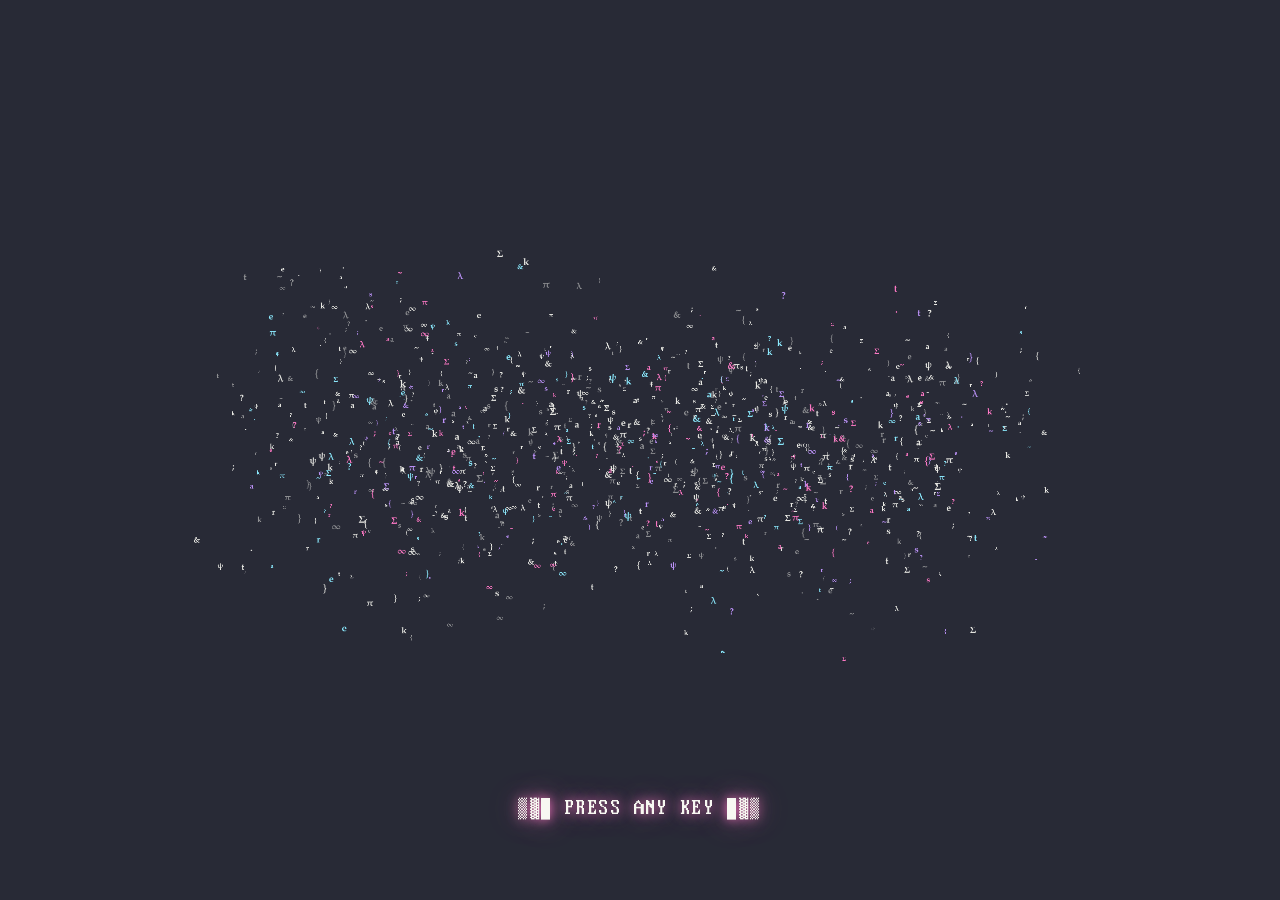
<file: docs/index.html>
<!doctype html>
<html lang="en">
<head>
<meta charset="utf-8">
<meta name="viewport" content="width=device-width, initial-scale=1">
<title>lame server</title>
<style>
@font-face{font-family:'Pagella';font-style:normal;font-weight:700;font-display:block;src:url('/assets/fonts/pagella-bold.woff2') format('woff2')}

@font-face {
  font-family: 'VGA437';
  src: url('/assets/fonts/vga437.woff2') format('woff2');
  font-display: swap;
}

:root {
  --bg: #282a36;
  --fg: #f8f8f2;
  --pink: #ff79c6;
}

* { margin: 0; padding: 0; box-sizing: border-box; }

html, body { height: 100%; }

body {
  background: var(--bg);
  overflow: hidden;
}

.hero {
  position: relative;
  height: 100vh;
  height: 100svh;
}

#sea {
  position: absolute;
  inset: 0;
  width: 100%;
  height: 100%;
}

.gate {
  position: absolute;
  left: 0;
  right: 0;
  bottom: 9vh;
  display: flex;
  justify-content: center;
  z-index: 2;
}
.gate a {
  font-family: 'VGA437', monospace;
  font-size: clamp(0.95rem, 2.4vw, 1.35rem);
  letter-spacing: 0.12em;
  color: var(--fg);
  text-decoration: none;
  text-shadow: 0 0 12px var(--pink), 0 0 32px rgba(255, 121, 198, 0.45);
  animation: gateblink 1.15s steps(2, jump-none) infinite;
}
.gate a:hover, .gate a:focus-visible {
  color: var(--pink);
  animation: none;
  outline: none;
}
@keyframes gateblink {
  50% { opacity: 0.25; }
}
@media (prefers-reduced-motion: reduce) {
  .gate a { animation: none; }
}
</style>
</head>
<body>

<div class="hero">
  <canvas id="sea" aria-label="Particles morphing between the words lame, server, and lame server"></canvas>
  <nav class="gate">
    <a href="/board/">▒▓█ PRESS ANY KEY █▓▒</a>
  </nav>
</div>

<script>
(function () {
  'use strict';

  var REDUCED = window.matchMedia('(prefers-reduced-motion: reduce)').matches;

  var sea = document.getElementById('sea');
  var sctx = sea.getContext('2d');
  var W = 0, H = 0, DPR = 1;
  var parts = [];
  var targetSets = [];
  var seq = 0;
  var mx = -9999, my = -9999;

  var GLYPHS = 'aekrst&?;{}~λπψΣ∞·'.split('');
  var COLORS = ['rgba(248,248,242,0.92)', 'rgba(248,248,242,0.5)', '#8be9fd', '#bd93f9', '#ff79c6'];
  var CELL = 28;
  var atlas = null;

  function buildAtlas() {
    atlas = document.createElement('canvas');
    atlas.width = CELL * GLYPHS.length;
    atlas.height = CELL * COLORS.length;
    var a = atlas.getContext('2d');
    a.textAlign = 'center';
    a.textBaseline = 'middle';
    a.font = '700 19px Pagella, Georgia, serif';
    for (var c = 0; c < COLORS.length; c++) {
      a.fillStyle = COLORS[c];
      for (var g = 0; g < GLYPHS.length; g++) {
        a.fillText(GLYPHS[g], g * CELL + CELL / 2, c * CELL + CELL / 2 + 1);
      }
    }
  }

  function shuffle(arr) {
    for (var i = arr.length - 1; i > 0; i--) {
      var j = Math.floor(Math.random() * (i + 1));
      var tmp = arr[i]; arr[i] = arr[j]; arr[j] = tmp;
    }
    return arr;
  }

  /* lines: array of strings, drawn centered and stacked */
  function textPoints(lines) {
    var off = document.createElement('canvas');
    off.width = W; off.height = H;
    var o = off.getContext('2d');
    var size = Math.min((H * 0.72) / lines.length, W * 0.28);
    o.font = '700 ' + size + 'px Pagella, Georgia, serif';
    var maxW = 0;
    for (var i = 0; i < lines.length; i++) {
      maxW = Math.max(maxW, o.measureText(lines[i]).width);
    }
    if (maxW > W * 0.86) {
      size *= (W * 0.86) / maxW;
      o.font = '700 ' + size + 'px Pagella, Georgia, serif';
    }
    o.textAlign = 'center';
    o.textBaseline = 'middle';
    o.fillStyle = '#fff';
    var lineH = size * 1.08;
    var y0 = H / 2 - (lineH * (lines.length - 1)) / 2;
    for (var l = 0; l < lines.length; l++) {
      o.fillText(lines[l], W / 2, y0 + l * lineH);
    }
    var data = o.getImageData(0, 0, W, H).data;
    var pts = [];
    var stride = 4;
    for (var y = 0; y < H; y += stride) {
      for (var x = 0; x < W; x += stride) {
        if (data[(y * W + x) * 4 + 3] > 128) pts.push([x, y]);
      }
    }
    return shuffle(pts);
  }

  function wavePts() {
    var pts = [];
    var rows = [-38, 0, 38];
    for (var r = 0; r < rows.length; r++) {
      for (var i = 0; i <= 260; i++) {
        var x = W * 0.07 + (W * 0.86) * (i / 260);
        var y = H / 2 + rows[r] + Math.sin((x / W) * Math.PI * 4 + r * 0.9) * H * 0.11;
        pts.push([x, y]);
      }
    }
    return shuffle(pts);
  }

  function spiralPts() {
    var pts = [];
    var turns = 3.2, maxR = Math.min(W, H) * 0.34;
    for (var i = 0; i <= 700; i++) {
      var th = (i / 700) * turns * 2 * Math.PI;
      var r = (i / 700) * maxR;
      pts.push([W / 2 + r * Math.cos(th), H / 2 + r * Math.sin(th)]);
    }
    return shuffle(pts);
  }

  function lissaPts() {
    var pts = [];
    var rx = Math.min(W, H) * 0.36, ry = Math.min(W, H) * 0.26;
    for (var i = 0; i <= 700; i++) {
      var t = (i / 700) * 2 * Math.PI;
      pts.push([W / 2 + rx * Math.sin(3 * t + Math.PI / 2), H / 2 + ry * Math.sin(2 * t)]);
    }
    return shuffle(pts);
  }

  var SEQUENCE = [
    { hold: 3600, make: function () { return textPoints(['lame']); } },
    { hold: 3000, make: function () { return wavePts(); } },
    { hold: 3600, make: function () { return textPoints(['server']); } },
    { hold: 3000, make: function () { return spiralPts(); } },
    { hold: 4600, make: function () { return textPoints(['lame', 'server']); } },
    { hold: 3000, make: function () { return lissaPts(); } }
  ];

  function rebuildTargets() {
    targetSets = SEQUENCE.map(function (s) { return s.make(); });
  }

  function makeParts() {
    var n = Math.min(1500, Math.floor((W * H) / 950));
    parts = [];
    for (var i = 0; i < n; i++) {
      parts.push({
        x: Math.random() * W,
        y: Math.random() * H,
        g: Math.floor(Math.random() * GLYPHS.length),
        c: Math.random() < 0.7 ? (Math.random() < 0.6 ? 0 : 1) : 2 + Math.floor(Math.random() * 3),
        s: 7 + Math.random() * 8,
        ease: 0.028 + Math.random() * 0.055,
        js: 0.4 + Math.random() * 1.2,
        jp: Math.random() * Math.PI * 2
      });
    }
  }

  function sizeSea() {
    DPR = Math.min(window.devicePixelRatio || 1, 2);
    W = sea.clientWidth;
    H = sea.clientHeight;
    sea.width = W * DPR;
    sea.height = H * DPR;
    sctx.setTransform(DPR, 0, 0, DPR, 0, 0);
  }

  function drawParts(time) {
    sctx.clearRect(0, 0, W, H);
    var tgt = targetSets[seq];
    for (var i = 0; i < parts.length; i++) {
      var p = parts[i];
      var t = tgt[i % tgt.length];
      p.x += (t[0] - p.x) * p.ease;
      p.y += (t[1] - p.y) * p.ease;
      p.x += Math.sin(time * 0.001 * p.js + p.jp) * 0.3;
      p.y += Math.cos(time * 0.0012 * p.js + p.jp) * 0.3;
      var dx = p.x - mx, dy = p.y - my;
      var d2 = dx * dx + dy * dy;
      if (d2 < 8100 && d2 > 1) {
        var d = Math.sqrt(d2);
        var f = ((90 - d) / 90) * 3.2;
        p.x += (dx / d) * f;
        p.y += (dy / d) * f;
      }
      sctx.drawImage(atlas, p.g * CELL, p.c * CELL, CELL, CELL,
        p.x - p.s / 2, p.y - p.s / 2, p.s, p.s);
    }
  }

  /* the gate: any key, click, or tap enters the board
     (Tab excluded so keyboard users can reach the visible link) */
  window.addEventListener('keydown', function (e) {
    if (e.metaKey || e.ctrlKey || e.altKey || e.key === 'Tab') return;
    location.href = '/board/';
  });
  window.addEventListener('pointerdown', function () {
    location.href = '/board/';
  });

  function init() {
    sizeSea();
    buildAtlas();
    rebuildTargets();
    makeParts();

    if (REDUCED) {
      /* hold still on the two-line form */
      seq = 4;
      var tgt = targetSets[seq];
      for (var i = 0; i < parts.length; i++) {
        var t = tgt[i % tgt.length];
        parts[i].x = t[0];
        parts[i].y = t[1];
      }
      drawParts(0);
      return;
    }

    window.addEventListener('pointermove', function (e) {
      mx = e.clientX;
      my = e.clientY;
    });
    window.addEventListener('pointerleave', function () {
      mx = -9999; my = -9999;
    });


    var switchAt = performance.now() + SEQUENCE[0].hold;
    (function loop(ts) {
      if (ts > switchAt) {
        seq = (seq + 1) % SEQUENCE.length;
        switchAt = ts + SEQUENCE[seq].hold;
      }
      drawParts(ts);
      requestAnimationFrame(loop);
    })(performance.now());

    var rt;
    window.addEventListener('resize', function () {
      clearTimeout(rt);
      rt = setTimeout(function () {
        sizeSea();
        rebuildTargets();
      }, 200);
    });
  }

  if (document.fonts && document.fonts.load) {
    document.fonts.load('700 100px Pagella').then(init, init);
  } else {
    init();
  }
})();
</script>
</body>
</html>
</file>
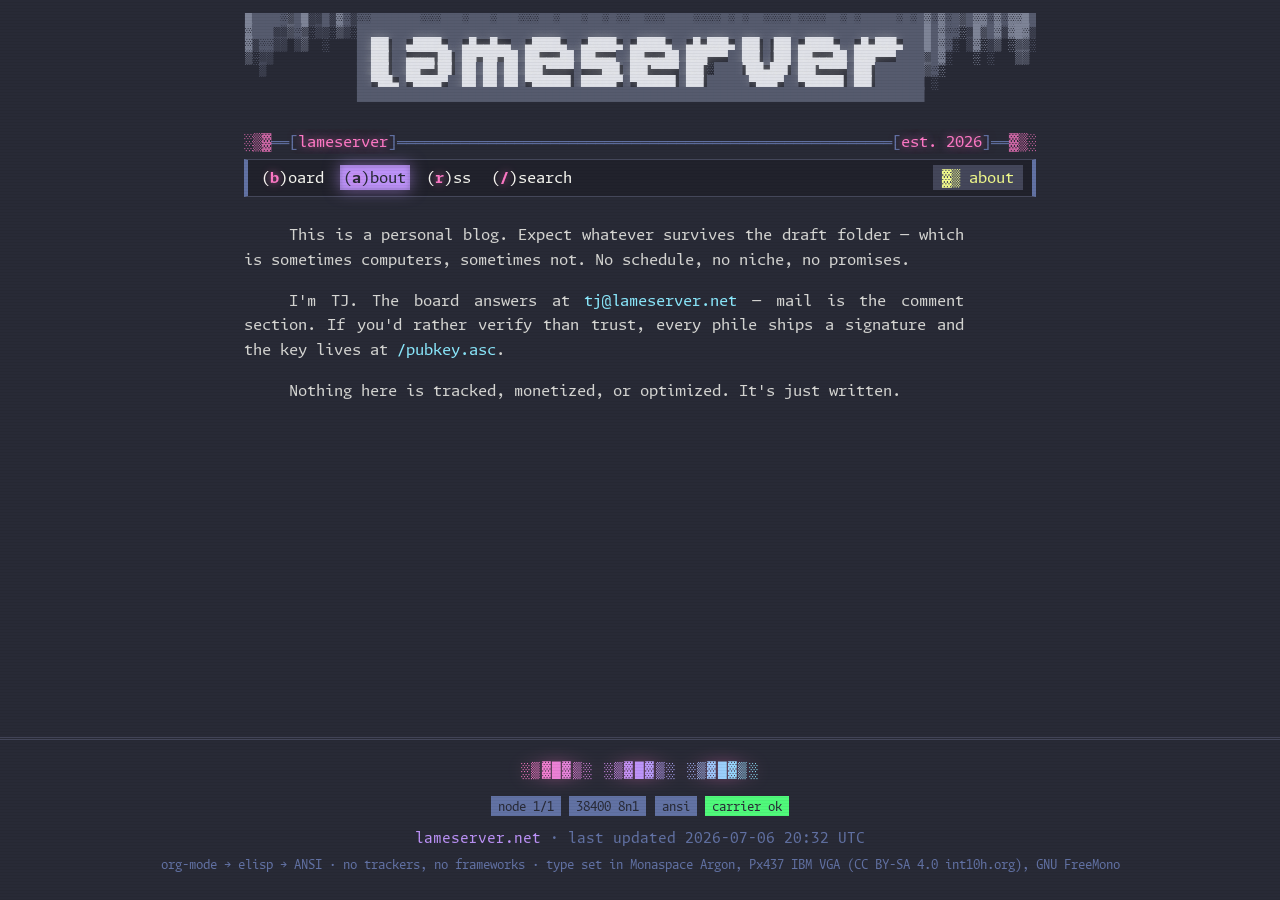
<file: docs/about/index.html>
<!doctype html>
<html lang="en">
<head>
<meta charset="utf-8">
<meta name="viewport" content="width=device-width, initial-scale=1">
<title>about · lameserver</title>
<meta name="description" content="lameserver.net — a bulletin board">
<link rel="alternate" type="application/rss+xml" title="lameserver" href="/feed.xml">
<link rel="icon" href="data:image/svg+xml,<svg xmlns='http://www.w3.org/2000/svg' viewBox='0 0 16 16'><text y='13' font-size='13' fill='%23ff79c6'>▓</text></svg>">
<link rel="stylesheet" href="/assets/css/site.css">
<link rel="stylesheet" href="/assets/css/dracula.css">
</head>
<body>
<header class="site-header"><a class="skip" href="#content">skip to content</a><!-- the space above can be used to advertise your lame BBS if you so desire. . .  - stc/acid, 1995 --><div id="banner" role="img" aria-label="lameserver"><pre class="lb" style="--cols:67" aria-hidden="true"><span class="hi">██▌ </span><span class="lo">▄████▄ </span><span class="hi">▄█▄▄█▄▄ </span><span class="lo">▄████▄ </span><span class="hi">▄████▄</span><span class="lo">▄████▄ </span><span class="hi">▄█▄███▄</span><span class="lo">██▌ ▐██</span><span class="hi">▄████▄ </span><span class="lo">▄█▄███▄</span>
<span class="hi">██▌ </span><span class="lo">▄▄▄▄▐█▌</span><span class="hi">██▀██▀██</span><span class="lo">██▄▄▄██</span><span class="hi">██▄▄▄ </span><span class="lo">██▄▄▄██</span><span class="hi">███▀▀▀ </span><span class="lo">██▌ ▐██</span><span class="hi">██▄▄▄██</span><span class="lo">███▀▀▀ </span>
<span class="hi">██▌ </span><span class="lo">██▀▀▐█▌</span><span class="hi">██ ██ ██</span><span class="lo">██▌▀▀▀▀</span><span class="hi">▀▀▀██▌</span><span class="lo">██▌▀▀▀▀</span><span class="hi">██▌    </span><span class="lo">▐██▄██▌</span><span class="hi">██▌▀▀▀▀</span><span class="lo">██▌    </span>
<span class="sh">▀██▄</span><span class="sh">▀████▀ </span><span class="sh">██ ██ ██</span><span class="sh">▀█████▌</span><span class="sh">█████▀</span><span class="sh">▀█████▌</span><span class="sh">██▌    </span><span class="sh"> ▀███▀ </span><span class="sh">▀█████▌</span><span class="sh">██▌    </span>
<span class="sh">.    ·▒ ░                      ▄▒        .   ·▄     ░ ▒  ░ ·░    ▒ </span></pre></div><div class="masthead" aria-hidden="true"><span class="cap">░▒▓</span><span class="rail">══[ </span>lameserver<span class="rail"> ]══</span><span class="rail-fill"></span><span class="rail">══[ </span>est. 2026<span class="rail"> ]══</span><span class="cap">▓▒░</span></div><nav class="menu" aria-label="site"><a href="/board/">(<span class="hot">b</span>)oard</a> <a href="/about/" class="active">(<span class="hot">a</span>)bout</a> <a href="/feed.xml">(<span class="hot">r</span>)ss</a><a href="/board/#search">(<span class="hot">/</span>)search</a><span class="menu-loc" aria-hidden="true">▓▒ about</span></nav></header>
<main id="content">
<h1 class="vh">about</h1><article class="phile-body"><p>
This is a personal blog. Expect whatever survives the draft folder — which
is sometimes computers, sometimes not. No schedule, no niche, no promises.
</p>

<p>
I'm TJ. The board answers at <a href="mailto:tj@lameserver.net">tj@lameserver.net</a> — mail is the comment
section. If you'd rather verify than trust, every phile ships a signature
and the key lives at <a href="https://lameserver.net/pubkey.asc">/pubkey.asc</a>.
</p>

<p>
Nothing here is tracked, monetized, or optimized. It's just written.
</p>
</article>
</main>
<footer class="site-footer"><button class="foot-rail" type="button" aria-label="hang up">░▒▓█▓▒░ ░▒▓█▓▒░ ░▒▓█▓▒░</button><div class="foot-node" aria-hidden="true"><span class="chip">node 1/1</span><span class="chip">38400 8n1</span><span class="chip">ansi</span><span class="chip chip-ok">carrier ok</span></div><p><a href="https://lameserver.net">lameserver.net</a> · last updated 2026-07-06 20:32 UTC</p><p class="foot-fine">org-mode → elisp → ANSI · no trackers, no frameworks · type set in Monaspace Argon, Px437 IBM VGA (CC BY-SA 4.0 int10h.org), GNU FreeMono</p></footer><script src="/assets/js/header.js" defer></script>
<script src="/assets/js/phile.js" defer></script></body>
</html>
</file>
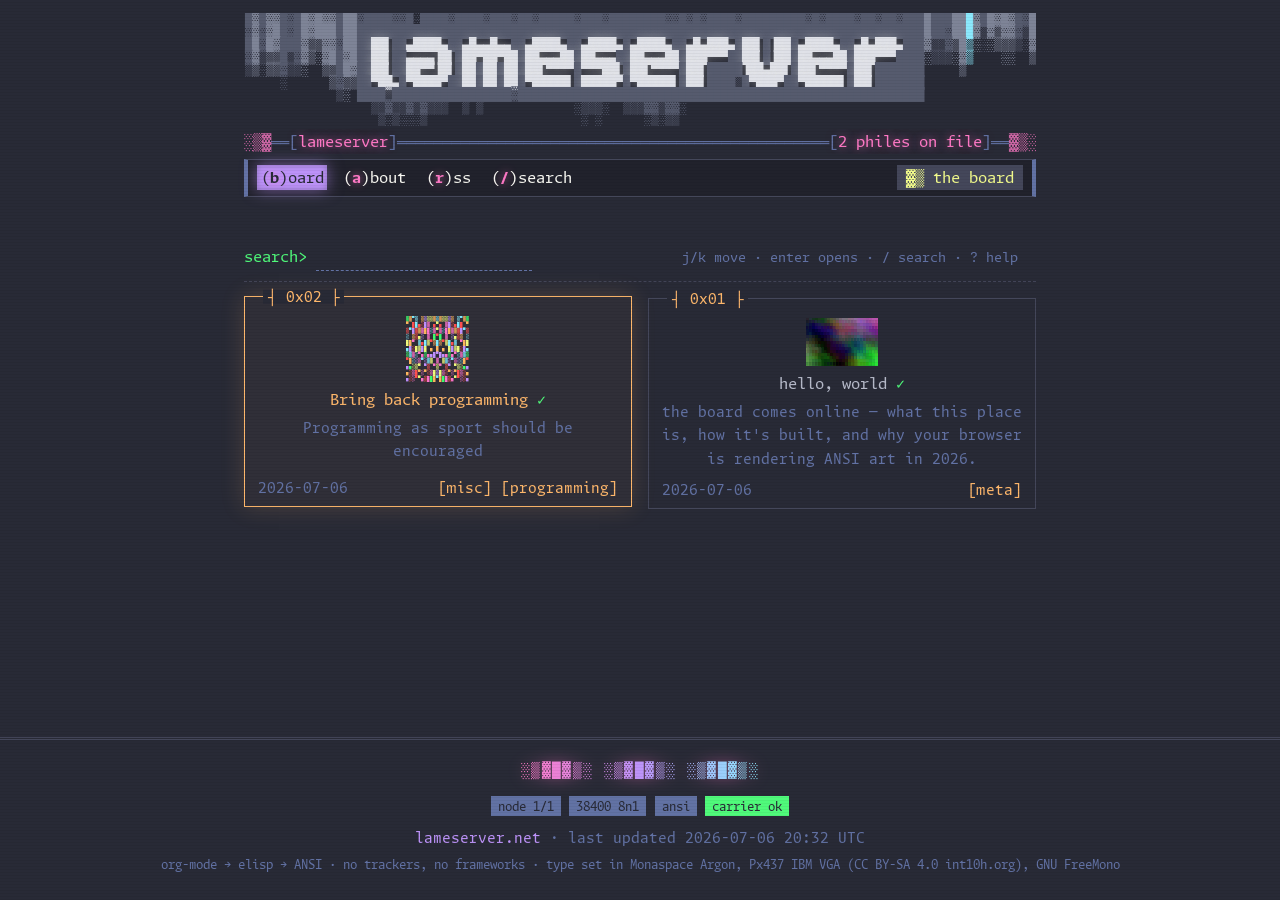
<file: docs/board/index.html>
<!doctype html>
<html lang="en">
<head>
<meta charset="utf-8">
<meta name="viewport" content="width=device-width, initial-scale=1">
<title>the board · lameserver</title>
<meta name="description" content="lameserver.net — a bulletin board">
<link rel="alternate" type="application/rss+xml" title="lameserver" href="/feed.xml">
<link rel="icon" href="data:image/svg+xml,<svg xmlns='http://www.w3.org/2000/svg' viewBox='0 0 16 16'><text y='13' font-size='13' fill='%23ff79c6'>▓</text></svg>">
<link rel="stylesheet" href="/assets/css/site.css">
<link rel="stylesheet" href="/assets/css/dracula.css">
</head>
<body>
<header class="site-header"><a class="skip" href="#content">skip to content</a><!-- the space above can be used to advertise your lame BBS if you so desire. . .  - stc/acid, 1995 --><div id="banner" role="img" aria-label="lameserver"><pre class="lb" style="--cols:67" aria-hidden="true"><span class="hi">██▌ </span><span class="lo">▄████▄ </span><span class="hi">▄█▄▄█▄▄ </span><span class="lo">▄████▄ </span><span class="hi">▄████▄</span><span class="lo">▄████▄ </span><span class="hi">▄█▄███▄</span><span class="lo">██▌ ▐██</span><span class="hi">▄████▄ </span><span class="lo">▄█▄███▄</span>
<span class="hi">██▌ </span><span class="lo">▄▄▄▄▐█▌</span><span class="hi">██▀██▀██</span><span class="lo">██▄▄▄██</span><span class="hi">██▄▄▄ </span><span class="lo">██▄▄▄██</span><span class="hi">███▀▀▀ </span><span class="lo">██▌ ▐██</span><span class="hi">██▄▄▄██</span><span class="lo">███▀▀▀ </span>
<span class="hi">██▌ </span><span class="lo">██▀▀▐█▌</span><span class="hi">██ ██ ██</span><span class="lo">██▌▀▀▀▀</span><span class="hi">▀▀▀██▌</span><span class="lo">██▌▀▀▀▀</span><span class="hi">██▌    </span><span class="lo">▐██▄██▌</span><span class="hi">██▌▀▀▀▀</span><span class="lo">██▌    </span>
<span class="sh">▀██▄</span><span class="sh">▀████▀ </span><span class="sh">██ ██ ██</span><span class="sh">▀█████▌</span><span class="sh">█████▀</span><span class="sh">▀█████▌</span><span class="sh">██▌    </span><span class="sh"> ▀███▀ </span><span class="sh">▀█████▌</span><span class="sh">██▌    </span>
<span class="sh">.    ·▒ ░                      ▄▒        .   ·▄     ░ ▒  ░ ·░    ▒ </span></pre></div><div class="masthead" aria-hidden="true"><span class="cap">░▒▓</span><span class="rail">══[ </span>lameserver<span class="rail"> ]══</span><span class="rail-fill"></span><span class="rail">══[ </span>2 philes on file<span class="rail"> ]══</span><span class="cap">▓▒░</span></div><nav class="menu" aria-label="site"><a href="/board/" class="active">(<span class="hot">b</span>)oard</a> <a href="/about/">(<span class="hot">a</span>)bout</a> <a href="/feed.xml">(<span class="hot">r</span>)ss</a><a href="/board/#search">(<span class="hot">/</span>)search</a><span class="menu-loc" aria-hidden="true">▓▒ the board</span></nav></header>
<main id="content">
<h1 class="vh">the board</h1><div class="board-bar"><label id="search" class="search-prompt">search&gt; <input type="search" id="board-search" autocomplete="off" spellcheck="false" aria-label="search philes"></label><span class="board-hint" aria-hidden="true">j/k move · enter opens · / search · ? help</span></div><ul class="board" id="board-list"><li class="row hue-orange"><span class="row-hex" aria-hidden="true">┤ 0x02 ├</span><span class="row-thumb" aria-hidden="true"><pre class="ansi-art ansi-vga emblem" aria-hidden="true"><span class="dc-green">▓</span><span class="dc-orange">▓</span><span class="dc-cyan">▀</span><span class="dc-cyan">▒</span> <span class="dc-orange">▒</span><span class="dc-purple">▒</span><span class="dc-yellow">▒</span><span class="dc-yellow">▒</span><span class="dc-orange">▓</span><span class="dc-cyan">▒</span><span class="dc-orange">▓</span><span class="dc-yellow">▒</span><span class="dc-yellow">▒</span><span class="dc-purple">▒</span><span class="dc-orange">▒</span> <span class="dc-cyan">▒</span><span class="dc-cyan">▀</span><span class="dc-orange">▓</span><span class="dc-green">▓</span>
<span class="dc-orange">▀</span> <span class="dc-red">█</span><span class="dc-cyan">█</span><span class="dc-red">▄</span><span class="dc-red">░</span><span class="dc-purple">█</span><span class="dc-pink">▓</span> <span class="dc-red">▄</span><span class="dc-yellow">▀</span><span class="dc-red">▄</span> <span class="dc-pink">▓</span><span class="dc-purple">█</span><span class="dc-red">░</span><span class="dc-red">▄</span><span class="dc-cyan">█</span><span class="dc-red">█</span> <span class="dc-orange">▀</span>
<span class="dc-red">▒</span><span class="dc-cyan">▀</span><span class="dc-purple">█</span><span class="dc-red">▓</span><span class="dc-orange">▓</span><span class="dc-pink">▓</span><span class="dc-orange">█</span><span class="dc-pink">█</span><span class="dc-cyan">░</span><span class="dc-pink">▓</span><span class="dc-yellow">▀</span><span class="dc-pink">▓</span><span class="dc-cyan">░</span><span class="dc-pink">█</span><span class="dc-orange">█</span><span class="dc-pink">▓</span><span class="dc-orange">▓</span><span class="dc-red">▓</span><span class="dc-purple">█</span><span class="dc-cyan">▀</span><span class="dc-red">▒</span>
<span class="dc-cyan">░</span> <span class="dc-orange">▒</span><span class="dc-red">▒</span><span class="dc-yellow">▄</span><span class="dc-purple">░</span> <span class="dc-pink">▓</span> <span class="dc-green">█</span><span class="dc-red">▀</span><span class="dc-green">█</span> <span class="dc-pink">▓</span> <span class="dc-purple">░</span><span class="dc-yellow">▄</span><span class="dc-red">▒</span><span class="dc-orange">▒</span> <span class="dc-cyan">░</span>
<span class="dc-yellow">█</span><span class="dc-orange">█</span><span class="dc-pink">▀</span> <span class="dc-cyan">▓</span><span class="dc-red">▄</span><span class="dc-cyan">█</span><span class="dc-yellow">▓</span><span class="dc-red">▀</span><span class="dc-orange">▒</span><span class="dc-cyan">█</span><span class="dc-orange">▒</span><span class="dc-red">▀</span><span class="dc-yellow">▓</span><span class="dc-cyan">█</span><span class="dc-red">▄</span><span class="dc-cyan">▓</span> <span class="dc-pink">▀</span><span class="dc-orange">█</span><span class="dc-yellow">█</span>
<span class="dc-cyan">▄</span><span class="dc-purple">█</span><span class="dc-red">░</span><span class="dc-yellow">█</span><span class="dc-yellow">▓</span><span class="dc-purple">█</span><span class="dc-yellow">█</span> <span class="dc-orange">▄</span> <span class="dc-orange">█</span> <span class="dc-orange">▄</span> <span class="dc-yellow">█</span><span class="dc-purple">█</span><span class="dc-yellow">▓</span><span class="dc-yellow">█</span><span class="dc-red">░</span><span class="dc-purple">█</span><span class="dc-cyan">▄</span>
<span class="dc-green">▒</span><span class="dc-cyan">▓</span><span class="dc-pink">▓</span><span class="dc-cyan">░</span><span class="dc-pink">▀</span><span class="dc-pink">▄</span><span class="dc-green">▒</span><span class="dc-pink">▄</span><span class="dc-purple">▄</span><span class="dc-purple">█</span><span class="dc-purple">▀</span><span class="dc-purple">█</span><span class="dc-purple">▄</span><span class="dc-pink">▄</span><span class="dc-green">▒</span><span class="dc-pink">▄</span><span class="dc-pink">▀</span><span class="dc-cyan">░</span><span class="dc-pink">▓</span><span class="dc-cyan">▓</span><span class="dc-green">▒</span>
<span class="dc-red">▀</span><span class="dc-orange">█</span><span class="dc-cyan">░</span><span class="dc-purple">░</span><span class="dc-pink">▒</span><span class="dc-cyan">▀</span><span class="dc-purple">░</span><span class="dc-cyan">▓</span><span class="dc-yellow">▓</span> <span class="dc-pink">▓</span> <span class="dc-yellow">▓</span><span class="dc-cyan">▓</span><span class="dc-purple">░</span><span class="dc-cyan">▀</span><span class="dc-pink">▒</span><span class="dc-purple">░</span><span class="dc-cyan">░</span><span class="dc-orange">█</span><span class="dc-red">▀</span>
<span class="dc-purple">▄</span><span class="dc-green">▄</span><span class="dc-yellow">░</span><span class="dc-yellow">▒</span><span class="dc-yellow">▀</span> <span class="dc-purple">▀</span><span class="dc-red">▒</span> <span class="dc-pink">▀</span><span class="dc-yellow">▒</span><span class="dc-pink">▀</span> <span class="dc-red">▒</span><span class="dc-purple">▀</span> <span class="dc-yellow">▀</span><span class="dc-yellow">▒</span><span class="dc-yellow">░</span><span class="dc-green">▄</span><span class="dc-purple">▄</span>
<span class="dc-orange">▄</span><span class="dc-red">░</span><span class="dc-pink">▒</span><span class="dc-red">█</span><span class="dc-orange">▀</span><span class="dc-pink">░</span><span class="dc-orange">▀</span><span class="dc-red">░</span><span class="dc-pink">▒</span><span class="dc-yellow">█</span><span class="dc-purple">▒</span><span class="dc-yellow">█</span><span class="dc-pink">▒</span><span class="dc-red">░</span><span class="dc-orange">▀</span><span class="dc-pink">░</span><span class="dc-orange">▀</span><span class="dc-red">█</span><span class="dc-pink">▒</span><span class="dc-red">░</span><span class="dc-orange">▄</span>
<span class="dc-purple">▄</span><span class="dc-red">░</span><span class="dc-pink">░</span><span class="dc-red">▀</span><span class="dc-yellow">▀</span><span class="dc-pink">▄</span><span class="dc-red">▒</span><span class="dc-pink">█</span><span class="dc-green">█</span><span class="dc-orange">█</span><span class="dc-cyan">▀</span><span class="dc-orange">█</span><span class="dc-green">█</span><span class="dc-pink">█</span><span class="dc-red">▒</span><span class="dc-pink">▄</span><span class="dc-yellow">▀</span><span class="dc-red">▀</span><span class="dc-pink">░</span><span class="dc-red">░</span><span class="dc-purple">▄</span></pre></span><span class="row-head"><a class="row-link" href="/phile/0x02/"><span class="row-title">Bring back programming</span></a> <span class="sig ok" title="signed">&#10003;</span></span><span class="row-desc">Programming as sport should be encouraged</span><span class="row-foot"><span class="row-date">2026-07-06</span><span class="row-tags"><a class="tag" href="/category/misc/">[misc]</a> <a class="tag" href="/category/programming/">[programming]</a></span></span></li>
<li class="row hue-orange"><span class="row-hex" aria-hidden="true">┤ 0x01 ├</span><span class="row-thumb" aria-hidden="true"><style>#th0x01 .c0{color:rgb(22,27,42);background:rgb(39,34,45);}#th0x01 .c1{color:rgb(25,27,58);background:rgb(31,49,56);}#th0x01 .c2{color:rgb(31,26,65);background:rgb(17,49,31);}#th0x01 .c3{color:rgb(29,44,61);background:rgb(14,52,19);}#th0x01 .c4{color:rgb(25,51,53);background:rgb(23,58,24);}#th0x01 .c5{color:rgb(18,55,40);background:rgb(10,70,16);}#th0x01 .c6{color:rgb(23,65,35);background:rgb(40,69,36);}#th0x01 .c7{color:rgb(62,63,32);background:rgb(59,81,44);}#th0x01 .c8{color:rgb(81,81,38);background:rgb(82,89,49);}#th0x01 .c9{color:rgb(105,87,44);background:rgb(85,82,70);}#th0x01 .c10{color:rgb(119,78,76);background:rgb(94,93,93);}#th0x01 .c11{color:rgb(133,77,116);background:rgb(119,100,114);}#th0x01 .c12{color:rgb(134,82,129);background:rgb(125,110,132);}#th0x01 .c13{color:rgb(124,89,122);background:rgb(123,114,125);}#th0x01 .c14{color:rgb(120,91,116);background:rgb(145,106,130);}#th0x01 .c15{color:rgb(128,82,131);background:rgb(147,103,145);}#th0x01 .c16{color:rgb(140,86,144);background:rgb(148,107,167);}#th0x01 .c17{color:rgb(159,95,176);background:rgb(159,89,187);}#th0x01 .c18{color:rgb(147,86,200);background:rgb(166,84,180);}#th0x01 .c19{color:rgb(146,88,182);background:rgb(169,84,173);}#th0x01 .c20{color:rgb(149,69,169);background:rgb(175,75,176);}#th0x01 .c21{color:rgb(158,71,157);background:rgb(188,75,180);}#th0x01 .c22{color:rgb(173,77,163);background:rgb(194,82,183);}#th0x01 .c23{color:rgb(180,72,157);background:rgb(204,77,184);}#th0x01 .c24{color:rgb(10,12,60);background:rgb(16,30,57);}#th0x01 .c25{color:rgb(10,5,71);background:rgb(9,17,70);}#th0x01 .c26{color:rgb(3,0,88);background:rgb(13,2,82);}#th0x01 .c27{color:rgb(15,3,102);background:rgb(27,16,85);}#th0x01 .c28{color:rgb(31,8,102);background:rgb(27,28,82);}#th0x01 .c29{color:rgb(30,3,102);background:rgb(33,35,67);}#th0x01 .c30{color:rgb(42,5,94);background:rgb(42,30,57);}#th0x01 .c31{color:rgb(39,4,99);background:rgb(47,37,54);}#th0x01 .c32{color:rgb(57,12,74);background:rgb(72,50,46);}#th0x01 .c33{color:rgb(87,35,73);background:rgb(105,71,42);}#th0x01 .c34{color:rgb(114,63,52);background:rgb(124,79,43);}#th0x01 .c35{color:rgb(120,70,67);background:rgb(122,86,84);}#th0x01 .c36{color:rgb(122,66,88);background:rgb(131,77,110);}#th0x01 .c37{color:rgb(140,59,96);background:rgb(144,71,106);}#th0x01 .c38{color:rgb(149,58,101);background:rgb(136,81,108);}#th0x01 .c39{color:rgb(149,61,118);background:rgb(132,75,115);}#th0x01 .c40{color:rgb(134,74,137);background:rgb(123,80,127);}#th0x01 .c41{color:rgb(124,85,148);background:rgb(126,84,163);}#th0x01 .c42{color:rgb(127,84,153);background:rgb(142,80,179);}#th0x01 .c43{color:rgb(130,72,153);background:rgb(134,73,183);}#th0x01 .c44{color:rgb(121,56,168);background:rgb(129,66,177);}#th0x01 .c45{color:rgb(121,44,170);background:rgb(141,62,175);}#th0x01 .c46{color:rgb(128,34,152);background:rgb(164,60,167);}#th0x01 .c47{color:rgb(152,29,149);background:rgb(179,58,155);}#th0x01 .c48{color:rgb(15,20,57);background:rgb(5,19,65);}#th0x01 .c49{color:rgb(5,31,64);background:rgb(4,11,71);}#th0x01 .c50{color:rgb(0,8,52);background:rgb(1,0,57);}#th0x01 .c51{color:rgb(0,2,46);background:rgb(2,0,71);}#th0x01 .c52{color:rgb(0,0,59);background:rgb(16,0,87);}#th0x01 .c53{color:rgb(6,0,75);background:rgb(25,1,106);}#th0x01 .c54{color:rgb(20,3,79);background:rgb(32,5,106);}#th0x01 .c55{color:rgb(21,5,90);background:rgb(33,14,115);}#th0x01 .c56{color:rgb(25,22,107);background:rgb(42,20,106);}#th0x01 .c57{color:rgb(53,38,98);background:rgb(74,30,87);}#th0x01 .c58{color:rgb(81,35,86);background:rgb(97,50,79);}#th0x01 .c59{color:rgb(109,68,87);background:rgb(124,57,76);}#th0x01 .c60{color:rgb(123,65,94);background:rgb(130,60,76);}#th0x01 .c61{color:rgb(105,58,89);background:rgb(132,56,82);}#th0x01 .c62{color:rgb(99,69,99);background:rgb(131,54,99);}#th0x01 .c63{color:rgb(97,69,113);background:rgb(119,53,109);}#th0x01 .c64{color:rgb(92,72,115);background:rgb(118,57,116);}#th0x01 .c65{color:rgb(91,74,126);background:rgb(116,84,125);}#th0x01 .c66{color:rgb(99,83,125);background:rgb(118,83,130);}#th0x01 .c67{color:rgb(93,68,119);background:rgb(122,71,134);}#th0x01 .c68{color:rgb(97,70,125);background:rgb(112,65,146);}#th0x01 .c69{color:rgb(102,69,131);background:rgb(121,37,156);}#th0x01 .c70{color:rgb(108,48,138);background:rgb(119,32,156);}#th0x01 .c71{color:rgb(112,34,144);background:rgb(128,30,146);}#th0x01 .c72{color:rgb(41,52,51);background:rgb(30,34,59);}#th0x01 .c73{color:rgb(43,52,37);background:rgb(27,41,47);}#th0x01 .c74{color:rgb(41,44,26);background:rgb(22,27,36);}#th0x01 .c75{color:rgb(28,25,10);background:rgb(6,19,15);}#th0x01 .c76{color:rgb(10,19,10);background:rgb(1,4,33);}#th0x01 .c77{color:rgb(5,1,14);background:rgb(9,0,50);}#th0x01 .c78{color:rgb(24,12,31);background:rgb(19,0,60);}#th0x01 .c79{color:rgb(28,18,50);background:rgb(29,10,66);}#th0x01 .c80{color:rgb(47,20,51);background:rgb(31,30,69);}#th0x01 .c81{color:rgb(41,41,57);background:rgb(33,46,91);}#th0x01 .c82{color:rgb(39,49,68);background:rgb(51,55,92);}#th0x01 .c83{color:rgb(62,63,68);background:rgb(75,69,79);}#th0x01 .c84{color:rgb(62,69,63);background:rgb(94,72,82);}#th0x01 .c85{color:rgb(54,66,63);background:rgb(82,70,72);}#th0x01 .c86{color:rgb(47,72,69);background:rgb(69,70,72);}#th0x01 .c87{color:rgb(30,75,69);background:rgb(72,74,81);}#th0x01 .c88{color:rgb(25,69,84);background:rgb(64,81,106);}#th0x01 .c89{color:rgb(21,79,95);background:rgb(56,95,119);}#th0x01 .c90{color:rgb(23,78,100);background:rgb(73,78,124);}#th0x01 .c91{color:rgb(40,66,90);background:rgb(85,61,114);}#th0x01 .c92{color:rgb(65,62,67);background:rgb(78,60,96);}#th0x01 .c93{color:rgb(65,64,60);background:rgb(74,67,96);}#th0x01 .c94{color:rgb(66,72,68);background:rgb(79,59,102);}#th0x01 .c95{color:rgb(68,62,72);background:rgb(91,47,102);}#th0x01 .c96{color:rgb(79,109,58);background:rgb(72,72,56);}#th0x01 .c97{color:rgb(64,94,44);background:rgb(54,62,33);}#th0x01 .c98{color:rgb(55,75,47);background:rgb(51,51,21);}#th0x01 .c99{color:rgb(29,60,26);background:rgb(33,34,7);}#th0x01 .c100{color:rgb(12,45,8);background:rgb(16,12,1);}#th0x01 .c101{color:rgb(3,26,0);background:rgb(8,15,1);}#th0x01 .c102{color:rgb(6,13,1);background:rgb(16,9,9);}#th0x01 .c103{color:rgb(30,4,17);background:rgb(23,9,25);}#th0x01 .c104{color:rgb(32,6,40);background:rgb(36,3,59);}#th0x01 .c105{color:rgb(36,0,71);background:rgb(37,13,66);}#th0x01 .c106{color:rgb(28,4,76);background:rgb(41,26,54);}#th0x01 .c107{color:rgb(31,11,83);background:rgb(48,33,67);}#th0x01 .c108{color:rgb(24,25,90);background:rgb(42,52,72);}#th0x01 .c109{color:rgb(23,48,88);background:rgb(35,64,64);}#th0x01 .c110{color:rgb(6,66,68);background:rgb(24,76,57);}#th0x01 .c111{color:rgb(7,78,63);background:rgb(6,73,75);}#th0x01 .c112{color:rgb(2,58,85);background:rgb(9,64,91);}#th0x01 .c113{color:rgb(4,74,98);background:rgb(13,76,106);}#th0x01 .c114{color:rgb(9,92,109);background:rgb(20,90,93);}#th0x01 .c115{color:rgb(28,101,84);background:rgb(34,109,72);}#th0x01 .c116{color:rgb(41,134,48);background:rgb(41,94,63);}#th0x01 .c117{color:rgb(44,124,41);background:rgb(43,90,58);}#th0x01 .c118{color:rgb(52,106,41);background:rgb(43,85,48);}#th0x01 .c119{color:rgb(37,109,61);background:rgb(47,88,64);}#th0x01 .c120{color:rgb(104,133,75);background:rgb(88,112,68);}#th0x01 .c121{color:rgb(72,107,55);background:rgb(62,99,48);}#th0x01 .c122{color:rgb(60,79,28);background:rgb(68,85,44);}#th0x01 .c123{color:rgb(64,64,22);background:rgb(60,84,44);}#th0x01 .c124{color:rgb(49,69,30);background:rgb(37,58,27);}#th0x01 .c125{color:rgb(18,48,23);background:rgb(6,40,7);}#th0x01 .c126{color:rgb(12,29,2);background:rgb(3,15,0);}#th0x01 .c127{color:rgb(17,13,1);background:rgb(25,10,10);}#th0x01 .c128{color:rgb(39,8,22);background:rgb(35,3,47);}#th0x01 .c129{color:rgb(37,3,36);background:rgb(37,0,53);}#th0x01 .c130{color:rgb(18,1,45);background:rgb(30,0,69);}#th0x01 .c131{color:rgb(25,0,54);background:rgb(28,4,85);}#th0x01 .c132{color:rgb(26,1,67);background:rgb(24,9,77);}#th0x01 .c133{color:rgb(10,6,73);background:rgb(21,25,78);}#th0x01 .c134{color:rgb(11,24,78);background:rgb(9,40,67);}#th0x01 .c135{color:rgb(6,62,67);background:rgb(2,84,72);}#th0x01 .c136{color:rgb(3,107,74);background:rgb(1,92,81);}#th0x01 .c137{color:rgb(1,121,86);background:rgb(0,86,95);}#th0x01 .c138{color:rgb(0,130,78);background:rgb(0,103,99);}#th0x01 .c139{color:rgb(1,150,68);background:rgb(8,122,82);}#th0x01 .c140{color:rgb(3,174,50);background:rgb(35,156,46);}#th0x01 .c141{color:rgb(8,189,29);background:rgb(33,157,37);}#th0x01 .c142{color:rgb(26,200,33);background:rgb(33,161,46);}#th0x01 .c143{color:rgb(35,191,29);background:rgb(38,145,53);}#th0x01 .c144{color:rgb(81,150,58);background:rgb(87,135,79);}#th0x01 .c145{color:rgb(61,144,44);background:rgb(67,120,53);}#th0x01 .c146{color:rgb(57,132,36);background:rgb(62,104,25);}#th0x01 .c147{color:rgb(44,114,14);background:rgb(50,87,12);}#th0x01 .c148{color:rgb(17,85,3);background:rgb(28,69,5);}#th0x01 .c149{color:rgb(9,71,3);background:rgb(19,74,3);}#th0x01 .c150{color:rgb(5,80,2);background:rgb(10,74,5);}#th0x01 .c151{color:rgb(10,81,0);background:rgb(20,44,3);}#th0x01 .c152{color:rgb(19,53,0);background:rgb(23,13,5);}#th0x01 .c153{color:rgb(27,31,1);background:rgb(39,15,15);}#th0x01 .c154{color:rgb(45,20,13);background:rgb(39,6,31);}#th0x01 .c155{color:rgb(38,2,33);background:rgb(34,1,41);}#th0x01 .c156{color:rgb(29,6,36);background:rgb(32,2,50);}#th0x01 .c157{color:rgb(38,25,27);background:rgb(23,19,54);}#th0x01 .c158{color:rgb(48,53,15);background:rgb(25,46,47);}#th0x01 .c159{color:rgb(56,76,20);background:rgb(20,65,46);}#th0x01 .c160{color:rgb(43,120,39);background:rgb(12,101,61);}#th0x01 .c161{color:rgb(41,156,58);background:rgb(15,145,79);}#th0x01 .c162{color:rgb(33,171,66);background:rgb(7,150,77);}#th0x01 .c163{color:rgb(23,165,49);background:rgb(8,144,49);}#th0x01 .c164{color:rgb(9,162,30);background:rgb(3,174,27);}#th0x01 .c165{color:rgb(9,176,21);background:rgb(0,195,18);}#th0x01 .c166{color:rgb(8,204,20);background:rgb(14,214,26);}#th0x01 .c167{color:rgb(23,226,36);background:rgb(38,212,26);}#th0x01 .c168{color:rgb(59,140,53);background:rgb(83,155,61);}#th0x01 .c169{color:rgb(52,123,46);background:rgb(63,137,54);}#th0x01 .c170{color:rgb(40,103,44);background:rgb(42,121,42);}#th0x01 .c171{color:rgb(33,84,32);background:rgb(31,107,36);}#th0x01 .c172{color:rgb(24,79,11);background:rgb(20,98,17);}#th0x01 .c173{color:rgb(11,78,9);background:rgb(3,67,4);}#th0x01 .c174{color:rgb(1,48,7);background:rgb(0,58,6);}#th0x01 .c175{color:rgb(4,39,19);background:rgb(3,61,6);}#th0x01 .c176{color:rgb(1,34,17);background:rgb(19,59,1);}#th0x01 .c177{color:rgb(7,17,6);background:rgb(19,45,0);}#th0x01 .c178{color:rgb(2,4,3);background:rgb(23,13,1);}#th0x01 .c179{color:rgb(7,0,3);background:rgb(27,3,17);}#th0x01 .c180{color:rgb(14,8,3);background:rgb(34,11,11);}#th0x01 .c181{color:rgb(25,43,0);background:rgb(33,26,5);}#th0x01 .c182{color:rgb(35,74,0);background:rgb(54,66,2);}#th0x01 .c183{color:rgb(60,92,0);background:rgb(65,81,0);}#th0x01 .c184{color:rgb(66,105,3);background:rgb(66,122,7);}#th0x01 .c185{color:rgb(65,142,11);background:rgb(58,167,11);}#th0x01 .c186{color:rgb(44,167,1);background:rgb(44,176,17);}#th0x01 .c187{color:rgb(38,171,1);background:rgb(43,171,27);}#th0x01 .c188{color:rgb(20,183,3);background:rgb(28,178,33);}#th0x01 .c189{color:rgb(10,206,11);background:rgb(13,181,38);}#th0x01 .c190{color:rgb(6,222,20);background:rgb(19,197,43);}#th0x01 .c191{color:rgb(16,238,31);background:rgb(30,229,43);}</style><pre class="ansi-art ansi-vga" id="th0x01"><span class="c0">▄</span><span class="c1">▄</span><span class="c2">▄</span><span class="c3">▄</span><span class="c4">▄</span><span class="c5">▄</span><span class="c6">▌</span><span class="c7">▄</span><span class="c8">▄</span><span class="c9">▄</span><span class="c10">▄</span><span class="c11">▄</span><span class="c12">▄</span><span class="c13">▄</span><span class="c14">▄</span><span class="c15">▄</span><span class="c16">▄</span><span class="c17">▌</span><span class="c18">▄</span><span class="c19">▄</span><span class="c20">▄</span><span class="c21">▄</span><span class="c22">▄</span><span class="c23">▄</span>
<span class="c24">▄</span><span class="c25">▄</span><span class="c26">▄</span><span class="c27">▄</span><span class="c28">▄</span><span class="c29">▄</span><span class="c30">▄</span><span class="c31">▄</span><span class="c32">▄</span><span class="c33">▄</span><span class="c34">▄</span><span class="c35">▄</span><span class="c36">▄</span><span class="c37">▄</span><span class="c38">▄</span><span class="c39">▄</span><span class="c40">▄</span><span class="c41">▄</span><span class="c42">▄</span><span class="c43">▄</span><span class="c44">▄</span><span class="c45">▄</span><span class="c46">▄</span><span class="c47">▄</span>
<span class="c48">▌</span><span class="c49">▄</span><span class="c50">▄</span><span class="c51">▄</span><span class="c52">▄</span><span class="c53">▄</span><span class="c54">▄</span><span class="c55">▄</span><span class="c56">▄</span><span class="c57">▄</span><span class="c58">▌</span><span class="c59">▄</span><span class="c60">▄</span><span class="c61">▄</span><span class="c62">▄</span><span class="c63">▄</span><span class="c64">▄</span><span class="c65">▄</span><span class="c66">▄</span><span class="c67">▄</span><span class="c68">▄</span><span class="c69">▄</span><span class="c70">▄</span><span class="c71">▌</span>
<span class="c72">▄</span><span class="c73">▄</span><span class="c74">▄</span><span class="c75">▄</span><span class="c76">▄</span><span class="c77">▄</span><span class="c78">▄</span><span class="c79">▄</span><span class="c80">▄</span><span class="c81">▄</span><span class="c82">▄</span><span class="c83">▄</span><span class="c84">▄</span><span class="c85">▄</span><span class="c86">▄</span><span class="c87">▄</span><span class="c88">▄</span><span class="c89">▄</span><span class="c90">▄</span><span class="c91">▄</span><span class="c92">▄</span><span class="c93">▄</span><span class="c94">▄</span><span class="c95">▄</span>
<span class="c96">▄</span><span class="c97">▄</span><span class="c98">▄</span><span class="c99">▄</span><span class="c100">▄</span><span class="c101">▄</span><span class="c102">▌</span><span class="c103">▄</span><span class="c104">▌</span><span class="c105">▄</span><span class="c106">▄</span><span class="c107">▄</span><span class="c108">▄</span><span class="c109">▄</span><span class="c110">▄</span><span class="c111">▌</span><span class="c112">▄</span><span class="c113">▄</span><span class="c114">▄</span><span class="c115">▌</span><span class="c116">▄</span><span class="c117">▄</span><span class="c118">▄</span><span class="c119">▄</span>
<span class="c120">▌</span><span class="c121">▌</span><span class="c122">▄</span><span class="c123">▄</span><span class="c124">▌</span><span class="c125">▌</span><span class="c126">▄</span><span class="c127">▌</span><span class="c128">▄</span><span class="c129">▄</span><span class="c130">▄</span><span class="c131">▄</span><span class="c132">▄</span><span class="c133">▄</span><span class="c134">▌</span><span class="c135">▌</span><span class="c136">▄</span><span class="c137">▄</span><span class="c138">▄</span><span class="c139">▄</span><span class="c140">▄</span><span class="c141">▄</span><span class="c142">▄</span><span class="c143">▄</span>
<span class="c144">▄</span><span class="c145">▄</span><span class="c146">▄</span><span class="c147">▄</span><span class="c148">▄</span><span class="c149">▄</span><span class="c150">▄</span><span class="c151">▄</span><span class="c152">▄</span><span class="c153">▄</span><span class="c154">▄</span><span class="c155">▌</span><span class="c156">▄</span><span class="c157">▄</span><span class="c158">▄</span><span class="c159">▄</span><span class="c160">▄</span><span class="c161">▄</span><span class="c162">▄</span><span class="c163">▄</span><span class="c164">▌</span><span class="c165">▄</span><span class="c166">▌</span><span class="c167">▄</span>
<span class="c168">▄</span><span class="c169">▄</span><span class="c170">▄</span><span class="c171">▄</span><span class="c172">▄</span><span class="c173">▌</span><span class="c174">▄</span><span class="c175">▄</span><span class="c176">▄</span><span class="c177">▄</span><span class="c178">▄</span><span class="c179">▄</span><span class="c180">▄</span><span class="c181">▄</span><span class="c182">▄</span><span class="c183">▄</span><span class="c184">▌</span><span class="c185">▌</span><span class="c186">▄</span><span class="c187">▄</span><span class="c188">▄</span><span class="c189">▄</span><span class="c190">▄</span><span class="c191">▄</span></pre></span><span class="row-head"><a class="row-link" href="/phile/0x01/"><span class="row-title">hello, world</span></a> <span class="sig ok" title="signed">&#10003;</span></span><span class="row-desc">the board comes online — what this place is, how it&apos;s built, and why your browser is rendering ANSI art in 2026.</span><span class="row-foot"><span class="row-date">2026-07-06</span><span class="row-tags"><a class="tag" href="/category/meta/">[meta]</a></span></span></li></ul>
</main>
<footer class="site-footer"><button class="foot-rail" type="button" aria-label="hang up">░▒▓█▓▒░ ░▒▓█▓▒░ ░▒▓█▓▒░</button><div class="foot-node" aria-hidden="true"><span class="chip">node 1/1</span><span class="chip">38400 8n1</span><span class="chip">ansi</span><span class="chip chip-ok">carrier ok</span></div><p><a href="https://lameserver.net">lameserver.net</a> · last updated 2026-07-06 20:32 UTC</p><p class="foot-fine">org-mode → elisp → ANSI · no trackers, no frameworks · type set in Monaspace Argon, Px437 IBM VGA (CC BY-SA 4.0 int10h.org), GNU FreeMono</p></footer><script src="/assets/js/header.js" defer></script>
<script src="/assets/js/board.js" defer></script></body>
</html>
</file>
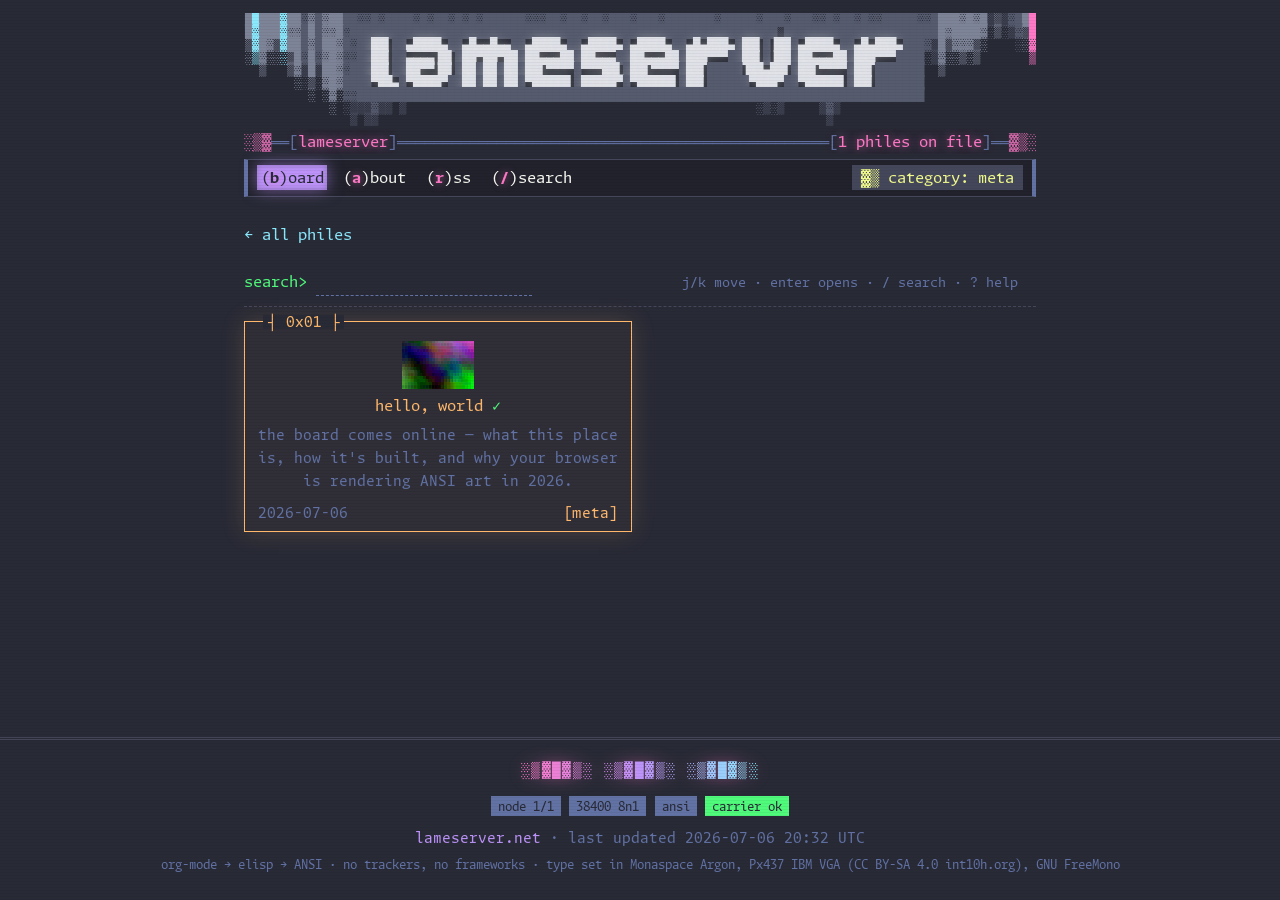
<file: docs/category/meta/index.html>
<!doctype html>
<html lang="en">
<head>
<meta charset="utf-8">
<meta name="viewport" content="width=device-width, initial-scale=1">
<title>category: meta · lameserver</title>
<meta name="description" content="lameserver.net — a bulletin board">
<link rel="alternate" type="application/rss+xml" title="lameserver" href="/feed.xml">
<link rel="icon" href="data:image/svg+xml,<svg xmlns='http://www.w3.org/2000/svg' viewBox='0 0 16 16'><text y='13' font-size='13' fill='%23ff79c6'>▓</text></svg>">
<link rel="stylesheet" href="/assets/css/site.css">
<link rel="stylesheet" href="/assets/css/dracula.css">
</head>
<body>
<header class="site-header"><a class="skip" href="#content">skip to content</a><!-- the space above can be used to advertise your lame BBS if you so desire. . .  - stc/acid, 1995 --><div id="banner" role="img" aria-label="lameserver"><pre class="lb" style="--cols:67" aria-hidden="true"><span class="hi">██▌ </span><span class="lo">▄████▄ </span><span class="hi">▄█▄▄█▄▄ </span><span class="lo">▄████▄ </span><span class="hi">▄████▄</span><span class="lo">▄████▄ </span><span class="hi">▄█▄███▄</span><span class="lo">██▌ ▐██</span><span class="hi">▄████▄ </span><span class="lo">▄█▄███▄</span>
<span class="hi">██▌ </span><span class="lo">▄▄▄▄▐█▌</span><span class="hi">██▀██▀██</span><span class="lo">██▄▄▄██</span><span class="hi">██▄▄▄ </span><span class="lo">██▄▄▄██</span><span class="hi">███▀▀▀ </span><span class="lo">██▌ ▐██</span><span class="hi">██▄▄▄██</span><span class="lo">███▀▀▀ </span>
<span class="hi">██▌ </span><span class="lo">██▀▀▐█▌</span><span class="hi">██ ██ ██</span><span class="lo">██▌▀▀▀▀</span><span class="hi">▀▀▀██▌</span><span class="lo">██▌▀▀▀▀</span><span class="hi">██▌    </span><span class="lo">▐██▄██▌</span><span class="hi">██▌▀▀▀▀</span><span class="lo">██▌    </span>
<span class="sh">▀██▄</span><span class="sh">▀████▀ </span><span class="sh">██ ██ ██</span><span class="sh">▀█████▌</span><span class="sh">█████▀</span><span class="sh">▀█████▌</span><span class="sh">██▌    </span><span class="sh"> ▀███▀ </span><span class="sh">▀█████▌</span><span class="sh">██▌    </span>
<span class="sh">.    ·▒ ░                      ▄▒        .   ·▄     ░ ▒  ░ ·░    ▒ </span></pre></div><div class="masthead" aria-hidden="true"><span class="cap">░▒▓</span><span class="rail">══[ </span>lameserver<span class="rail"> ]══</span><span class="rail-fill"></span><span class="rail">══[ </span>1 philes on file<span class="rail"> ]══</span><span class="cap">▓▒░</span></div><nav class="menu" aria-label="site"><a href="/board/" class="active">(<span class="hot">b</span>)oard</a> <a href="/about/">(<span class="hot">a</span>)bout</a> <a href="/feed.xml">(<span class="hot">r</span>)ss</a><a href="/board/#search">(<span class="hot">/</span>)search</a><span class="menu-loc" aria-hidden="true">▓▒ category: meta</span></nav></header>
<main id="content">
<h1 class="vh">category: meta</h1><p class="lead"><a href="/board/">&#8592; all philes</a></p><div class="board-bar"><label id="search" class="search-prompt">search&gt; <input type="search" id="board-search" autocomplete="off" spellcheck="false" aria-label="search philes"></label><span class="board-hint" aria-hidden="true">j/k move · enter opens · / search · ? help</span></div><ul class="board" id="board-list"><li class="row hue-orange"><span class="row-hex" aria-hidden="true">┤ 0x01 ├</span><span class="row-thumb" aria-hidden="true"><style>#th0x01 .c0{color:rgb(22,27,42);background:rgb(39,34,45);}#th0x01 .c1{color:rgb(25,27,58);background:rgb(31,49,56);}#th0x01 .c2{color:rgb(31,26,65);background:rgb(17,49,31);}#th0x01 .c3{color:rgb(29,44,61);background:rgb(14,52,19);}#th0x01 .c4{color:rgb(25,51,53);background:rgb(23,58,24);}#th0x01 .c5{color:rgb(18,55,40);background:rgb(10,70,16);}#th0x01 .c6{color:rgb(23,65,35);background:rgb(40,69,36);}#th0x01 .c7{color:rgb(62,63,32);background:rgb(59,81,44);}#th0x01 .c8{color:rgb(81,81,38);background:rgb(82,89,49);}#th0x01 .c9{color:rgb(105,87,44);background:rgb(85,82,70);}#th0x01 .c10{color:rgb(119,78,76);background:rgb(94,93,93);}#th0x01 .c11{color:rgb(133,77,116);background:rgb(119,100,114);}#th0x01 .c12{color:rgb(134,82,129);background:rgb(125,110,132);}#th0x01 .c13{color:rgb(124,89,122);background:rgb(123,114,125);}#th0x01 .c14{color:rgb(120,91,116);background:rgb(145,106,130);}#th0x01 .c15{color:rgb(128,82,131);background:rgb(147,103,145);}#th0x01 .c16{color:rgb(140,86,144);background:rgb(148,107,167);}#th0x01 .c17{color:rgb(159,95,176);background:rgb(159,89,187);}#th0x01 .c18{color:rgb(147,86,200);background:rgb(166,84,180);}#th0x01 .c19{color:rgb(146,88,182);background:rgb(169,84,173);}#th0x01 .c20{color:rgb(149,69,169);background:rgb(175,75,176);}#th0x01 .c21{color:rgb(158,71,157);background:rgb(188,75,180);}#th0x01 .c22{color:rgb(173,77,163);background:rgb(194,82,183);}#th0x01 .c23{color:rgb(180,72,157);background:rgb(204,77,184);}#th0x01 .c24{color:rgb(10,12,60);background:rgb(16,30,57);}#th0x01 .c25{color:rgb(10,5,71);background:rgb(9,17,70);}#th0x01 .c26{color:rgb(3,0,88);background:rgb(13,2,82);}#th0x01 .c27{color:rgb(15,3,102);background:rgb(27,16,85);}#th0x01 .c28{color:rgb(31,8,102);background:rgb(27,28,82);}#th0x01 .c29{color:rgb(30,3,102);background:rgb(33,35,67);}#th0x01 .c30{color:rgb(42,5,94);background:rgb(42,30,57);}#th0x01 .c31{color:rgb(39,4,99);background:rgb(47,37,54);}#th0x01 .c32{color:rgb(57,12,74);background:rgb(72,50,46);}#th0x01 .c33{color:rgb(87,35,73);background:rgb(105,71,42);}#th0x01 .c34{color:rgb(114,63,52);background:rgb(124,79,43);}#th0x01 .c35{color:rgb(120,70,67);background:rgb(122,86,84);}#th0x01 .c36{color:rgb(122,66,88);background:rgb(131,77,110);}#th0x01 .c37{color:rgb(140,59,96);background:rgb(144,71,106);}#th0x01 .c38{color:rgb(149,58,101);background:rgb(136,81,108);}#th0x01 .c39{color:rgb(149,61,118);background:rgb(132,75,115);}#th0x01 .c40{color:rgb(134,74,137);background:rgb(123,80,127);}#th0x01 .c41{color:rgb(124,85,148);background:rgb(126,84,163);}#th0x01 .c42{color:rgb(127,84,153);background:rgb(142,80,179);}#th0x01 .c43{color:rgb(130,72,153);background:rgb(134,73,183);}#th0x01 .c44{color:rgb(121,56,168);background:rgb(129,66,177);}#th0x01 .c45{color:rgb(121,44,170);background:rgb(141,62,175);}#th0x01 .c46{color:rgb(128,34,152);background:rgb(164,60,167);}#th0x01 .c47{color:rgb(152,29,149);background:rgb(179,58,155);}#th0x01 .c48{color:rgb(15,20,57);background:rgb(5,19,65);}#th0x01 .c49{color:rgb(5,31,64);background:rgb(4,11,71);}#th0x01 .c50{color:rgb(0,8,52);background:rgb(1,0,57);}#th0x01 .c51{color:rgb(0,2,46);background:rgb(2,0,71);}#th0x01 .c52{color:rgb(0,0,59);background:rgb(16,0,87);}#th0x01 .c53{color:rgb(6,0,75);background:rgb(25,1,106);}#th0x01 .c54{color:rgb(20,3,79);background:rgb(32,5,106);}#th0x01 .c55{color:rgb(21,5,90);background:rgb(33,14,115);}#th0x01 .c56{color:rgb(25,22,107);background:rgb(42,20,106);}#th0x01 .c57{color:rgb(53,38,98);background:rgb(74,30,87);}#th0x01 .c58{color:rgb(81,35,86);background:rgb(97,50,79);}#th0x01 .c59{color:rgb(109,68,87);background:rgb(124,57,76);}#th0x01 .c60{color:rgb(123,65,94);background:rgb(130,60,76);}#th0x01 .c61{color:rgb(105,58,89);background:rgb(132,56,82);}#th0x01 .c62{color:rgb(99,69,99);background:rgb(131,54,99);}#th0x01 .c63{color:rgb(97,69,113);background:rgb(119,53,109);}#th0x01 .c64{color:rgb(92,72,115);background:rgb(118,57,116);}#th0x01 .c65{color:rgb(91,74,126);background:rgb(116,84,125);}#th0x01 .c66{color:rgb(99,83,125);background:rgb(118,83,130);}#th0x01 .c67{color:rgb(93,68,119);background:rgb(122,71,134);}#th0x01 .c68{color:rgb(97,70,125);background:rgb(112,65,146);}#th0x01 .c69{color:rgb(102,69,131);background:rgb(121,37,156);}#th0x01 .c70{color:rgb(108,48,138);background:rgb(119,32,156);}#th0x01 .c71{color:rgb(112,34,144);background:rgb(128,30,146);}#th0x01 .c72{color:rgb(41,52,51);background:rgb(30,34,59);}#th0x01 .c73{color:rgb(43,52,37);background:rgb(27,41,47);}#th0x01 .c74{color:rgb(41,44,26);background:rgb(22,27,36);}#th0x01 .c75{color:rgb(28,25,10);background:rgb(6,19,15);}#th0x01 .c76{color:rgb(10,19,10);background:rgb(1,4,33);}#th0x01 .c77{color:rgb(5,1,14);background:rgb(9,0,50);}#th0x01 .c78{color:rgb(24,12,31);background:rgb(19,0,60);}#th0x01 .c79{color:rgb(28,18,50);background:rgb(29,10,66);}#th0x01 .c80{color:rgb(47,20,51);background:rgb(31,30,69);}#th0x01 .c81{color:rgb(41,41,57);background:rgb(33,46,91);}#th0x01 .c82{color:rgb(39,49,68);background:rgb(51,55,92);}#th0x01 .c83{color:rgb(62,63,68);background:rgb(75,69,79);}#th0x01 .c84{color:rgb(62,69,63);background:rgb(94,72,82);}#th0x01 .c85{color:rgb(54,66,63);background:rgb(82,70,72);}#th0x01 .c86{color:rgb(47,72,69);background:rgb(69,70,72);}#th0x01 .c87{color:rgb(30,75,69);background:rgb(72,74,81);}#th0x01 .c88{color:rgb(25,69,84);background:rgb(64,81,106);}#th0x01 .c89{color:rgb(21,79,95);background:rgb(56,95,119);}#th0x01 .c90{color:rgb(23,78,100);background:rgb(73,78,124);}#th0x01 .c91{color:rgb(40,66,90);background:rgb(85,61,114);}#th0x01 .c92{color:rgb(65,62,67);background:rgb(78,60,96);}#th0x01 .c93{color:rgb(65,64,60);background:rgb(74,67,96);}#th0x01 .c94{color:rgb(66,72,68);background:rgb(79,59,102);}#th0x01 .c95{color:rgb(68,62,72);background:rgb(91,47,102);}#th0x01 .c96{color:rgb(79,109,58);background:rgb(72,72,56);}#th0x01 .c97{color:rgb(64,94,44);background:rgb(54,62,33);}#th0x01 .c98{color:rgb(55,75,47);background:rgb(51,51,21);}#th0x01 .c99{color:rgb(29,60,26);background:rgb(33,34,7);}#th0x01 .c100{color:rgb(12,45,8);background:rgb(16,12,1);}#th0x01 .c101{color:rgb(3,26,0);background:rgb(8,15,1);}#th0x01 .c102{color:rgb(6,13,1);background:rgb(16,9,9);}#th0x01 .c103{color:rgb(30,4,17);background:rgb(23,9,25);}#th0x01 .c104{color:rgb(32,6,40);background:rgb(36,3,59);}#th0x01 .c105{color:rgb(36,0,71);background:rgb(37,13,66);}#th0x01 .c106{color:rgb(28,4,76);background:rgb(41,26,54);}#th0x01 .c107{color:rgb(31,11,83);background:rgb(48,33,67);}#th0x01 .c108{color:rgb(24,25,90);background:rgb(42,52,72);}#th0x01 .c109{color:rgb(23,48,88);background:rgb(35,64,64);}#th0x01 .c110{color:rgb(6,66,68);background:rgb(24,76,57);}#th0x01 .c111{color:rgb(7,78,63);background:rgb(6,73,75);}#th0x01 .c112{color:rgb(2,58,85);background:rgb(9,64,91);}#th0x01 .c113{color:rgb(4,74,98);background:rgb(13,76,106);}#th0x01 .c114{color:rgb(9,92,109);background:rgb(20,90,93);}#th0x01 .c115{color:rgb(28,101,84);background:rgb(34,109,72);}#th0x01 .c116{color:rgb(41,134,48);background:rgb(41,94,63);}#th0x01 .c117{color:rgb(44,124,41);background:rgb(43,90,58);}#th0x01 .c118{color:rgb(52,106,41);background:rgb(43,85,48);}#th0x01 .c119{color:rgb(37,109,61);background:rgb(47,88,64);}#th0x01 .c120{color:rgb(104,133,75);background:rgb(88,112,68);}#th0x01 .c121{color:rgb(72,107,55);background:rgb(62,99,48);}#th0x01 .c122{color:rgb(60,79,28);background:rgb(68,85,44);}#th0x01 .c123{color:rgb(64,64,22);background:rgb(60,84,44);}#th0x01 .c124{color:rgb(49,69,30);background:rgb(37,58,27);}#th0x01 .c125{color:rgb(18,48,23);background:rgb(6,40,7);}#th0x01 .c126{color:rgb(12,29,2);background:rgb(3,15,0);}#th0x01 .c127{color:rgb(17,13,1);background:rgb(25,10,10);}#th0x01 .c128{color:rgb(39,8,22);background:rgb(35,3,47);}#th0x01 .c129{color:rgb(37,3,36);background:rgb(37,0,53);}#th0x01 .c130{color:rgb(18,1,45);background:rgb(30,0,69);}#th0x01 .c131{color:rgb(25,0,54);background:rgb(28,4,85);}#th0x01 .c132{color:rgb(26,1,67);background:rgb(24,9,77);}#th0x01 .c133{color:rgb(10,6,73);background:rgb(21,25,78);}#th0x01 .c134{color:rgb(11,24,78);background:rgb(9,40,67);}#th0x01 .c135{color:rgb(6,62,67);background:rgb(2,84,72);}#th0x01 .c136{color:rgb(3,107,74);background:rgb(1,92,81);}#th0x01 .c137{color:rgb(1,121,86);background:rgb(0,86,95);}#th0x01 .c138{color:rgb(0,130,78);background:rgb(0,103,99);}#th0x01 .c139{color:rgb(1,150,68);background:rgb(8,122,82);}#th0x01 .c140{color:rgb(3,174,50);background:rgb(35,156,46);}#th0x01 .c141{color:rgb(8,189,29);background:rgb(33,157,37);}#th0x01 .c142{color:rgb(26,200,33);background:rgb(33,161,46);}#th0x01 .c143{color:rgb(35,191,29);background:rgb(38,145,53);}#th0x01 .c144{color:rgb(81,150,58);background:rgb(87,135,79);}#th0x01 .c145{color:rgb(61,144,44);background:rgb(67,120,53);}#th0x01 .c146{color:rgb(57,132,36);background:rgb(62,104,25);}#th0x01 .c147{color:rgb(44,114,14);background:rgb(50,87,12);}#th0x01 .c148{color:rgb(17,85,3);background:rgb(28,69,5);}#th0x01 .c149{color:rgb(9,71,3);background:rgb(19,74,3);}#th0x01 .c150{color:rgb(5,80,2);background:rgb(10,74,5);}#th0x01 .c151{color:rgb(10,81,0);background:rgb(20,44,3);}#th0x01 .c152{color:rgb(19,53,0);background:rgb(23,13,5);}#th0x01 .c153{color:rgb(27,31,1);background:rgb(39,15,15);}#th0x01 .c154{color:rgb(45,20,13);background:rgb(39,6,31);}#th0x01 .c155{color:rgb(38,2,33);background:rgb(34,1,41);}#th0x01 .c156{color:rgb(29,6,36);background:rgb(32,2,50);}#th0x01 .c157{color:rgb(38,25,27);background:rgb(23,19,54);}#th0x01 .c158{color:rgb(48,53,15);background:rgb(25,46,47);}#th0x01 .c159{color:rgb(56,76,20);background:rgb(20,65,46);}#th0x01 .c160{color:rgb(43,120,39);background:rgb(12,101,61);}#th0x01 .c161{color:rgb(41,156,58);background:rgb(15,145,79);}#th0x01 .c162{color:rgb(33,171,66);background:rgb(7,150,77);}#th0x01 .c163{color:rgb(23,165,49);background:rgb(8,144,49);}#th0x01 .c164{color:rgb(9,162,30);background:rgb(3,174,27);}#th0x01 .c165{color:rgb(9,176,21);background:rgb(0,195,18);}#th0x01 .c166{color:rgb(8,204,20);background:rgb(14,214,26);}#th0x01 .c167{color:rgb(23,226,36);background:rgb(38,212,26);}#th0x01 .c168{color:rgb(59,140,53);background:rgb(83,155,61);}#th0x01 .c169{color:rgb(52,123,46);background:rgb(63,137,54);}#th0x01 .c170{color:rgb(40,103,44);background:rgb(42,121,42);}#th0x01 .c171{color:rgb(33,84,32);background:rgb(31,107,36);}#th0x01 .c172{color:rgb(24,79,11);background:rgb(20,98,17);}#th0x01 .c173{color:rgb(11,78,9);background:rgb(3,67,4);}#th0x01 .c174{color:rgb(1,48,7);background:rgb(0,58,6);}#th0x01 .c175{color:rgb(4,39,19);background:rgb(3,61,6);}#th0x01 .c176{color:rgb(1,34,17);background:rgb(19,59,1);}#th0x01 .c177{color:rgb(7,17,6);background:rgb(19,45,0);}#th0x01 .c178{color:rgb(2,4,3);background:rgb(23,13,1);}#th0x01 .c179{color:rgb(7,0,3);background:rgb(27,3,17);}#th0x01 .c180{color:rgb(14,8,3);background:rgb(34,11,11);}#th0x01 .c181{color:rgb(25,43,0);background:rgb(33,26,5);}#th0x01 .c182{color:rgb(35,74,0);background:rgb(54,66,2);}#th0x01 .c183{color:rgb(60,92,0);background:rgb(65,81,0);}#th0x01 .c184{color:rgb(66,105,3);background:rgb(66,122,7);}#th0x01 .c185{color:rgb(65,142,11);background:rgb(58,167,11);}#th0x01 .c186{color:rgb(44,167,1);background:rgb(44,176,17);}#th0x01 .c187{color:rgb(38,171,1);background:rgb(43,171,27);}#th0x01 .c188{color:rgb(20,183,3);background:rgb(28,178,33);}#th0x01 .c189{color:rgb(10,206,11);background:rgb(13,181,38);}#th0x01 .c190{color:rgb(6,222,20);background:rgb(19,197,43);}#th0x01 .c191{color:rgb(16,238,31);background:rgb(30,229,43);}</style><pre class="ansi-art ansi-vga" id="th0x01"><span class="c0">▄</span><span class="c1">▄</span><span class="c2">▄</span><span class="c3">▄</span><span class="c4">▄</span><span class="c5">▄</span><span class="c6">▌</span><span class="c7">▄</span><span class="c8">▄</span><span class="c9">▄</span><span class="c10">▄</span><span class="c11">▄</span><span class="c12">▄</span><span class="c13">▄</span><span class="c14">▄</span><span class="c15">▄</span><span class="c16">▄</span><span class="c17">▌</span><span class="c18">▄</span><span class="c19">▄</span><span class="c20">▄</span><span class="c21">▄</span><span class="c22">▄</span><span class="c23">▄</span>
<span class="c24">▄</span><span class="c25">▄</span><span class="c26">▄</span><span class="c27">▄</span><span class="c28">▄</span><span class="c29">▄</span><span class="c30">▄</span><span class="c31">▄</span><span class="c32">▄</span><span class="c33">▄</span><span class="c34">▄</span><span class="c35">▄</span><span class="c36">▄</span><span class="c37">▄</span><span class="c38">▄</span><span class="c39">▄</span><span class="c40">▄</span><span class="c41">▄</span><span class="c42">▄</span><span class="c43">▄</span><span class="c44">▄</span><span class="c45">▄</span><span class="c46">▄</span><span class="c47">▄</span>
<span class="c48">▌</span><span class="c49">▄</span><span class="c50">▄</span><span class="c51">▄</span><span class="c52">▄</span><span class="c53">▄</span><span class="c54">▄</span><span class="c55">▄</span><span class="c56">▄</span><span class="c57">▄</span><span class="c58">▌</span><span class="c59">▄</span><span class="c60">▄</span><span class="c61">▄</span><span class="c62">▄</span><span class="c63">▄</span><span class="c64">▄</span><span class="c65">▄</span><span class="c66">▄</span><span class="c67">▄</span><span class="c68">▄</span><span class="c69">▄</span><span class="c70">▄</span><span class="c71">▌</span>
<span class="c72">▄</span><span class="c73">▄</span><span class="c74">▄</span><span class="c75">▄</span><span class="c76">▄</span><span class="c77">▄</span><span class="c78">▄</span><span class="c79">▄</span><span class="c80">▄</span><span class="c81">▄</span><span class="c82">▄</span><span class="c83">▄</span><span class="c84">▄</span><span class="c85">▄</span><span class="c86">▄</span><span class="c87">▄</span><span class="c88">▄</span><span class="c89">▄</span><span class="c90">▄</span><span class="c91">▄</span><span class="c92">▄</span><span class="c93">▄</span><span class="c94">▄</span><span class="c95">▄</span>
<span class="c96">▄</span><span class="c97">▄</span><span class="c98">▄</span><span class="c99">▄</span><span class="c100">▄</span><span class="c101">▄</span><span class="c102">▌</span><span class="c103">▄</span><span class="c104">▌</span><span class="c105">▄</span><span class="c106">▄</span><span class="c107">▄</span><span class="c108">▄</span><span class="c109">▄</span><span class="c110">▄</span><span class="c111">▌</span><span class="c112">▄</span><span class="c113">▄</span><span class="c114">▄</span><span class="c115">▌</span><span class="c116">▄</span><span class="c117">▄</span><span class="c118">▄</span><span class="c119">▄</span>
<span class="c120">▌</span><span class="c121">▌</span><span class="c122">▄</span><span class="c123">▄</span><span class="c124">▌</span><span class="c125">▌</span><span class="c126">▄</span><span class="c127">▌</span><span class="c128">▄</span><span class="c129">▄</span><span class="c130">▄</span><span class="c131">▄</span><span class="c132">▄</span><span class="c133">▄</span><span class="c134">▌</span><span class="c135">▌</span><span class="c136">▄</span><span class="c137">▄</span><span class="c138">▄</span><span class="c139">▄</span><span class="c140">▄</span><span class="c141">▄</span><span class="c142">▄</span><span class="c143">▄</span>
<span class="c144">▄</span><span class="c145">▄</span><span class="c146">▄</span><span class="c147">▄</span><span class="c148">▄</span><span class="c149">▄</span><span class="c150">▄</span><span class="c151">▄</span><span class="c152">▄</span><span class="c153">▄</span><span class="c154">▄</span><span class="c155">▌</span><span class="c156">▄</span><span class="c157">▄</span><span class="c158">▄</span><span class="c159">▄</span><span class="c160">▄</span><span class="c161">▄</span><span class="c162">▄</span><span class="c163">▄</span><span class="c164">▌</span><span class="c165">▄</span><span class="c166">▌</span><span class="c167">▄</span>
<span class="c168">▄</span><span class="c169">▄</span><span class="c170">▄</span><span class="c171">▄</span><span class="c172">▄</span><span class="c173">▌</span><span class="c174">▄</span><span class="c175">▄</span><span class="c176">▄</span><span class="c177">▄</span><span class="c178">▄</span><span class="c179">▄</span><span class="c180">▄</span><span class="c181">▄</span><span class="c182">▄</span><span class="c183">▄</span><span class="c184">▌</span><span class="c185">▌</span><span class="c186">▄</span><span class="c187">▄</span><span class="c188">▄</span><span class="c189">▄</span><span class="c190">▄</span><span class="c191">▄</span></pre></span><span class="row-head"><a class="row-link" href="/phile/0x01/"><span class="row-title">hello, world</span></a> <span class="sig ok" title="signed">&#10003;</span></span><span class="row-desc">the board comes online — what this place is, how it&apos;s built, and why your browser is rendering ANSI art in 2026.</span><span class="row-foot"><span class="row-date">2026-07-06</span><span class="row-tags"><a class="tag" href="/category/meta/">[meta]</a></span></span></li></ul>
</main>
<footer class="site-footer"><button class="foot-rail" type="button" aria-label="hang up">░▒▓█▓▒░ ░▒▓█▓▒░ ░▒▓█▓▒░</button><div class="foot-node" aria-hidden="true"><span class="chip">node 1/1</span><span class="chip">38400 8n1</span><span class="chip">ansi</span><span class="chip chip-ok">carrier ok</span></div><p><a href="https://lameserver.net">lameserver.net</a> · last updated 2026-07-06 20:32 UTC</p><p class="foot-fine">org-mode → elisp → ANSI · no trackers, no frameworks · type set in Monaspace Argon, Px437 IBM VGA (CC BY-SA 4.0 int10h.org), GNU FreeMono</p></footer><script src="/assets/js/header.js" defer></script>
<script src="/assets/js/board.js" defer></script></body>
</html>
</file>
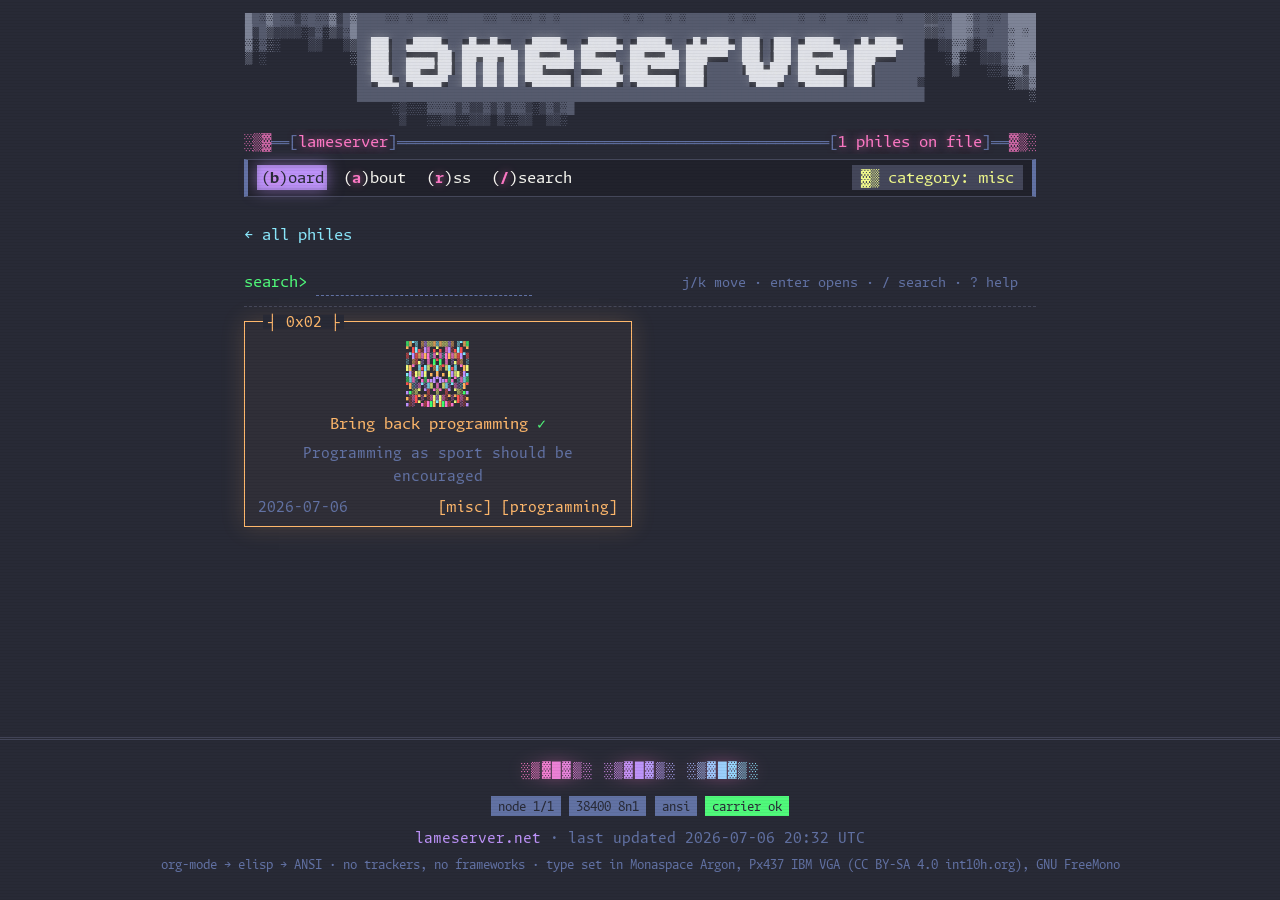
<file: docs/category/misc/index.html>
<!doctype html>
<html lang="en">
<head>
<meta charset="utf-8">
<meta name="viewport" content="width=device-width, initial-scale=1">
<title>category: misc · lameserver</title>
<meta name="description" content="lameserver.net — a bulletin board">
<link rel="alternate" type="application/rss+xml" title="lameserver" href="/feed.xml">
<link rel="icon" href="data:image/svg+xml,<svg xmlns='http://www.w3.org/2000/svg' viewBox='0 0 16 16'><text y='13' font-size='13' fill='%23ff79c6'>▓</text></svg>">
<link rel="stylesheet" href="/assets/css/site.css">
<link rel="stylesheet" href="/assets/css/dracula.css">
</head>
<body>
<header class="site-header"><a class="skip" href="#content">skip to content</a><!-- the space above can be used to advertise your lame BBS if you so desire. . .  - stc/acid, 1995 --><div id="banner" role="img" aria-label="lameserver"><pre class="lb" style="--cols:67" aria-hidden="true"><span class="hi">██▌ </span><span class="lo">▄████▄ </span><span class="hi">▄█▄▄█▄▄ </span><span class="lo">▄████▄ </span><span class="hi">▄████▄</span><span class="lo">▄████▄ </span><span class="hi">▄█▄███▄</span><span class="lo">██▌ ▐██</span><span class="hi">▄████▄ </span><span class="lo">▄█▄███▄</span>
<span class="hi">██▌ </span><span class="lo">▄▄▄▄▐█▌</span><span class="hi">██▀██▀██</span><span class="lo">██▄▄▄██</span><span class="hi">██▄▄▄ </span><span class="lo">██▄▄▄██</span><span class="hi">███▀▀▀ </span><span class="lo">██▌ ▐██</span><span class="hi">██▄▄▄██</span><span class="lo">███▀▀▀ </span>
<span class="hi">██▌ </span><span class="lo">██▀▀▐█▌</span><span class="hi">██ ██ ██</span><span class="lo">██▌▀▀▀▀</span><span class="hi">▀▀▀██▌</span><span class="lo">██▌▀▀▀▀</span><span class="hi">██▌    </span><span class="lo">▐██▄██▌</span><span class="hi">██▌▀▀▀▀</span><span class="lo">██▌    </span>
<span class="sh">▀██▄</span><span class="sh">▀████▀ </span><span class="sh">██ ██ ██</span><span class="sh">▀█████▌</span><span class="sh">█████▀</span><span class="sh">▀█████▌</span><span class="sh">██▌    </span><span class="sh"> ▀███▀ </span><span class="sh">▀█████▌</span><span class="sh">██▌    </span>
<span class="sh">.    ·▒ ░                      ▄▒        .   ·▄     ░ ▒  ░ ·░    ▒ </span></pre></div><div class="masthead" aria-hidden="true"><span class="cap">░▒▓</span><span class="rail">══[ </span>lameserver<span class="rail"> ]══</span><span class="rail-fill"></span><span class="rail">══[ </span>1 philes on file<span class="rail"> ]══</span><span class="cap">▓▒░</span></div><nav class="menu" aria-label="site"><a href="/board/" class="active">(<span class="hot">b</span>)oard</a> <a href="/about/">(<span class="hot">a</span>)bout</a> <a href="/feed.xml">(<span class="hot">r</span>)ss</a><a href="/board/#search">(<span class="hot">/</span>)search</a><span class="menu-loc" aria-hidden="true">▓▒ category: misc</span></nav></header>
<main id="content">
<h1 class="vh">category: misc</h1><p class="lead"><a href="/board/">&#8592; all philes</a></p><div class="board-bar"><label id="search" class="search-prompt">search&gt; <input type="search" id="board-search" autocomplete="off" spellcheck="false" aria-label="search philes"></label><span class="board-hint" aria-hidden="true">j/k move · enter opens · / search · ? help</span></div><ul class="board" id="board-list"><li class="row hue-orange"><span class="row-hex" aria-hidden="true">┤ 0x02 ├</span><span class="row-thumb" aria-hidden="true"><pre class="ansi-art ansi-vga emblem" aria-hidden="true"><span class="dc-green">▓</span><span class="dc-orange">▓</span><span class="dc-cyan">▀</span><span class="dc-cyan">▒</span> <span class="dc-orange">▒</span><span class="dc-purple">▒</span><span class="dc-yellow">▒</span><span class="dc-yellow">▒</span><span class="dc-orange">▓</span><span class="dc-cyan">▒</span><span class="dc-orange">▓</span><span class="dc-yellow">▒</span><span class="dc-yellow">▒</span><span class="dc-purple">▒</span><span class="dc-orange">▒</span> <span class="dc-cyan">▒</span><span class="dc-cyan">▀</span><span class="dc-orange">▓</span><span class="dc-green">▓</span>
<span class="dc-orange">▀</span> <span class="dc-red">█</span><span class="dc-cyan">█</span><span class="dc-red">▄</span><span class="dc-red">░</span><span class="dc-purple">█</span><span class="dc-pink">▓</span> <span class="dc-red">▄</span><span class="dc-yellow">▀</span><span class="dc-red">▄</span> <span class="dc-pink">▓</span><span class="dc-purple">█</span><span class="dc-red">░</span><span class="dc-red">▄</span><span class="dc-cyan">█</span><span class="dc-red">█</span> <span class="dc-orange">▀</span>
<span class="dc-red">▒</span><span class="dc-cyan">▀</span><span class="dc-purple">█</span><span class="dc-red">▓</span><span class="dc-orange">▓</span><span class="dc-pink">▓</span><span class="dc-orange">█</span><span class="dc-pink">█</span><span class="dc-cyan">░</span><span class="dc-pink">▓</span><span class="dc-yellow">▀</span><span class="dc-pink">▓</span><span class="dc-cyan">░</span><span class="dc-pink">█</span><span class="dc-orange">█</span><span class="dc-pink">▓</span><span class="dc-orange">▓</span><span class="dc-red">▓</span><span class="dc-purple">█</span><span class="dc-cyan">▀</span><span class="dc-red">▒</span>
<span class="dc-cyan">░</span> <span class="dc-orange">▒</span><span class="dc-red">▒</span><span class="dc-yellow">▄</span><span class="dc-purple">░</span> <span class="dc-pink">▓</span> <span class="dc-green">█</span><span class="dc-red">▀</span><span class="dc-green">█</span> <span class="dc-pink">▓</span> <span class="dc-purple">░</span><span class="dc-yellow">▄</span><span class="dc-red">▒</span><span class="dc-orange">▒</span> <span class="dc-cyan">░</span>
<span class="dc-yellow">█</span><span class="dc-orange">█</span><span class="dc-pink">▀</span> <span class="dc-cyan">▓</span><span class="dc-red">▄</span><span class="dc-cyan">█</span><span class="dc-yellow">▓</span><span class="dc-red">▀</span><span class="dc-orange">▒</span><span class="dc-cyan">█</span><span class="dc-orange">▒</span><span class="dc-red">▀</span><span class="dc-yellow">▓</span><span class="dc-cyan">█</span><span class="dc-red">▄</span><span class="dc-cyan">▓</span> <span class="dc-pink">▀</span><span class="dc-orange">█</span><span class="dc-yellow">█</span>
<span class="dc-cyan">▄</span><span class="dc-purple">█</span><span class="dc-red">░</span><span class="dc-yellow">█</span><span class="dc-yellow">▓</span><span class="dc-purple">█</span><span class="dc-yellow">█</span> <span class="dc-orange">▄</span> <span class="dc-orange">█</span> <span class="dc-orange">▄</span> <span class="dc-yellow">█</span><span class="dc-purple">█</span><span class="dc-yellow">▓</span><span class="dc-yellow">█</span><span class="dc-red">░</span><span class="dc-purple">█</span><span class="dc-cyan">▄</span>
<span class="dc-green">▒</span><span class="dc-cyan">▓</span><span class="dc-pink">▓</span><span class="dc-cyan">░</span><span class="dc-pink">▀</span><span class="dc-pink">▄</span><span class="dc-green">▒</span><span class="dc-pink">▄</span><span class="dc-purple">▄</span><span class="dc-purple">█</span><span class="dc-purple">▀</span><span class="dc-purple">█</span><span class="dc-purple">▄</span><span class="dc-pink">▄</span><span class="dc-green">▒</span><span class="dc-pink">▄</span><span class="dc-pink">▀</span><span class="dc-cyan">░</span><span class="dc-pink">▓</span><span class="dc-cyan">▓</span><span class="dc-green">▒</span>
<span class="dc-red">▀</span><span class="dc-orange">█</span><span class="dc-cyan">░</span><span class="dc-purple">░</span><span class="dc-pink">▒</span><span class="dc-cyan">▀</span><span class="dc-purple">░</span><span class="dc-cyan">▓</span><span class="dc-yellow">▓</span> <span class="dc-pink">▓</span> <span class="dc-yellow">▓</span><span class="dc-cyan">▓</span><span class="dc-purple">░</span><span class="dc-cyan">▀</span><span class="dc-pink">▒</span><span class="dc-purple">░</span><span class="dc-cyan">░</span><span class="dc-orange">█</span><span class="dc-red">▀</span>
<span class="dc-purple">▄</span><span class="dc-green">▄</span><span class="dc-yellow">░</span><span class="dc-yellow">▒</span><span class="dc-yellow">▀</span> <span class="dc-purple">▀</span><span class="dc-red">▒</span> <span class="dc-pink">▀</span><span class="dc-yellow">▒</span><span class="dc-pink">▀</span> <span class="dc-red">▒</span><span class="dc-purple">▀</span> <span class="dc-yellow">▀</span><span class="dc-yellow">▒</span><span class="dc-yellow">░</span><span class="dc-green">▄</span><span class="dc-purple">▄</span>
<span class="dc-orange">▄</span><span class="dc-red">░</span><span class="dc-pink">▒</span><span class="dc-red">█</span><span class="dc-orange">▀</span><span class="dc-pink">░</span><span class="dc-orange">▀</span><span class="dc-red">░</span><span class="dc-pink">▒</span><span class="dc-yellow">█</span><span class="dc-purple">▒</span><span class="dc-yellow">█</span><span class="dc-pink">▒</span><span class="dc-red">░</span><span class="dc-orange">▀</span><span class="dc-pink">░</span><span class="dc-orange">▀</span><span class="dc-red">█</span><span class="dc-pink">▒</span><span class="dc-red">░</span><span class="dc-orange">▄</span>
<span class="dc-purple">▄</span><span class="dc-red">░</span><span class="dc-pink">░</span><span class="dc-red">▀</span><span class="dc-yellow">▀</span><span class="dc-pink">▄</span><span class="dc-red">▒</span><span class="dc-pink">█</span><span class="dc-green">█</span><span class="dc-orange">█</span><span class="dc-cyan">▀</span><span class="dc-orange">█</span><span class="dc-green">█</span><span class="dc-pink">█</span><span class="dc-red">▒</span><span class="dc-pink">▄</span><span class="dc-yellow">▀</span><span class="dc-red">▀</span><span class="dc-pink">░</span><span class="dc-red">░</span><span class="dc-purple">▄</span></pre></span><span class="row-head"><a class="row-link" href="/phile/0x02/"><span class="row-title">Bring back programming</span></a> <span class="sig ok" title="signed">&#10003;</span></span><span class="row-desc">Programming as sport should be encouraged</span><span class="row-foot"><span class="row-date">2026-07-06</span><span class="row-tags"><a class="tag" href="/category/misc/">[misc]</a> <a class="tag" href="/category/programming/">[programming]</a></span></span></li></ul>
</main>
<footer class="site-footer"><button class="foot-rail" type="button" aria-label="hang up">░▒▓█▓▒░ ░▒▓█▓▒░ ░▒▓█▓▒░</button><div class="foot-node" aria-hidden="true"><span class="chip">node 1/1</span><span class="chip">38400 8n1</span><span class="chip">ansi</span><span class="chip chip-ok">carrier ok</span></div><p><a href="https://lameserver.net">lameserver.net</a> · last updated 2026-07-06 20:32 UTC</p><p class="foot-fine">org-mode → elisp → ANSI · no trackers, no frameworks · type set in Monaspace Argon, Px437 IBM VGA (CC BY-SA 4.0 int10h.org), GNU FreeMono</p></footer><script src="/assets/js/header.js" defer></script>
<script src="/assets/js/board.js" defer></script></body>
</html>
</file>
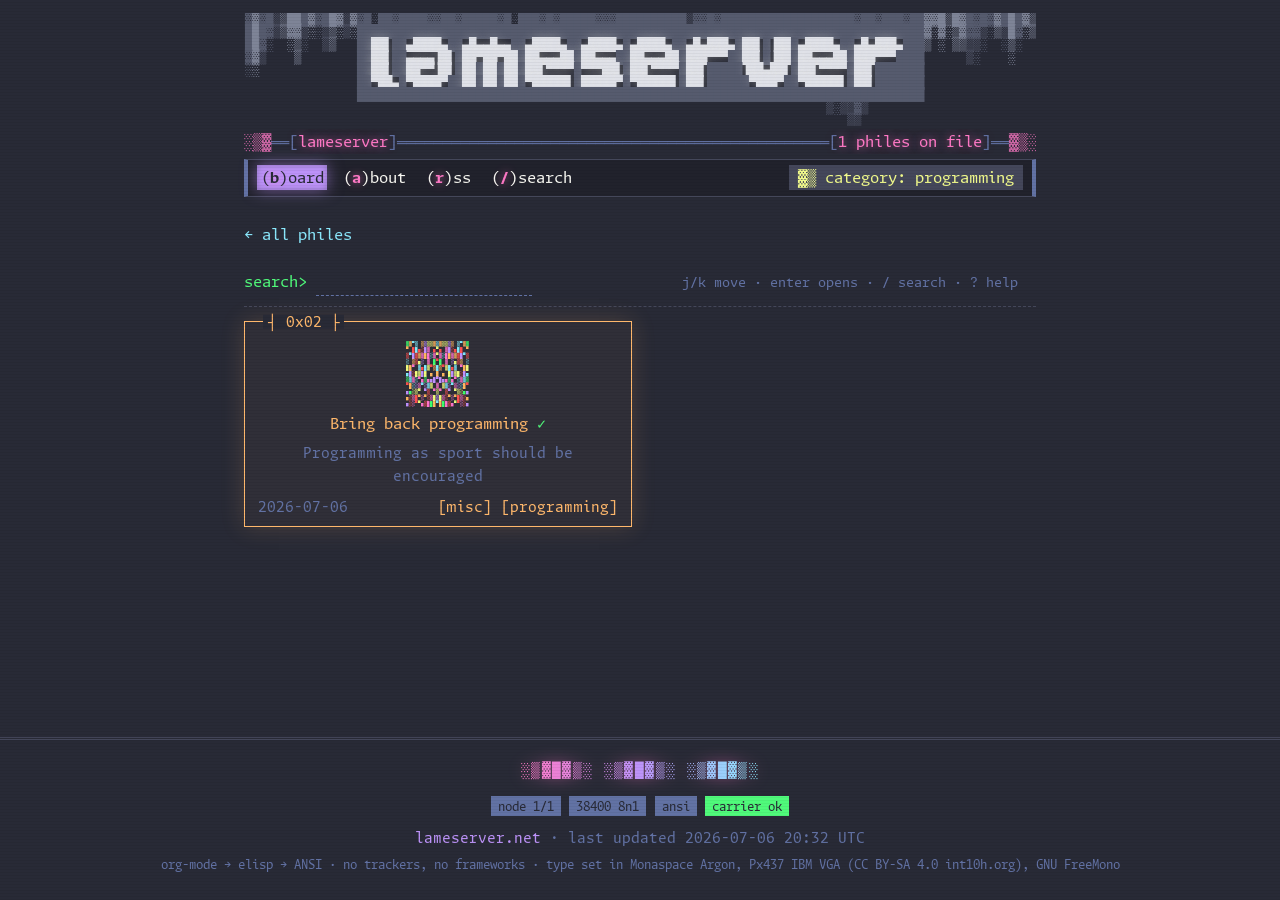
<file: docs/category/programming/index.html>
<!doctype html>
<html lang="en">
<head>
<meta charset="utf-8">
<meta name="viewport" content="width=device-width, initial-scale=1">
<title>category: programming · lameserver</title>
<meta name="description" content="lameserver.net — a bulletin board">
<link rel="alternate" type="application/rss+xml" title="lameserver" href="/feed.xml">
<link rel="icon" href="data:image/svg+xml,<svg xmlns='http://www.w3.org/2000/svg' viewBox='0 0 16 16'><text y='13' font-size='13' fill='%23ff79c6'>▓</text></svg>">
<link rel="stylesheet" href="/assets/css/site.css">
<link rel="stylesheet" href="/assets/css/dracula.css">
</head>
<body>
<header class="site-header"><a class="skip" href="#content">skip to content</a><!-- the space above can be used to advertise your lame BBS if you so desire. . .  - stc/acid, 1995 --><div id="banner" role="img" aria-label="lameserver"><pre class="lb" style="--cols:67" aria-hidden="true"><span class="hi">██▌ </span><span class="lo">▄████▄ </span><span class="hi">▄█▄▄█▄▄ </span><span class="lo">▄████▄ </span><span class="hi">▄████▄</span><span class="lo">▄████▄ </span><span class="hi">▄█▄███▄</span><span class="lo">██▌ ▐██</span><span class="hi">▄████▄ </span><span class="lo">▄█▄███▄</span>
<span class="hi">██▌ </span><span class="lo">▄▄▄▄▐█▌</span><span class="hi">██▀██▀██</span><span class="lo">██▄▄▄██</span><span class="hi">██▄▄▄ </span><span class="lo">██▄▄▄██</span><span class="hi">███▀▀▀ </span><span class="lo">██▌ ▐██</span><span class="hi">██▄▄▄██</span><span class="lo">███▀▀▀ </span>
<span class="hi">██▌ </span><span class="lo">██▀▀▐█▌</span><span class="hi">██ ██ ██</span><span class="lo">██▌▀▀▀▀</span><span class="hi">▀▀▀██▌</span><span class="lo">██▌▀▀▀▀</span><span class="hi">██▌    </span><span class="lo">▐██▄██▌</span><span class="hi">██▌▀▀▀▀</span><span class="lo">██▌    </span>
<span class="sh">▀██▄</span><span class="sh">▀████▀ </span><span class="sh">██ ██ ██</span><span class="sh">▀█████▌</span><span class="sh">█████▀</span><span class="sh">▀█████▌</span><span class="sh">██▌    </span><span class="sh"> ▀███▀ </span><span class="sh">▀█████▌</span><span class="sh">██▌    </span>
<span class="sh">.    ·▒ ░                      ▄▒        .   ·▄     ░ ▒  ░ ·░    ▒ </span></pre></div><div class="masthead" aria-hidden="true"><span class="cap">░▒▓</span><span class="rail">══[ </span>lameserver<span class="rail"> ]══</span><span class="rail-fill"></span><span class="rail">══[ </span>1 philes on file<span class="rail"> ]══</span><span class="cap">▓▒░</span></div><nav class="menu" aria-label="site"><a href="/board/" class="active">(<span class="hot">b</span>)oard</a> <a href="/about/">(<span class="hot">a</span>)bout</a> <a href="/feed.xml">(<span class="hot">r</span>)ss</a><a href="/board/#search">(<span class="hot">/</span>)search</a><span class="menu-loc" aria-hidden="true">▓▒ category: programming</span></nav></header>
<main id="content">
<h1 class="vh">category: programming</h1><p class="lead"><a href="/board/">&#8592; all philes</a></p><div class="board-bar"><label id="search" class="search-prompt">search&gt; <input type="search" id="board-search" autocomplete="off" spellcheck="false" aria-label="search philes"></label><span class="board-hint" aria-hidden="true">j/k move · enter opens · / search · ? help</span></div><ul class="board" id="board-list"><li class="row hue-orange"><span class="row-hex" aria-hidden="true">┤ 0x02 ├</span><span class="row-thumb" aria-hidden="true"><pre class="ansi-art ansi-vga emblem" aria-hidden="true"><span class="dc-green">▓</span><span class="dc-orange">▓</span><span class="dc-cyan">▀</span><span class="dc-cyan">▒</span> <span class="dc-orange">▒</span><span class="dc-purple">▒</span><span class="dc-yellow">▒</span><span class="dc-yellow">▒</span><span class="dc-orange">▓</span><span class="dc-cyan">▒</span><span class="dc-orange">▓</span><span class="dc-yellow">▒</span><span class="dc-yellow">▒</span><span class="dc-purple">▒</span><span class="dc-orange">▒</span> <span class="dc-cyan">▒</span><span class="dc-cyan">▀</span><span class="dc-orange">▓</span><span class="dc-green">▓</span>
<span class="dc-orange">▀</span> <span class="dc-red">█</span><span class="dc-cyan">█</span><span class="dc-red">▄</span><span class="dc-red">░</span><span class="dc-purple">█</span><span class="dc-pink">▓</span> <span class="dc-red">▄</span><span class="dc-yellow">▀</span><span class="dc-red">▄</span> <span class="dc-pink">▓</span><span class="dc-purple">█</span><span class="dc-red">░</span><span class="dc-red">▄</span><span class="dc-cyan">█</span><span class="dc-red">█</span> <span class="dc-orange">▀</span>
<span class="dc-red">▒</span><span class="dc-cyan">▀</span><span class="dc-purple">█</span><span class="dc-red">▓</span><span class="dc-orange">▓</span><span class="dc-pink">▓</span><span class="dc-orange">█</span><span class="dc-pink">█</span><span class="dc-cyan">░</span><span class="dc-pink">▓</span><span class="dc-yellow">▀</span><span class="dc-pink">▓</span><span class="dc-cyan">░</span><span class="dc-pink">█</span><span class="dc-orange">█</span><span class="dc-pink">▓</span><span class="dc-orange">▓</span><span class="dc-red">▓</span><span class="dc-purple">█</span><span class="dc-cyan">▀</span><span class="dc-red">▒</span>
<span class="dc-cyan">░</span> <span class="dc-orange">▒</span><span class="dc-red">▒</span><span class="dc-yellow">▄</span><span class="dc-purple">░</span> <span class="dc-pink">▓</span> <span class="dc-green">█</span><span class="dc-red">▀</span><span class="dc-green">█</span> <span class="dc-pink">▓</span> <span class="dc-purple">░</span><span class="dc-yellow">▄</span><span class="dc-red">▒</span><span class="dc-orange">▒</span> <span class="dc-cyan">░</span>
<span class="dc-yellow">█</span><span class="dc-orange">█</span><span class="dc-pink">▀</span> <span class="dc-cyan">▓</span><span class="dc-red">▄</span><span class="dc-cyan">█</span><span class="dc-yellow">▓</span><span class="dc-red">▀</span><span class="dc-orange">▒</span><span class="dc-cyan">█</span><span class="dc-orange">▒</span><span class="dc-red">▀</span><span class="dc-yellow">▓</span><span class="dc-cyan">█</span><span class="dc-red">▄</span><span class="dc-cyan">▓</span> <span class="dc-pink">▀</span><span class="dc-orange">█</span><span class="dc-yellow">█</span>
<span class="dc-cyan">▄</span><span class="dc-purple">█</span><span class="dc-red">░</span><span class="dc-yellow">█</span><span class="dc-yellow">▓</span><span class="dc-purple">█</span><span class="dc-yellow">█</span> <span class="dc-orange">▄</span> <span class="dc-orange">█</span> <span class="dc-orange">▄</span> <span class="dc-yellow">█</span><span class="dc-purple">█</span><span class="dc-yellow">▓</span><span class="dc-yellow">█</span><span class="dc-red">░</span><span class="dc-purple">█</span><span class="dc-cyan">▄</span>
<span class="dc-green">▒</span><span class="dc-cyan">▓</span><span class="dc-pink">▓</span><span class="dc-cyan">░</span><span class="dc-pink">▀</span><span class="dc-pink">▄</span><span class="dc-green">▒</span><span class="dc-pink">▄</span><span class="dc-purple">▄</span><span class="dc-purple">█</span><span class="dc-purple">▀</span><span class="dc-purple">█</span><span class="dc-purple">▄</span><span class="dc-pink">▄</span><span class="dc-green">▒</span><span class="dc-pink">▄</span><span class="dc-pink">▀</span><span class="dc-cyan">░</span><span class="dc-pink">▓</span><span class="dc-cyan">▓</span><span class="dc-green">▒</span>
<span class="dc-red">▀</span><span class="dc-orange">█</span><span class="dc-cyan">░</span><span class="dc-purple">░</span><span class="dc-pink">▒</span><span class="dc-cyan">▀</span><span class="dc-purple">░</span><span class="dc-cyan">▓</span><span class="dc-yellow">▓</span> <span class="dc-pink">▓</span> <span class="dc-yellow">▓</span><span class="dc-cyan">▓</span><span class="dc-purple">░</span><span class="dc-cyan">▀</span><span class="dc-pink">▒</span><span class="dc-purple">░</span><span class="dc-cyan">░</span><span class="dc-orange">█</span><span class="dc-red">▀</span>
<span class="dc-purple">▄</span><span class="dc-green">▄</span><span class="dc-yellow">░</span><span class="dc-yellow">▒</span><span class="dc-yellow">▀</span> <span class="dc-purple">▀</span><span class="dc-red">▒</span> <span class="dc-pink">▀</span><span class="dc-yellow">▒</span><span class="dc-pink">▀</span> <span class="dc-red">▒</span><span class="dc-purple">▀</span> <span class="dc-yellow">▀</span><span class="dc-yellow">▒</span><span class="dc-yellow">░</span><span class="dc-green">▄</span><span class="dc-purple">▄</span>
<span class="dc-orange">▄</span><span class="dc-red">░</span><span class="dc-pink">▒</span><span class="dc-red">█</span><span class="dc-orange">▀</span><span class="dc-pink">░</span><span class="dc-orange">▀</span><span class="dc-red">░</span><span class="dc-pink">▒</span><span class="dc-yellow">█</span><span class="dc-purple">▒</span><span class="dc-yellow">█</span><span class="dc-pink">▒</span><span class="dc-red">░</span><span class="dc-orange">▀</span><span class="dc-pink">░</span><span class="dc-orange">▀</span><span class="dc-red">█</span><span class="dc-pink">▒</span><span class="dc-red">░</span><span class="dc-orange">▄</span>
<span class="dc-purple">▄</span><span class="dc-red">░</span><span class="dc-pink">░</span><span class="dc-red">▀</span><span class="dc-yellow">▀</span><span class="dc-pink">▄</span><span class="dc-red">▒</span><span class="dc-pink">█</span><span class="dc-green">█</span><span class="dc-orange">█</span><span class="dc-cyan">▀</span><span class="dc-orange">█</span><span class="dc-green">█</span><span class="dc-pink">█</span><span class="dc-red">▒</span><span class="dc-pink">▄</span><span class="dc-yellow">▀</span><span class="dc-red">▀</span><span class="dc-pink">░</span><span class="dc-red">░</span><span class="dc-purple">▄</span></pre></span><span class="row-head"><a class="row-link" href="/phile/0x02/"><span class="row-title">Bring back programming</span></a> <span class="sig ok" title="signed">&#10003;</span></span><span class="row-desc">Programming as sport should be encouraged</span><span class="row-foot"><span class="row-date">2026-07-06</span><span class="row-tags"><a class="tag" href="/category/misc/">[misc]</a> <a class="tag" href="/category/programming/">[programming]</a></span></span></li></ul>
</main>
<footer class="site-footer"><button class="foot-rail" type="button" aria-label="hang up">░▒▓█▓▒░ ░▒▓█▓▒░ ░▒▓█▓▒░</button><div class="foot-node" aria-hidden="true"><span class="chip">node 1/1</span><span class="chip">38400 8n1</span><span class="chip">ansi</span><span class="chip chip-ok">carrier ok</span></div><p><a href="https://lameserver.net">lameserver.net</a> · last updated 2026-07-06 20:32 UTC</p><p class="foot-fine">org-mode → elisp → ANSI · no trackers, no frameworks · type set in Monaspace Argon, Px437 IBM VGA (CC BY-SA 4.0 int10h.org), GNU FreeMono</p></footer><script src="/assets/js/header.js" defer></script>
<script src="/assets/js/board.js" defer></script></body>
</html>
</file>
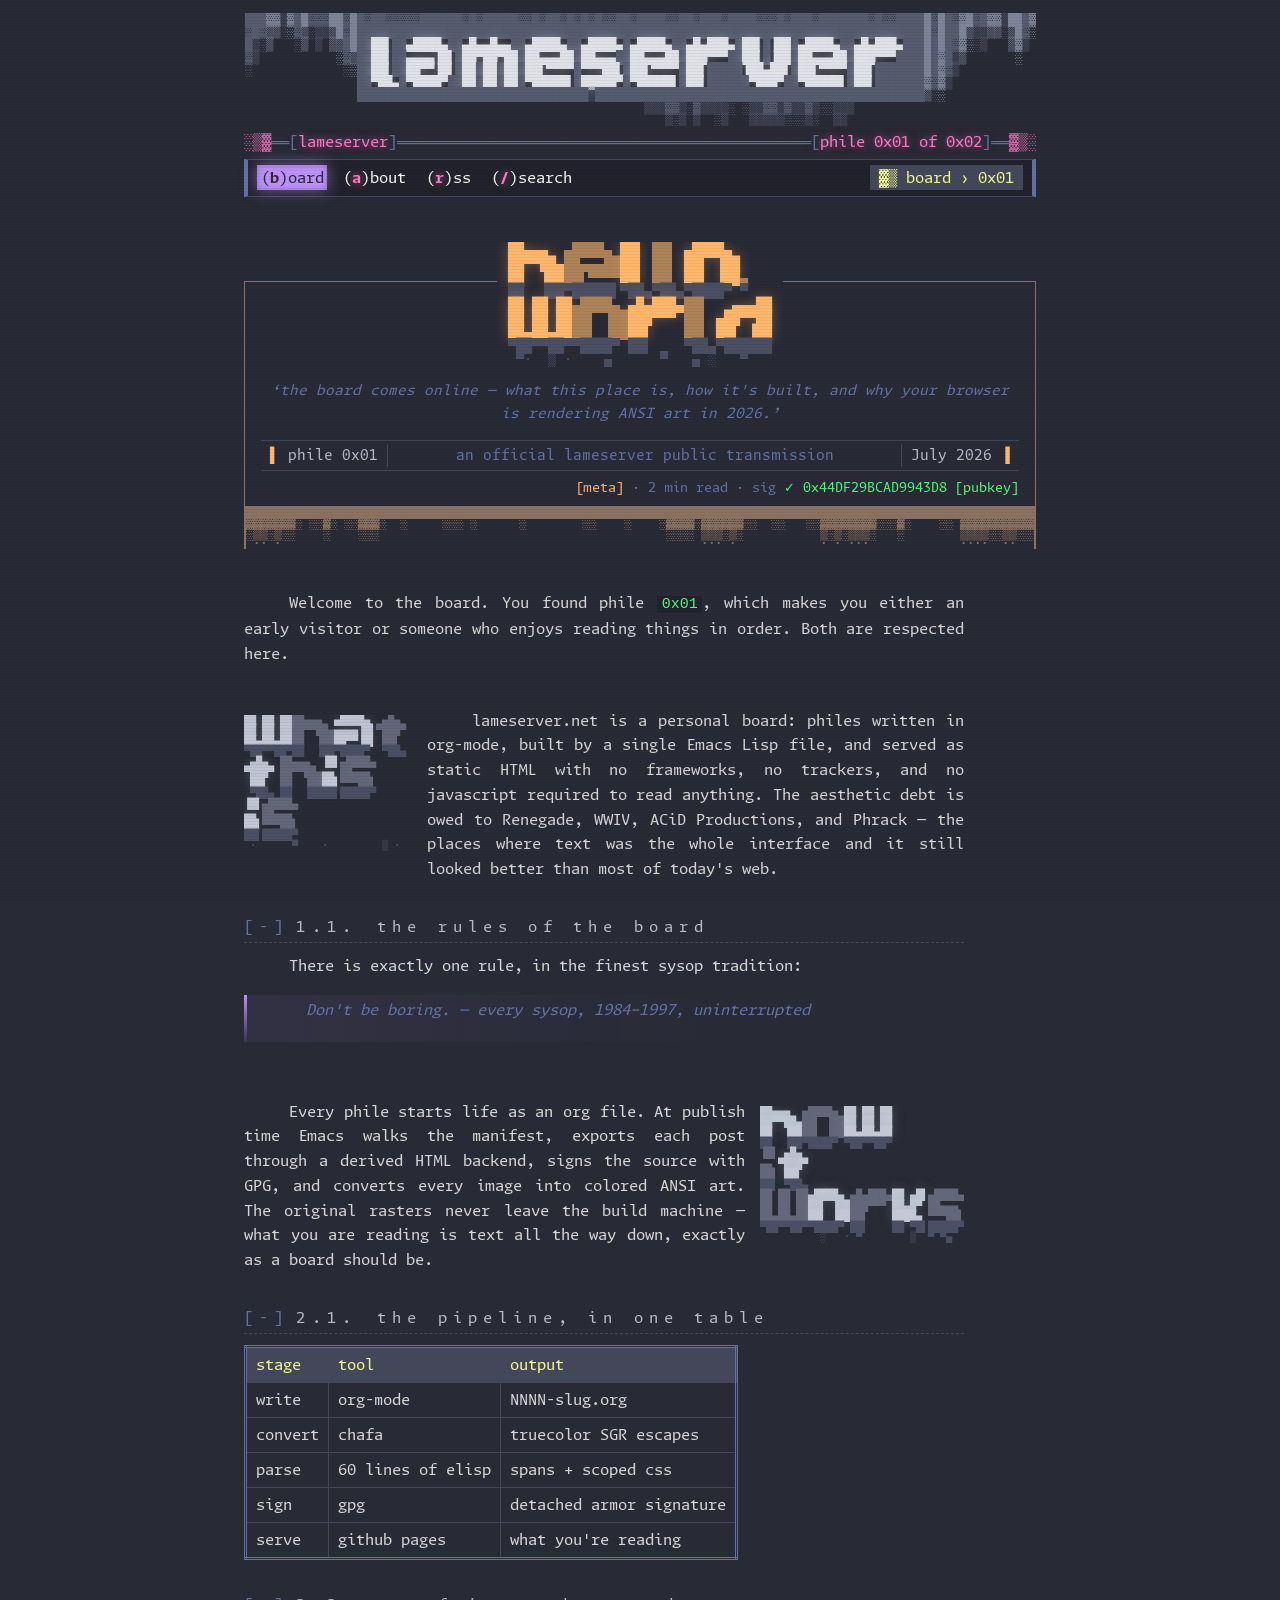
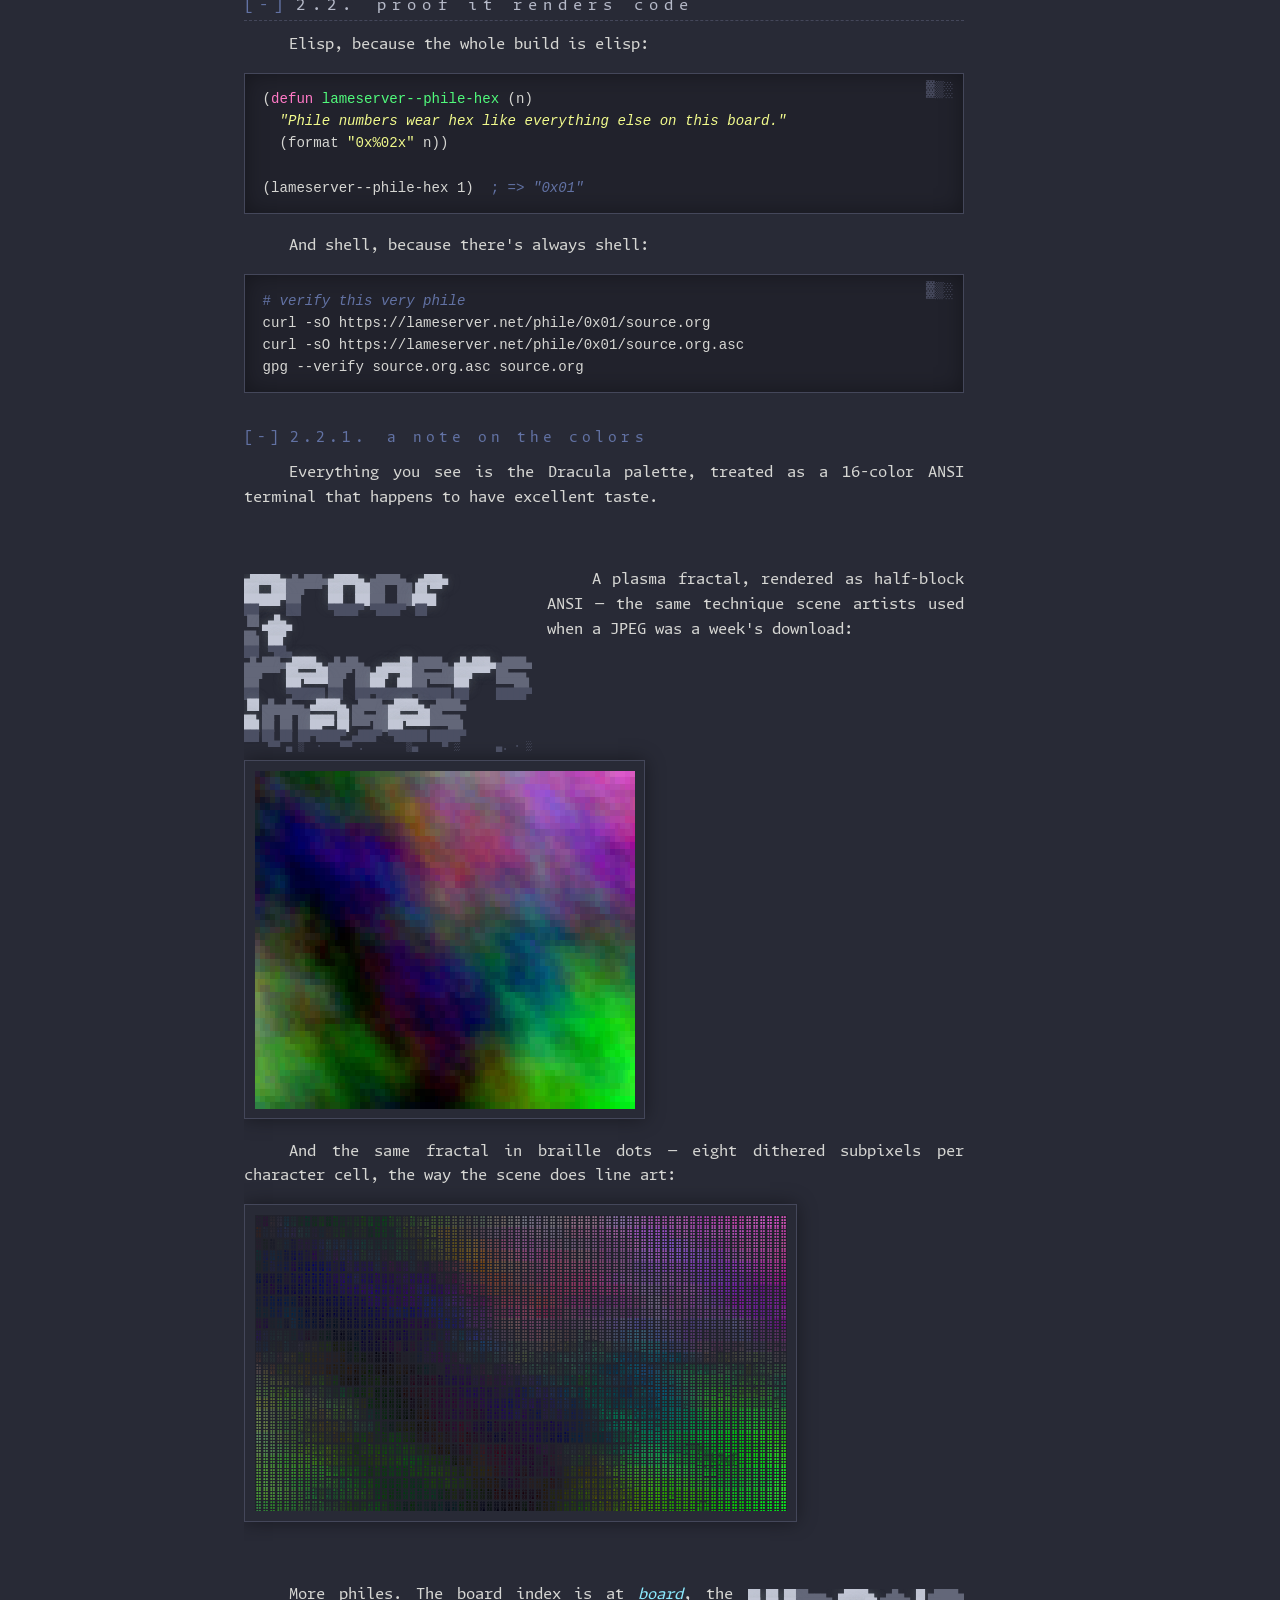
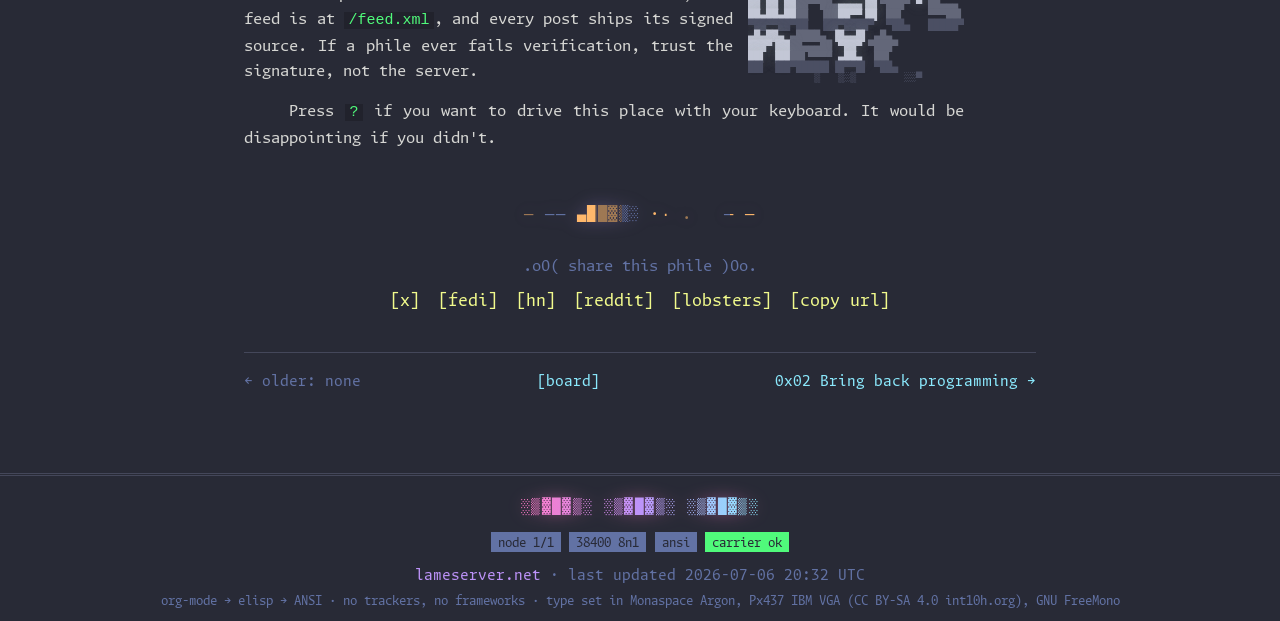
<file: docs/phile/0x01/index.html>
<!doctype html>
<html lang="en">
<head>
<meta charset="utf-8">
<meta name="viewport" content="width=device-width, initial-scale=1">
<title>hello, world · lameserver</title>
<meta name="description" content="the board comes online — what this place is, how it&apos;s built, and why your browser is rendering ANSI art in 2026.">
<link rel="canonical" href="https://lameserver.net/phile/0x01/">
<link rel="alternate" type="application/rss+xml" title="lameserver" href="/feed.xml">
<link rel="icon" href="data:image/svg+xml,<svg xmlns='http://www.w3.org/2000/svg' viewBox='0 0 16 16'><text y='13' font-size='13' fill='%23ff79c6'>▓</text></svg>">
<link rel="stylesheet" href="/assets/css/site.css">
<link rel="stylesheet" href="/assets/css/dracula.css">
</head>
<body>
<header class="site-header"><a class="skip" href="#content">skip to content</a><!-- the space above can be used to advertise your lame BBS if you so desire. . .  - stc/acid, 1995 --><div id="banner" role="img" aria-label="lameserver"><pre class="lb" style="--cols:67" aria-hidden="true"><span class="hi">██▌ </span><span class="lo">▄████▄ </span><span class="hi">▄█▄▄█▄▄ </span><span class="lo">▄████▄ </span><span class="hi">▄████▄</span><span class="lo">▄████▄ </span><span class="hi">▄█▄███▄</span><span class="lo">██▌ ▐██</span><span class="hi">▄████▄ </span><span class="lo">▄█▄███▄</span>
<span class="hi">██▌ </span><span class="lo">▄▄▄▄▐█▌</span><span class="hi">██▀██▀██</span><span class="lo">██▄▄▄██</span><span class="hi">██▄▄▄ </span><span class="lo">██▄▄▄██</span><span class="hi">███▀▀▀ </span><span class="lo">██▌ ▐██</span><span class="hi">██▄▄▄██</span><span class="lo">███▀▀▀ </span>
<span class="hi">██▌ </span><span class="lo">██▀▀▐█▌</span><span class="hi">██ ██ ██</span><span class="lo">██▌▀▀▀▀</span><span class="hi">▀▀▀██▌</span><span class="lo">██▌▀▀▀▀</span><span class="hi">██▌    </span><span class="lo">▐██▄██▌</span><span class="hi">██▌▀▀▀▀</span><span class="lo">██▌    </span>
<span class="sh">▀██▄</span><span class="sh">▀████▀ </span><span class="sh">██ ██ ██</span><span class="sh">▀█████▌</span><span class="sh">█████▀</span><span class="sh">▀█████▌</span><span class="sh">██▌    </span><span class="sh"> ▀███▀ </span><span class="sh">▀█████▌</span><span class="sh">██▌    </span>
<span class="sh">.    ·▒ ░                      ▄▒        .   ·▄     ░ ▒  ░ ·░    ▒ </span></pre></div><div class="masthead" aria-hidden="true"><span class="cap">░▒▓</span><span class="rail">══[ </span>lameserver<span class="rail"> ]══</span><span class="rail-fill"></span><span class="rail">══[ </span>phile 0x01 of 0x02<span class="rail"> ]══</span><span class="cap">▓▒░</span></div><nav class="menu" aria-label="site"><a href="/board/" class="active">(<span class="hot">b</span>)oard</a> <a href="/about/">(<span class="hot">a</span>)bout</a> <a href="/feed.xml">(<span class="hot">r</span>)ss</a><a href="/board/#search">(<span class="hot">/</span>)search</a><span class="menu-loc" aria-hidden="true">▓▒ board › 0x01</span></nav></header>
<main id="content">
<header class="phile-head hue-orange"><h1 class="vh">hello, world</h1><pre class="lb hue-orange" style="--cols:33" aria-hidden="true"><span class="hi">██▄▄▄  </span><span class="lo">▄████▄ </span><span class="hi">██▌ </span><span class="lo">██▌ </span><span class="hi">▄████▄ </span><span class="lo"> </span>
<span class="hi">██▀▀██▄</span><span class="lo">██▄▄▄██</span><span class="hi">██▌ </span><span class="lo">██▌ </span><span class="hi">██▌ ▐██</span><span class="lo"> </span>
<span class="hi">██  ▐██</span><span class="lo">██▌▀▀▀▀</span><span class="hi">██▌ </span><span class="lo">██▌ </span><span class="hi">██▌ ▐██</span><span class="lo">▄</span>
<span class="sh">██  ▐██</span><span class="sh">▀█████▌</span><span class="sh">▀██▄</span><span class="sh">▀██▄</span><span class="sh">▀████▀ </span><span class="sh">▀</span>
<span class="hi">██ ██ ██</span><span class="lo">▄████▄ </span><span class="hi">▄█▄███▄</span><span class="lo">██▌ </span><span class="hi">  ▄▄▄██</span>
<span class="hi">██ ██ ██</span><span class="lo">██▌ ▐██</span><span class="hi">███▀▀▀ </span><span class="lo">██▌ </span><span class="hi">▄██▀▀██</span>
<span class="hi">██▄██▄██</span><span class="lo">██▌ ▐██</span><span class="hi">██▌    </span><span class="lo">██▌ </span><span class="hi">██▌ ▐██</span>
<span class="sh">▀██▀▀██▀</span><span class="sh">▀████▀ </span><span class="sh">██▌    </span><span class="sh">▀██▄</span><span class="sh">▀██████</span>
<span class="sh"> ▀·  ▒ ·    ▄      ▀   ▄ ░   ▀   </span></pre><div class="pre-quote">&#8216;the board comes online — what this place is, how it&apos;s built, and why your browser is rendering ANSI art in 2026.&#8217;</div><div class="issue" aria-hidden="false"><span class="i-cell">phile 0x01</span><span class="i-cell i-mid">an official lameserver public transmission</span><span class="i-cell">July 2026</span></div><div class="issue-sub"><a class="tag" href="/category/meta/">[meta]</a> · 2 min read · sig <a class="sig ok" href="source.org.asc" title="gpg --verify source.org.asc source.org">&#10003; 0x44DF29BCAD9943D8</a> <a class="sig ok" href="/pubkey.asc">[pubkey]</a></div><div class="sec-drip"><pre class="drip" aria-hidden="true">████████████████████████████████████████████████████████████████████████████████████████████████████████████████████████████████████████████████████████████████████████████████████████████████████████████████████████████
▓▓▓▓▓▓▓░ ░░▓░ ░░▓▓▓░  ░     ░░░ ░      ░        ░░    ░    ░▓▓▓▓░▓▓▓▓▓▓░░  ░░   ░░▓▓▓▓▓▓▓▓░░░▓░    ░░ ▓▓▓▓▓▓▓▓▓▓▓░░░░▓▓▓▓░     ░░░ ░▓░▓░▓▓▓▓▓▓▓▓▓▓▓▓▓▓▓░░░▓░▓▓▓▓▓▓░ ▓▓░▓▓▓▓▓▓▓▓▓▓▓▓▓▓▓▓▓▓▓▓▓▓▓▓▓▓░▓░░   ░░▓░▓▓░ ░▓▓▓▓░░▓▓▓▓▓
░▒▒░▒░░    ░    ░░░                                         ░░░░ ▒▒▒░▒░           ▒░▒░▒▒▒░   ░        ▒▒▒▒░░▒▒░░░    ░▒░░           ░ ░ ░░░▒░▒▒▒░▒▒▒▒░░   ░ ░▒▒▒▒░  ▒░ ░▒▒▒▒░░░░▒▒░▒▒▒▒▒▒▒▒▒▒▒▒▒░ ░       ░ ░░   ░░░░  ░▒▒▒▒
 ·· ·                                                            ··· ·            · · ···             ····  ··        ·                    · ··· ····        ····   ·   ····    ·· ·············                        ····</pre></div></header><article class="phile-body"><p>
Welcome to the board. You found phile <code>0x01</code>, which makes you either an early
visitor or someone who enjoys reading things in order. Both are respected here.
</p>
<section class="phile-sec float-left"><pre class="lb" style="--cols:28" aria-hidden="true"><span class="hi">██ ██ ██</span><span class="lo">██▄▄▄  </span><span class="hi">▄████▄ </span><span class="lo"> ▄█▄  </span>
<span class="hi">██ ██ ██</span><span class="lo">██▀▀██▄</span><span class="hi">▄▄▄▄▐█▌</span><span class="lo">▀███▀ </span>
<span class="hi">██▄██▄██</span><span class="lo">██  ▐██</span><span class="hi">██▀▀▐█▌</span><span class="lo"> ██▌  </span>
<span class="sh">▀██▀▀██▀</span><span class="sh">██  ▐██</span><span class="sh">▀████▀ </span><span class="sh"> ▀██▄ </span>
<span class="hi"> ▄█▄  </span><span class="lo">██▄▄▄  </span><span class="hi">▐█▌</span><span class="lo">▄████▄</span>
<span class="hi">▀███▀ </span><span class="lo">██▀▀██▄</span><span class="hi">▄▄ </span><span class="lo">██▄▄▄ </span>
<span class="hi"> ██▌  </span><span class="lo">██  ▐██</span><span class="hi">██▌</span><span class="lo">▀▀▀██▌</span>
<span class="sh"> ▀██▄ </span><span class="sh">██  ▐██</span><span class="sh">██▌</span><span class="sh">█████▀</span>
<span class="hi">▐█▌</span><span class="lo">▄████▄</span>
<span class="hi">▄▄ </span><span class="lo">██▄▄▄ </span>
<span class="hi">██▌</span><span class="lo">▀▀▀██▌</span>
<span class="sh">██▌</span><span class="sh">█████▀</span>
<span class="sh"> ·      ▀    ·         ▒ ·  </span></pre><div id="outline-container-orga21c88e" class="outline-2">
<h2 id="orga21c88e"><span class="section-number-2">1.</span> what this is</h2>
<div class="outline-text-2" id="text-1">
<p>
lameserver.net is a personal board: philes written in org-mode, built by a
single Emacs Lisp file, and served as static HTML with no frameworks, no
trackers, and no javascript required to read anything. The aesthetic debt is
owed to Renegade, WWIV, ACiD Productions, and Phrack — the places where
text was the whole interface and it still looked better than most of today's
web.
</p>
</div>
<div id="outline-container-org14a2932" class="outline-3">
<h3 id="org14a2932"><span class="section-number-3">1.1.</span> the rules of the board</h3>
<div class="outline-text-3" id="text-1-1">
<p>
There is exactly one rule, in the finest sysop tradition:
</p>

<blockquote>
<p>
Don't be boring. — every sysop, 1984–1997, uninterrupted
</p>
</blockquote>
</div>
</div>
</div>
</section>
<section class="phile-sec float-right"><pre class="lb" style="--cols:34" aria-hidden="true"><span class="hi">██▄▄▄  </span><span class="lo">▄████▄ </span><span class="hi">██ ██ ██</span>
<span class="hi">██▀▀██▄</span><span class="lo">██▌ ▐██</span><span class="hi">██ ██ ██</span>
<span class="hi">██  ▐██</span><span class="lo">██▌ ▐██</span><span class="hi">██▄██▄██</span>
<span class="sh">██  ▐██</span><span class="sh">▀████▀ </span><span class="sh">▀██▀▀██▀</span>
<span class="lo">▐█▌</span><span class="hi"> ▄█▄  </span>
<span class="lo">▄▄ </span><span class="hi">▀███▀ </span>
<span class="lo">██▌</span><span class="hi"> ██▌  </span>
<span class="sh">██▌</span><span class="sh"> ▀██▄ </span>
<span class="lo">██ ██ ██</span><span class="hi">▄████▄ </span><span class="lo">▄█▄███▄</span><span class="hi">██ ▄█▌</span><span class="lo">▄████▄</span>
<span class="lo">██ ██ ██</span><span class="hi">██▌ ▐██</span><span class="lo">███▀▀▀ </span><span class="hi">██▄█▀ </span><span class="lo">██▄▄▄ </span>
<span class="lo">██▄██▄██</span><span class="hi">██▌ ▐██</span><span class="lo">██▌    </span><span class="hi">████▄ </span><span class="lo">▀▀▀██▌</span>
<span class="sh">▀██▀▀██▀</span><span class="sh">▀████▀ </span><span class="sh">██▌    </span><span class="sh">██ ▀█▌</span><span class="sh">█████▀</span>
<span class="sh">          ░   · ▀        ▒  ▀ ▀▄  </span></pre><div id="outline-container-org5d383b5" class="outline-2">
<h2 id="org5d383b5"><span class="section-number-2">2.</span> how it works</h2>
<div class="outline-text-2" id="text-2">
<p>
Every phile starts life as an org file. At publish time Emacs walks the
manifest, exports each post through a derived HTML backend, signs the source
with GPG, and converts every image into colored ANSI art. The original
rasters never leave the build machine — what you are reading is text all
the way down, exactly as a board should be.
</p>
</div>
<div id="outline-container-org433f748" class="outline-3">
<h3 id="org433f748"><span class="section-number-3">2.1.</span> the pipeline, in one table</h3>
<div class="outline-text-3" id="text-2-1">
<table>


<colgroup>
<col  class="org-left">

<col  class="org-left">

<col  class="org-left">
</colgroup>
<thead>
<tr>
<th scope="col" class="org-left">stage</th>
<th scope="col" class="org-left">tool</th>
<th scope="col" class="org-left">output</th>
</tr>
</thead>
<tbody>
<tr>
<td class="org-left">write</td>
<td class="org-left">org-mode</td>
<td class="org-left">NNNN-slug.org</td>
</tr>

<tr>
<td class="org-left">convert</td>
<td class="org-left">chafa</td>
<td class="org-left">truecolor SGR escapes</td>
</tr>

<tr>
<td class="org-left">parse</td>
<td class="org-left">60 lines of elisp</td>
<td class="org-left">spans + scoped css</td>
</tr>

<tr>
<td class="org-left">sign</td>
<td class="org-left">gpg</td>
<td class="org-left">detached armor signature</td>
</tr>

<tr>
<td class="org-left">serve</td>
<td class="org-left">github pages</td>
<td class="org-left">what you're reading</td>
</tr>
</tbody>
</table>
</div>
</div>
<div id="outline-container-orgf85ed3c" class="outline-3">
<h3 id="orgf85ed3c"><span class="section-number-3">2.2.</span> proof it renders code</h3>
<div class="outline-text-3" id="text-2-2">
<p>
Elisp, because the whole build is elisp:
</p>

<div class="org-src-container">
<pre class="src src-emacs-lisp"><code>(<span class="org-keyword">defun</span> <span class="org-function-name">lameserver--phile-hex</span> (n)
  <span class="org-doc">"Phile numbers wear hex like everything else on this board."</span>
  (format <span class="org-string">"0x%02x"</span> n))

(lameserver--phile-hex 1)  <span class="org-comment-delimiter">; </span><span class="org-comment">=&gt; "0x01"</span>
</code></pre>
</div>

<p>
And shell, because there's always shell:
</p>

<div class="org-src-container">
<pre class="src src-sh"><code><span class="org-comment-delimiter"># </span><span class="org-comment">verify this very phile
</span>curl -sO https://lameserver.net/phile/0x01/source.org
curl -sO https://lameserver.net/phile/0x01/source.org.asc
gpg --verify source.org.asc source.org
</code></pre>
</div>
</div>
<div id="outline-container-orgde14f72" class="outline-4">
<h4 id="orgde14f72"><span class="section-number-4">2.2.1.</span> a note on the colors</h4>
<div class="outline-text-4" id="text-2-2-1">
<p>
Everything you see is the Dracula palette, treated as a 16-color ANSI
terminal that happens to have excellent taste.
</p>
</div>
</div>
</div>
</div>
</section>
<section class="phile-sec float-left"><pre class="lb" style="--cols:48" aria-hidden="true"><span class="hi">▄█████▄</span><span class="lo">▄█▄███▄</span><span class="hi">▄████▄ </span><span class="lo">▄████▄ </span><span class="hi"> ▄███▄</span>
<span class="hi">██▌ ▐██</span><span class="lo">███▀▀▀ </span><span class="hi">██▌ ▐██</span><span class="lo">██▌ ▐██</span><span class="hi">▐█▌▀▀ </span>
<span class="hi">██████▀</span><span class="lo">██▌    </span><span class="hi">██▌ ▐██</span><span class="lo">██▌ ▐██</span><span class="hi">████  </span>
<span class="sh">██▌    </span><span class="sh">██▌    </span><span class="sh">▀████▀ </span><span class="sh">▀████▀ </span><span class="sh">▐█▌   </span>
<span class="lo">▐█▌</span><span class="hi"> ▄█▄  </span>
<span class="lo">▄▄ </span><span class="hi">▀███▀ </span>
<span class="lo">██▌</span><span class="hi"> ██▌  </span>
<span class="sh">██▌</span><span class="sh"> ▀██▄ </span>
<span class="lo">▄█▄███▄</span><span class="hi">▄████▄ </span><span class="lo">▄█▄██▄ </span><span class="hi">  ▄▄▄██</span><span class="lo">▄████▄ </span><span class="hi">▄█▄███▄</span><span class="lo">▄████▄</span>
<span class="lo">███▀▀▀ </span><span class="hi">██▄▄▄██</span><span class="lo">███▀▐██</span><span class="hi">▄██▀▀██</span><span class="lo">██▄▄▄██</span><span class="hi">███▀▀▀ </span><span class="lo">██▄▄▄ </span>
<span class="lo">██▌    </span><span class="hi">██▌▀▀▀▀</span><span class="lo">██▌ ▐██</span><span class="hi">██▌ ▐██</span><span class="lo">██▌▀▀▀▀</span><span class="hi">██▌    </span><span class="lo">▀▀▀██▌</span>
<span class="sh">██▌    </span><span class="sh">▀█████▌</span><span class="sh">██▌ ▐██</span><span class="sh">▀██████</span><span class="sh">▀█████▌</span><span class="sh">██▌    </span><span class="sh">█████▀</span>
<span class="hi">▐█▌</span><span class="lo">▄█▄▄█▄▄ </span><span class="hi">▄████▄ </span><span class="lo">▄████▄</span><span class="hi">▄████▄ </span><span class="lo">▄████▄</span>
<span class="hi">▄▄ </span><span class="lo">██▀██▀██</span><span class="hi">▄▄▄▄▐█▌</span><span class="lo">██▄▄██</span><span class="hi">██▄▄▄██</span><span class="lo">██▄▄▄ </span>
<span class="hi">██▌</span><span class="lo">██ ██ ██</span><span class="hi">██▀▀▐█▌</span><span class="lo">▀▀▀▐██</span><span class="hi">██▌▀▀▀▀</span><span class="lo">▀▀▀██▌</span>
<span class="sh">██▌</span><span class="sh">██ ██ ██</span><span class="sh">▀████▀ </span><span class="sh">▄███▀ </span><span class="sh">▀█████▌</span><span class="sh">█████▀</span>
<span class="sh">    ▀▀ ▄ ▒  ·   ▀▀ .       ▒▄    ▀ ░      ▄. · ░</span></pre><div id="outline-container-orge109f79" class="outline-2">
<h2 id="orge109f79"><span class="section-number-2">3.</span> proof it renders images</h2>
<div class="outline-text-2" id="text-3">
<p>
A plasma fractal, rendered as half-block ANSI — the same technique scene
artists used when a JPEG was a week's download:
</p>


<figure id="orgbe3ad2d">
<figure class="ansi-img" role="img" aria-label="plasma"><style>#ansi1 .c0{color:rgb(42,27,35);background:rgb(39,29,52);}#ansi1 .c1{color:rgb(42,26,53);background:rgb(26,29,45);}#ansi1 .c2{color:rgb(39,37,58);background:rgb(34,36,33);}#ansi1 .c3{color:rgb(40,49,65);background:rgb(37,47,41);}#ansi1 .c4{color:rgb(32,54,67);background:rgb(29,55,39);}#ansi1 .c5{color:rgb(32,51,46);background:rgb(16,46,25);}#ansi1 .c6{color:rgb(23,47,32);background:rgb(9,43,23);}#ansi1 .c7{color:rgb(14,45,20);background:rgb(13,55,27);}#ansi1 .c8{color:rgb(15,49,22);background:rgb(11,53,23);}#ansi1 .c9{color:rgb(10,60,21);background:rgb(3,54,20);}#ansi1 .c10{color:rgb(4,53,20);background:rgb(4,55,11);}#ansi1 .c11{color:rgb(7,52,12);background:rgb(8,60,13);}#ansi1 .c12{color:rgb(12,50,27);background:rgb(14,66,18);}#ansi1 .c13{color:rgb(26,55,31);background:rgb(14,66,15);}#ansi1 .c14{color:rgb(28,61,24);background:rgb(21,70,14);}#ansi1 .c15{color:rgb(25,67,18);background:rgb(15,68,15);}#ansi1 .c16{color:rgb(11,76,20);background:rgb(9,80,11);}#ansi1 .c17{color:rgb(12,72,21);background:rgb(12,74,10);}#ansi1 .c18{color:rgb(7,62,20);background:rgb(11,72,11);}#ansi1 .c19{color:rgb(14,70,22);background:rgb(24,76,33);}#ansi1 .c20{color:rgb(40,71,32);background:rgb(34,80,37);}#ansi1 .c21{color:rgb(57,73,39);background:rgb(43,85,37);}#ansi1 .c22{color:rgb(54,74,47);background:rgb(43,86,36);}#ansi1 .c23{color:rgb(57,75,54);background:rgb(48,92,42);}#ansi1 .c24{color:rgb(64,88,50);background:rgb(58,95,49);}#ansi1 .c25{color:rgb(74,93,50);background:rgb(63,90,50);}#ansi1 .c26{color:rgb(80,92,47);background:rgb(64,91,52);}#ansi1 .c27{color:rgb(82,99,51);background:rgb(67,90,60);}#ansi1 .c28{color:rgb(91,93,56);background:rgb(76,85,73);}#ansi1 .c29{color:rgb(86,87,69);background:rgb(72,88,75);}#ansi1 .c30{color:rgb(80,75,72);background:rgb(85,90,77);}#ansi1 .c31{color:rgb(78,79,79);background:rgb(87,99,77);}#ansi1 .c32{color:rgb(81,92,89);background:rgb(87,101,83);}#ansi1 .c33{color:rgb(92,100,97);background:rgb(104,101,88);}#ansi1 .c34{color:rgb(96,93,95);background:rgb(114,105,97);}#ansi1 .c35{color:rgb(107,90,97);background:rgb(123,119,102);}#ansi1 .c36{color:rgb(108,98,115);background:rgb(120,127,110);}#ansi1 .c37{color:rgb(120,108,124);background:rgb(127,125,125);}#ansi1 .c38{color:rgb(119,114,129);background:rgb(120,123,138);}#ansi1 .c39{color:rgb(123,115,131);background:rgb(123,116,140);}#ansi1 .c40{color:rgb(123,103,137);background:rgb(127,114,134);}#ansi1 .c41{color:rgb(126,109,131);background:rgb(122,127,132);}#ansi1 .c42{color:rgb(120,110,121);background:rgb(125,133,131);}#ansi1 .c43{color:rgb(121,113,123);background:rgb(133,120,125);}#ansi1 .c44{color:rgb(134,113,122);background:rgb(146,116,128);}#ansi1 .c45{color:rgb(145,106,133);background:rgb(151,115,138);}#ansi1 .c46{color:rgb(149,111,136);background:rgb(152,123,137);}#ansi1 .c47{color:rgb(148,114,141);background:rgb(151,115,139);}#ansi1 .c48{color:rgb(150,113,136);background:rgb(145,111,136);}#ansi1 .c49{color:rgb(154,100,139);background:rgb(144,109,154);}#ansi1 .c50{color:rgb(146,112,158);background:rgb(143,116,161);}#ansi1 .c51{color:rgb(144,109,164);background:rgb(136,119,166);}#ansi1 .c52{color:rgb(143,108,169);background:rgb(143,125,172);}#ansi1 .c53{color:rgb(144,105,172);background:rgb(150,118,175);}#ansi1 .c54{color:rgb(157,102,176);background:rgb(158,111,172);}#ansi1 .c55{color:rgb(168,90,180);background:rgb(160,101,174);}#ansi1 .c56{color:rgb(166,89,175);background:rgb(168,87,181);}#ansi1 .c57{color:rgb(166,84,176);background:rgb(161,86,177);}#ansi1 .c58{color:rgb(165,84,175);background:rgb(170,82,172);}#ansi1 .c59{color:rgb(170,84,167);background:rgb(175,94,180);}#ansi1 .c60{color:rgb(174,86,168);background:rgb(171,96,175);}#ansi1 .c61{color:rgb(174,90,176);background:rgb(170,86,174);}#ansi1 .c62{color:rgb(163,83,172);background:rgb(173,75,173);}#ansi1 .c63{color:rgb(161,72,169);background:rgb(175,69,175);}#ansi1 .c64{color:rgb(168,69,167);background:rgb(183,70,185);}#ansi1 .c65{color:rgb(174,74,174);background:rgb(187,74,184);}#ansi1 .c66{color:rgb(177,76,180);background:rgb(190,77,181);}#ansi1 .c67{color:rgb(187,71,185);background:rgb(197,75,178);}#ansi1 .c68{color:rgb(197,69,179);background:rgb(199,66,171);}#ansi1 .c69{color:rgb(202,69,172);background:rgb(191,71,177);}#ansi1 .c70{color:rgb(200,83,178);background:rgb(197,92,183);}#ansi1 .c71{color:rgb(190,81,184);background:rgb(210,98,192);}#ansi1 .c72{color:rgb(201,82,196);background:rgb(217,94,201);}#ansi1 .c73{color:rgb(208,78,195);background:rgb(220,89,202);}#ansi1 .c74{color:rgb(207,72,188);background:rgb(215,83,200);}#ansi1 .c75{color:rgb(201,74,173);background:rgb(218,90,191);}#ansi1 .c76{color:rgb(37,24,29);background:rgb(48,32,28);}#ansi1 .c77{color:rgb(37,33,34);background:rgb(36,42,42);}#ansi1 .c78{color:rgb(33,36,47);background:rgb(40,41,60);}#ansi1 .c79{color:rgb(40,42,49);background:rgb(32,38,75);}#ansi1 .c80{color:rgb(35,35,71);background:rgb(28,44,81);}#ansi1 .c81{color:rgb(38,29,72);background:rgb(32,51,68);}#ansi1 .c82{color:rgb(40,34,59);background:rgb(34,53,50);}#ansi1 .c83{color:rgb(24,43,53);background:rgb(25,46,39);}#ansi1 .c84{color:rgb(35,44,54);background:rgb(19,46,36);}#ansi1 .c85{color:rgb(29,40,49);background:rgb(25,47,31);}#ansi1 .c86{color:rgb(30,44,41);background:rgb(26,43,23);}#ansi1 .c87{color:rgb(28,48,33);background:rgb(26,44,15);}#ansi1 .c88{color:rgb(27,52,26);background:rgb(26,37,21);}#ansi1 .c89{color:rgb(24,44,36);background:rgb(25,43,29);}#ansi1 .c90{color:rgb(28,44,36);background:rgb(29,54,33);}#ansi1 .c91{color:rgb(29,55,34);background:rgb(23,56,26);}#ansi1 .c92{color:rgb(15,54,23);background:rgb(9,68,15);}#ansi1 .c93{color:rgb(8,68,22);background:rgb(13,64,18);}#ansi1 .c94{color:rgb(8,64,31);background:rgb(8,59,17);}#ansi1 .c95{color:rgb(18,59,29);background:rgb(7,66,27);}#ansi1 .c96{color:rgb(21,61,29);background:rgb(28,79,40);}#ansi1 .c97{color:rgb(29,68,33);background:rgb(42,77,31);}#ansi1 .c98{color:rgb(53,63,28);background:rgb(61,67,30);}#ansi1 .c99{color:rgb(64,77,30);background:rgb(64,71,48);}#ansi1 .c100{color:rgb(62,80,42);background:rgb(66,76,41);}#ansi1 .c101{color:rgb(67,80,43);background:rgb(80,87,42);}#ansi1 .c102{color:rgb(89,78,42);background:rgb(96,87,43);}#ansi1 .c103{color:rgb(99,73,37);background:rgb(98,83,40);}#ansi1 .c104{color:rgb(95,84,42);background:rgb(88,83,46);}#ansi1 .c105{color:rgb(86,82,50);background:rgb(88,78,61);}#ansi1 .c106{color:rgb(92,82,66);background:rgb(90,73,65);}#ansi1 .c107{color:rgb(93,80,79);background:rgb(86,70,80);}#ansi1 .c108{color:rgb(101,72,89);background:rgb(86,75,87);}#ansi1 .c109{color:rgb(104,77,98);background:rgb(97,91,103);}#ansi1 .c110{color:rgb(101,85,108);background:rgb(110,87,113);}#ansi1 .c111{color:rgb(121,76,109);background:rgb(118,83,114);}#ansi1 .c112{color:rgb(129,78,122);background:rgb(120,78,116);}#ansi1 .c113{color:rgb(134,80,133);background:rgb(128,88,126);}#ansi1 .c114{color:rgb(134,84,130);background:rgb(131,101,130);}#ansi1 .c115{color:rgb(135,92,137);background:rgb(127,105,125);}#ansi1 .c116{color:rgb(132,103,127);background:rgb(125,105,126);}#ansi1 .c117{color:rgb(122,102,124);background:rgb(118,106,135);}#ansi1 .c118{color:rgb(110,101,129);background:rgb(118,108,125);}#ansi1 .c119{color:rgb(111,98,134);background:rgb(116,105,112);}#ansi1 .c120{color:rgb(116,99,117);background:rgb(128,93,113);}#ansi1 .c121{color:rgb(135,81,111);background:rgb(137,91,119);}#ansi1 .c122{color:rgb(138,81,120);background:rgb(143,97,128);}#ansi1 .c123{color:rgb(141,86,129);background:rgb(142,100,130);}#ansi1 .c124{color:rgb(138,77,134);background:rgb(141,99,140);}#ansi1 .c125{color:rgb(143,76,144);background:rgb(147,89,146);}#ansi1 .c126{color:rgb(150,86,149);background:rgb(153,93,163);}#ansi1 .c127{color:rgb(161,94,155);background:rgb(152,97,159);}#ansi1 .c128{color:rgb(152,101,158);background:rgb(156,98,164);}#ansi1 .c129{color:rgb(162,97,171);background:rgb(162,89,181);}#ansi1 .c130{color:rgb(167,83,185);background:rgb(158,84,195);}#ansi1 .c131{color:rgb(155,80,196);background:rgb(157,85,193);}#ansi1 .c132{color:rgb(154,84,202);background:rgb(158,90,193);}#ansi1 .c133{color:rgb(155,83,208);background:rgb(161,81,194);}#ansi1 .c134{color:rgb(149,82,211);background:rgb(162,84,193);}#ansi1 .c135{color:rgb(151,81,197);background:rgb(169,78,172);}#ansi1 .c136{color:rgb(154,87,177);background:rgb(174,81,168);}#ansi1 .c137{color:rgb(157,92,169);background:rgb(172,89,174);}#ansi1 .c138{color:rgb(157,74,171);background:rgb(161,83,173);}#ansi1 .c139{color:rgb(162,64,180);background:rgb(165,70,179);}#ansi1 .c140{color:rgb(159,77,183);background:rgb(173,78,175);}#ansi1 .c141{color:rgb(163,76,181);background:rgb(175,84,171);}#ansi1 .c142{color:rgb(163,76,169);background:rgb(177,87,173);}#ansi1 .c143{color:rgb(168,81,166);background:rgb(178,79,179);}#ansi1 .c144{color:rgb(174,80,179);background:rgb(183,82,187);}#ansi1 .c145{color:rgb(180,83,182);background:rgb(187,75,187);}#ansi1 .c146{color:rgb(174,78,176);background:rgb(189,68,175);}#ansi1 .c147{color:rgb(176,68,172);background:rgb(183,76,178);}#ansi1 .c148{color:rgb(179,70,164);background:rgb(183,78,178);}#ansi1 .c149{color:rgb(175,71,163);background:rgb(189,72,170);}#ansi1 .c150{color:rgb(176,76,158);background:rgb(197,66,177);}#ansi1 .c151{color:rgb(180,65,156);background:rgb(195,67,169);}#ansi1 .c152{color:rgb(26,32,43);background:rgb(29,21,28);}#ansi1 .c153{color:rgb(14,22,46);background:rgb(17,19,36);}#ansi1 .c154{color:rgb(7,23,45);background:rgb(25,24,41);}#ansi1 .c155{color:rgb(19,25,52);background:rgb(31,38,42);}#ansi1 .c156{color:rgb(22,22,56);background:rgb(24,35,60);}#ansi1 .c157{color:rgb(14,21,55);background:rgb(23,21,59);}#ansi1 .c158{color:rgb(29,18,58);background:rgb(38,23,63);}#ansi1 .c159{color:rgb(35,17,69);background:rgb(33,28,63);}#ansi1 .c160{color:rgb(30,19,76);background:rgb(23,30,61);}#ansi1 .c161{color:rgb(28,33,73);background:rgb(23,41,65);}#ansi1 .c162{color:rgb(27,38,72);background:rgb(32,48,61);}#ansi1 .c163{color:rgb(30,40,72);background:rgb(31,46,63);}#ansi1 .c164{color:rgb(32,49,76);background:rgb(19,44,50);}#ansi1 .c165{color:rgb(21,50,73);background:rgb(24,47,47);}#ansi1 .c166{color:rgb(26,48,62);background:rgb(20,53,55);}#ansi1 .c167{color:rgb(30,59,42);background:rgb(21,60,46);}#ansi1 .c168{color:rgb(29,54,46);background:rgb(20,52,36);}#ansi1 .c169{color:rgb(25,50,40);background:rgb(12,49,36);}#ansi1 .c170{color:rgb(19,52,50);background:rgb(5,63,39);}#ansi1 .c171{color:rgb(24,54,45);background:rgb(15,56,36);}#ansi1 .c172{color:rgb(31,60,43);background:rgb(30,59,35);}#ansi1 .c173{color:rgb(36,62,37);background:rgb(39,59,27);}#ansi1 .c174{color:rgb(51,53,35);background:rgb(57,52,25);}#ansi1 .c175{color:rgb(61,54,25);background:rgb(70,56,30);}#ansi1 .c176{color:rgb(66,57,28);background:rgb(63,71,36);}#ansi1 .c177{color:rgb(60,65,32);background:rgb(68,83,41);}#ansi1 .c178{color:rgb(69,81,45);background:rgb(80,83,45);}#ansi1 .c179{color:rgb(83,89,35);background:rgb(91,78,33);}#ansi1 .c180{color:rgb(100,87,24);background:rgb(92,80,33);}#ansi1 .c181{color:rgb(110,84,29);background:rgb(94,82,40);}#ansi1 .c182{color:rgb(115,94,44);background:rgb(103,89,44);}#ansi1 .c183{color:rgb(131,98,43);background:rgb(112,89,57);}#ansi1 .c184{color:rgb(125,85,53);background:rgb(118,76,70);}#ansi1 .c185{color:rgb(124,78,66);background:rgb(118,75,91);}#ansi1 .c186{color:rgb(127,79,74);background:rgb(116,71,95);}#ansi1 .c187{color:rgb(139,73,101);background:rgb(130,72,111);}#ansi1 .c188{color:rgb(135,68,119);background:rgb(129,81,115);}#ansi1 .c189{color:rgb(138,79,136);background:rgb(135,91,128);}#ansi1 .c190{color:rgb(142,78,130);background:rgb(131,87,136);}#ansi1 .c191{color:rgb(136,74,125);background:rgb(126,82,136);}#ansi1 .c192{color:rgb(134,76,128);background:rgb(124,95,126);}#ansi1 .c193{color:rgb(133,80,128);background:rgb(116,92,123);}#ansi1 .c194{color:rgb(134,81,125);background:rgb(117,98,118);}#ansi1 .c195{color:rgb(126,85,107);background:rgb(119,101,123);}#ansi1 .c196{color:rgb(114,94,104);background:rgb(114,99,127);}#ansi1 .c197{color:rgb(112,90,108);background:rgb(113,95,130);}#ansi1 .c198{color:rgb(117,93,110);background:rgb(117,93,126);}#ansi1 .c199{color:rgb(120,94,126);background:rgb(126,93,124);}#ansi1 .c200{color:rgb(120,92,134);background:rgb(127,87,125);}#ansi1 .c201{color:rgb(117,77,131);background:rgb(133,76,125);}#ansi1 .c202{color:rgb(122,80,137);background:rgb(136,77,132);}#ansi1 .c203{color:rgb(125,78,132);background:rgb(136,82,140);}#ansi1 .c204{color:rgb(133,77,140);background:rgb(144,92,143);}#ansi1 .c205{color:rgb(140,79,144);background:rgb(149,97,150);}#ansi1 .c206{color:rgb(162,98,162);background:rgb(163,95,169);}#ansi1 .c207{color:rgb(158,94,176);background:rgb(159,88,183);}#ansi1 .c208{color:rgb(158,91,190);background:rgb(153,89,195);}#ansi1 .c209{color:rgb(154,88,198);background:rgb(148,83,197);}#ansi1 .c210{color:rgb(148,86,200);background:rgb(139,85,197);}#ansi1 .c211{color:rgb(132,89,204);background:rgb(144,87,205);}#ansi1 .c212{color:rgb(132,88,197);background:rgb(151,92,198);}#ansi1 .c213{color:rgb(141,84,192);background:rgb(157,94,183);}#ansi1 .c214{color:rgb(143,92,182);background:rgb(149,86,164);}#ansi1 .c215{color:rgb(144,86,169);background:rgb(151,70,164);}#ansi1 .c216{color:rgb(143,72,160);background:rgb(152,61,162);}#ansi1 .c217{color:rgb(143,64,167);background:rgb(153,60,167);}#ansi1 .c218{color:rgb(156,60,158);background:rgb(148,60,165);}#ansi1 .c219{color:rgb(146,67,152);background:rgb(158,56,157);}#ansi1 .c220{color:rgb(150,77,148);background:rgb(160,68,151);}#ansi1 .c221{color:rgb(161,73,143);background:rgb(173,72,157);}#ansi1 .c222{color:rgb(162,73,151);background:rgb(175,83,169);}#ansi1 .c223{color:rgb(168,83,166);background:rgb(185,80,173);}#ansi1 .c224{color:rgb(175,83,156);background:rgb(186,73,166);}#ansi1 .c225{color:rgb(174,74,153);background:rgb(181,69,168);}#ansi1 .c226{color:rgb(178,67,158);background:rgb(181,77,168);}#ansi1 .c227{color:rgb(182,74,155);background:rgb(193,75,149);}#ansi1 .c228{color:rgb(17,37,45);background:rgb(21,36,52);}#ansi1 .c229{color:rgb(16,36,63);background:rgb(16,27,68);}#ansi1 .c230{color:rgb(14,30,71);background:rgb(10,26,60);}#ansi1 .c231{color:rgb(6,32,65);background:rgb(7,22,65);}#ansi1 .c232{color:rgb(6,28,61);background:rgb(3,21,62);}#ansi1 .c233{color:rgb(4,10,73);background:rgb(10,13,64);}#ansi1 .c234{color:rgb(9,1,82);background:rgb(20,10,71);}#ansi1 .c235{color:rgb(11,1,69);background:rgb(27,10,65);}#ansi1 .c236{color:rgb(29,1,75);background:rgb(36,5,81);}#ansi1 .c237{color:rgb(33,6,75);background:rgb(35,18,77);}#ansi1 .c238{color:rgb(42,16,72);background:rgb(32,33,70);}#ansi1 .c239{color:rgb(46,24,76);background:rgb(28,39,71);}#ansi1 .c240{color:rgb(30,34,83);background:rgb(24,39,77);}#ansi1 .c241{color:rgb(20,34,83);background:rgb(28,45,76);}#ansi1 .c242{color:rgb(19,36,74);background:rgb(23,48,70);}#ansi1 .c243{color:rgb(20,32,73);background:rgb(30,51,57);}#ansi1 .c244{color:rgb(17,41,63);background:rgb(34,51,58);}#ansi1 .c245{color:rgb(28,50,58);background:rgb(26,45,48);}#ansi1 .c246{color:rgb(38,44,56);background:rgb(22,50,49);}#ansi1 .c247{color:rgb(38,45,45);background:rgb(27,58,49);}#ansi1 .c248{color:rgb(31,45,45);background:rgb(38,54,52);}#ansi1 .c249{color:rgb(36,43,51);background:rgb(37,54,48);}#ansi1 .c250{color:rgb(37,44,57);background:rgb(45,57,38);}#ansi1 .c251{color:rgb(46,47,47);background:rgb(56,55,36);}#ansi1 .c252{color:rgb(55,45,48);background:rgb(64,54,40);}#ansi1 .c253{color:rgb(58,48,41);background:rgb(72,67,36);}#ansi1 .c254{color:rgb(74,56,38);background:rgb(80,75,40);}#ansi1 .c255{color:rgb(80,58,52);background:rgb(85,78,32);}#ansi1 .c256{color:rgb(91,62,39);background:rgb(100,78,21);}#ansi1 .c257{color:rgb(102,72,33);background:rgb(106,85,27);}#ansi1 .c258{color:rgb(112,87,23);background:rgb(122,89,41);}#ansi1 .c259{color:rgb(115,88,29);background:rgb(129,96,47);}#ansi1 .c260{color:rgb(127,78,31);background:rgb(129,88,45);}#ansi1 .c261{color:rgb(126,80,50);background:rgb(124,75,64);}#ansi1 .c262{color:rgb(116,75,68);background:rgb(129,70,72);}#ansi1 .c263{color:rgb(121,77,84);background:rgb(131,77,82);}#ansi1 .c264{color:rgb(129,90,87);background:rgb(140,80,101);}#ansi1 .c265{color:rgb(137,88,97);background:rgb(145,74,120);}#ansi1 .c266{color:rgb(139,80,113);background:rgb(148,71,127);}#ansi1 .c267{color:rgb(139,72,125);background:rgb(132,71,132);}#ansi1 .c268{color:rgb(139,76,119);background:rgb(136,65,120);}#ansi1 .c269{color:rgb(142,66,114);background:rgb(146,72,116);}#ansi1 .c270{color:rgb(148,61,107);background:rgb(143,74,109);}#ansi1 .c271{color:rgb(148,71,102);background:rgb(135,70,115);}#ansi1 .c272{color:rgb(142,72,99);background:rgb(125,76,108);}#ansi1 .c273{color:rgb(132,81,107);background:rgb(123,86,97);}#ansi1 .c274{color:rgb(128,90,108);background:rgb(121,99,105);}#ansi1 .c275{color:rgb(128,89,115);background:rgb(124,91,107);}#ansi1 .c276{color:rgb(127,91,109);background:rgb(119,83,113);}#ansi1 .c277{color:rgb(139,72,111);background:rgb(124,69,124);}#ansi1 .c278{color:rgb(122,71,118);background:rgb(117,69,130);}#ansi1 .c279{color:rgb(114,71,118);background:rgb(121,80,128);}#ansi1 .c280{color:rgb(117,85,125);background:rgb(126,80,136);}#ansi1 .c281{color:rgb(117,84,136);background:rgb(136,78,141);}#ansi1 .c282{color:rgb(125,87,156);background:rgb(146,92,159);}#ansi1 .c283{color:rgb(128,91,172);background:rgb(142,91,169);}#ansi1 .c284{color:rgb(144,87,184);background:rgb(154,95,185);}#ansi1 .c285{color:rgb(154,84,187);background:rgb(156,89,181);}#ansi1 .c286{color:rgb(157,82,176);background:rgb(151,87,184);}#ansi1 .c287{color:rgb(148,79,182);background:rgb(143,84,199);}#ansi1 .c288{color:rgb(141,82,192);background:rgb(139,87,206);}#ansi1 .c289{color:rgb(134,73,187);background:rgb(136,84,195);}#ansi1 .c290{color:rgb(133,70,186);background:rgb(130,81,187);}#ansi1 .c291{color:rgb(131,76,190);background:rgb(131,86,183);}#ansi1 .c292{color:rgb(130,83,175);background:rgb(130,72,174);}#ansi1 .c293{color:rgb(126,68,173);background:rgb(128,62,176);}#ansi1 .c294{color:rgb(127,59,175);background:rgb(138,63,174);}#ansi1 .c295{color:rgb(136,68,172);background:rgb(151,71,160);}#ansi1 .c296{color:rgb(143,72,175);background:rgb(145,83,150);}#ansi1 .c297{color:rgb(150,70,173);background:rgb(157,85,152);}#ansi1 .c298{color:rgb(162,70,167);background:rgb(163,78,147);}#ansi1 .c299{color:rgb(174,67,168);background:rgb(165,69,154);}#ansi1 .c300{color:rgb(178,65,165);background:rgb(166,67,157);}#ansi1 .c301{color:rgb(178,70,162);background:rgb(167,72,147);}#ansi1 .c302{color:rgb(190,59,151);background:rgb(179,69,146);}#ansi1 .c303{color:rgb(189,56,146);background:rgb(179,63,153);}#ansi1 .c304{color:rgb(14,27,39);background:rgb(18,33,39);}#ansi1 .c305{color:rgb(9,17,42);background:rgb(14,30,58);}#ansi1 .c306{color:rgb(7,23,56);background:rgb(20,31,73);}#ansi1 .c307{color:rgb(18,22,61);background:rgb(16,28,69);}#ansi1 .c308{color:rgb(18,15,70);background:rgb(8,15,69);}#ansi1 .c309{color:rgb(20,7,76);background:rgb(8,12,73);}#ansi1 .c310{color:rgb(7,3,78);background:rgb(3,3,72);}#ansi1 .c311{color:rgb(2,0,83);background:rgb(2,0,91);}#ansi1 .c312{color:rgb(1,0,99);background:rgb(5,1,94);}#ansi1 .c313{color:rgb(7,2,98);background:rgb(11,5,87);}#ansi1 .c314{color:rgb(11,8,107);background:rgb(25,9,93);}#ansi1 .c315{color:rgb(9,10,104);background:rgb(23,11,80);}#ansi1 .c316{color:rgb(15,10,104);background:rgb(35,17,78);}#ansi1 .c317{color:rgb(28,13,99);background:rgb(40,26,82);}#ansi1 .c318{color:rgb(37,11,94);background:rgb(26,27,85);}#ansi1 .c319{color:rgb(34,10,87);background:rgb(30,30,74);}#ansi1 .c320{color:rgb(35,12,90);background:rgb(30,31,74);}#ansi1 .c321{color:rgb(33,20,78);background:rgb(28,39,73);}#ansi1 .c322{color:rgb(40,11,76);background:rgb(46,23,62);}#ansi1 .c323{color:rgb(50,7,65);background:rgb(53,17,65);}#ansi1 .c324{color:rgb(43,6,67);background:rgb(48,14,60);}#ansi1 .c325{color:rgb(49,15,73);background:rgb(49,24,61);}#ansi1 .c326{color:rgb(48,20,65);background:rgb(42,31,59);}#ansi1 .c327{color:rgb(41,19,66);background:rgb(48,28,60);}#ansi1 .c328{color:rgb(44,24,64);background:rgb(42,31,59);}#ansi1 .c329{color:rgb(44,32,54);background:rgb(53,34,50);}#ansi1 .c330{color:rgb(60,39,55);background:rgb(71,37,44);}#ansi1 .c331{color:rgb(66,41,50);background:rgb(72,44,50);}#ansi1 .c332{color:rgb(76,41,56);background:rgb(85,44,61);}#ansi1 .c333{color:rgb(94,48,60);background:rgb(97,58,58);}#ansi1 .c334{color:rgb(103,63,59);background:rgb(99,70,38);}#ansi1 .c335{color:rgb(118,72,46);background:rgb(117,69,21);}#ansi1 .c336{color:rgb(120,72,22);background:rgb(128,74,25);}#ansi1 .c337{color:rgb(122,83,36);background:rgb(132,76,44);}#ansi1 .c338{color:rgb(122,90,57);background:rgb(119,83,56);}#ansi1 .c339{color:rgb(119,92,68);background:rgb(108,86,74);}#ansi1 .c340{color:rgb(114,95,73);background:rgb(114,86,89);}#ansi1 .c341{color:rgb(118,86,80);background:rgb(118,85,84);}#ansi1 .c342{color:rgb(121,80,87);background:rgb(126,87,94);}#ansi1 .c343{color:rgb(120,72,94);background:rgb(125,79,103);}#ansi1 .c344{color:rgb(118,65,94);background:rgb(126,80,112);}#ansi1 .c345{color:rgb(137,69,104);background:rgb(142,74,117);}#ansi1 .c346{color:rgb(136,73,105);background:rgb(148,69,104);}#ansi1 .c347{color:rgb(144,69,103);background:rgb(142,74,95);}#ansi1 .c348{color:rgb(147,75,106);background:rgb(139,78,106);}#ansi1 .c349{color:rgb(147,69,103);background:rgb(137,80,112);}#ansi1 .c350{color:rgb(147,67,100);background:rgb(138,86,113);}#ansi1 .c351{color:rgb(148,72,107);background:rgb(138,78,119);}#ansi1 .c352{color:rgb(148,69,112);background:rgb(133,76,119);}#ansi1 .c353{color:rgb(135,75,121);background:rgb(132,75,112);}#ansi1 .c354{color:rgb(124,74,123);background:rgb(135,71,123);}#ansi1 .c355{color:rgb(129,77,124);background:rgb(125,79,125);}#ansi1 .c356{color:rgb(132,82,132);background:rgb(120,82,128);}#ansi1 .c357{color:rgb(129,81,134);background:rgb(116,79,130);}#ansi1 .c358{color:rgb(121,82,144);background:rgb(110,80,148);}#ansi1 .c359{color:rgb(108,86,157);background:rgb(122,72,163);}#ansi1 .c360{color:rgb(114,74,158);background:rgb(134,79,178);}#ansi1 .c361{color:rgb(122,78,159);background:rgb(139,84,185);}#ansi1 .c362{color:rgb(123,77,165);background:rgb(143,78,183);}#ansi1 .c363{color:rgb(130,74,173);background:rgb(143,75,174);}#ansi1 .c364{color:rgb(131,70,167);background:rgb(142,73,174);}#ansi1 .c365{color:rgb(129,66,166);background:rgb(132,74,178);}#ansi1 .c366{color:rgb(122,61,172);background:rgb(134,70,180);}#ansi1 .c367{color:rgb(117,54,172);background:rgb(140,66,187);}#ansi1 .c368{color:rgb(124,56,170);background:rgb(132,68,185);}#ansi1 .c369{color:rgb(126,59,168);background:rgb(134,62,171);}#ansi1 .c370{color:rgb(119,52,172);background:rgb(127,59,170);}#ansi1 .c371{color:rgb(128,43,174);background:rgb(140,54,178);}#ansi1 .c372{color:rgb(143,48,185);background:rgb(146,62,181);}#ansi1 .c373{color:rgb(150,51,176);background:rgb(144,62,179);}#ansi1 .c374{color:rgb(149,50,168);background:rgb(160,58,183);}#ansi1 .c375{color:rgb(154,47,165);background:rgb(172,55,173);}#ansi1 .c376{color:rgb(166,48,162);background:rgb(168,49,154);}#ansi1 .c377{color:rgb(171,46,150);background:rgb(173,58,165);}#ansi1 .c378{color:rgb(175,51,151);background:rgb(176,63,160);}#ansi1 .c379{color:rgb(179,49,159);background:rgb(188,38,153);}#ansi1 .c380{color:rgb(2,19,61);background:rgb(6,10,56);}#ansi1 .c381{color:rgb(11,10,62);background:rgb(9,12,54);}#ansi1 .c382{color:rgb(14,3,70);background:rgb(7,12,59);}#ansi1 .c383{color:rgb(4,6,67);background:rgb(11,10,58);}#ansi1 .c384{color:rgb(3,4,67);background:rgb(16,10,66);}#ansi1 .c385{color:rgb(4,3,68);background:rgb(18,6,77);}#ansi1 .c386{color:rgb(3,0,79);background:rgb(12,1,84);}#ansi1 .c387{color:rgb(2,2,84);background:rgb(2,0,88);}#ansi1 .c388{color:rgb(4,0,90);background:rgb(2,0,99);}#ansi1 .c389{color:rgb(2,0,101);background:rgb(5,0,96);}#ansi1 .c390{color:rgb(7,0,99);background:rgb(9,2,101);}#ansi1 .c391{color:rgb(27,2,104);background:rgb(12,6,110);}#ansi1 .c392{color:rgb(28,8,113);background:rgb(18,13,111);}#ansi1 .c393{color:rgb(23,9,104);background:rgb(27,15,101);}#ansi1 .c394{color:rgb(35,12,93);background:rgb(30,19,90);}#ansi1 .c395{color:rgb(36,8,98);background:rgb(28,4,92);}#ansi1 .c396{color:rgb(25,1,109);background:rgb(31,5,98);}#ansi1 .c397{color:rgb(23,1,108);background:rgb(32,5,98);}#ansi1 .c398{color:rgb(28,1,99);background:rgb(28,7,84);}#ansi1 .c399{color:rgb(37,4,92);background:rgb(38,9,80);}#ansi1 .c400{color:rgb(39,4,94);background:rgb(49,6,84);}#ansi1 .c401{color:rgb(38,7,101);background:rgb(48,13,92);}#ansi1 .c402{color:rgb(27,5,109);background:rgb(34,3,98);}#ansi1 .c403{color:rgb(31,1,111);background:rgb(34,7,90);}#ansi1 .c404{color:rgb(41,4,104);background:rgb(53,6,79);}#ansi1 .c405{color:rgb(48,1,86);background:rgb(55,15,65);}#ansi1 .c406{color:rgb(59,1,76);background:rgb(56,20,57);}#ansi1 .c407{color:rgb(56,6,71);background:rgb(60,31,51);}#ansi1 .c408{color:rgb(73,16,72);background:rgb(68,29,61);}#ansi1 .c409{color:rgb(81,26,77);background:rgb(79,39,72);}#ansi1 .c410{color:rgb(91,34,74);background:rgb(87,52,69);}#ansi1 .c411{color:rgb(89,53,63);background:rgb(102,59,63);}#ansi1 .c412{color:rgb(104,59,55);background:rgb(120,63,51);}#ansi1 .c413{color:rgb(116,64,55);background:rgb(128,66,42);}#ansi1 .c414{color:rgb(121,65,61);background:rgb(128,64,44);}#ansi1 .c415{color:rgb(123,59,56);background:rgb(130,73,52);}#ansi1 .c416{color:rgb(124,62,65);background:rgb(122,79,74);}#ansi1 .c417{color:rgb(119,75,80);background:rgb(113,78,86);}#ansi1 .c418{color:rgb(112,63,85);background:rgb(119,76,89);}#ansi1 .c419{color:rgb(121,64,91);background:rgb(118,71,94);}#ansi1 .c420{color:rgb(126,64,97);background:rgb(122,60,96);}#ansi1 .c421{color:rgb(132,60,101);background:rgb(136,57,101);}#ansi1 .c422{color:rgb(142,57,100);background:rgb(140,70,99);}#ansi1 .c423{color:rgb(144,60,98);background:rgb(140,64,93);}#ansi1 .c424{color:rgb(146,60,95);background:rgb(146,58,104);}#ansi1 .c425{color:rgb(151,59,104);background:rgb(146,56,99);}#ansi1 .c426{color:rgb(146,53,110);background:rgb(148,59,101);}#ansi1 .c427{color:rgb(149,57,103);background:rgb(155,61,105);}#ansi1 .c428{color:rgb(157,65,112);background:rgb(151,64,116);}#ansi1 .c429{color:rgb(147,59,123);background:rgb(150,62,132);}#ansi1 .c430{color:rgb(142,58,130);background:rgb(136,66,135);}#ansi1 .c431{color:rgb(131,67,138);background:rgb(129,76,146);}#ansi1 .c432{color:rgb(131,82,146);background:rgb(124,88,143);}#ansi1 .c433{color:rgb(134,86,144);background:rgb(128,86,140);}#ansi1 .c434{color:rgb(125,82,140);background:rgb(126,80,151);}#ansi1 .c435{color:rgb(121,81,144);background:rgb(124,84,159);}#ansi1 .c436{color:rgb(119,86,152);background:rgb(121,82,160);}#ansi1 .c437{color:rgb(111,91,152);background:rgb(123,77,157);}#ansi1 .c438{color:rgb(126,85,145);background:rgb(132,89,153);}#ansi1 .c439{color:rgb(139,88,156);background:rgb(139,77,156);}#ansi1 .c440{color:rgb(143,75,153);background:rgb(128,69,156);}#ansi1 .c441{color:rgb(134,69,147);background:rgb(128,73,152);}#ansi1 .c442{color:rgb(122,66,150);background:rgb(117,67,159);}#ansi1 .c443{color:rgb(116,64,164);background:rgb(117,59,170);}#ansi1 .c444{color:rgb(123,53,174);background:rgb(116,56,173);}#ansi1 .c445{color:rgb(122,57,168);background:rgb(116,58,167);}#ansi1 .c446{color:rgb(124,56,176);background:rgb(119,52,173);}#ansi1 .c447{color:rgb(122,45,178);background:rgb(119,47,167);}#ansi1 .c448{color:rgb(123,39,166);background:rgb(123,52,172);}#ansi1 .c449{color:rgb(119,45,153);background:rgb(123,48,166);}#ansi1 .c450{color:rgb(120,37,145);background:rgb(127,40,159);}#ansi1 .c451{color:rgb(130,22,146);background:rgb(147,37,164);}#ansi1 .c452{color:rgb(138,27,148);background:rgb(160,44,163);}#ansi1 .c453{color:rgb(143,31,156);background:rgb(160,43,151);}#ansi1 .c454{color:rgb(157,27,158);background:rgb(172,34,144);}#ansi1 .c455{color:rgb(154,12,151);background:rgb(177,22,148);}#ansi1 .c456{color:rgb(11,24,65);background:rgb(13,19,59);}#ansi1 .c457{color:rgb(2,18,70);background:rgb(14,12,61);}#ansi1 .c458{color:rgb(3,9,67);background:rgb(19,5,65);}#ansi1 .c459{color:rgb(5,6,69);background:rgb(10,3,74);}#ansi1 .c460{color:rgb(11,1,75);background:rgb(11,0,71);}#ansi1 .c461{color:rgb(11,0,71);background:rgb(3,0,75);}#ansi1 .c462{color:rgb(3,0,64);background:rgb(0,0,78);}#ansi1 .c463{color:rgb(0,0,61);background:rgb(3,0,82);}#ansi1 .c464{color:rgb(0,0,71);background:rgb(2,0,90);}#ansi1 .c465{color:rgb(0,0,75);background:rgb(0,0,89);}#ansi1 .c466{color:rgb(0,0,83);background:rgb(10,0,90);}#ansi1 .c467{color:rgb(4,0,86);background:rgb(24,0,91);}#ansi1 .c468{color:rgb(23,0,83);background:rgb(25,1,107);}#ansi1 .c469{color:rgb(29,0,90);background:rgb(34,0,107);}#ansi1 .c470{color:rgb(35,0,104);background:rgb(33,1,114);}#ansi1 .c471{color:rgb(36,0,112);background:rgb(40,1,111);}#ansi1 .c472{color:rgb(38,0,123);background:rgb(41,0,116);}#ansi1 .c473{color:rgb(32,0,115);background:rgb(28,0,110);}#ansi1 .c474{color:rgb(33,0,114);background:rgb(29,0,109);}#ansi1 .c475{color:rgb(34,1,109);background:rgb(33,1,104);}#ansi1 .c476{color:rgb(39,0,104);background:rgb(37,1,98);}#ansi1 .c477{color:rgb(44,1,102);background:rgb(50,1,108);}#ansi1 .c478{color:rgb(44,2,114);background:rgb(49,4,106);}#ansi1 .c479{color:rgb(35,14,123);background:rgb(33,2,115);}#ansi1 .c480{color:rgb(37,12,117);background:rgb(32,0,109);}#ansi1 .c481{color:rgb(27,8,111);background:rgb(44,0,101);}#ansi1 .c482{color:rgb(41,1,103);background:rgb(51,1,101);}#ansi1 .c483{color:rgb(66,8,100);background:rgb(54,1,87);}#ansi1 .c484{color:rgb(67,17,95);background:rgb(73,1,89);}#ansi1 .c485{color:rgb(79,12,82);background:rgb(85,20,79);}#ansi1 .c486{color:rgb(90,23,78);background:rgb(95,31,75);}#ansi1 .c487{color:rgb(91,26,80);background:rgb(97,41,68);}#ansi1 .c488{color:rgb(101,29,69);background:rgb(97,51,58);}#ansi1 .c489{color:rgb(114,52,67);background:rgb(117,60,49);}#ansi1 .c490{color:rgb(125,67,59);background:rgb(109,69,49);}#ansi1 .c491{color:rgb(119,61,54);background:rgb(107,63,63);}#ansi1 .c492{color:rgb(112,66,65);background:rgb(117,63,64);}#ansi1 .c493{color:rgb(112,65,70);background:rgb(122,65,67);}#ansi1 .c494{color:rgb(116,61,71);background:rgb(127,71,72);}#ansi1 .c495{color:rgb(122,69,67);background:rgb(126,65,76);}#ansi1 .c496{color:rgb(131,66,81);background:rgb(134,60,83);}#ansi1 .c497{color:rgb(132,66,85);background:rgb(134,52,86);}#ansi1 .c498{color:rgb(139,55,86);background:rgb(139,50,91);}#ansi1 .c499{color:rgb(142,50,88);background:rgb(140,52,91);}#ansi1 .c500{color:rgb(137,48,92);background:rgb(148,58,91);}#ansi1 .c501{color:rgb(139,52,92);background:rgb(154,56,96);}#ansi1 .c502{color:rgb(151,51,95);background:rgb(149,60,95);}#ansi1 .c503{color:rgb(143,57,96);background:rgb(144,52,105);}#ansi1 .c504{color:rgb(135,46,110);background:rgb(145,57,109);}#ansi1 .c505{color:rgb(130,55,108);background:rgb(149,57,112);}#ansi1 .c506{color:rgb(139,60,115);background:rgb(152,55,122);}#ansi1 .c507{color:rgb(138,56,115);background:rgb(146,54,119);}#ansi1 .c508{color:rgb(136,59,117);background:rgb(141,68,132);}#ansi1 .c509{color:rgb(134,61,122);background:rgb(135,74,136);}#ansi1 .c510{color:rgb(123,75,132);background:rgb(132,85,136);}#ansi1 .c511{color:rgb(116,98,141);background:rgb(124,91,141);}#ansi1 .c512{color:rgb(114,101,139);background:rgb(124,92,141);}#ansi1 .c513{color:rgb(109,92,129);background:rgb(117,91,142);}#ansi1 .c514{color:rgb(118,80,129);background:rgb(127,82,150);}#ansi1 .c515{color:rgb(115,71,134);background:rgb(122,77,151);}#ansi1 .c516{color:rgb(129,67,141);background:rgb(137,76,146);}#ansi1 .c517{color:rgb(130,78,138);background:rgb(139,81,149);}#ansi1 .c518{color:rgb(125,83,142);background:rgb(139,81,152);}#ansi1 .c519{color:rgb(124,71,144);background:rgb(135,65,156);}#ansi1 .c520{color:rgb(119,60,151);background:rgb(124,58,163);}#ansi1 .c521{color:rgb(114,47,155);background:rgb(126,46,163);}#ansi1 .c522{color:rgb(114,46,163);background:rgb(123,41,169);}#ansi1 .c523{color:rgb(118,39,160);background:rgb(119,39,172);}#ansi1 .c524{color:rgb(126,29,171);background:rgb(117,36,169);}#ansi1 .c525{color:rgb(127,27,170);background:rgb(122,37,168);}#ansi1 .c526{color:rgb(122,34,157);background:rgb(109,36,147);}#ansi1 .c527{color:rgb(119,34,154);background:rgb(108,18,142);}#ansi1 .c528{color:rgb(111,29,148);background:rgb(111,24,140);}#ansi1 .c529{color:rgb(112,35,141);background:rgb(118,27,137);}#ansi1 .c530{color:rgb(117,26,136);background:rgb(131,29,149);}#ansi1 .c531{color:rgb(134,29,140);background:rgb(140,22,148);}#ansi1 .c532{color:rgb(13,23,58);background:rgb(18,26,52);}#ansi1 .c533{color:rgb(5,24,63);background:rgb(10,20,70);}#ansi1 .c534{color:rgb(1,25,70);background:rgb(2,18,72);}#ansi1 .c535{color:rgb(0,20,76);background:rgb(1,12,77);}#ansi1 .c536{color:rgb(1,23,74);background:rgb(3,8,78);}#ansi1 .c537{color:rgb(1,19,63);background:rgb(3,6,69);}#ansi1 .c538{color:rgb(1,6,58);background:rgb(8,0,59);}#ansi1 .c539{color:rgb(1,0,55);background:rgb(3,0,47);}#ansi1 .c540{color:rgb(1,0,47);background:rgb(3,0,51);}#ansi1 .c541{color:rgb(0,0,49);background:rgb(0,0,66);}#ansi1 .c542{color:rgb(0,1,57);background:rgb(0,0,74);}#ansi1 .c543{color:rgb(0,0,63);background:rgb(0,0,75);}#ansi1 .c544{color:rgb(0,0,72);background:rgb(1,0,81);}#ansi1 .c545{color:rgb(3,0,71);background:rgb(11,0,82);}#ansi1 .c546{color:rgb(7,0,75);background:rgb(16,0,84);}#ansi1 .c547{color:rgb(6,0,90);background:rgb(15,0,97);}#ansi1 .c548{color:rgb(15,1,102);background:rgb(28,0,106);}#ansi1 .c549{color:rgb(20,2,103);background:rgb(21,1,109);}#ansi1 .c550{color:rgb(23,2,98);background:rgb(29,2,99);}#ansi1 .c551{color:rgb(28,13,102);background:rgb(38,2,99);}#ansi1 .c552{color:rgb(18,10,106);background:rgb(35,3,98);}#ansi1 .c553{color:rgb(18,7,112);background:rgb(42,1,108);}#ansi1 .c554{color:rgb(33,7,107);background:rgb(43,4,115);}#ansi1 .c555{color:rgb(30,12,113);background:rgb(35,14,118);}#ansi1 .c556{color:rgb(30,19,111);background:rgb(29,27,114);}#ansi1 .c557{color:rgb(29,25,117);background:rgb(24,19,116);}#ansi1 .c558{color:rgb(28,16,112);background:rgb(27,23,108);}#ansi1 .c559{color:rgb(34,27,98);background:rgb(52,33,102);}#ansi1 .c560{color:rgb(50,36,100);background:rgb(61,36,99);}#ansi1 .c561{color:rgb(53,40,97);background:rgb(64,33,96);}#ansi1 .c562{color:rgb(78,34,87);background:rgb(84,25,78);}#ansi1 .c563{color:rgb(85,27,83);background:rgb(82,26,77);}#ansi1 .c564{color:rgb(85,26,87);background:rgb(80,22,78);}#ansi1 .c565{color:rgb(96,33,84);background:rgb(94,36,72);}#ansi1 .c566{color:rgb(100,38,87);background:rgb(108,55,66);}#ansi1 .c567{color:rgb(122,42,89);background:rgb(131,62,69);}#ansi1 .c568{color:rgb(128,45,81);background:rgb(133,62,74);}#ansi1 .c569{color:rgb(134,54,84);background:rgb(127,66,81);}#ansi1 .c570{color:rgb(132,54,93);background:rgb(123,61,80);}#ansi1 .c571{color:rgb(133,54,84);background:rgb(132,62,67);}#ansi1 .c572{color:rgb(137,54,68);background:rgb(135,66,63);}#ansi1 .c573{color:rgb(134,50,69);background:rgb(132,59,64);}#ansi1 .c574{color:rgb(128,60,70);background:rgb(133,64,84);}#ansi1 .c575{color:rgb(128,60,86);background:rgb(128,51,91);}#ansi1 .c576{color:rgb(120,59,96);background:rgb(125,45,98);}#ansi1 .c577{color:rgb(122,56,106);background:rgb(128,46,107);}#ansi1 .c578{color:rgb(126,57,101);background:rgb(130,49,102);}#ansi1 .c579{color:rgb(124,56,102);background:rgb(135,58,101);}#ansi1 .c580{color:rgb(111,57,111);background:rgb(126,50,105);}#ansi1 .c581{color:rgb(101,56,109);background:rgb(114,45,109);}#ansi1 .c582{color:rgb(88,54,112);background:rgb(116,49,114);}#ansi1 .c583{color:rgb(97,53,110);background:rgb(124,50,119);}#ansi1 .c584{color:rgb(102,53,114);background:rgb(124,56,123);}#ansi1 .c585{color:rgb(108,61,118);background:rgb(123,58,116);}#ansi1 .c586{color:rgb(112,66,109);background:rgb(121,68,112);}#ansi1 .c587{color:rgb(117,77,116);background:rgb(120,83,125);}#ansi1 .c588{color:rgb(116,91,132);background:rgb(114,106,134);}#ansi1 .c589{color:rgb(119,103,136);background:rgb(114,102,127);}#ansi1 .c590{color:rgb(119,86,134);background:rgb(125,85,118);}#ansi1 .c591{color:rgb(120,66,134);background:rgb(123,69,123);}#ansi1 .c592{color:rgb(113,70,119);background:rgb(125,77,124);}#ansi1 .c593{color:rgb(110,62,128);background:rgb(127,74,136);}#ansi1 .c594{color:rgb(118,59,135);background:rgb(130,73,142);}#ansi1 .c595{color:rgb(117,68,144);background:rgb(113,73,136);}#ansi1 .c596{color:rgb(112,77,142);background:rgb(108,73,140);}#ansi1 .c597{color:rgb(110,71,150);background:rgb(104,62,142);}#ansi1 .c598{color:rgb(108,63,146);background:rgb(108,52,149);}#ansi1 .c599{color:rgb(114,48,145);background:rgb(120,39,145);}#ansi1 .c600{color:rgb(125,34,151);background:rgb(130,28,158);}#ansi1 .c601{color:rgb(126,28,151);background:rgb(133,24,168);}#ansi1 .c602{color:rgb(119,30,155);background:rgb(126,36,163);}#ansi1 .c603{color:rgb(111,34,157);background:rgb(118,34,153);}#ansi1 .c604{color:rgb(115,22,156);background:rgb(114,34,150);}#ansi1 .c605{color:rgb(120,30,156);background:rgb(123,36,150);}#ansi1 .c606{color:rgb(125,34,155);background:rgb(127,27,155);}#ansi1 .c607{color:rgb(137,32,159);background:rgb(135,20,143);}#ansi1 .c608{color:rgb(19,14,49);background:rgb(11,26,47);}#ansi1 .c609{color:rgb(15,15,51);background:rgb(5,24,53);}#ansi1 .c610{color:rgb(5,17,65);background:rgb(7,22,66);}#ansi1 .c611{color:rgb(6,25,67);background:rgb(5,29,77);}#ansi1 .c612{color:rgb(3,34,69);background:rgb(1,40,70);}#ansi1 .c613{color:rgb(1,32,77);background:rgb(0,31,65);}#ansi1 .c614{color:rgb(0,23,62);background:rgb(0,16,63);}#ansi1 .c615{color:rgb(0,4,56);background:rgb(0,5,51);}#ansi1 .c616{color:rgb(0,2,54);background:rgb(0,1,50);}#ansi1 .c617{color:rgb(0,0,54);background:rgb(0,0,47);}#ansi1 .c618{color:rgb(0,0,55);background:rgb(1,0,51);}#ansi1 .c619{color:rgb(0,0,50);background:rgb(0,0,52);}#ansi1 .c620{color:rgb(0,0,54);background:rgb(0,0,62);}#ansi1 .c621{color:rgb(0,1,62);background:rgb(0,0,67);}#ansi1 .c622{color:rgb(0,0,63);background:rgb(3,0,72);}#ansi1 .c623{color:rgb(1,0,61);background:rgb(3,0,74);}#ansi1 .c624{color:rgb(5,0,63);background:rgb(2,0,87);}#ansi1 .c625{color:rgb(4,0,77);background:rgb(6,0,90);}#ansi1 .c626{color:rgb(5,0,80);background:rgb(10,1,97);}#ansi1 .c627{color:rgb(17,1,81);background:rgb(17,7,98);}#ansi1 .c628{color:rgb(24,1,74);background:rgb(18,7,101);}#ansi1 .c629{color:rgb(18,7,83);background:rgb(6,14,104);}#ansi1 .c630{color:rgb(11,3,84);background:rgb(7,2,108);}#ansi1 .c631{color:rgb(13,0,97);background:rgb(20,6,106);}#ansi1 .c632{color:rgb(17,10,98);background:rgb(19,23,114);}#ansi1 .c633{color:rgb(16,24,113);background:rgb(22,23,114);}#ansi1 .c634{color:rgb(23,25,115);background:rgb(28,19,114);}#ansi1 .c635{color:rgb(17,26,107);background:rgb(34,26,100);}#ansi1 .c636{color:rgb(31,35,107);background:rgb(38,33,100);}#ansi1 .c637{color:rgb(44,39,105);background:rgb(48,40,91);}#ansi1 .c638{color:rgb(58,41,97);background:rgb(69,42,95);}#ansi1 .c639{color:rgb(69,40,92);background:rgb(73,34,94);}#ansi1 .c640{color:rgb(70,42,91);background:rgb(74,37,95);}#ansi1 .c641{color:rgb(86,51,90);background:rgb(87,35,81);}#ansi1 .c642{color:rgb(95,58,81);background:rgb(101,46,85);}#ansi1 .c643{color:rgb(98,62,75);background:rgb(114,47,91);}#ansi1 .c644{color:rgb(110,68,83);background:rgb(117,44,104);}#ansi1 .c645{color:rgb(119,59,92);background:rgb(135,56,97);}#ansi1 .c646{color:rgb(128,71,97);background:rgb(136,63,89);}#ansi1 .c647{color:rgb(130,74,93);background:rgb(137,60,91);}#ansi1 .c648{color:rgb(127,51,89);background:rgb(142,47,75);}#ansi1 .c649{color:rgb(116,47,84);background:rgb(132,40,78);}#ansi1 .c650{color:rgb(106,49,87);background:rgb(122,46,80);}#ansi1 .c651{color:rgb(104,56,91);background:rgb(111,52,79);}#ansi1 .c652{color:rgb(106,68,87);background:rgb(104,69,96);}#ansi1 .c653{color:rgb(106,69,97);background:rgb(115,62,104);}#ansi1 .c654{color:rgb(102,65,104);background:rgb(114,57,106);}#ansi1 .c655{color:rgb(99,68,113);background:rgb(111,61,104);}#ansi1 .c656{color:rgb(90,63,116);background:rgb(106,55,108);}#ansi1 .c657{color:rgb(89,64,114);background:rgb(93,58,115);}#ansi1 .c658{color:rgb(97,67,114);background:rgb(99,67,108);}#ansi1 .c659{color:rgb(93,75,107);background:rgb(92,68,104);}#ansi1 .c660{color:rgb(97,68,106);background:rgb(92,59,105);}#ansi1 .c661{color:rgb(93,54,113);background:rgb(96,60,106);}#ansi1 .c662{color:rgb(94,56,118);background:rgb(106,68,108);}#ansi1 .c663{color:rgb(94,70,118);background:rgb(102,81,122);}#ansi1 .c664{color:rgb(101,80,120);background:rgb(107,88,125);}#ansi1 .c665{color:rgb(107,86,127);background:rgb(104,98,129);}#ansi1 .c666{color:rgb(102,83,131);background:rgb(110,90,139);}#ansi1 .c667{color:rgb(105,76,130);background:rgb(116,72,131);}#ansi1 .c668{color:rgb(110,70,118);background:rgb(117,66,128);}#ansi1 .c669{color:rgb(98,61,116);background:rgb(106,70,120);}#ansi1 .c670{color:rgb(93,64,118);background:rgb(97,68,117);}#ansi1 .c671{color:rgb(101,69,125);background:rgb(115,63,125);}#ansi1 .c672{color:rgb(113,69,131);background:rgb(107,67,131);}#ansi1 .c673{color:rgb(105,67,122);background:rgb(104,66,135);}#ansi1 .c674{color:rgb(105,65,120);background:rgb(112,66,138);}#ansi1 .c675{color:rgb(113,67,130);background:rgb(109,61,147);}#ansi1 .c676{color:rgb(110,70,143);background:rgb(113,45,149);}#ansi1 .c677{color:rgb(117,54,146);background:rgb(122,33,155);}#ansi1 .c678{color:rgb(111,48,155);background:rgb(125,35,148);}#ansi1 .c679{color:rgb(108,32,149);background:rgb(120,28,153);}#ansi1 .c680{color:rgb(98,30,136);background:rgb(110,36,146);}#ansi1 .c681{color:rgb(104,31,134);background:rgb(112,32,152);}#ansi1 .c682{color:rgb(117,41,143);background:rgb(127,34,159);}#ansi1 .c683{color:rgb(139,42,147);background:rgb(141,33,152);}#ansi1 .c684{color:rgb(39,13,62);background:rgb(21,10,60);}#ansi1 .c685{color:rgb(25,18,60);background:rgb(10,17,56);}#ansi1 .c686{color:rgb(20,32,51);background:rgb(4,16,59);}#ansi1 .c687{color:rgb(20,37,48);background:rgb(3,30,51);}#ansi1 .c688{color:rgb(19,29,51);background:rgb(4,34,53);}#ansi1 .c689{color:rgb(20,25,46);background:rgb(7,29,62);}#ansi1 .c690{color:rgb(11,15,51);background:rgb(2,18,62);}#ansi1 .c691{color:rgb(2,15,39);background:rgb(0,10,53);}#ansi1 .c692{color:rgb(0,11,41);background:rgb(0,4,43);}#ansi1 .c693{color:rgb(0,9,35);background:rgb(0,1,39);}#ansi1 .c694{color:rgb(0,12,30);background:rgb(0,2,43);}#ansi1 .c695{color:rgb(0,4,25);background:rgb(0,2,40);}#ansi1 .c696{color:rgb(1,1,24);background:rgb(0,0,36);}#ansi1 .c697{color:rgb(0,1,38);background:rgb(0,0,50);}#ansi1 .c698{color:rgb(0,1,54);background:rgb(0,0,60);}#ansi1 .c699{color:rgb(0,5,55);background:rgb(0,1,62);}#ansi1 .c700{color:rgb(6,1,64);background:rgb(3,0,65);}#ansi1 .c701{color:rgb(9,0,65);background:rgb(10,0,76);}#ansi1 .c702{color:rgb(8,0,66);background:rgb(12,0,74);}#ansi1 .c703{color:rgb(13,0,56);background:rgb(16,0,71);}#ansi1 .c704{color:rgb(21,0,64);background:rgb(24,0,67);}#ansi1 .c705{color:rgb(29,0,69);background:rgb(34,0,75);}#ansi1 .c706{color:rgb(32,0,73);background:rgb(24,1,75);}#ansi1 .c707{color:rgb(33,0,69);background:rgb(20,1,75);}#ansi1 .c708{color:rgb(32,2,74);background:rgb(29,2,84);}#ansi1 .c709{color:rgb(33,0,75);background:rgb(30,5,92);}#ansi1 .c710{color:rgb(28,10,86);background:rgb(29,22,110);}#ansi1 .c711{color:rgb(23,20,95);background:rgb(14,29,109);}#ansi1 .c712{color:rgb(29,31,104);background:rgb(23,27,109);}#ansi1 .c713{color:rgb(39,40,99);background:rgb(39,30,105);}#ansi1 .c714{color:rgb(50,34,102);background:rgb(59,42,95);}#ansi1 .c715{color:rgb(65,34,87);background:rgb(72,44,90);}#ansi1 .c716{color:rgb(66,43,90);background:rgb(72,45,97);}#ansi1 .c717{color:rgb(75,48,88);background:rgb(79,46,85);}#ansi1 .c718{color:rgb(84,57,81);background:rgb(94,63,80);}#ansi1 .c719{color:rgb(88,75,82);background:rgb(99,69,78);}#ansi1 .c720{color:rgb(102,80,84);background:rgb(105,86,88);}#ansi1 .c721{color:rgb(113,90,90);background:rgb(114,81,90);}#ansi1 .c722{color:rgb(116,74,88);background:rgb(111,67,97);}#ansi1 .c723{color:rgb(103,71,97);background:rgb(114,67,100);}#ansi1 .c724{color:rgb(101,71,99);background:rgb(118,71,103);}#ansi1 .c725{color:rgb(95,78,99);background:rgb(106,73,95);}#ansi1 .c726{color:rgb(101,64,92);background:rgb(93,61,91);}#ansi1 .c727{color:rgb(93,55,80);background:rgb(96,64,96);}#ansi1 .c728{color:rgb(84,65,84);background:rgb(92,68,91);}#ansi1 .c729{color:rgb(84,67,91);background:rgb(87,72,93);}#ansi1 .c730{color:rgb(86,77,90);background:rgb(96,73,101);}#ansi1 .c731{color:rgb(91,85,89);background:rgb(102,77,100);}#ansi1 .c732{color:rgb(92,81,105);background:rgb(102,73,114);}#ansi1 .c733{color:rgb(87,83,108);background:rgb(98,69,112);}#ansi1 .c734{color:rgb(87,83,110);background:rgb(91,66,129);}#ansi1 .c735{color:rgb(87,75,124);background:rgb(86,74,120);}#ansi1 .c736{color:rgb(80,86,122);background:rgb(92,85,120);}#ansi1 .c737{color:rgb(78,90,131);background:rgb(87,75,128);}#ansi1 .c738{color:rgb(67,93,140);background:rgb(85,69,135);}#ansi1 .c739{color:rgb(67,84,134);background:rgb(86,66,134);}#ansi1 .c740{color:rgb(74,85,134);background:rgb(85,84,131);}#ansi1 .c741{color:rgb(85,84,132);background:rgb(91,91,120);}#ansi1 .c742{color:rgb(88,77,123);background:rgb(85,82,113);}#ansi1 .c743{color:rgb(93,73,118);background:rgb(93,79,122);}#ansi1 .c744{color:rgb(94,62,113);background:rgb(90,79,118);}#ansi1 .c745{color:rgb(87,67,115);background:rgb(84,60,119);}#ansi1 .c746{color:rgb(79,66,114);background:rgb(75,61,121);}#ansi1 .c747{color:rgb(76,70,121);background:rgb(86,69,130);}#ansi1 .c748{color:rgb(78,71,119);background:rgb(89,76,125);}#ansi1 .c749{color:rgb(75,74,115);background:rgb(86,72,122);}#ansi1 .c750{color:rgb(75,79,111);background:rgb(89,72,115);}#ansi1 .c751{color:rgb(76,85,108);background:rgb(90,70,123);}#ansi1 .c752{color:rgb(81,88,120);background:rgb(92,84,127);}#ansi1 .c753{color:rgb(90,86,123);background:rgb(99,76,122);}#ansi1 .c754{color:rgb(98,73,118);background:rgb(102,68,129);}#ansi1 .c755{color:rgb(105,58,112);background:rgb(100,58,131);}#ansi1 .c756{color:rgb(98,52,112);background:rgb(102,46,131);}#ansi1 .c757{color:rgb(98,46,122);background:rgb(100,32,139);}#ansi1 .c758{color:rgb(108,37,123);background:rgb(110,21,135);}#ansi1 .c759{color:rgb(110,25,122);background:rgb(117,24,139);}#ansi1 .c760{color:rgb(22,31,71);background:rgb(37,29,73);}#ansi1 .c761{color:rgb(26,37,62);background:rgb(35,31,65);}#ansi1 .c762{color:rgb(32,43,48);background:rgb(35,38,55);}#ansi1 .c763{color:rgb(32,50,53);background:rgb(32,40,47);}#ansi1 .c764{color:rgb(32,50,47);background:rgb(23,41,47);}#ansi1 .c765{color:rgb(25,44,46);background:rgb(18,33,40);}#ansi1 .c766{color:rgb(28,32,50);background:rgb(15,20,39);}#ansi1 .c767{color:rgb(34,20,39);background:rgb(10,21,40);}#ansi1 .c768{color:rgb(26,29,28);background:rgb(8,19,32);}#ansi1 .c769{color:rgb(16,38,16);background:rgb(2,30,31);}#ansi1 .c770{color:rgb(7,35,15);background:rgb(0,18,21);}#ansi1 .c771{color:rgb(4,13,5);background:rgb(0,5,18);}#ansi1 .c772{color:rgb(0,9,9);background:rgb(0,2,22);}#ansi1 .c773{color:rgb(0,8,24);background:rgb(0,5,31);}#ansi1 .c774{color:rgb(0,7,35);background:rgb(0,3,37);}#ansi1 .c775{color:rgb(0,3,39);background:rgb(0,1,44);}#ansi1 .c776{color:rgb(1,0,42);background:rgb(1,0,49);}#ansi1 .c777{color:rgb(13,0,40);background:rgb(2,0,53);}#ansi1 .c778{color:rgb(21,0,52);background:rgb(10,0,59);}#ansi1 .c779{color:rgb(12,0,61);background:rgb(8,0,63);}#ansi1 .c780{color:rgb(12,0,59);background:rgb(15,0,63);}#ansi1 .c781{color:rgb(15,1,65);background:rgb(23,0,68);}#ansi1 .c782{color:rgb(23,8,71);background:rgb(23,1,66);}#ansi1 .c783{color:rgb(28,4,65);background:rgb(31,7,62);}#ansi1 .c784{color:rgb(30,23,66);background:rgb(36,7,67);}#ansi1 .c785{color:rgb(30,17,66);background:rgb(33,20,57);}#ansi1 .c786{color:rgb(29,32,61);background:rgb(34,22,70);}#ansi1 .c787{color:rgb(30,36,71);background:rgb(35,29,92);}#ansi1 .c788{color:rgb(31,48,71);background:rgb(32,44,94);}#ansi1 .c789{color:rgb(21,53,79);background:rgb(30,40,93);}#ansi1 .c790{color:rgb(33,52,98);background:rgb(31,31,101);}#ansi1 .c791{color:rgb(39,50,114);background:rgb(45,41,100);}#ansi1 .c792{color:rgb(43,52,99);background:rgb(54,44,88);}#ansi1 .c793{color:rgb(42,60,91);background:rgb(64,53,86);}#ansi1 .c794{color:rgb(44,67,85);background:rgb(77,54,81);}#ansi1 .c795{color:rgb(65,61,78);background:rgb(77,64,82);}#ansi1 .c796{color:rgb(69,62,76);background:rgb(85,70,78);}#ansi1 .c797{color:rgb(78,64,69);background:rgb(92,81,81);}#ansi1 .c798{color:rgb(88,68,72);background:rgb(98,80,88);}#ansi1 .c799{color:rgb(92,72,82);background:rgb(103,69,87);}#ansi1 .c800{color:rgb(105,71,85);background:rgb(101,68,82);}#ansi1 .c801{color:rgb(93,74,83);background:rgb(85,77,76);}#ansi1 .c802{color:rgb(79,79,65);background:rgb(88,71,76);}#ansi1 .c803{color:rgb(70,79,63);background:rgb(88,63,78);}#ansi1 .c804{color:rgb(76,63,62);background:rgb(82,63,74);}#ansi1 .c805{color:rgb(68,67,66);background:rgb(76,66,78);}#ansi1 .c806{color:rgb(56,76,71);background:rgb(72,77,85);}#ansi1 .c807{color:rgb(53,75,68);background:rgb(79,77,71);}#ansi1 .c808{color:rgb(61,70,61);background:rgb(89,76,85);}#ansi1 .c809{color:rgb(64,66,79);background:rgb(87,75,98);}#ansi1 .c810{color:rgb(69,72,92);background:rgb(87,78,99);}#ansi1 .c811{color:rgb(67,78,95);background:rgb(70,78,111);}#ansi1 .c812{color:rgb(58,79,103);background:rgb(61,81,121);}#ansi1 .c813{color:rgb(50,95,106);background:rgb(63,89,120);}#ansi1 .c814{color:rgb(43,98,112);background:rgb(66,94,127);}#ansi1 .c815{color:rgb(49,99,112);background:rgb(67,93,121);}#ansi1 .c816{color:rgb(49,89,119);background:rgb(69,84,122);}#ansi1 .c817{color:rgb(57,79,128);background:rgb(74,82,133);}#ansi1 .c818{color:rgb(63,78,124);background:rgb(83,81,131);}#ansi1 .c819{color:rgb(78,77,123);background:rgb(83,77,132);}#ansi1 .c820{color:rgb(79,76,128);background:rgb(86,66,117);}#ansi1 .c821{color:rgb(84,60,121);background:rgb(85,55,119);}#ansi1 .c822{color:rgb(94,59,110);background:rgb(82,55,114);}#ansi1 .c823{color:rgb(84,56,110);background:rgb(79,60,107);}#ansi1 .c824{color:rgb(83,53,92);background:rgb(77,53,97);}#ansi1 .c825{color:rgb(74,52,88);background:rgb(74,62,93);}#ansi1 .c826{color:rgb(72,53,83);background:rgb(72,65,95);}#ansi1 .c827{color:rgb(77,55,87);background:rgb(73,72,106);}#ansi1 .c828{color:rgb(74,56,92);background:rgb(74,84,110);}#ansi1 .c829{color:rgb(67,73,101);background:rgb(74,72,117);}#ansi1 .c830{color:rgb(71,69,108);background:rgb(77,67,114);}#ansi1 .c831{color:rgb(75,50,103);background:rgb(86,53,107);}#ansi1 .c832{color:rgb(79,48,101);background:rgb(93,55,100);}#ansi1 .c833{color:rgb(81,54,91);background:rgb(88,49,104);}#ansi1 .c834{color:rgb(88,54,94);background:rgb(100,47,110);}#ansi1 .c835{color:rgb(96,53,96);background:rgb(104,36,116);}#ansi1 .c836{color:rgb(38,43,53);background:rgb(31,38,63);}#ansi1 .c837{color:rgb(30,47,58);background:rgb(25,36,51);}#ansi1 .c838{color:rgb(37,44,50);background:rgb(22,37,36);}#ansi1 .c839{color:rgb(34,41,41);background:rgb(25,43,34);}#ansi1 .c840{color:rgb(36,49,46);background:rgb(31,49,47);}#ansi1 .c841{color:rgb(29,49,34);background:rgb(38,42,49);}#ansi1 .c842{color:rgb(31,51,44);background:rgb(40,43,52);}#ansi1 .c843{color:rgb(35,39,41);background:rgb(43,38,37);}#ansi1 .c844{color:rgb(42,43,33);background:rgb(43,45,29);}#ansi1 .c845{color:rgb(39,43,21);background:rgb(29,39,13);}#ansi1 .c846{color:rgb(18,24,9);background:rgb(21,42,8);}#ansi1 .c847{color:rgb(17,13,9);background:rgb(18,22,7);}#ansi1 .c848{color:rgb(18,21,7);background:rgb(12,13,10);}#ansi1 .c849{color:rgb(14,23,16);background:rgb(4,13,15);}#ansi1 .c850{color:rgb(1,16,13);background:rgb(0,7,20);}#ansi1 .c851{color:rgb(4,5,15);background:rgb(3,1,35);}#ansi1 .c852{color:rgb(1,0,24);background:rgb(5,0,41);}#ansi1 .c853{color:rgb(6,0,27);background:rgb(12,0,42);}#ansi1 .c854{color:rgb(19,0,24);background:rgb(25,0,45);}#ansi1 .c855{color:rgb(33,5,36);background:rgb(35,1,46);}#ansi1 .c856{color:rgb(36,13,43);background:rgb(27,1,47);}#ansi1 .c857{color:rgb(26,7,47);background:rgb(26,0,48);}#ansi1 .c858{color:rgb(33,7,49);background:rgb(27,1,56);}#ansi1 .c859{color:rgb(27,8,62);background:rgb(30,16,64);}#ansi1 .c860{color:rgb(34,15,66);background:rgb(23,26,62);}#ansi1 .c861{color:rgb(45,6,64);background:rgb(33,34,57);}#ansi1 .c862{color:rgb(51,16,54);background:rgb(36,36,43);}#ansi1 .c863{color:rgb(51,24,40);background:rgb(30,38,51);}#ansi1 .c864{color:rgb(40,31,47);background:rgb(34,43,58);}#ansi1 .c865{color:rgb(38,33,53);background:rgb(35,51,65);}#ansi1 .c866{color:rgb(40,47,67);background:rgb(32,60,85);}#ansi1 .c867{color:rgb(33,55,76);background:rgb(21,60,92);}#ansi1 .c868{color:rgb(34,52,76);background:rgb(23,60,99);}#ansi1 .c869{color:rgb(36,55,83);background:rgb(35,65,95);}#ansi1 .c870{color:rgb(44,60,89);background:rgb(50,64,86);}#ansi1 .c871{color:rgb(48,63,81);background:rgb(56,64,73);}#ansi1 .c872{color:rgb(60,70,65);background:rgb(51,67,78);}#ansi1 .c873{color:rgb(59,73,62);background:rgb(60,68,76);}#ansi1 .c874{color:rgb(63,75,65);background:rgb(68,72,68);}#ansi1 .c875{color:rgb(61,71,65);background:rgb(73,70,74);}#ansi1 .c876{color:rgb(65,64,68);background:rgb(82,74,72);}#ansi1 .c877{color:rgb(64,66,65);background:rgb(82,71,66);}#ansi1 .c878{color:rgb(65,61,57);background:rgb(73,63,62);}#ansi1 .c879{color:rgb(65,61,62);background:rgb(70,66,60);}#ansi1 .c880{color:rgb(56,60,60);background:rgb(63,66,55);}#ansi1 .c881{color:rgb(47,66,62);background:rgb(56,66,60);}#ansi1 .c882{color:rgb(48,74,65);background:rgb(50,69,62);}#ansi1 .c883{color:rgb(50,77,61);background:rgb(55,68,69);}#ansi1 .c884{color:rgb(43,81,67);background:rgb(52,67,64);}#ansi1 .c885{color:rgb(36,78,63);background:rgb(50,70,63);}#ansi1 .c886{color:rgb(29,72,66);background:rgb(57,73,71);}#ansi1 .c887{color:rgb(32,65,71);background:rgb(53,73,82);}#ansi1 .c888{color:rgb(32,63,74);background:rgb(50,73,85);}#ansi1 .c889{color:rgb(33,64,81);background:rgb(52,84,97);}#ansi1 .c890{color:rgb(29,76,86);background:rgb(38,97,107);}#ansi1 .c891{color:rgb(29,89,96);background:rgb(44,105,108);}#ansi1 .c892{color:rgb(27,89,102);background:rgb(42,99,104);}#ansi1 .c893{color:rgb(22,96,103);background:rgb(43,88,107);}#ansi1 .c894{color:rgb(29,84,102);background:rgb(55,74,107);}#ansi1 .c895{color:rgb(39,65,98);background:rgb(63,67,109);}#ansi1 .c896{color:rgb(44,68,101);background:rgb(72,69,109);}#ansi1 .c897{color:rgb(56,67,97);background:rgb(76,65,110);}#ansi1 .c898{color:rgb(69,66,92);background:rgb(86,59,102);}#ansi1 .c899{color:rgb(85,60,80);background:rgb(91,66,90);}#ansi1 .c900{color:rgb(80,64,72);background:rgb(80,71,89);}#ansi1 .c901{color:rgb(68,60,69);background:rgb(79,50,81);}#ansi1 .c902{color:rgb(63,53,66);background:rgb(78,51,79);}#ansi1 .c903{color:rgb(66,56,72);background:rgb(74,57,75);}#ansi1 .c904{color:rgb(65,59,72);background:rgb(70,53,73);}#ansi1 .c905{color:rgb(72,68,70);background:rgb(71,52,73);}#ansi1 .c906{color:rgb(76,70,73);background:rgb(63,60,83);}#ansi1 .c907{color:rgb(72,63,82);background:rgb(67,58,88);}#ansi1 .c908{color:rgb(60,68,83);background:rgb(67,55,80);}#ansi1 .c909{color:rgb(77,63,75);background:rgb(75,48,85);}#ansi1 .c910{color:rgb(74,55,74);background:rgb(73,46,84);}#ansi1 .c911{color:rgb(69,46,74);background:rgb(81,50,92);}#ansi1 .c912{color:rgb(60,55,52);background:rgb(42,52,45);}#ansi1 .c913{color:rgb(42,55,47);background:rgb(36,60,57);}#ansi1 .c914{color:rgb(49,59,42);background:rgb(38,56,55);}#ansi1 .c915{color:rgb(51,64,34);background:rgb(52,49,52);}#ansi1 .c916{color:rgb(48,60,33);background:rgb(55,48,46);}#ansi1 .c917{color:rgb(44,58,17);background:rgb(50,53,35);}#ansi1 .c918{color:rgb(44,49,14);background:rgb(32,53,28);}#ansi1 .c919{color:rgb(46,46,17);background:rgb(36,45,26);}#ansi1 .c920{color:rgb(50,41,13);background:rgb(41,39,21);}#ansi1 .c921{color:rgb(47,41,14);background:rgb(41,36,11);}#ansi1 .c922{color:rgb(40,33,19);background:rgb(31,27,4);}#ansi1 .c923{color:rgb(33,28,17);background:rgb(22,15,5);}#ansi1 .c924{color:rgb(33,26,11);background:rgb(16,19,10);}#ansi1 .c925{color:rgb(20,24,8);background:rgb(12,25,15);}#ansi1 .c926{color:rgb(12,20,2);background:rgb(8,25,8);}#ansi1 .c927{color:rgb(11,10,4);background:rgb(2,9,7);}#ansi1 .c928{color:rgb(4,6,15);background:rgb(1,1,5);}#ansi1 .c929{color:rgb(2,0,1);background:rgb(1,0,7);}#ansi1 .c930{color:rgb(4,1,2);background:rgb(7,0,7);}#ansi1 .c931{color:rgb(11,8,5);background:rgb(13,3,17);}#ansi1 .c932{color:rgb(18,20,10);background:rgb(20,16,31);}#ansi1 .c933{color:rgb(15,23,27);background:rgb(29,21,42);}#ansi1 .c934{color:rgb(11,27,30);background:rgb(24,23,45);}#ansi1 .c935{color:rgb(21,30,29);background:rgb(27,21,54);}#ansi1 .c936{color:rgb(25,17,35);background:rgb(34,22,63);}#ansi1 .c937{color:rgb(39,20,41);background:rgb(41,18,64);}#ansi1 .c938{color:rgb(48,16,45);background:rgb(51,11,64);}#ansi1 .c939{color:rgb(46,19,56);background:rgb(48,24,47);}#ansi1 .c940{color:rgb(46,28,48);background:rgb(45,34,54);}#ansi1 .c941{color:rgb(41,37,58);background:rgb(42,37,50);}#ansi1 .c942{color:rgb(40,38,52);background:rgb(41,41,48);}#ansi1 .c943{color:rgb(42,39,46);background:rgb(41,44,55);}#ansi1 .c944{color:rgb(35,36,45);background:rgb(38,45,58);}#ansi1 .c945{color:rgb(41,42,52);background:rgb(37,45,68);}#ansi1 .c946{color:rgb(45,43,66);background:rgb(46,56,72);}#ansi1 .c947{color:rgb(60,37,69);background:rgb(55,59,73);}#ansi1 .c948{color:rgb(67,55,70);background:rgb(69,70,65);}#ansi1 .c949{color:rgb(72,65,61);background:rgb(68,73,57);}#ansi1 .c950{color:rgb(66,70,55);background:rgb(67,80,60);}#ansi1 .c951{color:rgb(60,65,54);background:rgb(59,72,62);}#ansi1 .c952{color:rgb(58,58,61);background:rgb(53,67,66);}#ansi1 .c953{color:rgb(51,61,69);background:rgb(47,71,66);}#ansi1 .c954{color:rgb(50,62,59);background:rgb(43,61,57);}#ansi1 .c955{color:rgb(46,71,63);background:rgb(45,74,69);}#ansi1 .c956{color:rgb(46,80,73);background:rgb(57,63,73);}#ansi1 .c957{color:rgb(47,76,76);background:rgb(46,67,65);}#ansi1 .c958{color:rgb(34,77,72);background:rgb(45,76,79);}#ansi1 .c959{color:rgb(25,78,65);background:rgb(40,76,74);}#ansi1 .c960{color:rgb(13,71,72);background:rgb(32,81,75);}#ansi1 .c961{color:rgb(12,65,70);background:rgb(24,78,73);}#ansi1 .c962{color:rgb(13,71,72);background:rgb(30,79,76);}#ansi1 .c963{color:rgb(11,77,92);background:rgb(27,71,78);}#ansi1 .c964{color:rgb(10,73,103);background:rgb(23,69,85);}#ansi1 .c965{color:rgb(11,63,107);background:rgb(23,65,87);}#ansi1 .c966{color:rgb(8,72,103);background:rgb(16,72,84);}#ansi1 .c967{color:rgb(9,69,98);background:rgb(21,75,85);}#ansi1 .c968{color:rgb(16,82,91);background:rgb(21,80,100);}#ansi1 .c969{color:rgb(18,76,95);background:rgb(15,80,106);}#ansi1 .c970{color:rgb(13,72,92);background:rgb(16,79,102);}#ansi1 .c971{color:rgb(19,79,95);background:rgb(21,73,104);}#ansi1 .c972{color:rgb(8,76,96);background:rgb(13,65,97);}#ansi1 .c973{color:rgb(14,62,90);background:rgb(32,65,94);}#ansi1 .c974{color:rgb(23,60,73);background:rgb(48,71,81);}#ansi1 .c975{color:rgb(31,59,68);background:rgb(65,64,78);}#ansi1 .c976{color:rgb(44,62,65);background:rgb(76,62,64);}#ansi1 .c977{color:rgb(59,62,55);background:rgb(64,64,62);}#ansi1 .c978{color:rgb(51,69,54);background:rgb(60,65,52);}#ansi1 .c979{color:rgb(59,70,51);background:rgb(69,63,48);}#ansi1 .c980{color:rgb(64,70,46);background:rgb(68,69,57);}#ansi1 .c981{color:rgb(61,69,51);background:rgb(67,71,68);}#ansi1 .c982{color:rgb(56,78,51);background:rgb(76,72,67);}#ansi1 .c983{color:rgb(62,83,56);background:rgb(69,73,61);}#ansi1 .c984{color:rgb(54,71,64);background:rgb(62,72,66);}#ansi1 .c985{color:rgb(62,72,65);background:rgb(66,72,76);}#ansi1 .c986{color:rgb(69,66,64);background:rgb(67,60,79);}#ansi1 .c987{color:rgb(64,66,66);background:rgb(65,61,69);}#ansi1 .c988{color:rgb(83,75,70);background:rgb(74,63,69);}#ansi1 .c989{color:rgb(76,73,56);background:rgb(61,60,46);}#ansi1 .c990{color:rgb(67,60,47);background:rgb(48,69,36);}#ansi1 .c991{color:rgb(53,64,35);background:rgb(47,68,28);}#ansi1 .c992{color:rgb(49,63,29);background:rgb(50,56,30);}#ansi1 .c993{color:rgb(49,62,28);background:rgb(56,61,32);}#ansi1 .c994{color:rgb(56,59,21);background:rgb(55,56,19);}#ansi1 .c995{color:rgb(52,52,24);background:rgb(49,43,16);}#ansi1 .c996{color:rgb(53,43,23);background:rgb(42,32,18);}#ansi1 .c997{color:rgb(46,45,22);background:rgb(47,36,13);}#ansi1 .c998{color:rgb(47,30,9);background:rgb(32,27,5);}#ansi1 .c999{color:rgb(34,22,2);background:rgb(30,28,2);}#ansi1 .c1000{color:rgb(16,11,1);background:rgb(32,23,3);}#ansi1 .c1001{color:rgb(22,3,0);background:rgb(33,14,3);}#ansi1 .c1002{color:rgb(16,7,0);background:rgb(9,15,1);}#ansi1 .c1003{color:rgb(17,22,1);background:rgb(6,15,0);}#ansi1 .c1004{color:rgb(12,21,3);background:rgb(2,5,1);}#ansi1 .c1005{color:rgb(12,13,2);background:rgb(3,4,0);}#ansi1 .c1006{color:rgb(6,4,2);background:rgb(3,4,1);}#ansi1 .c1007{color:rgb(5,11,2);background:rgb(10,10,3);}#ansi1 .c1008{color:rgb(18,16,4);background:rgb(13,19,7);}#ansi1 .c1009{color:rgb(22,13,11);background:rgb(9,14,21);}#ansi1 .c1010{color:rgb(19,4,15);background:rgb(11,15,23);}#ansi1 .c1011{color:rgb(17,4,23);background:rgb(13,21,22);}#ansi1 .c1012{color:rgb(21,10,36);background:rgb(15,24,35);}#ansi1 .c1013{color:rgb(19,10,45);background:rgb(26,24,40);}#ansi1 .c1014{color:rgb(27,10,53);background:rgb(38,21,55);}#ansi1 .c1015{color:rgb(33,6,64);background:rgb(40,13,62);}#ansi1 .c1016{color:rgb(35,1,70);background:rgb(44,11,65);}#ansi1 .c1017{color:rgb(35,2,70);background:rgb(45,14,69);}#ansi1 .c1018{color:rgb(38,15,68);background:rgb(36,28,64);}#ansi1 .c1019{color:rgb(35,25,57);background:rgb(41,38,49);}#ansi1 .c1020{color:rgb(46,32,55);background:rgb(38,36,49);}#ansi1 .c1021{color:rgb(44,38,48);background:rgb(34,31,49);}#ansi1 .c1022{color:rgb(38,38,54);background:rgb(32,26,52);}#ansi1 .c1023{color:rgb(42,31,63);background:rgb(53,29,68);}#ansi1 .c1024{color:rgb(50,39,63);background:rgb(63,44,62);}#ansi1 .c1025{color:rgb(50,37,64);background:rgb(62,48,67);}#ansi1 .c1026{color:rgb(49,42,74);background:rgb(55,55,64);}#ansi1 .c1027{color:rgb(38,53,70);background:rgb(49,67,63);}#ansi1 .c1028{color:rgb(28,64,66);background:rgb(53,63,64);}#ansi1 .c1029{color:rgb(38,70,68);background:rgb(57,62,60);}#ansi1 .c1030{color:rgb(36,66,62);background:rgb(48,67,58);}#ansi1 .c1031{color:rgb(36,63,55);background:rgb(39,66,58);}#ansi1 .c1032{color:rgb(33,66,49);background:rgb(34,70,60);}#ansi1 .c1033{color:rgb(31,75,48);background:rgb(43,80,64);}#ansi1 .c1034{color:rgb(34,79,50);background:rgb(33,79,71);}#ansi1 .c1035{color:rgb(21,77,58);background:rgb(21,84,66);}#ansi1 .c1036{color:rgb(20,78,64);background:rgb(15,74,73);}#ansi1 .c1037{color:rgb(19,73,77);background:rgb(8,61,78);}#ansi1 .c1038{color:rgb(9,62,87);background:rgb(1,60,74);}#ansi1 .c1039{color:rgb(5,59,91);background:rgb(6,60,87);}#ansi1 .c1040{color:rgb(4,61,91);background:rgb(6,73,99);}#ansi1 .c1041{color:rgb(2,71,100);background:rgb(9,79,104);}#ansi1 .c1042{color:rgb(4,86,103);background:rgb(10,84,107);}#ansi1 .c1043{color:rgb(15,81,109);background:rgb(26,68,124);}#ansi1 .c1044{color:rgb(25,71,114);background:rgb(18,72,100);}#ansi1 .c1045{color:rgb(28,81,104);background:rgb(13,78,90);}#ansi1 .c1046{color:rgb(23,94,92);background:rgb(13,81,86);}#ansi1 .c1047{color:rgb(23,102,86);background:rgb(21,86,79);}#ansi1 .c1048{color:rgb(28,102,78);background:rgb(18,77,78);}#ansi1 .c1049{color:rgb(30,109,69);background:rgb(21,83,78);}#ansi1 .c1050{color:rgb(26,104,67);background:rgb(22,78,74);}#ansi1 .c1051{color:rgb(28,106,75);background:rgb(24,72,72);}#ansi1 .c1052{color:rgb(25,94,65);background:rgb(40,73,63);}#ansi1 .c1053{color:rgb(41,89,65);background:rgb(47,72,58);}#ansi1 .c1054{color:rgb(49,89,68);background:rgb(54,78,62);}#ansi1 .c1055{color:rgb(47,93,63);background:rgb(47,82,60);}#ansi1 .c1056{color:rgb(38,91,60);background:rgb(49,72,52);}#ansi1 .c1057{color:rgb(35,87,56);background:rgb(46,73,37);}#ansi1 .c1058{color:rgb(35,82,43);background:rgb(50,77,37);}#ansi1 .c1059{color:rgb(35,81,41);background:rgb(52,82,55);}#ansi1 .c1060{color:rgb(40,89,54);background:rgb(58,83,62);}#ansi1 .c1061{color:rgb(54,88,57);background:rgb(59,79,56);}#ansi1 .c1062{color:rgb(46,96,62);background:rgb(59,78,68);}#ansi1 .c1063{color:rgb(43,97,69);background:rgb(56,81,64);}#ansi1 .c1064{color:rgb(71,98,81);background:rgb(79,86,73);}#ansi1 .c1065{color:rgb(68,93,58);background:rgb(85,81,53);}#ansi1 .c1066{color:rgb(68,87,55);background:rgb(77,67,51);}#ansi1 .c1067{color:rgb(73,79,50);background:rgb(69,57,45);}#ansi1 .c1068{color:rgb(66,78,46);background:rgb(55,61,40);}#ansi1 .c1069{color:rgb(58,68,52);background:rgb(52,62,30);}#ansi1 .c1070{color:rgb(59,66,39);background:rgb(52,58,18);}#ansi1 .c1071{color:rgb(49,62,24);background:rgb(50,53,21);}#ansi1 .c1072{color:rgb(41,72,28);background:rgb(56,65,25);}#ansi1 .c1073{color:rgb(43,77,20);background:rgb(45,58,22);}#ansi1 .c1074{color:rgb(20,64,8);background:rgb(34,52,13);}#ansi1 .c1075{color:rgb(14,55,6);background:rgb(30,35,8);}#ansi1 .c1076{color:rgb(10,31,3);background:rgb(23,20,1);}#ansi1 .c1077{color:rgb(8,24,1);background:rgb(16,4,0);}#ansi1 .c1078{color:rgb(5,14,0);background:rgb(13,11,0);}#ansi1 .c1079{color:rgb(5,13,0);background:rgb(8,23,0);}#ansi1 .c1080{color:rgb(5,25,0);background:rgb(10,28,1);}#ansi1 .c1081{color:rgb(6,24,0);background:rgb(12,29,1);}#ansi1 .c1082{color:rgb(6,21,0);background:rgb(2,15,1);}#ansi1 .c1083{color:rgb(5,13,0);background:rgb(5,10,1);}#ansi1 .c1084{color:rgb(9,5,0);background:rgb(9,10,3);}#ansi1 .c1085{color:rgb(19,2,3);background:rgb(17,11,15);}#ansi1 .c1086{color:rgb(34,5,13);background:rgb(28,3,16);}#ansi1 .c1087{color:rgb(30,2,13);background:rgb(28,4,19);}#ansi1 .c1088{color:rgb(29,3,17);background:rgb(35,2,25);}#ansi1 .c1089{color:rgb(29,0,25);background:rgb(35,3,32);}#ansi1 .c1090{color:rgb(32,0,28);background:rgb(32,1,47);}#ansi1 .c1091{color:rgb(31,1,55);background:rgb(33,1,66);}#ansi1 .c1092{color:rgb(35,0,71);background:rgb(31,0,74);}#ansi1 .c1093{color:rgb(34,0,75);background:rgb(28,0,64);}#ansi1 .c1094{color:rgb(35,2,69);background:rgb(34,8,67);}#ansi1 .c1095{color:rgb(33,6,71);background:rgb(38,14,62);}#ansi1 .c1096{color:rgb(30,6,74);background:rgb(46,10,58);}#ansi1 .c1097{color:rgb(37,9,63);background:rgb(49,14,53);}#ansi1 .c1098{color:rgb(44,7,67);background:rgb(40,24,61);}#ansi1 .c1099{color:rgb(48,12,72);background:rgb(47,22,65);}#ansi1 .c1100{color:rgb(43,14,80);background:rgb(40,29,73);}#ansi1 .c1101{color:rgb(35,21,82);background:rgb(35,25,73);}#ansi1 .c1102{color:rgb(26,28,83);background:rgb(41,35,75);}#ansi1 .c1103{color:rgb(35,31,90);background:rgb(37,42,77);}#ansi1 .c1104{color:rgb(30,34,92);background:rgb(31,53,78);}#ansi1 .c1105{color:rgb(29,44,86);background:rgb(32,60,76);}#ansi1 .c1106{color:rgb(29,64,78);background:rgb(28,61,72);}#ansi1 .c1107{color:rgb(27,65,69);background:rgb(18,67,64);}#ansi1 .c1108{color:rgb(17,68,67);background:rgb(12,66,69);}#ansi1 .c1109{color:rgb(3,74,66);background:rgb(12,71,59);}#ansi1 .c1110{color:rgb(1,80,53);background:rgb(12,79,45);}#ansi1 .c1111{color:rgb(0,85,50);background:rgb(9,86,46);}#ansi1 .c1112{color:rgb(2,83,62);background:rgb(6,87,47);}#ansi1 .c1113{color:rgb(4,91,66);background:rgb(13,84,69);}#ansi1 .c1114{color:rgb(5,73,73);background:rgb(20,77,80);}#ansi1 .c1115{color:rgb(13,61,76);background:rgb(20,62,87);}#ansi1 .c1116{color:rgb(9,63,81);background:rgb(13,58,83);}#ansi1 .c1117{color:rgb(10,63,86);background:rgb(11,58,92);}#ansi1 .c1118{color:rgb(7,66,91);background:rgb(8,74,100);}#ansi1 .c1119{color:rgb(16,66,102);background:rgb(6,74,105);}#ansi1 .c1120{color:rgb(9,78,109);background:rgb(9,79,103);}#ansi1 .c1121{color:rgb(17,93,114);background:rgb(17,84,104);}#ansi1 .c1122{color:rgb(21,95,98);background:rgb(17,91,100);}#ansi1 .c1123{color:rgb(18,92,93);background:rgb(18,104,96);}#ansi1 .c1124{color:rgb(26,102,88);background:rgb(24,113,92);}#ansi1 .c1125{color:rgb(34,113,82);background:rgb(35,120,73);}#ansi1 .c1126{color:rgb(30,123,71);background:rgb(38,116,63);}#ansi1 .c1127{color:rgb(37,123,56);background:rgb(44,113,57);}#ansi1 .c1128{color:rgb(42,126,47);background:rgb(40,112,62);}#ansi1 .c1129{color:rgb(40,118,48);background:rgb(46,108,61);}#ansi1 .c1130{color:rgb(38,121,48);background:rgb(51,102,57);}#ansi1 .c1131{color:rgb(31,125,54);background:rgb(39,103,64);}#ansi1 .c1132{color:rgb(40,106,58);background:rgb(41,95,57);}#ansi1 .c1133{color:rgb(50,100,49);background:rgb(28,89,56);}#ansi1 .c1134{color:rgb(48,93,43);background:rgb(40,86,50);}#ansi1 .c1135{color:rgb(51,95,48);background:rgb(43,94,42);}#ansi1 .c1136{color:rgb(50,101,51);background:rgb(41,88,51);}#ansi1 .c1137{color:rgb(48,95,60);background:rgb(44,82,54);}#ansi1 .c1138{color:rgb(43,87,64);background:rgb(36,94,72);}#ansi1 .c1139{color:rgb(34,94,67);background:rgb(29,97,75);}#ansi1 .c1140{color:rgb(97,124,61);background:rgb(73,105,74);}#ansi1 .c1141{color:rgb(88,115,59);background:rgb(62,99,62);}#ansi1 .c1142{color:rgb(78,117,49);background:rgb(63,95,47);}#ansi1 .c1143{color:rgb(68,102,38);background:rgb(69,87,41);}#ansi1 .c1144{color:rgb(62,111,29);background:rgb(66,92,32);}#ansi1 .c1145{color:rgb(55,100,45);background:rgb(66,84,48);}#ansi1 .c1146{color:rgb(60,92,55);background:rgb(61,73,55);}#ansi1 .c1147{color:rgb(60,75,59);background:rgb(54,70,45);}#ansi1 .c1148{color:rgb(55,73,56);background:rgb(51,66,38);}#ansi1 .c1149{color:rgb(44,68,49);background:rgb(49,73,30);}#ansi1 .c1150{color:rgb(40,60,45);background:rgb(44,64,18);}#ansi1 .c1151{color:rgb(29,51,32);background:rgb(22,56,6);}#ansi1 .c1152{color:rgb(16,65,28);background:rgb(13,56,7);}#ansi1 .c1153{color:rgb(23,64,18);background:rgb(16,48,4);}#ansi1 .c1154{color:rgb(10,52,10);background:rgb(9,46,0);}#ansi1 .c1155{color:rgb(7,42,1);background:rgb(9,34,0);}#ansi1 .c1156{color:rgb(10,34,0);background:rgb(3,28,0);}#ansi1 .c1157{color:rgb(2,23,0);background:rgb(1,23,0);}#ansi1 .c1158{color:rgb(0,20,0);background:rgb(1,23,0);}#ansi1 .c1159{color:rgb(1,23,0);background:rgb(1,16,0);}#ansi1 .c1160{color:rgb(6,11,0);background:rgb(6,4,2);}#ansi1 .c1161{color:rgb(17,6,9);background:rgb(20,2,7);}#ansi1 .c1162{color:rgb(12,1,18);background:rgb(32,6,14);}#ansi1 .c1163{color:rgb(28,5,15);background:rgb(34,6,12);}#ansi1 .c1164{color:rgb(34,6,26);background:rgb(35,2,14);}#ansi1 .c1165{color:rgb(40,2,26);background:rgb(39,0,34);}#ansi1 .c1166{color:rgb(37,1,38);background:rgb(24,0,33);}#ansi1 .c1167{color:rgb(38,0,47);background:rgb(28,0,49);}#ansi1 .c1168{color:rgb(42,0,56);background:rgb(35,0,58);}#ansi1 .c1169{color:rgb(34,0,62);background:rgb(34,0,73);}#ansi1 .c1170{color:rgb(35,0,65);background:rgb(31,0,80);}#ansi1 .c1171{color:rgb(31,0,83);background:rgb(26,0,78);}#ansi1 .c1172{color:rgb(31,0,82);background:rgb(25,0,78);}#ansi1 .c1173{color:rgb(23,0,77);background:rgb(23,5,70);}#ansi1 .c1174{color:rgb(16,4,83);background:rgb(27,14,66);}#ansi1 .c1175{color:rgb(27,6,86);background:rgb(28,18,70);}#ansi1 .c1176{color:rgb(31,15,82);background:rgb(25,18,78);}#ansi1 .c1177{color:rgb(33,4,89);background:rgb(21,9,92);}#ansi1 .c1178{color:rgb(24,9,90);background:rgb(15,18,96);}#ansi1 .c1179{color:rgb(17,21,88);background:rgb(19,36,91);}#ansi1 .c1180{color:rgb(26,23,91);background:rgb(27,38,96);}#ansi1 .c1181{color:rgb(29,31,93);background:rgb(18,46,95);}#ansi1 .c1182{color:rgb(30,42,94);background:rgb(17,52,90);}#ansi1 .c1183{color:rgb(20,44,92);background:rgb(10,56,88);}#ansi1 .c1184{color:rgb(12,46,85);background:rgb(9,63,74);}#ansi1 .c1185{color:rgb(12,58,76);background:rgb(13,66,71);}#ansi1 .c1186{color:rgb(2,66,66);background:rgb(2,67,61);}#ansi1 .c1187{color:rgb(2,64,66);background:rgb(0,80,62);}#ansi1 .c1188{color:rgb(0,65,69);background:rgb(0,80,66);}#ansi1 .c1189{color:rgb(0,75,69);background:rgb(0,81,78);}#ansi1 .c1190{color:rgb(0,74,81);background:rgb(0,61,80);}#ansi1 .c1191{color:rgb(0,58,84);background:rgb(0,55,81);}#ansi1 .c1192{color:rgb(0,55,94);background:rgb(0,50,80);}#ansi1 .c1193{color:rgb(0,54,93);background:rgb(4,60,81);}#ansi1 .c1194{color:rgb(1,73,86);background:rgb(1,82,91);}#ansi1 .c1195{color:rgb(0,81,93);background:rgb(8,77,100);}#ansi1 .c1196{color:rgb(2,73,104);background:rgb(5,78,112);}#ansi1 .c1197{color:rgb(3,79,111);background:rgb(5,86,119);}#ansi1 .c1198{color:rgb(5,89,120);background:rgb(5,99,118);}#ansi1 .c1199{color:rgb(5,95,106);background:rgb(17,95,103);}#ansi1 .c1200{color:rgb(19,92,99);background:rgb(29,98,91);}#ansi1 .c1201{color:rgb(34,97,89);background:rgb(38,109,81);}#ansi1 .c1202{color:rgb(41,106,74);background:rgb(37,124,81);}#ansi1 .c1203{color:rgb(46,119,63);background:rgb(39,131,68);}#ansi1 .c1204{color:rgb(42,143,51);background:rgb(35,137,52);}#ansi1 .c1205{color:rgb(41,152,43);background:rgb(37,131,44);}#ansi1 .c1206{color:rgb(46,141,35);background:rgb(37,126,38);}#ansi1 .c1207{color:rgb(49,125,38);background:rgb(36,128,46);}#ansi1 .c1208{color:rgb(49,121,29);background:rgb(35,119,49);}#ansi1 .c1209{color:rgb(45,121,24);background:rgb(47,107,41);}#ansi1 .c1210{color:rgb(51,114,36);background:rgb(49,101,39);}#ansi1 .c1211{color:rgb(53,109,37);background:rgb(52,93,45);}#ansi1 .c1212{color:rgb(54,113,39);background:rgb(60,105,53);}#ansi1 .c1213{color:rgb(49,125,48);background:rgb(44,118,55);}#ansi1 .c1214{color:rgb(38,115,63);background:rgb(32,108,66);}#ansi1 .c1215{color:rgb(23,108,71);background:rgb(29,97,72);}#ansi1 .c1216{color:rgb(110,131,61);background:rgb(107,118,54);}#ansi1 .c1217{color:rgb(97,103,64);background:rgb(104,123,48);}#ansi1 .c1218{color:rgb(87,99,62);background:rgb(90,118,49);}#ansi1 .c1219{color:rgb(78,114,46);background:rgb(73,122,42);}#ansi1 .c1220{color:rgb(68,119,46);background:rgb(59,114,45);}#ansi1 .c1221{color:rgb(55,113,47);background:rgb(62,111,52);}#ansi1 .c1222{color:rgb(63,102,46);background:rgb(57,105,55);}#ansi1 .c1223{color:rgb(69,95,46);background:rgb(64,93,57);}#ansi1 .c1224{color:rgb(73,80,53);background:rgb(70,84,53);}#ansi1 .c1225{color:rgb(70,81,47);background:rgb(58,81,59);}#ansi1 .c1226{color:rgb(58,94,52);background:rgb(43,83,64);}#ansi1 .c1227{color:rgb(57,90,52);background:rgb(40,66,52);}#ansi1 .c1228{color:rgb(57,79,44);background:rgb(32,61,49);}#ansi1 .c1229{color:rgb(53,74,42);background:rgb(31,61,37);}#ansi1 .c1230{color:rgb(40,62,30);background:rgb(24,54,21);}#ansi1 .c1231{color:rgb(31,50,26);background:rgb(14,47,8);}#ansi1 .c1232{color:rgb(11,42,10);background:rgb(3,36,0);}#ansi1 .c1233{color:rgb(5,36,0);background:rgb(1,32,0);}#ansi1 .c1234{color:rgb(1,25,0);background:rgb(0,14,0);}#ansi1 .c1235{color:rgb(0,12,0);background:rgb(0,16,0);}#ansi1 .c1236{color:rgb(2,9,0);background:rgb(4,12,0);}#ansi1 .c1237{color:rgb(8,13,0);background:rgb(15,11,1);}#ansi1 .c1238{color:rgb(17,10,0);background:rgb(15,6,5);}#ansi1 .c1239{color:rgb(18,13,5);background:rgb(23,11,11);}#ansi1 .c1240{color:rgb(17,10,18);background:rgb(28,5,23);}#ansi1 .c1241{color:rgb(21,13,36);background:rgb(37,4,37);}#ansi1 .c1242{color:rgb(27,6,50);background:rgb(36,1,45);}#ansi1 .c1243{color:rgb(35,1,59);background:rgb(41,0,51);}#ansi1 .c1244{color:rgb(43,0,53);background:rgb(40,0,55);}#ansi1 .c1245{color:rgb(37,0,52);background:rgb(43,0,59);}#ansi1 .c1246{color:rgb(40,0,55);background:rgb(46,0,74);}#ansi1 .c1247{color:rgb(42,0,62);background:rgb(44,0,71);}#ansi1 .c1248{color:rgb(40,0,73);background:rgb(35,0,77);}#ansi1 .c1249{color:rgb(30,0,88);background:rgb(22,0,81);}#ansi1 .c1250{color:rgb(26,0,87);background:rgb(14,0,85);}#ansi1 .c1251{color:rgb(24,3,91);background:rgb(17,2,97);}#ansi1 .c1252{color:rgb(20,6,90);background:rgb(20,7,97);}#ansi1 .c1253{color:rgb(26,5,92);background:rgb(29,8,91);}#ansi1 .c1254{color:rgb(26,8,85);background:rgb(31,15,89);}#ansi1 .c1255{color:rgb(31,17,88);background:rgb(25,16,86);}#ansi1 .c1256{color:rgb(24,16,83);background:rgb(25,14,75);}#ansi1 .c1257{color:rgb(27,24,73);background:rgb(25,17,81);}#ansi1 .c1258{color:rgb(33,26,77);background:rgb(26,28,92);}#ansi1 .c1259{color:rgb(29,37,84);background:rgb(19,43,86);}#ansi1 .c1260{color:rgb(11,31,84);background:rgb(22,37,87);}#ansi1 .c1261{color:rgb(10,38,80);background:rgb(6,44,72);}#ansi1 .c1262{color:rgb(2,47,63);background:rgb(5,56,69);}#ansi1 .c1263{color:rgb(0,60,70);background:rgb(1,73,70);}#ansi1 .c1264{color:rgb(0,85,74);background:rgb(0,76,76);}#ansi1 .c1265{color:rgb(0,97,76);background:rgb(0,70,68);}#ansi1 .c1266{color:rgb(0,81,72);background:rgb(0,61,74);}#ansi1 .c1267{color:rgb(0,68,75);background:rgb(0,54,79);}#ansi1 .c1268{color:rgb(0,74,85);background:rgb(0,55,97);}#ansi1 .c1269{color:rgb(0,77,90);background:rgb(0,64,100);}#ansi1 .c1270{color:rgb(0,81,96);background:rgb(0,66,97);}#ansi1 .c1271{color:rgb(0,74,98);background:rgb(0,66,96);}#ansi1 .c1272{color:rgb(0,73,96);background:rgb(0,72,103);}#ansi1 .c1273{color:rgb(0,91,94);background:rgb(0,86,111);}#ansi1 .c1274{color:rgb(0,95,102);background:rgb(0,103,99);}#ansi1 .c1275{color:rgb(0,110,100);background:rgb(6,100,93);}#ansi1 .c1276{color:rgb(2,103,102);background:rgb(20,94,92);}#ansi1 .c1277{color:rgb(3,106,80);background:rgb(29,99,83);}#ansi1 .c1278{color:rgb(19,125,73);background:rgb(41,115,72);}#ansi1 .c1279{color:rgb(40,138,63);background:rgb(47,121,60);}#ansi1 .c1280{color:rgb(44,145,44);background:rgb(52,134,48);}#ansi1 .c1281{color:rgb(39,145,33);background:rgb(42,152,41);}#ansi1 .c1282{color:rgb(47,160,34);background:rgb(49,158,39);}#ansi1 .c1283{color:rgb(43,151,42);background:rgb(53,147,42);}#ansi1 .c1284{color:rgb(39,150,39);background:rgb(44,137,27);}#ansi1 .c1285{color:rgb(31,156,42);background:rgb(45,134,28);}#ansi1 .c1286{color:rgb(30,154,49);background:rgb(46,132,28);}#ansi1 .c1287{color:rgb(34,147,53);background:rgb(44,119,41);}#ansi1 .c1288{color:rgb(37,136,50);background:rgb(47,119,45);}#ansi1 .c1289{color:rgb(36,131,47);background:rgb(37,122,46);}#ansi1 .c1290{color:rgb(45,135,56);background:rgb(28,119,51);}#ansi1 .c1291{color:rgb(35,132,59);background:rgb(23,118,62);}#ansi1 .c1292{color:rgb(114,140,81);background:rgb(109,146,75);}#ansi1 .c1293{color:rgb(102,125,77);background:rgb(91,117,78);}#ansi1 .c1294{color:rgb(85,105,76);background:rgb(82,97,70);}#ansi1 .c1295{color:rgb(75,104,57);background:rgb(75,97,68);}#ansi1 .c1296{color:rgb(71,98,55);background:rgb(68,96,58);}#ansi1 .c1297{color:rgb(65,95,47);background:rgb(66,98,42);}#ansi1 .c1298{color:rgb(71,88,39);background:rgb(60,99,45);}#ansi1 .c1299{color:rgb(66,79,36);background:rgb(64,84,46);}#ansi1 .c1300{color:rgb(66,73,33);background:rgb(68,79,36);}#ansi1 .c1301{color:rgb(72,68,23);background:rgb(71,73,36);}#ansi1 .c1302{color:rgb(76,80,23);background:rgb(69,85,42);}#ansi1 .c1303{color:rgb(61,74,40);background:rgb(56,93,38);}#ansi1 .c1304{color:rgb(53,72,39);background:rgb(52,82,37);}#ansi1 .c1305{color:rgb(45,79,36);background:rgb(55,85,47);}#ansi1 .c1306{color:rgb(46,78,43);background:rgb(41,67,40);}#ansi1 .c1307{color:rgb(36,55,32);background:rgb(22,48,28);}#ansi1 .c1308{color:rgb(11,50,35);background:rgb(13,42,34);}#ansi1 .c1309{color:rgb(6,45,20);background:rgb(6,46,7);}#ansi1 .c1310{color:rgb(1,43,5);background:rgb(1,30,1);}#ansi1 .c1311{color:rgb(0,25,2);background:rgb(3,21,0);}#ansi1 .c1312{color:rgb(5,18,0);background:rgb(2,15,0);}#ansi1 .c1313{color:rgb(0,13,0);background:rgb(3,12,0);}#ansi1 .c1314{color:rgb(5,15,0);background:rgb(6,9,0);}#ansi1 .c1315{color:rgb(12,15,0);background:rgb(20,14,0);}#ansi1 .c1316{color:rgb(32,8,0);background:rgb(18,11,7);}#ansi1 .c1317{color:rgb(28,4,14);background:rgb(31,3,26);}#ansi1 .c1318{color:rgb(41,0,35);background:rgb(30,2,45);}#ansi1 .c1319{color:rgb(45,0,44);background:rgb(33,1,55);}#ansi1 .c1320{color:rgb(32,2,51);background:rgb(36,1,58);}#ansi1 .c1321{color:rgb(27,0,52);background:rgb(33,0,55);}#ansi1 .c1322{color:rgb(25,0,45);background:rgb(43,0,44);}#ansi1 .c1323{color:rgb(25,0,44);background:rgb(39,0,38);}#ansi1 .c1324{color:rgb(23,0,45);background:rgb(32,0,59);}#ansi1 .c1325{color:rgb(24,0,54);background:rgb(26,0,74);}#ansi1 .c1326{color:rgb(32,0,51);background:rgb(31,0,76);}#ansi1 .c1327{color:rgb(30,0,60);background:rgb(31,1,86);}#ansi1 .c1328{color:rgb(34,0,67);background:rgb(31,6,94);}#ansi1 .c1329{color:rgb(37,4,70);background:rgb(36,13,86);}#ansi1 .c1330{color:rgb(36,5,75);background:rgb(29,4,68);}#ansi1 .c1331{color:rgb(19,3,63);background:rgb(17,5,70);}#ansi1 .c1332{color:rgb(12,2,64);background:rgb(14,13,82);}#ansi1 .c1333{color:rgb(11,9,70);background:rgb(29,27,80);}#ansi1 .c1334{color:rgb(15,10,71);background:rgb(20,30,75);}#ansi1 .c1335{color:rgb(10,14,75);background:rgb(20,24,73);}#ansi1 .c1336{color:rgb(8,20,74);background:rgb(13,27,80);}#ansi1 .c1337{color:rgb(19,18,78);background:rgb(9,31,82);}#ansi1 .c1338{color:rgb(14,31,75);background:rgb(7,43,69);}#ansi1 .c1339{color:rgb(13,45,69);background:rgb(8,53,64);}#ansi1 .c1340{color:rgb(15,59,69);background:rgb(3,73,71);}#ansi1 .c1341{color:rgb(2,88,70);background:rgb(3,102,72);}#ansi1 .c1342{color:rgb(6,102,73);background:rgb(0,113,76);}#ansi1 .c1343{color:rgb(1,113,83);background:rgb(0,116,82);}#ansi1 .c1344{color:rgb(4,124,82);background:rgb(0,105,75);}#ansi1 .c1345{color:rgb(6,118,79);background:rgb(0,98,75);}#ansi1 .c1346{color:rgb(2,106,81);background:rgb(0,96,95);}#ansi1 .c1347{color:rgb(0,96,87);background:rgb(0,97,98);}#ansi1 .c1348{color:rgb(0,97,93);background:rgb(0,88,97);}#ansi1 .c1349{color:rgb(0,95,100);background:rgb(0,99,96);}#ansi1 .c1350{color:rgb(0,108,96);background:rgb(0,104,106);}#ansi1 .c1351{color:rgb(0,113,103);background:rgb(0,118,97);}#ansi1 .c1352{color:rgb(0,126,92);background:rgb(0,123,99);}#ansi1 .c1353{color:rgb(0,138,84);background:rgb(0,122,88);}#ansi1 .c1354{color:rgb(0,141,72);background:rgb(2,127,70);}#ansi1 .c1355{color:rgb(4,148,64);background:rgb(10,158,58);}#ansi1 .c1356{color:rgb(14,171,47);background:rgb(36,167,52);}#ansi1 .c1357{color:rgb(23,171,46);background:rgb(33,163,42);}#ansi1 .c1358{color:rgb(23,171,40);background:rgb(34,161,31);}#ansi1 .c1359{color:rgb(21,169,36);background:rgb(26,151,30);}#ansi1 .c1360{color:rgb(13,167,32);background:rgb(26,165,37);}#ansi1 .c1361{color:rgb(14,175,30);background:rgb(34,171,47);}#ansi1 .c1362{color:rgb(29,184,40);background:rgb(27,174,50);}#ansi1 .c1363{color:rgb(32,194,45);background:rgb(30,174,43);}#ansi1 .c1364{color:rgb(31,183,43);background:rgb(29,162,50);}#ansi1 .c1365{color:rgb(29,183,50);background:rgb(34,156,52);}#ansi1 .c1366{color:rgb(32,172,58);background:rgb(43,143,53);}#ansi1 .c1367{color:rgb(48,162,48);background:rgb(44,148,51);}#ansi1 .c1368{color:rgb(103,138,80);background:rgb(111,142,75);}#ansi1 .c1369{color:rgb(97,132,71);background:rgb(106,127,73);}#ansi1 .c1370{color:rgb(91,121,62);background:rgb(83,116,70);}#ansi1 .c1371{color:rgb(82,116,54);background:rgb(64,111,59);}#ansi1 .c1372{color:rgb(61,107,52);background:rgb(59,99,53);}#ansi1 .c1373{color:rgb(63,89,54);background:rgb(59,95,50);}#ansi1 .c1374{color:rgb(57,82,42);background:rgb(62,97,36);}#ansi1 .c1375{color:rgb(57,86,33);background:rgb(63,76,25);}#ansi1 .c1376{color:rgb(52,81,20);background:rgb(66,70,21);}#ansi1 .c1377{color:rgb(60,67,24);background:rgb(75,70,20);}#ansi1 .c1378{color:rgb(68,69,17);background:rgb(64,69,20);}#ansi1 .c1379{color:rgb(71,63,22);background:rgb(64,67,32);}#ansi1 .c1380{color:rgb(65,60,17);background:rgb(61,68,31);}#ansi1 .c1381{color:rgb(48,60,15);background:rgb(46,71,31);}#ansi1 .c1382{color:rgb(40,59,16);background:rgb(45,68,41);}#ansi1 .c1383{color:rgb(43,60,25);background:rgb(42,64,49);}#ansi1 .c1384{color:rgb(32,54,25);background:rgb(25,59,42);}#ansi1 .c1385{color:rgb(18,52,14);background:rgb(10,46,30);}#ansi1 .c1386{color:rgb(5,43,9);background:rgb(5,37,19);}#ansi1 .c1387{color:rgb(3,35,9);background:rgb(5,27,4);}#ansi1 .c1388{color:rgb(14,24,1);background:rgb(8,18,0);}#ansi1 .c1389{color:rgb(27,26,0);background:rgb(12,17,0);}#ansi1 .c1390{color:rgb(22,15,0);background:rgb(12,11,0);}#ansi1 .c1391{color:rgb(18,10,1);background:rgb(21,6,3);}#ansi1 .c1392{color:rgb(19,8,9);background:rgb(27,10,2);}#ansi1 .c1393{color:rgb(32,14,9);background:rgb(38,9,5);}#ansi1 .c1394{color:rgb(36,16,17);background:rgb(39,4,24);}#ansi1 .c1395{color:rgb(43,3,30);background:rgb(42,0,34);}#ansi1 .c1396{color:rgb(50,1,39);background:rgb(44,1,41);}#ansi1 .c1397{color:rgb(46,1,35);background:rgb(41,5,39);}#ansi1 .c1398{color:rgb(43,4,37);background:rgb(34,4,44);}#ansi1 .c1399{color:rgb(33,7,46);background:rgb(28,0,42);}#ansi1 .c1400{color:rgb(21,2,47);background:rgb(15,0,48);}#ansi1 .c1401{color:rgb(10,0,45);background:rgb(14,0,57);}#ansi1 .c1402{color:rgb(19,0,49);background:rgb(30,0,43);}#ansi1 .c1403{color:rgb(29,0,54);background:rgb(32,0,46);}#ansi1 .c1404{color:rgb(26,0,55);background:rgb(23,0,56);}#ansi1 .c1405{color:rgb(20,0,50);background:rgb(31,1,60);}#ansi1 .c1406{color:rgb(31,1,62);background:rgb(30,1,67);}#ansi1 .c1407{color:rgb(35,1,70);background:rgb(26,1,64);}#ansi1 .c1408{color:rgb(30,2,65);background:rgb(20,2,62);}#ansi1 .c1409{color:rgb(17,3,68);background:rgb(11,4,71);}#ansi1 .c1410{color:rgb(6,4,75);background:rgb(16,8,74);}#ansi1 .c1411{color:rgb(10,12,78);background:rgb(21,7,74);}#ansi1 .c1412{color:rgb(15,16,80);background:rgb(18,12,75);}#ansi1 .c1413{color:rgb(13,26,72);background:rgb(13,19,72);}#ansi1 .c1414{color:rgb(15,28,68);background:rgb(17,31,62);}#ansi1 .c1415{color:rgb(8,42,55);background:rgb(14,45,63);}#ansi1 .c1416{color:rgb(3,57,63);background:rgb(12,57,71);}#ansi1 .c1417{color:rgb(5,67,71);background:rgb(5,81,71);}#ansi1 .c1418{color:rgb(3,83,76);background:rgb(5,91,82);}#ansi1 .c1419{color:rgb(4,96,79);background:rgb(3,110,85);}#ansi1 .c1420{color:rgb(1,111,73);background:rgb(3,122,79);}#ansi1 .c1421{color:rgb(0,118,73);background:rgb(5,132,84);}#ansi1 .c1422{color:rgb(1,128,74);background:rgb(3,119,80);}#ansi1 .c1423{color:rgb(1,135,91);background:rgb(2,114,92);}#ansi1 .c1424{color:rgb(0,121,95);background:rgb(0,110,98);}#ansi1 .c1425{color:rgb(0,123,86);background:rgb(0,105,85);}#ansi1 .c1426{color:rgb(0,126,71);background:rgb(0,119,78);}#ansi1 .c1427{color:rgb(0,136,65);background:rgb(0,128,80);}#ansi1 .c1428{color:rgb(1,146,60);background:rgb(0,131,89);}#ansi1 .c1429{color:rgb(0,143,74);background:rgb(0,136,85);}#ansi1 .c1430{color:rgb(0,156,65);background:rgb(0,149,72);}#ansi1 .c1431{color:rgb(0,164,57);background:rgb(0,151,65);}#ansi1 .c1432{color:rgb(0,168,56);background:rgb(4,160,54);}#ansi1 .c1433{color:rgb(0,173,47);background:rgb(10,169,52);}#ansi1 .c1434{color:rgb(3,179,38);background:rgb(15,173,45);}#ansi1 .c1435{color:rgb(4,178,44);background:rgb(20,182,34);}#ansi1 .c1436{color:rgb(7,189,26);background:rgb(16,180,30);}#ansi1 .c1437{color:rgb(11,192,32);background:rgb(16,187,31);}#ansi1 .c1438{color:rgb(24,199,40);background:rgb(27,192,38);}#ansi1 .c1439{color:rgb(31,198,42);background:rgb(29,193,40);}#ansi1 .c1440{color:rgb(33,200,38);background:rgb(31,193,39);}#ansi1 .c1441{color:rgb(26,197,25);background:rgb(33,189,27);}#ansi1 .c1442{color:rgb(33,190,24);background:rgb(35,182,37);}#ansi1 .c1443{color:rgb(34,183,32);background:rgb(39,169,41);}#ansi1 .c1444{color:rgb(101,143,93);background:rgb(94,140,94);}#ansi1 .c1445{color:rgb(86,134,86);background:rgb(83,126,78);}#ansi1 .c1446{color:rgb(81,123,84);background:rgb(90,121,69);}#ansi1 .c1447{color:rgb(90,114,71);background:rgb(84,110,60);}#ansi1 .c1448{color:rgb(76,102,55);background:rgb(68,101,48);}#ansi1 .c1449{color:rgb(67,103,41);background:rgb(59,102,48);}#ansi1 .c1450{color:rgb(53,96,48);background:rgb(57,82,47);}#ansi1 .c1451{color:rgb(65,91,33);background:rgb(57,73,27);}#ansi1 .c1452{color:rgb(64,87,23);background:rgb(59,85,17);}#ansi1 .c1453{color:rgb(59,80,13);background:rgb(52,70,16);}#ansi1 .c1454{color:rgb(45,64,17);background:rgb(56,56,21);}#ansi1 .c1455{color:rgb(44,61,13);background:rgb(56,51,18);}#ansi1 .c1456{color:rgb(46,65,8);background:rgb(58,52,9);}#ansi1 .c1457{color:rgb(40,67,7);background:rgb(47,58,3);}#ansi1 .c1458{color:rgb(24,71,7);background:rgb(30,48,1);}#ansi1 .c1459{color:rgb(19,72,2);background:rgb(31,44,2);}#ansi1 .c1460{color:rgb(25,67,3);background:rgb(32,43,14);}#ansi1 .c1461{color:rgb(17,62,12);background:rgb(17,49,13);}#ansi1 .c1462{color:rgb(13,59,4);background:rgb(16,54,3);}#ansi1 .c1463{color:rgb(11,67,4);background:rgb(8,51,2);}#ansi1 .c1464{color:rgb(11,73,3);background:rgb(9,39,1);}#ansi1 .c1465{color:rgb(18,59,5);background:rgb(20,34,1);}#ansi1 .c1466{color:rgb(13,37,1);background:rgb(24,19,1);}#ansi1 .c1467{color:rgb(25,24,5);background:rgb(32,24,4);}#ansi1 .c1468{color:rgb(38,14,6);background:rgb(35,17,14);}#ansi1 .c1469{color:rgb(40,11,2);background:rgb(35,11,12);}#ansi1 .c1470{color:rgb(24,7,8);background:rgb(32,19,16);}#ansi1 .c1471{color:rgb(19,10,17);background:rgb(35,14,16);}#ansi1 .c1472{color:rgb(38,7,30);background:rgb(39,2,20);}#ansi1 .c1473{color:rgb(50,8,27);background:rgb(32,1,27);}#ansi1 .c1474{color:rgb(40,5,21);background:rgb(29,3,22);}#ansi1 .c1475{color:rgb(34,2,27);background:rgb(28,1,34);}#ansi1 .c1476{color:rgb(24,2,30);background:rgb(20,2,30);}#ansi1 .c1477{color:rgb(21,3,35);background:rgb(15,3,42);}#ansi1 .c1478{color:rgb(15,2,32);background:rgb(10,2,49);}#ansi1 .c1479{color:rgb(9,2,46);background:rgb(19,0,49);}#ansi1 .c1480{color:rgb(27,0,53);background:rgb(21,0,50);}#ansi1 .c1481{color:rgb(28,0,52);background:rgb(22,0,60);}#ansi1 .c1482{color:rgb(31,0,59);background:rgb(17,0,69);}#ansi1 .c1483{color:rgb(26,0,60);background:rgb(24,0,74);}#ansi1 .c1484{color:rgb(25,0,70);background:rgb(21,2,74);}#ansi1 .c1485{color:rgb(17,2,67);background:rgb(9,7,62);}#ansi1 .c1486{color:rgb(11,4,60);background:rgb(1,5,72);}#ansi1 .c1487{color:rgb(4,16,57);background:rgb(1,1,77);}#ansi1 .c1488{color:rgb(4,21,56);background:rgb(1,9,74);}#ansi1 .c1489{color:rgb(13,30,57);background:rgb(4,17,78);}#ansi1 .c1490{color:rgb(6,33,57);background:rgb(6,33,71);}#ansi1 .c1491{color:rgb(12,39,49);background:rgb(8,41,58);}#ansi1 .c1492{color:rgb(4,54,53);background:rgb(3,50,54);}#ansi1 .c1493{color:rgb(3,53,52);background:rgb(1,51,60);}#ansi1 .c1494{color:rgb(6,65,64);background:rgb(1,72,69);}#ansi1 .c1495{color:rgb(4,81,66);background:rgb(8,93,62);}#ansi1 .c1496{color:rgb(5,102,58);background:rgb(2,95,58);}#ansi1 .c1497{color:rgb(0,105,60);background:rgb(1,114,64);}#ansi1 .c1498{color:rgb(0,122,64);background:rgb(1,126,71);}#ansi1 .c1499{color:rgb(8,140,80);background:rgb(0,127,80);}#ansi1 .c1500{color:rgb(2,144,90);background:rgb(0,131,91);}#ansi1 .c1501{color:rgb(0,142,91);background:rgb(0,134,91);}#ansi1 .c1502{color:rgb(0,144,87);background:rgb(0,149,74);}#ansi1 .c1503{color:rgb(0,148,71);background:rgb(1,151,64);}#ansi1 .c1504{color:rgb(1,148,66);background:rgb(2,153,53);}#ansi1 .c1505{color:rgb(0,147,49);background:rgb(2,156,52);}#ansi1 .c1506{color:rgb(0,155,42);background:rgb(1,171,56);}#ansi1 .c1507{color:rgb(0,172,37);background:rgb(0,182,54);}#ansi1 .c1508{color:rgb(0,184,43);background:rgb(0,187,48);}#ansi1 .c1509{color:rgb(0,191,47);background:rgb(0,199,39);}#ansi1 .c1510{color:rgb(0,193,33);background:rgb(0,196,26);}#ansi1 .c1511{color:rgb(0,206,18);background:rgb(0,196,20);}#ansi1 .c1512{color:rgb(0,202,19);background:rgb(1,205,19);}#ansi1 .c1513{color:rgb(0,205,18);background:rgb(2,208,14);}#ansi1 .c1514{color:rgb(6,208,16);background:rgb(12,203,14);}#ansi1 .c1515{color:rgb(19,214,21);background:rgb(26,211,14);}#ansi1 .c1516{color:rgb(19,213,22);background:rgb(29,219,20);}#ansi1 .c1517{color:rgb(25,211,15);background:rgb(37,214,17);}#ansi1 .c1518{color:rgb(39,210,14);background:rgb(37,201,20);}#ansi1 .c1519{color:rgb(34,198,21);background:rgb(35,200,17);}#ansi1 .c1520{color:rgb(92,139,70);background:rgb(101,142,83);}#ansi1 .c1521{color:rgb(80,139,71);background:rgb(91,139,89);}#ansi1 .c1522{color:rgb(74,132,63);background:rgb(84,129,84);}#ansi1 .c1523{color:rgb(65,133,59);background:rgb(73,125,73);}#ansi1 .c1524{color:rgb(61,138,50);background:rgb(64,117,59);}#ansi1 .c1525{color:rgb(64,137,44);background:rgb(63,102,50);}#ansi1 .c1526{color:rgb(74,129,28);background:rgb(60,102,37);}#ansi1 .c1527{color:rgb(60,110,22);background:rgb(61,104,32);}#ansi1 .c1528{color:rgb(56,112,21);background:rgb(62,104,19);}#ansi1 .c1529{color:rgb(58,108,14);background:rgb(65,102,8);}#ansi1 .c1530{color:rgb(55,112,9);background:rgb(57,97,16);}#ansi1 .c1531{color:rgb(50,99,13);background:rgb(48,80,12);}#ansi1 .c1532{color:rgb(42,85,7);background:rgb(47,68,7);}#ansi1 .c1533{color:rgb(33,64,2);background:rgb(24,67,4);}#ansi1 .c1534{color:rgb(24,64,6);background:rgb(16,63,4);}#ansi1 .c1535{color:rgb(32,65,9);background:rgb(19,77,2);}#ansi1 .c1536{color:rgb(23,79,1);background:rgb(21,79,0);}#ansi1 .c1537{color:rgb(20,86,1);background:rgb(19,79,1);}#ansi1 .c1538{color:rgb(13,82,2);background:rgb(15,73,6);}#ansi1 .c1539{color:rgb(5,80,3);background:rgb(14,77,10);}#ansi1 .c1540{color:rgb(3,75,3);background:rgb(11,82,9);}#ansi1 .c1541{color:rgb(6,83,1);background:rgb(13,76,6);}#ansi1 .c1542{color:rgb(9,79,0);background:rgb(19,58,7);}#ansi1 .c1543{color:rgb(15,67,0);background:rgb(20,43,6);}#ansi1 .c1544{color:rgb(21,49,1);background:rgb(19,27,2);}#ansi1 .c1545{color:rgb(22,32,0);background:rgb(23,15,1);}#ansi1 .c1546{color:rgb(19,17,0);background:rgb(27,12,2);}#ansi1 .c1547{color:rgb(16,9,1);background:rgb(21,12,4);}#ansi1 .c1548{color:rgb(18,16,2);background:rgb(25,16,15);}#ansi1 .c1549{color:rgb(20,27,3);background:rgb(36,11,17);}#ansi1 .c1550{color:rgb(35,26,3);background:rgb(50,12,14);}#ansi1 .c1551{color:rgb(48,26,12);background:rgb(53,12,22);}#ansi1 .c1552{color:rgb(53,17,27);background:rgb(44,7,38);}#ansi1 .c1553{color:rgb(47,6,25);background:rgb(38,3,35);}#ansi1 .c1554{color:rgb(55,1,23);background:rgb(37,0,31);}#ansi1 .c1555{color:rgb(55,0,27);background:rgb(33,0,24);}#ansi1 .c1556{color:rgb(44,0,34);background:rgb(27,0,40);}#ansi1 .c1557{color:rgb(32,0,32);background:rgb(29,0,39);}#ansi1 .c1558{color:rgb(30,0,36);background:rgb(33,0,40);}#ansi1 .c1559{color:rgb(32,0,33);background:rgb(37,2,49);}#ansi1 .c1560{color:rgb(35,4,40);background:rgb(39,7,58);}#ansi1 .c1561{color:rgb(48,13,53);background:rgb(27,14,59);}#ansi1 .c1562{color:rgb(37,21,50);background:rgb(8,12,57);}#ansi1 .c1563{color:rgb(40,30,44);background:rgb(10,28,52);}#ansi1 .c1564{color:rgb(35,47,48);background:rgb(20,38,49);}#ansi1 .c1565{color:rgb(32,49,53);background:rgb(29,54,42);}#ansi1 .c1566{color:rgb(34,55,38);background:rgb(28,48,46);}#ansi1 .c1567{color:rgb(41,60,37);background:rgb(30,51,37);}#ansi1 .c1568{color:rgb(36,68,36);background:rgb(20,63,43);}#ansi1 .c1569{color:rgb(31,77,38);background:rgb(9,67,49);}#ansi1 .c1570{color:rgb(20,80,49);background:rgb(10,75,51);}#ansi1 .c1571{color:rgb(10,87,58);background:rgb(15,96,59);}#ansi1 .c1572{color:rgb(20,112,61);background:rgb(14,100,66);}#ansi1 .c1573{color:rgb(16,123,68);background:rgb(9,112,66);}#ansi1 .c1574{color:rgb(10,128,71);background:rgb(15,144,79);}#ansi1 .c1575{color:rgb(30,159,80);background:rgb(20,144,84);}#ansi1 .c1576{color:rgb(25,164,77);background:rgb(14,154,88);}#ansi1 .c1577{color:rgb(22,166,76);background:rgb(9,155,86);}#ansi1 .c1578{color:rgb(13,161,71);background:rgb(4,151,88);}#ansi1 .c1579{color:rgb(7,146,60);background:rgb(4,136,75);}#ansi1 .c1580{color:rgb(12,133,58);background:rgb(5,134,63);}#ansi1 .c1581{color:rgb(16,139,49);background:rgb(4,136,54);}#ansi1 .c1582{color:rgb(19,147,45);background:rgb(5,141,38);}#ansi1 .c1583{color:rgb(11,141,31);background:rgb(4,151,27);}#ansi1 .c1584{color:rgb(5,152,16);background:rgb(1,169,29);}#ansi1 .c1585{color:rgb(1,167,18);background:rgb(2,182,34);}#ansi1 .c1586{color:rgb(0,180,18);background:rgb(0,190,31);}#ansi1 .c1587{color:rgb(0,183,21);background:rgb(0,204,24);}#ansi1 .c1588{color:rgb(0,186,7);background:rgb(0,195,18);}#ansi1 .c1589{color:rgb(0,197,12);background:rgb(2,204,13);}#ansi1 .c1590{color:rgb(4,202,15);background:rgb(5,201,9);}#ansi1 .c1591{color:rgb(17,204,12);background:rgb(16,207,20);}#ansi1 .c1592{color:rgb(16,209,25);background:rgb(27,208,33);}#ansi1 .c1593{color:rgb(41,212,37);background:rgb(34,212,31);}#ansi1 .c1594{color:rgb(45,220,32);background:rgb(40,214,30);}#ansi1 .c1595{color:rgb(47,221,28);background:rgb(39,213,22);}#ansi1 .c1596{color:rgb(86,142,56);background:rgb(95,146,69);}#ansi1 .c1597{color:rgb(84,150,62);background:rgb(73,145,61);}#ansi1 .c1598{color:rgb(79,143,64);background:rgb(66,147,48);}#ansi1 .c1599{color:rgb(68,142,51);background:rgb(58,146,46);}#ansi1 .c1600{color:rgb(55,147,40);background:rgb(53,144,42);}#ansi1 .c1601{color:rgb(59,141,41);background:rgb(63,137,41);}#ansi1 .c1602{color:rgb(56,128,41);background:rgb(71,135,35);}#ansi1 .c1603{color:rgb(56,125,41);background:rgb(67,136,27);}#ansi1 .c1604{color:rgb(61,124,36);background:rgb(60,129,14);}#ansi1 .c1605{color:rgb(53,122,16);background:rgb(51,117,11);}#ansi1 .c1606{color:rgb(54,105,11);background:rgb(55,115,10);}#ansi1 .c1607{color:rgb(47,100,15);background:rgb(53,108,8);}#ansi1 .c1608{color:rgb(44,95,10);background:rgb(35,88,4);}#ansi1 .c1609{color:rgb(19,83,2);background:rgb(31,84,0);}#ansi1 .c1610{color:rgb(10,80,2);background:rgb(21,79,3);}#ansi1 .c1611{color:rgb(5,75,4);background:rgb(16,71,3);}#ansi1 .c1612{color:rgb(11,68,3);background:rgb(27,70,1);}#ansi1 .c1613{color:rgb(15,72,2);background:rgb(28,75,2);}#ansi1 .c1614{color:rgb(14,77,2);background:rgb(7,76,4);}#ansi1 .c1615{color:rgb(5,84,2);background:rgb(13,79,3);}#ansi1 .c1616{color:rgb(11,88,1);background:rgb(3,85,1);}#ansi1 .c1617{color:rgb(6,89,2);background:rgb(4,92,4);}#ansi1 .c1618{color:rgb(3,92,2);background:rgb(2,85,2);}#ansi1 .c1619{color:rgb(4,90,1);background:rgb(6,80,2);}#ansi1 .c1620{color:rgb(12,72,0);background:rgb(13,61,0);}#ansi1 .c1621{color:rgb(17,60,0);background:rgb(19,58,0);}#ansi1 .c1622{color:rgb(20,52,0);background:rgb(16,43,0);}#ansi1 .c1623{color:rgb(16,43,0);background:rgb(17,24,0);}#ansi1 .c1624{color:rgb(13,23,0);background:rgb(14,16,0);}#ansi1 .c1625{color:rgb(26,25,1);background:rgb(17,16,3);}#ansi1 .c1626{color:rgb(28,19,0);background:rgb(30,24,5);}#ansi1 .c1627{color:rgb(42,25,5);background:rgb(48,19,7);}#ansi1 .c1628{color:rgb(49,19,7);background:rgb(54,23,12);}#ansi1 .c1629{color:rgb(46,21,12);background:rgb(51,18,27);}#ansi1 .c1630{color:rgb(36,11,20);background:rgb(44,5,30);}#ansi1 .c1631{color:rgb(37,1,25);background:rgb(51,1,28);}#ansi1 .c1632{color:rgb(37,1,35);background:rgb(47,0,41);}#ansi1 .c1633{color:rgb(28,0,45);background:rgb(42,0,41);}#ansi1 .c1634{color:rgb(31,0,34);background:rgb(32,0,41);}#ansi1 .c1635{color:rgb(33,2,38);background:rgb(21,0,38);}#ansi1 .c1636{color:rgb(32,14,41);background:rgb(25,4,32);}#ansi1 .c1637{color:rgb(37,23,28);background:rgb(36,9,30);}#ansi1 .c1638{color:rgb(35,33,24);background:rgb(42,23,37);}#ansi1 .c1639{color:rgb(42,34,20);background:rgb(45,29,36);}#ansi1 .c1640{color:rgb(42,47,16);background:rgb(41,49,39);}#ansi1 .c1641{color:rgb(50,57,17);background:rgb(41,54,31);}#ansi1 .c1642{color:rgb(50,51,8);background:rgb(36,61,22);}#ansi1 .c1643{color:rgb(48,50,10);background:rgb(45,66,20);}#ansi1 .c1644{color:rgb(54,58,19);background:rgb(47,68,31);}#ansi1 .c1645{color:rgb(60,78,25);background:rgb(48,85,38);}#ansi1 .c1646{color:rgb(49,89,39);background:rgb(39,89,38);}#ansi1 .c1647{color:rgb(34,105,40);background:rgb(25,102,44);}#ansi1 .c1648{color:rgb(33,119,40);background:rgb(21,121,48);}#ansi1 .c1649{color:rgb(38,130,42);background:rgb(27,134,57);}#ansi1 .c1650{color:rgb(36,143,50);background:rgb(24,144,62);}#ansi1 .c1651{color:rgb(26,155,67);background:rgb(21,160,76);}#ansi1 .c1652{color:rgb(29,156,74);background:rgb(33,158,82);}#ansi1 .c1653{color:rgb(27,159,76);background:rgb(21,164,76);}#ansi1 .c1654{color:rgb(30,169,76);background:rgb(24,172,76);}#ansi1 .c1655{color:rgb(28,171,66);background:rgb(15,165,60);}#ansi1 .c1656{color:rgb(19,163,50);background:rgb(15,153,46);}#ansi1 .c1657{color:rgb(18,165,50);background:rgb(17,145,43);}#ansi1 .c1658{color:rgb(16,168,46);background:rgb(13,150,38);}#ansi1 .c1659{color:rgb(14,165,30);background:rgb(15,142,35);}#ansi1 .c1660{color:rgb(11,161,29);background:rgb(6,149,16);}#ansi1 .c1661{color:rgb(3,161,19);background:rgb(1,170,19);}#ansi1 .c1662{color:rgb(1,170,21);background:rgb(1,171,12);}#ansi1 .c1663{color:rgb(4,168,13);background:rgb(1,175,13);}#ansi1 .c1664{color:rgb(5,171,10);background:rgb(7,178,18);}#ansi1 .c1665{color:rgb(4,188,20);background:rgb(3,204,15);}#ansi1 .c1666{color:rgb(11,216,21);background:rgb(3,207,16);}#ansi1 .c1667{color:rgb(11,222,24);background:rgb(7,213,21);}#ansi1 .c1668{color:rgb(7,220,16);background:rgb(8,223,24);}#ansi1 .c1669{color:rgb(12,231,28);background:rgb(26,223,37);}#ansi1 .c1670{color:rgb(23,235,32);background:rgb(37,213,30);}#ansi1 .c1671{color:rgb(40,224,35);background:rgb(41,210,29);}#ansi1 .c1672{color:rgb(84,148,57);background:rgb(82,159,59);}#ansi1 .c1673{color:rgb(83,163,59);background:rgb(86,160,52);}#ansi1 .c1674{color:rgb(82,153,53);background:rgb(77,145,56);}#ansi1 .c1675{color:rgb(69,151,50);background:rgb(73,143,57);}#ansi1 .c1676{color:rgb(63,140,50);background:rgb(56,144,40);}#ansi1 .c1677{color:rgb(49,151,47);background:rgb(61,150,41);}#ansi1 .c1678{color:rgb(60,142,38);background:rgb(59,136,38);}#ansi1 .c1679{color:rgb(59,139,36);background:rgb(47,137,39);}#ansi1 .c1680{color:rgb(54,130,39);background:rgb(49,131,45);}#ansi1 .c1681{color:rgb(49,125,48);background:rgb(44,133,36);}#ansi1 .c1682{color:rgb(41,125,40);background:rgb(44,128,15);}#ansi1 .c1683{color:rgb(33,123,24);background:rgb(35,119,8);}#ansi1 .c1684{color:rgb(21,111,14);background:rgb(28,105,6);}#ansi1 .c1685{color:rgb(23,101,16);background:rgb(30,93,3);}#ansi1 .c1686{color:rgb(12,90,4);background:rgb(8,89,2);}#ansi1 .c1687{color:rgb(8,79,6);background:rgb(3,84,5);}#ansi1 .c1688{color:rgb(3,74,4);background:rgb(5,65,2);}#ansi1 .c1689{color:rgb(0,60,2);background:rgb(6,74,1);}#ansi1 .c1690{color:rgb(0,67,2);background:rgb(2,69,5);}#ansi1 .c1691{color:rgb(0,60,1);background:rgb(1,75,4);}#ansi1 .c1692{color:rgb(1,64,0);background:rgb(0,73,1);}#ansi1 .c1693{color:rgb(5,65,0);background:rgb(6,73,1);}#ansi1 .c1694{color:rgb(8,65,0);background:rgb(12,77,0);}#ansi1 .c1695{color:rgb(11,79,0);background:rgb(7,85,0);}#ansi1 .c1696{color:rgb(21,82,0);background:rgb(14,83,0);}#ansi1 .c1697{color:rgb(19,84,0);background:rgb(24,78,0);}#ansi1 .c1698{color:rgb(26,72,0);background:rgb(19,64,0);}#ansi1 .c1699{color:rgb(31,62,0);background:rgb(17,55,0);}#ansi1 .c1700{color:rgb(23,55,0);background:rgb(18,39,0);}#ansi1 .c1701{color:rgb(22,47,0);background:rgb(22,38,0);}#ansi1 .c1702{color:rgb(36,47,0);background:rgb(28,42,0);}#ansi1 .c1703{color:rgb(36,40,0);background:rgb(36,34,0);}#ansi1 .c1704{color:rgb(37,28,2);background:rgb(46,31,4);}#ansi1 .c1705{color:rgb(36,22,10);background:rgb(43,18,10);}#ansi1 .c1706{color:rgb(42,14,14);background:rgb(38,14,27);}#ansi1 .c1707{color:rgb(28,12,33);background:rgb(37,8,34);}#ansi1 .c1708{color:rgb(28,6,36);background:rgb(36,5,39);}#ansi1 .c1709{color:rgb(37,2,29);background:rgb(33,1,32);}#ansi1 .c1710{color:rgb(34,9,26);background:rgb(19,5,32);}#ansi1 .c1711{color:rgb(27,9,26);background:rgb(27,9,32);}#ansi1 .c1712{color:rgb(22,15,16);background:rgb(34,11,40);}#ansi1 .c1713{color:rgb(23,8,19);background:rgb(42,13,38);}#ansi1 .c1714{color:rgb(32,14,28);background:rgb(34,16,24);}#ansi1 .c1715{color:rgb(40,25,25);background:rgb(34,29,18);}#ansi1 .c1716{color:rgb(44,47,12);background:rgb(37,40,18);}#ansi1 .c1717{color:rgb(48,46,13);background:rgb(50,56,15);}#ansi1 .c1718{color:rgb(60,59,5);background:rgb(58,53,4);}#ansi1 .c1719{color:rgb(61,63,1);background:rgb(54,53,7);}#ansi1 .c1720{color:rgb(61,73,3);background:rgb(53,68,8);}#ansi1 .c1721{color:rgb(61,79,6);background:rgb(65,92,9);}#ansi1 .c1722{color:rgb(62,106,13);background:rgb(64,98,26);}#ansi1 .c1723{color:rgb(62,115,23);background:rgb(61,109,34);}#ansi1 .c1724{color:rgb(59,132,31);background:rgb(50,129,44);}#ansi1 .c1725{color:rgb(61,148,35);background:rgb(47,145,41);}#ansi1 .c1726{color:rgb(69,155,45);background:rgb(57,159,39);}#ansi1 .c1727{color:rgb(69,167,46);background:rgb(55,161,50);}#ansi1 .c1728{color:rgb(59,173,40);background:rgb(43,162,54);}#ansi1 .c1729{color:rgb(48,179,41);background:rgb(36,171,59);}#ansi1 .c1730{color:rgb(37,187,48);background:rgb(44,175,66);}#ansi1 .c1731{color:rgb(46,188,52);background:rgb(48,170,64);}#ansi1 .c1732{color:rgb(42,189,49);background:rgb(32,170,60);}#ansi1 .c1733{color:rgb(41,179,48);background:rgb(32,170,56);}#ansi1 .c1734{color:rgb(36,170,49);background:rgb(25,166,50);}#ansi1 .c1735{color:rgb(42,172,51);background:rgb(18,166,41);}#ansi1 .c1736{color:rgb(26,183,46);background:rgb(10,165,24);}#ansi1 .c1737{color:rgb(17,178,40);background:rgb(8,167,24);}#ansi1 .c1738{color:rgb(11,170,34);background:rgb(11,169,27);}#ansi1 .c1739{color:rgb(12,173,34);background:rgb(13,175,21);}#ansi1 .c1740{color:rgb(19,178,33);background:rgb(16,168,31);}#ansi1 .c1741{color:rgb(21,190,32);background:rgb(14,184,30);}#ansi1 .c1742{color:rgb(15,191,40);background:rgb(15,195,35);}#ansi1 .c1743{color:rgb(13,201,42);background:rgb(13,213,43);}#ansi1 .c1744{color:rgb(11,208,39);background:rgb(14,219,34);}#ansi1 .c1745{color:rgb(9,216,45);background:rgb(7,219,30);}#ansi1 .c1746{color:rgb(15,226,44);background:rgb(16,237,38);}#ansi1 .c1747{color:rgb(24,242,34);background:rgb(35,232,44);}#ansi1 .c1748{color:rgb(84,166,49);background:rgb(79,156,58);}#ansi1 .c1749{color:rgb(81,158,61);background:rgb(83,157,68);}#ansi1 .c1750{color:rgb(77,141,75);background:rgb(87,152,54);}#ansi1 .c1751{color:rgb(85,135,72);background:rgb(76,142,54);}#ansi1 .c1752{color:rgb(71,139,54);background:rgb(59,137,53);}#ansi1 .c1753{color:rgb(49,124,50);background:rgb(44,143,54);}#ansi1 .c1754{color:rgb(47,124,42);background:rgb(41,136,51);}#ansi1 .c1755{color:rgb(35,124,39);background:rgb(47,123,42);}#ansi1 .c1756{color:rgb(31,113,44);background:rgb(46,118,38);}#ansi1 .c1757{color:rgb(31,110,35);background:rgb(40,114,42);}#ansi1 .c1758{color:rgb(25,112,33);background:rgb(37,111,43);}#ansi1 .c1759{color:rgb(31,97,36);background:rgb(33,103,35);}#ansi1 .c1760{color:rgb(29,100,36);background:rgb(21,107,35);}#ansi1 .c1761{color:rgb(21,109,27);background:rgb(22,107,17);}#ansi1 .c1762{color:rgb(18,100,18);background:rgb(13,91,10);}#ansi1 .c1763{color:rgb(10,90,13);background:rgb(9,83,3);}#ansi1 .c1764{color:rgb(9,83,3);background:rgb(6,71,4);}#ansi1 .c1765{color:rgb(3,74,1);background:rgb(0,59,10);}#ansi1 .c1766{color:rgb(0,63,6);background:rgb(0,56,5);}#ansi1 .c1767{color:rgb(0,57,12);background:rgb(0,60,3);}#ansi1 .c1768{color:rgb(0,61,9);background:rgb(0,54,1);}#ansi1 .c1769{color:rgb(0,58,5);background:rgb(0,57,2);}#ansi1 .c1770{color:rgb(0,50,10);background:rgb(1,54,1);}#ansi1 .c1771{color:rgb(0,58,14);background:rgb(1,62,1);}#ansi1 .c1772{color:rgb(1,59,7);background:rgb(6,72,0);}#ansi1 .c1773{color:rgb(2,63,2);background:rgb(19,70,0);}#ansi1 .c1774{color:rgb(16,53,0);background:rgb(22,67,0);}#ansi1 .c1775{color:rgb(29,54,0);background:rgb(27,71,0);}#ansi1 .c1776{color:rgb(16,57,2);background:rgb(23,62,1);}#ansi1 .c1777{color:rgb(11,54,0);background:rgb(24,57,0);}#ansi1 .c1778{color:rgb(16,44,0);background:rgb(29,44,0);}#ansi1 .c1779{color:rgb(20,31,0);background:rgb(28,26,0);}#ansi1 .c1780{color:rgb(15,13,0);background:rgb(23,21,0);}#ansi1 .c1781{color:rgb(21,9,0);background:rgb(26,9,2);}#ansi1 .c1782{color:rgb(24,1,1);background:rgb(28,7,4);}#ansi1 .c1783{color:rgb(18,0,7);background:rgb(26,3,17);}#ansi1 .c1784{color:rgb(19,0,8);background:rgb(30,3,28);}#ansi1 .c1785{color:rgb(31,2,15);background:rgb(36,6,29);}#ansi1 .c1786{color:rgb(34,6,7);background:rgb(40,12,23);}#ansi1 .c1787{color:rgb(37,7,5);background:rgb(40,23,21);}#ansi1 .c1788{color:rgb(34,12,8);background:rgb(32,21,11);}#ansi1 .c1789{color:rgb(35,28,2);background:rgb(25,18,2);}#ansi1 .c1790{color:rgb(24,19,0);background:rgb(33,16,6);}#ansi1 .c1791{color:rgb(29,27,4);background:rgb(33,25,14);}#ansi1 .c1792{color:rgb(32,49,1);background:rgb(46,45,7);}#ansi1 .c1793{color:rgb(45,61,2);background:rgb(57,61,3);}#ansi1 .c1794{color:rgb(57,74,0);background:rgb(69,69,2);}#ansi1 .c1795{color:rgb(64,83,0);background:rgb(71,75,0);}#ansi1 .c1796{color:rgb(65,76,0);background:rgb(70,78,0);}#ansi1 .c1797{color:rgb(65,85,0);background:rgb(64,73,0);}#ansi1 .c1798{color:rgb(64,88,1);background:rgb(63,98,2);}#ansi1 .c1799{color:rgb(73,97,0);background:rgb(60,110,9);}#ansi1 .c1800{color:rgb(69,113,2);background:rgb(61,121,20);}#ansi1 .c1801{color:rgb(62,126,6);background:rgb(65,132,25);}#ansi1 .c1802{color:rgb(58,142,14);background:rgb(62,145,33);}#ansi1 .c1803{color:rgb(54,165,16);background:rgb(66,165,30);}#ansi1 .c1804{color:rgb(49,184,16);background:rgb(68,178,26);}#ansi1 .c1805{color:rgb(50,175,14);background:rgb(55,175,26);}#ansi1 .c1806{color:rgb(42,171,4);background:rgb(41,182,22);}#ansi1 .c1807{color:rgb(35,167,6);background:rgb(36,180,22);}#ansi1 .c1808{color:rgb(36,168,16);background:rgb(48,185,34);}#ansi1 .c1809{color:rgb(42,166,25);background:rgb(50,177,33);}#ansi1 .c1810{color:rgb(38,170,18);background:rgb(37,171,42);}#ansi1 .c1811{color:rgb(40,172,24);background:rgb(36,169,47);}#ansi1 .c1812{color:rgb(30,177,25);background:rgb(38,174,43);}#ansi1 .c1813{color:rgb(22,182,28);background:rgb(16,177,42);}#ansi1 .c1814{color:rgb(13,186,35);background:rgb(7,172,35);}#ansi1 .c1815{color:rgb(21,186,42);background:rgb(6,166,39);}#ansi1 .c1816{color:rgb(6,185,43);background:rgb(9,172,37);}#ansi1 .c1817{color:rgb(12,187,47);background:rgb(11,186,30);}#ansi1 .c1818{color:rgb(20,190,43);background:rgb(24,199,47);}#ansi1 .c1819{color:rgb(21,199,46);background:rgb(20,202,43);}#ansi1 .c1820{color:rgb(16,202,42);background:rgb(19,206,50);}#ansi1 .c1821{color:rgb(17,211,53);background:rgb(22,222,50);}#ansi1 .c1822{color:rgb(27,231,44);background:rgb(37,238,38);}#ansi1 .c1823{color:rgb(39,234,33);background:rgb(39,247,38);}#ansi1 .c1824{color:rgb(67,155,50);background:rgb(79,159,60);}#ansi1 .c1825{color:rgb(75,143,43);background:rgb(89,154,56);}#ansi1 .c1826{color:rgb(69,145,44);background:rgb(82,150,62);}#ansi1 .c1827{color:rgb(67,143,54);background:rgb(75,146,62);}#ansi1 .c1828{color:rgb(62,134,46);background:rgb(77,131,52);}#ansi1 .c1829{color:rgb(65,126,53);background:rgb(58,120,54);}#ansi1 .c1830{color:rgb(56,117,50);background:rgb(49,110,46);}#ansi1 .c1831{color:rgb(42,106,49);background:rgb(36,114,46);}#ansi1 .c1832{color:rgb(31,112,49);background:rgb(27,112,41);}#ansi1 .c1833{color:rgb(28,106,39);background:rgb(27,95,39);}#ansi1 .c1834{color:rgb(31,88,37);background:rgb(24,101,36);}#ansi1 .c1835{color:rgb(26,85,32);background:rgb(24,104,36);}#ansi1 .c1836{color:rgb(29,83,20);background:rgb(30,103,26);}#ansi1 .c1837{color:rgb(29,82,12);background:rgb(34,100,23);}#ansi1 .c1838{color:rgb(32,91,9);background:rgb(29,100,17);}#ansi1 .c1839{color:rgb(16,99,14);background:rgb(24,90,22);}#ansi1 .c1840{color:rgb(10,85,13);background:rgb(17,72,10);}#ansi1 .c1841{color:rgb(7,73,6);background:rgb(12,65,1);}#ansi1 .c1842{color:rgb(3,67,3);background:rgb(1,62,2);}#ansi1 .c1843{color:rgb(0,56,3);background:rgb(0,53,7);}#ansi1 .c1844{color:rgb(0,48,5);background:rgb(0,53,9);}#ansi1 .c1845{color:rgb(0,40,13);background:rgb(0,56,21);}#ansi1 .c1846{color:rgb(2,45,16);background:rgb(0,57,16);}#ansi1 .c1847{color:rgb(1,37,20);background:rgb(0,54,19);}#ansi1 .c1848{color:rgb(0,47,22);background:rgb(0,55,13);}#ansi1 .c1849{color:rgb(0,51,23);background:rgb(1,51,4);}#ansi1 .c1850{color:rgb(0,43,12);background:rgb(3,42,2);}#ansi1 .c1851{color:rgb(1,36,2);background:rgb(10,43,1);}#ansi1 .c1852{color:rgb(11,35,3);background:rgb(20,42,2);}#ansi1 .c1853{color:rgb(17,22,4);background:rgb(9,32,1);}#ansi1 .c1854{color:rgb(13,22,1);background:rgb(9,31,0);}#ansi1 .c1855{color:rgb(11,13,0);background:rgb(12,25,0);}#ansi1 .c1856{color:rgb(4,3,1);background:rgb(7,15,0);}#ansi1 .c1857{color:rgb(2,3,1);background:rgb(13,8,1);}#ansi1 .c1858{color:rgb(4,3,1);background:rgb(26,1,2);}#ansi1 .c1859{color:rgb(4,1,1);background:rgb(21,0,3);}#ansi1 .c1860{color:rgb(11,0,1);background:rgb(28,0,5);}#ansi1 .c1861{color:rgb(18,0,3);background:rgb(25,0,7);}#ansi1 .c1862{color:rgb(18,0,5);background:rgb(27,1,10);}#ansi1 .c1863{color:rgb(20,0,10);background:rgb(30,0,5);}#ansi1 .c1864{color:rgb(26,3,2);background:rgb(30,9,0);}#ansi1 .c1865{color:rgb(34,26,0);background:rgb(36,21,0);}#ansi1 .c1866{color:rgb(34,40,0);background:rgb(36,31,0);}#ansi1 .c1867{color:rgb(36,44,0);background:rgb(38,51,0);}#ansi1 .c1868{color:rgb(39,55,0);background:rgb(37,61,0);}#ansi1 .c1869{color:rgb(42,69,0);background:rgb(45,71,0);}#ansi1 .c1870{color:rgb(44,81,0);background:rgb(54,86,0);}#ansi1 .c1871{color:rgb(51,87,0);background:rgb(60,87,0);}#ansi1 .c1872{color:rgb(66,92,0);background:rgb(63,79,0);}#ansi1 .c1873{color:rgb(76,87,0);background:rgb(67,82,0);}#ansi1 .c1874{color:rgb(74,85,0);background:rgb(74,95,0);}#ansi1 .c1875{color:rgb(71,95,0);background:rgb(74,99,0);}#ansi1 .c1876{color:rgb(73,107,0);background:rgb(73,117,0);}#ansi1 .c1877{color:rgb(69,121,0);background:rgb(65,129,0);}#ansi1 .c1878{color:rgb(68,128,0);background:rgb(59,142,2);}#ansi1 .c1879{color:rgb(58,157,0);background:rgb(54,155,8);}#ansi1 .c1880{color:rgb(56,171,2);background:rgb(51,175,13);}#ansi1 .c1881{color:rgb(49,176,5);background:rgb(50,179,3);}#ansi1 .c1882{color:rgb(47,173,1);background:rgb(40,165,2);}#ansi1 .c1883{color:rgb(30,165,2);background:rgb(37,167,1);}#ansi1 .c1884{color:rgb(38,164,1);background:rgb(38,160,3);}#ansi1 .c1885{color:rgb(47,173,1);background:rgb(44,168,9);}#ansi1 .c1886{color:rgb(42,175,6);background:rgb(50,163,11);}#ansi1 .c1887{color:rgb(29,163,4);background:rgb(42,169,7);}#ansi1 .c1888{color:rgb(24,179,1);background:rgb(32,183,9);}#ansi1 .c1889{color:rgb(26,192,3);background:rgb(28,185,15);}#ansi1 .c1890{color:rgb(22,198,14);background:rgb(25,181,30);}#ansi1 .c1891{color:rgb(21,197,17);background:rgb(18,186,35);}#ansi1 .c1892{color:rgb(15,206,21);background:rgb(16,196,33);}#ansi1 .c1893{color:rgb(6,208,23);background:rgb(14,194,37);}#ansi1 .c1894{color:rgb(8,217,28);background:rgb(16,198,37);}#ansi1 .c1895{color:rgb(16,213,23);background:rgb(25,197,33);}#ansi1 .c1896{color:rgb(16,221,34);background:rgb(24,200,31);}#ansi1 .c1897{color:rgb(27,227,37);background:rgb(35,216,45);}#ansi1 .c1898{color:rgb(35,227,40);background:rgb(40,225,40);}#ansi1 .c1899{color:rgb(36,241,36);background:rgb(42,237,40);}#ansi1 .c1900{color:rgb(46,129,66);background:rgb(55,149,66);}#ansi1 .c1901{color:rgb(44,128,67);background:rgb(56,140,49);}#ansi1 .c1902{color:rgb(48,130,53);background:rgb(48,130,38);}#ansi1 .c1903{color:rgb(45,115,42);background:rgb(55,127,40);}#ansi1 .c1904{color:rgb(38,109,35);background:rgb(51,130,47);}#ansi1 .c1905{color:rgb(31,108,37);background:rgb(43,122,49);}#ansi1 .c1906{color:rgb(33,105,47);background:rgb(52,112,42);}#ansi1 .c1907{color:rgb(41,103,42);background:rgb(50,96,48);}#ansi1 .c1908{color:rgb(36,90,37);background:rgb(39,100,45);}#ansi1 .c1909{color:rgb(36,89,31);background:rgb(35,102,41);}#ansi1 .c1910{color:rgb(31,79,41);background:rgb(40,90,36);}#ansi1 .c1911{color:rgb(35,70,35);background:rgb(42,82,27);}#ansi1 .c1912{color:rgb(30,71,18);background:rgb(22,68,16);}#ansi1 .c1913{color:rgb(18,65,12);background:rgb(25,70,11);}#ansi1 .c1914{color:rgb(27,67,10);background:rgb(24,79,6);}#ansi1 .c1915{color:rgb(21,76,13);background:rgb(18,82,7);}#ansi1 .c1916{color:rgb(20,77,13);background:rgb(11,83,16);}#ansi1 .c1917{color:rgb(9,77,5);background:rgb(3,82,6);}#ansi1 .c1918{color:rgb(8,74,5);background:rgb(6,67,5);}#ansi1 .c1919{color:rgb(1,52,8);background:rgb(2,60,5);}#ansi1 .c1920{color:rgb(3,48,11);background:rgb(1,50,6);}#ansi1 .c1921{color:rgb(2,31,9);background:rgb(2,42,2);}#ansi1 .c1922{color:rgb(5,31,8);background:rgb(5,44,5);}#ansi1 .c1923{color:rgb(9,37,16);background:rgb(3,36,20);}#ansi1 .c1924{color:rgb(8,33,25);background:rgb(3,29,26);}#ansi1 .c1925{color:rgb(4,29,25);background:rgb(0,37,25);}#ansi1 .c1926{color:rgb(0,22,29);background:rgb(0,37,21);}#ansi1 .c1927{color:rgb(0,19,29);background:rgb(0,29,13);}#ansi1 .c1928{color:rgb(0,15,23);background:rgb(0,27,7);}#ansi1 .c1929{color:rgb(0,13,7);background:rgb(1,19,6);}#ansi1 .c1930{color:rgb(0,9,9);background:rgb(4,11,4);}#ansi1 .c1931{color:rgb(0,7,14);background:rgb(10,13,2);}#ansi1 .c1932{color:rgb(1,5,10);background:rgb(2,9,0);}#ansi1 .c1933{color:rgb(0,1,9);background:rgb(0,4,2);}#ansi1 .c1934{color:rgb(0,0,8);background:rgb(1,1,1);}#ansi1 .c1935{color:rgb(0,0,9);background:rgb(0,0,2);}#ansi1 .c1936{color:rgb(1,0,7);background:rgb(5,0,5);}#ansi1 .c1937{color:rgb(2,2,2);background:rgb(7,1,4);}#ansi1 .c1938{color:rgb(3,10,2);background:rgb(10,0,1);}#ansi1 .c1939{color:rgb(3,14,0);background:rgb(11,5,4);}#ansi1 .c1940{color:rgb(9,24,1);background:rgb(13,11,2);}#ansi1 .c1941{color:rgb(5,29,0);background:rgb(22,21,0);}#ansi1 .c1942{color:rgb(8,39,0);background:rgb(26,44,0);}#ansi1 .c1943{color:rgb(11,52,0);background:rgb(31,55,0);}#ansi1 .c1944{color:rgb(21,56,0);background:rgb(26,66,0);}#ansi1 .c1945{color:rgb(27,64,0);background:rgb(29,80,0);}#ansi1 .c1946{color:rgb(23,81,0);background:rgb(37,76,0);}#ansi1 .c1947{color:rgb(33,93,0);background:rgb(48,84,0);}#ansi1 .c1948{color:rgb(45,95,0);background:rgb(61,90,0);}#ansi1 .c1949{color:rgb(48,97,0);background:rgb(64,92,0);}#ansi1 .c1950{color:rgb(50,106,0);background:rgb(69,93,0);}#ansi1 .c1951{color:rgb(61,118,0);background:rgb(63,106,0);}#ansi1 .c1952{color:rgb(60,109,0);background:rgb(65,115,0);}#ansi1 .c1953{color:rgb(64,125,0);background:rgb(71,127,0);}#ansi1 .c1954{color:rgb(77,129,0);background:rgb(70,137,0);}#ansi1 .c1955{color:rgb(58,137,0);background:rgb(61,153,0);}#ansi1 .c1956{color:rgb(57,150,0);background:rgb(55,163,0);}#ansi1 .c1957{color:rgb(52,159,0);background:rgb(53,166,1);}#ansi1 .c1958{color:rgb(54,164,0);background:rgb(43,167,0);}#ansi1 .c1959{color:rgb(38,162,0);background:rgb(33,174,0);}#ansi1 .c1960{color:rgb(38,160,0);background:rgb(37,172,0);}#ansi1 .c1961{color:rgb(38,166,0);background:rgb(42,177,0);}#ansi1 .c1962{color:rgb(27,170,0);background:rgb(36,178,2);}#ansi1 .c1963{color:rgb(16,171,0);background:rgb(31,177,2);}#ansi1 .c1964{color:rgb(9,178,1);background:rgb(15,179,3);}#ansi1 .c1965{color:rgb(10,190,2);background:rgb(15,189,2);}#ansi1 .c1966{color:rgb(17,194,6);background:rgb(8,203,5);}#ansi1 .c1967{color:rgb(2,211,3);background:rgb(11,205,8);}#ansi1 .c1968{color:rgb(2,222,1);background:rgb(12,209,7);}#ansi1 .c1969{color:rgb(1,216,5);background:rgb(8,209,8);}#ansi1 .c1970{color:rgb(1,221,5);background:rgb(3,221,14);}#ansi1 .c1971{color:rgb(0,229,8);background:rgb(3,227,29);}#ansi1 .c1972{color:rgb(0,234,14);background:rgb(1,240,30);}#ansi1 .c1973{color:rgb(0,236,24);background:rgb(6,238,31);}#ansi1 .c1974{color:rgb(0,238,21);background:rgb(9,245,32);}#ansi1 .c1975{color:rgb(4,244,25);background:rgb(15,252,31);}</style><pre class="ansi-art ansi-vga" id="ansi1"><span class="c0">▄</span><span class="c1">▄</span><span class="c2">▄</span><span class="c3">▄</span><span class="c4">▄</span><span class="c5">▄</span><span class="c6">▄</span><span class="c7">▄</span><span class="c8">▄</span><span class="c9">▄</span><span class="c10">▄</span><span class="c11">▄</span><span class="c12">▄</span><span class="c13">▄</span><span class="c14">▄</span><span class="c15">▌</span><span class="c16">▄</span><span class="c17">▄</span><span class="c18">▄</span><span class="c19">▄</span><span class="c20">▄</span><span class="c21">▄</span><span class="c22">▄</span><span class="c23">▄</span><span class="c24">▄</span><span class="c25">▄</span><span class="c26">▄</span><span class="c27">▄</span><span class="c28">▄</span><span class="c29">▄</span><span class="c30">▄</span><span class="c31">▄</span><span class="c32">▄</span><span class="c33">▄</span><span class="c34">▄</span><span class="c35">▄</span><span class="c36">▄</span><span class="c37">▄</span><span class="c38">▄</span><span class="c39">▄</span><span class="c40">▄</span><span class="c41">▄</span><span class="c42">▄</span><span class="c43">▄</span><span class="c44">▄</span><span class="c45">▄</span><span class="c46">▄</span><span class="c47">▄</span><span class="c48">▌</span><span class="c49">▄</span><span class="c50">▄</span><span class="c51">▄</span><span class="c52">▄</span><span class="c53">▄</span><span class="c54">▄</span><span class="c55">▄</span><span class="c56">▌</span><span class="c57">▄</span><span class="c58">▌</span><span class="c59">▄</span><span class="c60">▄</span><span class="c61">▌</span><span class="c62">▄</span><span class="c63">▄</span><span class="c64">▄</span><span class="c65">▄</span><span class="c66">▄</span><span class="c67">▄</span><span class="c68">▄</span><span class="c69">▄</span><span class="c70">▄</span><span class="c71">▄</span><span class="c72">▄</span><span class="c73">▄</span><span class="c74">▄</span><span class="c75">▄</span>
<span class="c76">▄</span><span class="c77">▄</span><span class="c78">▄</span><span class="c79">▄</span><span class="c80">▄</span><span class="c81">▄</span><span class="c82">▄</span><span class="c83">▄</span><span class="c84">▄</span><span class="c85">▄</span><span class="c86">▄</span><span class="c87">▄</span><span class="c88">▄</span><span class="c89">▄</span><span class="c90">▄</span><span class="c91">▄</span><span class="c92">▄</span><span class="c93">▄</span><span class="c94">▄</span><span class="c95">▄</span><span class="c96">▄</span><span class="c97">▄</span><span class="c98">▄</span><span class="c99">▄</span><span class="c100">▄</span><span class="c101">▄</span><span class="c102">▄</span><span class="c103">▄</span><span class="c104">▌</span><span class="c105">▄</span><span class="c106">▄</span><span class="c107">▄</span><span class="c108">▄</span><span class="c109">▄</span><span class="c110">▌</span><span class="c111">▄</span><span class="c112">▄</span><span class="c113">▄</span><span class="c114">▄</span><span class="c115">▄</span><span class="c116">▌</span><span class="c117">▄</span><span class="c118">▄</span><span class="c119">▄</span><span class="c120">▌</span><span class="c121">▄</span><span class="c122">▄</span><span class="c123">▄</span><span class="c124">▄</span><span class="c125">▄</span><span class="c126">▄</span><span class="c127">▄</span><span class="c128">▌</span><span class="c129">▌</span><span class="c130">▄</span><span class="c131">▄</span><span class="c132">▄</span><span class="c133">▄</span><span class="c134">▄</span><span class="c135">▄</span><span class="c136">▄</span><span class="c137">▄</span><span class="c138">▄</span><span class="c139">▄</span><span class="c140">▄</span><span class="c141">▄</span><span class="c142">▄</span><span class="c143">▄</span><span class="c144">▄</span><span class="c145">▄</span><span class="c146">▄</span><span class="c147">▄</span><span class="c148">▄</span><span class="c149">▄</span><span class="c150">▄</span><span class="c151">▄</span>
<span class="c152">▄</span><span class="c153">▄</span><span class="c154">▄</span><span class="c155">▄</span><span class="c156">▄</span><span class="c157">▄</span><span class="c158">▄</span><span class="c159">▄</span><span class="c160">▄</span><span class="c161">▄</span><span class="c162">▄</span><span class="c163">▄</span><span class="c164">▄</span><span class="c165">▄</span><span class="c166">▄</span><span class="c167">▄</span><span class="c168">▄</span><span class="c169">▄</span><span class="c170">▄</span><span class="c171">▄</span><span class="c172">▄</span><span class="c173">▄</span><span class="c174">▄</span><span class="c175">▌</span><span class="c176">▄</span><span class="c177">▄</span><span class="c178">▄</span><span class="c179">▄</span><span class="c180">▄</span><span class="c181">▄</span><span class="c182">▄</span><span class="c183">▄</span><span class="c184">▄</span><span class="c185">▄</span><span class="c186">▄</span><span class="c187">▄</span><span class="c188">▄</span><span class="c189">▄</span><span class="c190">▄</span><span class="c191">▄</span><span class="c192">▄</span><span class="c193">▄</span><span class="c194">▄</span><span class="c195">▄</span><span class="c196">▄</span><span class="c197">▄</span><span class="c198">▄</span><span class="c199">▄</span><span class="c200">▄</span><span class="c201">▄</span><span class="c202">▄</span><span class="c203">▄</span><span class="c204">▄</span><span class="c205">▄</span><span class="c206">▌</span><span class="c207">▌</span><span class="c208">▄</span><span class="c209">▌</span><span class="c210">▄</span><span class="c211">▄</span><span class="c212">▄</span><span class="c213">▄</span><span class="c214">▄</span><span class="c215">▄</span><span class="c216">▄</span><span class="c217">▄</span><span class="c218">▄</span><span class="c219">▄</span><span class="c220">▄</span><span class="c221">▄</span><span class="c222">▄</span><span class="c223">▄</span><span class="c224">▄</span><span class="c225">▄</span><span class="c226">▄</span><span class="c227">▌</span>
<span class="c228">▌</span><span class="c229">▌</span><span class="c230">▄</span><span class="c231">▄</span><span class="c232">▌</span><span class="c233">▄</span><span class="c234">▄</span><span class="c235">▄</span><span class="c236">▄</span><span class="c237">▄</span><span class="c238">▄</span><span class="c239">▄</span><span class="c240">▄</span><span class="c241">▄</span><span class="c242">▄</span><span class="c243">▄</span><span class="c244">▄</span><span class="c245">▄</span><span class="c246">▄</span><span class="c247">▄</span><span class="c248">▄</span><span class="c249">▄</span><span class="c250">▄</span><span class="c251">▄</span><span class="c252">▄</span><span class="c253">▄</span><span class="c254">▄</span><span class="c255">▄</span><span class="c256">▄</span><span class="c257">▄</span><span class="c258">▄</span><span class="c259">▄</span><span class="c260">▄</span><span class="c261">▄</span><span class="c262">▄</span><span class="c263">▄</span><span class="c264">▄</span><span class="c265">▄</span><span class="c266">▄</span><span class="c267">▌</span><span class="c268">▄</span><span class="c269">▄</span><span class="c270">▄</span><span class="c271">▄</span><span class="c272">▄</span><span class="c273">▄</span><span class="c274">▄</span><span class="c275">▄</span><span class="c276">▄</span><span class="c277">▄</span><span class="c278">▄</span><span class="c279">▄</span><span class="c280">▄</span><span class="c281">▄</span><span class="c282">▄</span><span class="c283">▄</span><span class="c284">▄</span><span class="c285">▄</span><span class="c286">▄</span><span class="c287">▄</span><span class="c288">▄</span><span class="c289">▄</span><span class="c290">▄</span><span class="c291">▄</span><span class="c292">▌</span><span class="c293">▌</span><span class="c294">▄</span><span class="c295">▄</span><span class="c296">▄</span><span class="c297">▄</span><span class="c298">▄</span><span class="c299">▄</span><span class="c300">▄</span><span class="c301">▄</span><span class="c302">▄</span><span class="c303">▄</span>
<span class="c304">▄</span><span class="c305">▄</span><span class="c306">▄</span><span class="c307">▄</span><span class="c308">▄</span><span class="c309">▄</span><span class="c310">▄</span><span class="c311">▌</span><span class="c312">▄</span><span class="c313">▄</span><span class="c314">▄</span><span class="c315">▄</span><span class="c316">▄</span><span class="c317">▄</span><span class="c318">▄</span><span class="c319">▄</span><span class="c320">▄</span><span class="c321">▄</span><span class="c322">▄</span><span class="c323">▄</span><span class="c324">▄</span><span class="c325">▄</span><span class="c326">▄</span><span class="c327">▄</span><span class="c328">▄</span><span class="c329">▌</span><span class="c330">▄</span><span class="c331">▄</span><span class="c332">▌</span><span class="c333">▌</span><span class="c334">▄</span><span class="c335">▄</span><span class="c336">▌</span><span class="c337">▄</span><span class="c338">▄</span><span class="c339">▄</span><span class="c340">▄</span><span class="c341">▄</span><span class="c342">▄</span><span class="c343">▄</span><span class="c344">▄</span><span class="c345">▄</span><span class="c346">▄</span><span class="c347">▄</span><span class="c348">▄</span><span class="c349">▄</span><span class="c350">▄</span><span class="c351">▄</span><span class="c352">▄</span><span class="c353">▄</span><span class="c354">▄</span><span class="c355">▌</span><span class="c356">▄</span><span class="c357">▄</span><span class="c358">▄</span><span class="c359">▄</span><span class="c360">▄</span><span class="c361">▄</span><span class="c362">▄</span><span class="c363">▄</span><span class="c364">▄</span><span class="c365">▄</span><span class="c366">▄</span><span class="c367">▄</span><span class="c368">▄</span><span class="c369">▄</span><span class="c370">▄</span><span class="c371">▄</span><span class="c372">▄</span><span class="c373">▄</span><span class="c374">▄</span><span class="c375">▄</span><span class="c376">▌</span><span class="c377">▄</span><span class="c378">▄</span><span class="c379">▌</span>
<span class="c380">▄</span><span class="c381">▄</span><span class="c382">▄</span><span class="c383">▄</span><span class="c384">▄</span><span class="c385">▄</span><span class="c386">▄</span><span class="c387">▄</span><span class="c388">▌</span><span class="c389">▄</span><span class="c390">▌</span><span class="c391">▄</span><span class="c392">▄</span><span class="c393">▌</span><span class="c394">▄</span><span class="c395">▄</span><span class="c396">▄</span><span class="c397">▄</span><span class="c398">▄</span><span class="c399">▄</span><span class="c400">▄</span><span class="c401">▄</span><span class="c402">▄</span><span class="c403">▄</span><span class="c404">▄</span><span class="c405">▄</span><span class="c406">▄</span><span class="c407">▄</span><span class="c408">▄</span><span class="c409">▄</span><span class="c410">▄</span><span class="c411">▄</span><span class="c412">▄</span><span class="c413">▄</span><span class="c414">▄</span><span class="c415">▄</span><span class="c416">▄</span><span class="c417">▄</span><span class="c418">▄</span><span class="c419">▄</span><span class="c420">▄</span><span class="c421">▌</span><span class="c422">▄</span><span class="c423">▄</span><span class="c424">▄</span><span class="c425">▄</span><span class="c426">▄</span><span class="c427">▌</span><span class="c428">▌</span><span class="c429">▄</span><span class="c430">▄</span><span class="c431">▌</span><span class="c432">▄</span><span class="c433">▄</span><span class="c434">▄</span><span class="c435">▄</span><span class="c436">▄</span><span class="c437">▄</span><span class="c438">▄</span><span class="c439">▌</span><span class="c440">▄</span><span class="c441">▄</span><span class="c442">▄</span><span class="c443">▌</span><span class="c444">▄</span><span class="c445">▄</span><span class="c446">▄</span><span class="c447">▄</span><span class="c448">▄</span><span class="c449">▄</span><span class="c450">▄</span><span class="c451">▄</span><span class="c452">▄</span><span class="c453">▄</span><span class="c454">▄</span><span class="c455">▄</span>
<span class="c456">▄</span><span class="c457">▄</span><span class="c458">▄</span><span class="c459">▄</span><span class="c460">▌</span><span class="c461">▄</span><span class="c462">▄</span><span class="c463">▄</span><span class="c464">▄</span><span class="c465">▄</span><span class="c466">▄</span><span class="c467">▄</span><span class="c468">▄</span><span class="c469">▄</span><span class="c470">▄</span><span class="c471">▄</span><span class="c472">▄</span><span class="c473">▌</span><span class="c474">▄</span><span class="c475">▄</span><span class="c476">▄</span><span class="c477">▌</span><span class="c478">▄</span><span class="c479">▄</span><span class="c480">▄</span><span class="c481">▄</span><span class="c482">▌</span><span class="c483">▄</span><span class="c484">▄</span><span class="c485">▌</span><span class="c486">▌</span><span class="c487">▄</span><span class="c488">▄</span><span class="c489">▄</span><span class="c490">▄</span><span class="c491">▄</span><span class="c492">▄</span><span class="c493">▄</span><span class="c494">▄</span><span class="c495">▄</span><span class="c496">▄</span><span class="c497">▄</span><span class="c498">▌</span><span class="c499">▄</span><span class="c500">▄</span><span class="c501">▄</span><span class="c502">▌</span><span class="c503">▄</span><span class="c504">▄</span><span class="c505">▄</span><span class="c506">▄</span><span class="c507">▄</span><span class="c508">▄</span><span class="c509">▄</span><span class="c510">▄</span><span class="c511">▄</span><span class="c512">▄</span><span class="c513">▄</span><span class="c514">▄</span><span class="c515">▄</span><span class="c516">▄</span><span class="c517">▄</span><span class="c518">▄</span><span class="c519">▄</span><span class="c520">▄</span><span class="c521">▄</span><span class="c522">▄</span><span class="c523">▄</span><span class="c524">▄</span><span class="c525">▄</span><span class="c526">▄</span><span class="c527">▄</span><span class="c528">▄</span><span class="c529">▄</span><span class="c530">▄</span><span class="c531">▄</span>
<span class="c532">▄</span><span class="c533">▄</span><span class="c534">▄</span><span class="c535">▄</span><span class="c536">▄</span><span class="c537">▄</span><span class="c538">▄</span><span class="c539">▄</span><span class="c540">▄</span><span class="c541">▄</span><span class="c542">▄</span><span class="c543">▄</span><span class="c544">▄</span><span class="c545">▄</span><span class="c546">▄</span><span class="c547">▄</span><span class="c548">▄</span><span class="c549">▄</span><span class="c550">▌</span><span class="c551">▄</span><span class="c552">▄</span><span class="c553">▄</span><span class="c554">▄</span><span class="c555">▄</span><span class="c556">▌</span><span class="c557">▌</span><span class="c558">▌</span><span class="c559">▌</span><span class="c560">▄</span><span class="c561">▄</span><span class="c562">▄</span><span class="c563">▄</span><span class="c564">▄</span><span class="c565">▄</span><span class="c566">▄</span><span class="c567">▄</span><span class="c568">▄</span><span class="c569">▄</span><span class="c570">▄</span><span class="c571">▄</span><span class="c572">▄</span><span class="c573">▄</span><span class="c574">▄</span><span class="c575">▄</span><span class="c576">▄</span><span class="c577">▄</span><span class="c578">▄</span><span class="c579">▄</span><span class="c580">▄</span><span class="c581">▄</span><span class="c582">▄</span><span class="c583">▄</span><span class="c584">▄</span><span class="c585">▄</span><span class="c586">▄</span><span class="c587">▌</span><span class="c588">▌</span><span class="c589">▄</span><span class="c590">▄</span><span class="c591">▄</span><span class="c592">▄</span><span class="c593">▄</span><span class="c594">▄</span><span class="c595">▄</span><span class="c596">▄</span><span class="c597">▄</span><span class="c598">▄</span><span class="c599">▌</span><span class="c600">▄</span><span class="c601">▄</span><span class="c602">▄</span><span class="c603">▄</span><span class="c604">▄</span><span class="c605">▄</span><span class="c606">▌</span><span class="c607">▄</span>
<span class="c608">▄</span><span class="c609">▄</span><span class="c610">▄</span><span class="c611">▄</span><span class="c612">▌</span><span class="c613">▄</span><span class="c614">▌</span><span class="c615">▌</span><span class="c616">▄</span><span class="c617">▄</span><span class="c618">▄</span><span class="c619">▄</span><span class="c620">▄</span><span class="c621">▄</span><span class="c622">▄</span><span class="c623">▄</span><span class="c624">▄</span><span class="c625">▄</span><span class="c626">▄</span><span class="c627">▄</span><span class="c628">▄</span><span class="c629">▄</span><span class="c630">▄</span><span class="c631">▄</span><span class="c632">▄</span><span class="c633">▌</span><span class="c634">▄</span><span class="c635">▄</span><span class="c636">▄</span><span class="c637">▄</span><span class="c638">▌</span><span class="c639">▄</span><span class="c640">▄</span><span class="c641">▄</span><span class="c642">▄</span><span class="c643">▄</span><span class="c644">▄</span><span class="c645">▄</span><span class="c646">▄</span><span class="c647">▄</span><span class="c648">▄</span><span class="c649">▄</span><span class="c650">▄</span><span class="c651">▄</span><span class="c652">▌</span><span class="c653">▄</span><span class="c654">▄</span><span class="c655">▄</span><span class="c656">▄</span><span class="c657">▄</span><span class="c658">▄</span><span class="c659">▄</span><span class="c660">▄</span><span class="c661">▄</span><span class="c662">▄</span><span class="c663">▄</span><span class="c664">▄</span><span class="c665">▄</span><span class="c666">▄</span><span class="c667">▄</span><span class="c668">▄</span><span class="c669">▄</span><span class="c670">▄</span><span class="c671">▄</span><span class="c672">▌</span><span class="c673">▄</span><span class="c674">▄</span><span class="c675">▄</span><span class="c676">▄</span><span class="c677">▄</span><span class="c678">▄</span><span class="c679">▄</span><span class="c680">▄</span><span class="c681">▄</span><span class="c682">▄</span><span class="c683">▄</span>
<span class="c684">▄</span><span class="c685">▄</span><span class="c686">▄</span><span class="c687">▄</span><span class="c688">▄</span><span class="c689">▄</span><span class="c690">▄</span><span class="c691">▄</span><span class="c692">▄</span><span class="c693">▄</span><span class="c694">▄</span><span class="c695">▄</span><span class="c696">▄</span><span class="c697">▄</span><span class="c698">▄</span><span class="c699">▄</span><span class="c700">▄</span><span class="c701">▄</span><span class="c702">▄</span><span class="c703">▄</span><span class="c704">▄</span><span class="c705">▌</span><span class="c706">▄</span><span class="c707">▄</span><span class="c708">▄</span><span class="c709">▄</span><span class="c710">▄</span><span class="c711">▄</span><span class="c712">▄</span><span class="c713">▄</span><span class="c714">▌</span><span class="c715">▄</span><span class="c716">▄</span><span class="c717">▌</span><span class="c718">▄</span><span class="c719">▄</span><span class="c720">▌</span><span class="c721">▄</span><span class="c722">▄</span><span class="c723">▄</span><span class="c724">▄</span><span class="c725">▄</span><span class="c726">▌</span><span class="c727">▄</span><span class="c728">▄</span><span class="c729">▄</span><span class="c730">▄</span><span class="c731">▄</span><span class="c732">▄</span><span class="c733">▄</span><span class="c734">▄</span><span class="c735">▌</span><span class="c736">▄</span><span class="c737">▄</span><span class="c738">▄</span><span class="c739">▄</span><span class="c740">▄</span><span class="c741">▄</span><span class="c742">▄</span><span class="c743">▄</span><span class="c744">▄</span><span class="c745">▌</span><span class="c746">▄</span><span class="c747">▄</span><span class="c748">▄</span><span class="c749">▄</span><span class="c750">▄</span><span class="c751">▄</span><span class="c752">▄</span><span class="c753">▌</span><span class="c754">▄</span><span class="c755">▄</span><span class="c756">▄</span><span class="c757">▄</span><span class="c758">▄</span><span class="c759">▄</span>
<span class="c760">▄</span><span class="c761">▄</span><span class="c762">▄</span><span class="c763">▄</span><span class="c764">▄</span><span class="c765">▄</span><span class="c766">▄</span><span class="c767">▄</span><span class="c768">▄</span><span class="c769">▄</span><span class="c770">▄</span><span class="c771">▄</span><span class="c772">▄</span><span class="c773">▌</span><span class="c774">▌</span><span class="c775">▌</span><span class="c776">▄</span><span class="c777">▄</span><span class="c778">▄</span><span class="c779">▌</span><span class="c780">▌</span><span class="c781">▄</span><span class="c782">▄</span><span class="c783">▌</span><span class="c784">▄</span><span class="c785">▌</span><span class="c786">▄</span><span class="c787">▄</span><span class="c788">▄</span><span class="c789">▄</span><span class="c790">▄</span><span class="c791">▄</span><span class="c792">▄</span><span class="c793">▄</span><span class="c794">▄</span><span class="c795">▄</span><span class="c796">▄</span><span class="c797">▄</span><span class="c798">▄</span><span class="c799">▄</span><span class="c800">▌</span><span class="c801">▌</span><span class="c802">▄</span><span class="c803">▄</span><span class="c804">▄</span><span class="c805">▄</span><span class="c806">▄</span><span class="c807">▄</span><span class="c808">▄</span><span class="c809">▄</span><span class="c810">▄</span><span class="c811">▄</span><span class="c812">▄</span><span class="c813">▄</span><span class="c814">▄</span><span class="c815">▄</span><span class="c816">▄</span><span class="c817">▄</span><span class="c818">▄</span><span class="c819">▄</span><span class="c820">▄</span><span class="c821">▄</span><span class="c822">▄</span><span class="c823">▌</span><span class="c824">▄</span><span class="c825">▄</span><span class="c826">▄</span><span class="c827">▄</span><span class="c828">▄</span><span class="c829">▄</span><span class="c830">▄</span><span class="c831">▄</span><span class="c832">▄</span><span class="c833">▄</span><span class="c834">▄</span><span class="c835">▄</span>
<span class="c836">▄</span><span class="c837">▄</span><span class="c838">▄</span><span class="c839">▄</span><span class="c840">▄</span><span class="c841">▄</span><span class="c842">▄</span><span class="c843">▄</span><span class="c844">▌</span><span class="c845">▌</span><span class="c846">▄</span><span class="c847">▄</span><span class="c848">▄</span><span class="c849">▄</span><span class="c850">▄</span><span class="c851">▄</span><span class="c852">▄</span><span class="c853">▄</span><span class="c854">▄</span><span class="c855">▄</span><span class="c856">▄</span><span class="c857">▄</span><span class="c858">▄</span><span class="c859">▌</span><span class="c860">▄</span><span class="c861">▄</span><span class="c862">▄</span><span class="c863">▄</span><span class="c864">▄</span><span class="c865">▄</span><span class="c866">▄</span><span class="c867">▄</span><span class="c868">▄</span><span class="c869">▄</span><span class="c870">▌</span><span class="c871">▌</span><span class="c872">▄</span><span class="c873">▄</span><span class="c874">▄</span><span class="c875">▄</span><span class="c876">▄</span><span class="c877">▄</span><span class="c878">▄</span><span class="c879">▄</span><span class="c880">▄</span><span class="c881">▄</span><span class="c882">▄</span><span class="c883">▄</span><span class="c884">▄</span><span class="c885">▄</span><span class="c886">▄</span><span class="c887">▄</span><span class="c888">▄</span><span class="c889">▄</span><span class="c890">▄</span><span class="c891">▄</span><span class="c892">▄</span><span class="c893">▄</span><span class="c894">▄</span><span class="c895">▄</span><span class="c896">▄</span><span class="c897">▄</span><span class="c898">▄</span><span class="c899">▄</span><span class="c900">▄</span><span class="c901">▄</span><span class="c902">▄</span><span class="c903">▄</span><span class="c904">▄</span><span class="c905">▄</span><span class="c906">▄</span><span class="c907">▄</span><span class="c908">▄</span><span class="c909">▄</span><span class="c910">▄</span><span class="c911">▄</span>
<span class="c912">▄</span><span class="c913">▄</span><span class="c914">▄</span><span class="c915">▄</span><span class="c916">▄</span><span class="c917">▄</span><span class="c918">▄</span><span class="c919">▄</span><span class="c920">▄</span><span class="c921">▌</span><span class="c922">▄</span><span class="c923">▄</span><span class="c924">▄</span><span class="c925">▄</span><span class="c926">▄</span><span class="c927">▄</span><span class="c928">▌</span><span class="c929">▄</span><span class="c930">▄</span><span class="c931">▄</span><span class="c932">▄</span><span class="c933">▄</span><span class="c934">▄</span><span class="c935">▄</span><span class="c936">▄</span><span class="c937">▄</span><span class="c938">▄</span><span class="c939">▌</span><span class="c940">▌</span><span class="c941">▄</span><span class="c942">▄</span><span class="c943">▄</span><span class="c944">▄</span><span class="c945">▄</span><span class="c946">▄</span><span class="c947">▄</span><span class="c948">▄</span><span class="c949">▄</span><span class="c950">▄</span><span class="c951">▄</span><span class="c952">▄</span><span class="c953">▄</span><span class="c954">▄</span><span class="c955">▌</span><span class="c956">▄</span><span class="c957">▄</span><span class="c958">▄</span><span class="c959">▄</span><span class="c960">▄</span><span class="c961">▄</span><span class="c962">▄</span><span class="c963">▄</span><span class="c964">▄</span><span class="c965">▄</span><span class="c966">▄</span><span class="c967">▄</span><span class="c968">▌</span><span class="c969">▄</span><span class="c970">▄</span><span class="c971">▄</span><span class="c972">▌</span><span class="c973">▄</span><span class="c974">▄</span><span class="c975">▄</span><span class="c976">▄</span><span class="c977">▄</span><span class="c978">▄</span><span class="c979">▄</span><span class="c980">▄</span><span class="c981">▄</span><span class="c982">▄</span><span class="c983">▄</span><span class="c984">▄</span><span class="c985">▄</span><span class="c986">▄</span><span class="c987">▄</span>
<span class="c988">▄</span><span class="c989">▄</span><span class="c990">▄</span><span class="c991">▄</span><span class="c992">▄</span><span class="c993">▌</span><span class="c994">▌</span><span class="c995">▄</span><span class="c996">▄</span><span class="c997">▌</span><span class="c998">▄</span><span class="c999">▄</span><span class="c1000">▄</span><span class="c1001">▄</span><span class="c1002">▌</span><span class="c1003">▄</span><span class="c1004">▄</span><span class="c1005">▄</span><span class="c1006">▄</span><span class="c1007">▌</span><span class="c1008">▄</span><span class="c1009">▄</span><span class="c1010">▄</span><span class="c1011">▄</span><span class="c1012">▄</span><span class="c1013">▄</span><span class="c1014">▄</span><span class="c1015">▄</span><span class="c1016">▄</span><span class="c1017">▄</span><span class="c1018">▄</span><span class="c1019">▄</span><span class="c1020">▄</span><span class="c1021">▄</span><span class="c1022">▄</span><span class="c1023">▄</span><span class="c1024">▄</span><span class="c1025">▄</span><span class="c1026">▄</span><span class="c1027">▄</span><span class="c1028">▄</span><span class="c1029">▄</span><span class="c1030">▄</span><span class="c1031">▄</span><span class="c1032">▄</span><span class="c1033">▄</span><span class="c1034">▄</span><span class="c1035">▄</span><span class="c1036">▄</span><span class="c1037">▄</span><span class="c1038">▄</span><span class="c1039">▄</span><span class="c1040">▄</span><span class="c1041">▄</span><span class="c1042">▄</span><span class="c1043">▄</span><span class="c1044">▄</span><span class="c1045">▄</span><span class="c1046">▄</span><span class="c1047">▄</span><span class="c1048">▄</span><span class="c1049">▄</span><span class="c1050">▄</span><span class="c1051">▄</span><span class="c1052">▄</span><span class="c1053">▄</span><span class="c1054">▄</span><span class="c1055">▄</span><span class="c1056">▄</span><span class="c1057">▄</span><span class="c1058">▄</span><span class="c1059">▄</span><span class="c1060">▄</span><span class="c1061">▄</span><span class="c1062">▄</span><span class="c1063">▄</span>
<span class="c1064">▄</span><span class="c1065">▄</span><span class="c1066">▄</span><span class="c1067">▄</span><span class="c1068">▄</span><span class="c1069">▄</span><span class="c1070">▄</span><span class="c1071">▄</span><span class="c1072">▄</span><span class="c1073">▄</span><span class="c1074">▄</span><span class="c1075">▄</span><span class="c1076">▄</span><span class="c1077">▄</span><span class="c1078">▄</span><span class="c1079">▄</span><span class="c1080">▄</span><span class="c1081">▄</span><span class="c1082">▌</span><span class="c1083">▄</span><span class="c1084">▄</span><span class="c1085">▄</span><span class="c1086">▄</span><span class="c1087">▄</span><span class="c1088">▌</span><span class="c1089">▄</span><span class="c1090">▄</span><span class="c1091">▌</span><span class="c1092">▄</span><span class="c1093">▄</span><span class="c1094">▄</span><span class="c1095">▄</span><span class="c1096">▄</span><span class="c1097">▄</span><span class="c1098">▄</span><span class="c1099">▄</span><span class="c1100">▄</span><span class="c1101">▄</span><span class="c1102">▄</span><span class="c1103">▄</span><span class="c1104">▄</span><span class="c1105">▄</span><span class="c1106">▄</span><span class="c1107">▌</span><span class="c1108">▄</span><span class="c1109">▄</span><span class="c1110">▄</span><span class="c1111">▄</span><span class="c1112">▄</span><span class="c1113">▄</span><span class="c1114">▄</span><span class="c1115">▄</span><span class="c1116">▌</span><span class="c1117">▄</span><span class="c1118">▌</span><span class="c1119">▄</span><span class="c1120">▄</span><span class="c1121">▄</span><span class="c1122">▄</span><span class="c1123">▄</span><span class="c1124">▄</span><span class="c1125">▌</span><span class="c1126">▄</span><span class="c1127">▄</span><span class="c1128">▄</span><span class="c1129">▄</span><span class="c1130">▄</span><span class="c1131">▄</span><span class="c1132">▄</span><span class="c1133">▄</span><span class="c1134">▄</span><span class="c1135">▄</span><span class="c1136">▄</span><span class="c1137">▄</span><span class="c1138">▌</span><span class="c1139">▄</span>
<span class="c1140">▄</span><span class="c1141">▄</span><span class="c1142">▄</span><span class="c1143">▄</span><span class="c1144">▄</span><span class="c1145">▄</span><span class="c1146">▄</span><span class="c1147">▄</span><span class="c1148">▄</span><span class="c1149">▄</span><span class="c1150">▄</span><span class="c1151">▄</span><span class="c1152">▄</span><span class="c1153">▄</span><span class="c1154">▄</span><span class="c1155">▄</span><span class="c1156">▌</span><span class="c1157">▌</span><span class="c1158">▌</span><span class="c1159">▌</span><span class="c1160">▄</span><span class="c1161">▄</span><span class="c1162">▄</span><span class="c1163">▄</span><span class="c1164">▄</span><span class="c1165">▌</span><span class="c1166">▄</span><span class="c1167">▄</span><span class="c1168">▄</span><span class="c1169">▌</span><span class="c1170">▄</span><span class="c1171">▄</span><span class="c1172">▄</span><span class="c1173">▄</span><span class="c1174">▄</span><span class="c1175">▄</span><span class="c1176">▄</span><span class="c1177">▄</span><span class="c1178">▄</span><span class="c1179">▄</span><span class="c1180">▄</span><span class="c1181">▄</span><span class="c1182">▄</span><span class="c1183">▄</span><span class="c1184">▄</span><span class="c1185">▄</span><span class="c1186">▌</span><span class="c1187">▄</span><span class="c1188">▄</span><span class="c1189">▄</span><span class="c1190">▌</span><span class="c1191">▄</span><span class="c1192">▄</span><span class="c1193">▄</span><span class="c1194">▌</span><span class="c1195">▄</span><span class="c1196">▄</span><span class="c1197">▄</span><span class="c1198">▌</span><span class="c1199">▄</span><span class="c1200">▌</span><span class="c1201">▌</span><span class="c1202">▄</span><span class="c1203">▄</span><span class="c1204">▄</span><span class="c1205">▄</span><span class="c1206">▄</span><span class="c1207">▄</span><span class="c1208">▄</span><span class="c1209">▄</span><span class="c1210">▄</span><span class="c1211">▄</span><span class="c1212">▄</span><span class="c1213">▄</span><span class="c1214">▌</span><span class="c1215">▄</span>
<span class="c1216">▌</span><span class="c1217">▄</span><span class="c1218">▄</span><span class="c1219">▄</span><span class="c1220">▌</span><span class="c1221">▄</span><span class="c1222">▄</span><span class="c1223">▄</span><span class="c1224">▄</span><span class="c1225">▄</span><span class="c1226">▄</span><span class="c1227">▄</span><span class="c1228">▄</span><span class="c1229">▄</span><span class="c1230">▄</span><span class="c1231">▄</span><span class="c1232">▄</span><span class="c1233">▄</span><span class="c1234">▌</span><span class="c1235">▄</span><span class="c1236">▌</span><span class="c1237">▄</span><span class="c1238">▄</span><span class="c1239">▌</span><span class="c1240">▄</span><span class="c1241">▄</span><span class="c1242">▄</span><span class="c1243">▄</span><span class="c1244">▌</span><span class="c1245">▄</span><span class="c1246">▄</span><span class="c1247">▄</span><span class="c1248">▌</span><span class="c1249">▄</span><span class="c1250">▄</span><span class="c1251">▄</span><span class="c1252">▄</span><span class="c1253">▌</span><span class="c1254">▄</span><span class="c1255">▄</span><span class="c1256">▌</span><span class="c1257">▄</span><span class="c1258">▄</span><span class="c1259">▌</span><span class="c1260">▄</span><span class="c1261">▌</span><span class="c1262">▄</span><span class="c1263">▄</span><span class="c1264">▄</span><span class="c1265">▄</span><span class="c1266">▄</span><span class="c1267">▄</span><span class="c1268">▄</span><span class="c1269">▄</span><span class="c1270">▄</span><span class="c1271">▄</span><span class="c1272">▄</span><span class="c1273">▄</span><span class="c1274">▌</span><span class="c1275">▄</span><span class="c1276">▄</span><span class="c1277">▄</span><span class="c1278">▄</span><span class="c1279">▄</span><span class="c1280">▄</span><span class="c1281">▄</span><span class="c1282">▄</span><span class="c1283">▄</span><span class="c1284">▄</span><span class="c1285">▄</span><span class="c1286">▄</span><span class="c1287">▄</span><span class="c1288">▄</span><span class="c1289">▄</span><span class="c1290">▄</span><span class="c1291">▄</span>
<span class="c1292">▄</span><span class="c1293">▌</span><span class="c1294">▌</span><span class="c1295">▄</span><span class="c1296">▄</span><span class="c1297">▌</span><span class="c1298">▄</span><span class="c1299">▄</span><span class="c1300">▄</span><span class="c1301">▄</span><span class="c1302">▄</span><span class="c1303">▄</span><span class="c1304">▄</span><span class="c1305">▄</span><span class="c1306">▌</span><span class="c1307">▄</span><span class="c1308">▄</span><span class="c1309">▌</span><span class="c1310">▄</span><span class="c1311">▌</span><span class="c1312">▄</span><span class="c1313">▌</span><span class="c1314">▄</span><span class="c1315">▌</span><span class="c1316">▄</span><span class="c1317">▌</span><span class="c1318">▄</span><span class="c1319">▄</span><span class="c1320">▄</span><span class="c1321">▄</span><span class="c1322">▄</span><span class="c1323">▄</span><span class="c1324">▄</span><span class="c1325">▄</span><span class="c1326">▄</span><span class="c1327">▄</span><span class="c1328">▄</span><span class="c1329">▄</span><span class="c1330">▌</span><span class="c1331">▄</span><span class="c1332">▄</span><span class="c1333">▄</span><span class="c1334">▄</span><span class="c1335">▄</span><span class="c1336">▄</span><span class="c1337">▄</span><span class="c1338">▄</span><span class="c1339">▄</span><span class="c1340">▄</span><span class="c1341">▌</span><span class="c1342">▄</span><span class="c1343">▌</span><span class="c1344">▄</span><span class="c1345">▄</span><span class="c1346">▄</span><span class="c1347">▄</span><span class="c1348">▄</span><span class="c1349">▌</span><span class="c1350">▄</span><span class="c1351">▌</span><span class="c1352">▄</span><span class="c1353">▄</span><span class="c1354">▄</span><span class="c1355">▌</span><span class="c1356">▄</span><span class="c1357">▄</span><span class="c1358">▄</span><span class="c1359">▄</span><span class="c1360">▄</span><span class="c1361">▄</span><span class="c1362">▄</span><span class="c1363">▄</span><span class="c1364">▄</span><span class="c1365">▄</span><span class="c1366">▄</span><span class="c1367">▄</span>
<span class="c1368">▄</span><span class="c1369">▄</span><span class="c1370">▄</span><span class="c1371">▄</span><span class="c1372">▌</span><span class="c1373">▄</span><span class="c1374">▄</span><span class="c1375">▄</span><span class="c1376">▄</span><span class="c1377">▄</span><span class="c1378">▌</span><span class="c1379">▄</span><span class="c1380">▄</span><span class="c1381">▄</span><span class="c1382">▄</span><span class="c1383">▄</span><span class="c1384">▄</span><span class="c1385">▄</span><span class="c1386">▄</span><span class="c1387">▌</span><span class="c1388">▄</span><span class="c1389">▄</span><span class="c1390">▄</span><span class="c1391">▌</span><span class="c1392">▄</span><span class="c1393">▄</span><span class="c1394">▄</span><span class="c1395">▄</span><span class="c1396">▄</span><span class="c1397">▄</span><span class="c1398">▄</span><span class="c1399">▄</span><span class="c1400">▌</span><span class="c1401">▄</span><span class="c1402">▄</span><span class="c1403">▄</span><span class="c1404">▌</span><span class="c1405">▄</span><span class="c1406">▄</span><span class="c1407">▄</span><span class="c1408">▌</span><span class="c1409">▌</span><span class="c1410">▄</span><span class="c1411">▄</span><span class="c1412">▄</span><span class="c1413">▄</span><span class="c1414">▌</span><span class="c1415">▄</span><span class="c1416">▄</span><span class="c1417">▌</span><span class="c1418">▄</span><span class="c1419">▄</span><span class="c1420">▄</span><span class="c1421">▄</span><span class="c1422">▄</span><span class="c1423">▄</span><span class="c1424">▄</span><span class="c1425">▄</span><span class="c1426">▄</span><span class="c1427">▄</span><span class="c1428">▄</span><span class="c1429">▄</span><span class="c1430">▄</span><span class="c1431">▄</span><span class="c1432">▄</span><span class="c1433">▄</span><span class="c1434">▄</span><span class="c1435">▄</span><span class="c1436">▄</span><span class="c1437">▄</span><span class="c1438">▄</span><span class="c1439">▄</span><span class="c1440">▄</span><span class="c1441">▄</span><span class="c1442">▄</span><span class="c1443">▄</span>
<span class="c1444">▄</span><span class="c1445">▌</span><span class="c1446">▄</span><span class="c1447">▌</span><span class="c1448">▌</span><span class="c1449">▌</span><span class="c1450">▌</span><span class="c1451">▄</span><span class="c1452">▌</span><span class="c1453">▄</span><span class="c1454">▄</span><span class="c1455">▄</span><span class="c1456">▄</span><span class="c1457">▄</span><span class="c1458">▄</span><span class="c1459">▄</span><span class="c1460">▄</span><span class="c1461">▄</span><span class="c1462">▄</span><span class="c1463">▄</span><span class="c1464">▄</span><span class="c1465">▄</span><span class="c1466">▄</span><span class="c1467">▄</span><span class="c1468">▄</span><span class="c1469">▄</span><span class="c1470">▄</span><span class="c1471">▄</span><span class="c1472">▄</span><span class="c1473">▄</span><span class="c1474">▄</span><span class="c1475">▌</span><span class="c1476">▄</span><span class="c1477">▄</span><span class="c1478">▄</span><span class="c1479">▌</span><span class="c1480">▄</span><span class="c1481">▄</span><span class="c1482">▄</span><span class="c1483">▄</span><span class="c1484">▄</span><span class="c1485">▌</span><span class="c1486">▄</span><span class="c1487">▄</span><span class="c1488">▄</span><span class="c1489">▄</span><span class="c1490">▄</span><span class="c1491">▄</span><span class="c1492">▄</span><span class="c1493">▄</span><span class="c1494">▄</span><span class="c1495">▌</span><span class="c1496">▄</span><span class="c1497">▌</span><span class="c1498">▌</span><span class="c1499">▄</span><span class="c1500">▄</span><span class="c1501">▄</span><span class="c1502">▌</span><span class="c1503">▄</span><span class="c1504">▄</span><span class="c1505">▄</span><span class="c1506">▄</span><span class="c1507">▄</span><span class="c1508">▄</span><span class="c1509">▄</span><span class="c1510">▌</span><span class="c1511">▄</span><span class="c1512">▄</span><span class="c1513">▄</span><span class="c1514">▄</span><span class="c1515">▄</span><span class="c1516">▄</span><span class="c1517">▄</span><span class="c1518">▄</span><span class="c1519">▄</span>
<span class="c1520">▄</span><span class="c1521">▄</span><span class="c1522">▄</span><span class="c1523">▄</span><span class="c1524">▄</span><span class="c1525">▄</span><span class="c1526">▄</span><span class="c1527">▄</span><span class="c1528">▄</span><span class="c1529">▄</span><span class="c1530">▄</span><span class="c1531">▄</span><span class="c1532">▄</span><span class="c1533">▌</span><span class="c1534">▄</span><span class="c1535">▄</span><span class="c1536">▄</span><span class="c1537">▄</span><span class="c1538">▄</span><span class="c1539">▄</span><span class="c1540">▄</span><span class="c1541">▄</span><span class="c1542">▄</span><span class="c1543">▄</span><span class="c1544">▄</span><span class="c1545">▄</span><span class="c1546">▄</span><span class="c1547">▌</span><span class="c1548">▄</span><span class="c1549">▄</span><span class="c1550">▄</span><span class="c1551">▄</span><span class="c1552">▄</span><span class="c1553">▄</span><span class="c1554">▄</span><span class="c1555">▄</span><span class="c1556">▄</span><span class="c1557">▄</span><span class="c1558">▄</span><span class="c1559">▄</span><span class="c1560">▄</span><span class="c1561">▄</span><span class="c1562">▄</span><span class="c1563">▄</span><span class="c1564">▄</span><span class="c1565">▌</span><span class="c1566">▄</span><span class="c1567">▄</span><span class="c1568">▄</span><span class="c1569">▄</span><span class="c1570">▄</span><span class="c1571">▌</span><span class="c1572">▄</span><span class="c1573">▄</span><span class="c1574">▌</span><span class="c1575">▄</span><span class="c1576">▄</span><span class="c1577">▄</span><span class="c1578">▄</span><span class="c1579">▄</span><span class="c1580">▄</span><span class="c1581">▄</span><span class="c1582">▄</span><span class="c1583">▄</span><span class="c1584">▄</span><span class="c1585">▄</span><span class="c1586">▄</span><span class="c1587">▄</span><span class="c1588">▄</span><span class="c1589">▌</span><span class="c1590">▄</span><span class="c1591">▌</span><span class="c1592">▌</span><span class="c1593">▄</span><span class="c1594">▄</span><span class="c1595">▄</span>
<span class="c1596">▄</span><span class="c1597">▌</span><span class="c1598">▄</span><span class="c1599">▄</span><span class="c1600">▄</span><span class="c1601">▌</span><span class="c1602">▄</span><span class="c1603">▄</span><span class="c1604">▄</span><span class="c1605">▌</span><span class="c1606">▄</span><span class="c1607">▄</span><span class="c1608">▌</span><span class="c1609">▄</span><span class="c1610">▄</span><span class="c1611">▄</span><span class="c1612">▄</span><span class="c1613">▄</span><span class="c1614">▌</span><span class="c1615">▄</span><span class="c1616">▄</span><span class="c1617">▄</span><span class="c1618">▄</span><span class="c1619">▄</span><span class="c1620">▄</span><span class="c1621">▄</span><span class="c1622">▄</span><span class="c1623">▄</span><span class="c1624">▄</span><span class="c1625">▄</span><span class="c1626">▄</span><span class="c1627">▌</span><span class="c1628">▄</span><span class="c1629">▄</span><span class="c1630">▄</span><span class="c1631">▄</span><span class="c1632">▄</span><span class="c1633">▄</span><span class="c1634">▄</span><span class="c1635">▄</span><span class="c1636">▄</span><span class="c1637">▄</span><span class="c1638">▄</span><span class="c1639">▄</span><span class="c1640">▄</span><span class="c1641">▄</span><span class="c1642">▄</span><span class="c1643">▄</span><span class="c1644">▄</span><span class="c1645">▄</span><span class="c1646">▄</span><span class="c1647">▄</span><span class="c1648">▄</span><span class="c1649">▄</span><span class="c1650">▄</span><span class="c1651">▄</span><span class="c1652">▄</span><span class="c1653">▌</span><span class="c1654">▄</span><span class="c1655">▄</span><span class="c1656">▄</span><span class="c1657">▄</span><span class="c1658">▄</span><span class="c1659">▄</span><span class="c1660">▄</span><span class="c1661">▌</span><span class="c1662">▄</span><span class="c1663">▄</span><span class="c1664">▌</span><span class="c1665">▌</span><span class="c1666">▄</span><span class="c1667">▄</span><span class="c1668">▄</span><span class="c1669">▄</span><span class="c1670">▄</span><span class="c1671">▄</span>
<span class="c1672">▌</span><span class="c1673">▌</span><span class="c1674">▌</span><span class="c1675">▄</span><span class="c1676">▌</span><span class="c1677">▄</span><span class="c1678">▌</span><span class="c1679">▄</span><span class="c1680">▌</span><span class="c1681">▄</span><span class="c1682">▄</span><span class="c1683">▄</span><span class="c1684">▄</span><span class="c1685">▄</span><span class="c1686">▌</span><span class="c1687">▄</span><span class="c1688">▄</span><span class="c1689">▄</span><span class="c1690">▄</span><span class="c1691">▄</span><span class="c1692">▄</span><span class="c1693">▄</span><span class="c1694">▄</span><span class="c1695">▄</span><span class="c1696">▄</span><span class="c1697">▌</span><span class="c1698">▄</span><span class="c1699">▄</span><span class="c1700">▄</span><span class="c1701">▄</span><span class="c1702">▄</span><span class="c1703">▌</span><span class="c1704">▄</span><span class="c1705">▄</span><span class="c1706">▌</span><span class="c1707">▄</span><span class="c1708">▄</span><span class="c1709">▄</span><span class="c1710">▄</span><span class="c1711">▄</span><span class="c1712">▄</span><span class="c1713">▄</span><span class="c1714">▌</span><span class="c1715">▄</span><span class="c1716">▄</span><span class="c1717">▄</span><span class="c1718">▄</span><span class="c1719">▄</span><span class="c1720">▄</span><span class="c1721">▌</span><span class="c1722">▄</span><span class="c1723">▄</span><span class="c1724">▄</span><span class="c1725">▄</span><span class="c1726">▄</span><span class="c1727">▄</span><span class="c1728">▄</span><span class="c1729">▄</span><span class="c1730">▄</span><span class="c1731">▄</span><span class="c1732">▄</span><span class="c1733">▄</span><span class="c1734">▄</span><span class="c1735">▄</span><span class="c1736">▄</span><span class="c1737">▄</span><span class="c1738">▄</span><span class="c1739">▄</span><span class="c1740">▄</span><span class="c1741">▄</span><span class="c1742">▄</span><span class="c1743">▄</span><span class="c1744">▄</span><span class="c1745">▄</span><span class="c1746">▄</span><span class="c1747">▄</span>
<span class="c1748">▄</span><span class="c1749">▌</span><span class="c1750">▄</span><span class="c1751">▄</span><span class="c1752">▌</span><span class="c1753">▄</span><span class="c1754">▄</span><span class="c1755">▄</span><span class="c1756">▄</span><span class="c1757">▄</span><span class="c1758">▄</span><span class="c1759">▄</span><span class="c1760">▄</span><span class="c1761">▌</span><span class="c1762">▄</span><span class="c1763">▄</span><span class="c1764">▌</span><span class="c1765">▄</span><span class="c1766">▄</span><span class="c1767">▄</span><span class="c1768">▄</span><span class="c1769">▄</span><span class="c1770">▄</span><span class="c1771">▄</span><span class="c1772">▄</span><span class="c1773">▄</span><span class="c1774">▄</span><span class="c1775">▄</span><span class="c1776">▄</span><span class="c1777">▄</span><span class="c1778">▄</span><span class="c1779">▄</span><span class="c1780">▄</span><span class="c1781">▄</span><span class="c1782">▄</span><span class="c1783">▄</span><span class="c1784">▄</span><span class="c1785">▄</span><span class="c1786">▄</span><span class="c1787">▄</span><span class="c1788">▄</span><span class="c1789">▄</span><span class="c1790">▄</span><span class="c1791">▄</span><span class="c1792">▄</span><span class="c1793">▌</span><span class="c1794">▄</span><span class="c1795">▄</span><span class="c1796">▄</span><span class="c1797">▄</span><span class="c1798">▌</span><span class="c1799">▄</span><span class="c1800">▄</span><span class="c1801">▄</span><span class="c1802">▄</span><span class="c1803">▄</span><span class="c1804">▄</span><span class="c1805">▄</span><span class="c1806">▄</span><span class="c1807">▄</span><span class="c1808">▄</span><span class="c1809">▄</span><span class="c1810">▄</span><span class="c1811">▄</span><span class="c1812">▄</span><span class="c1813">▄</span><span class="c1814">▄</span><span class="c1815">▄</span><span class="c1816">▄</span><span class="c1817">▄</span><span class="c1818">▌</span><span class="c1819">▄</span><span class="c1820">▌</span><span class="c1821">▌</span><span class="c1822">▌</span><span class="c1823">▄</span>
<span class="c1824">▄</span><span class="c1825">▄</span><span class="c1826">▄</span><span class="c1827">▄</span><span class="c1828">▄</span><span class="c1829">▌</span><span class="c1830">▌</span><span class="c1831">▄</span><span class="c1832">▌</span><span class="c1833">▌</span><span class="c1834">▄</span><span class="c1835">▄</span><span class="c1836">▄</span><span class="c1837">▄</span><span class="c1838">▄</span><span class="c1839">▄</span><span class="c1840">▄</span><span class="c1841">▄</span><span class="c1842">▌</span><span class="c1843">▌</span><span class="c1844">▄</span><span class="c1845">▄</span><span class="c1846">▄</span><span class="c1847">▄</span><span class="c1848">▄</span><span class="c1849">▄</span><span class="c1850">▄</span><span class="c1851">▄</span><span class="c1852">▄</span><span class="c1853">▄</span><span class="c1854">▄</span><span class="c1855">▄</span><span class="c1856">▄</span><span class="c1857">▄</span><span class="c1858">▄</span><span class="c1859">▄</span><span class="c1860">▄</span><span class="c1861">▄</span><span class="c1862">▄</span><span class="c1863">▄</span><span class="c1864">▌</span><span class="c1865">▄</span><span class="c1866">▄</span><span class="c1867">▌</span><span class="c1868">▌</span><span class="c1869">▄</span><span class="c1870">▄</span><span class="c1871">▄</span><span class="c1872">▄</span><span class="c1873">▄</span><span class="c1874">▌</span><span class="c1875">▄</span><span class="c1876">▌</span><span class="c1877">▄</span><span class="c1878">▌</span><span class="c1879">▄</span><span class="c1880">▄</span><span class="c1881">▌</span><span class="c1882">▌</span><span class="c1883">▄</span><span class="c1884">▄</span><span class="c1885">▄</span><span class="c1886">▄</span><span class="c1887">▄</span><span class="c1888">▄</span><span class="c1889">▄</span><span class="c1890">▄</span><span class="c1891">▄</span><span class="c1892">▄</span><span class="c1893">▄</span><span class="c1894">▄</span><span class="c1895">▄</span><span class="c1896">▄</span><span class="c1897">▄</span><span class="c1898">▄</span><span class="c1899">▄</span>
<span class="c1900">▄</span><span class="c1901">▄</span><span class="c1902">▄</span><span class="c1903">▄</span><span class="c1904">▄</span><span class="c1905">▄</span><span class="c1906">▄</span><span class="c1907">▄</span><span class="c1908">▄</span><span class="c1909">▄</span><span class="c1910">▄</span><span class="c1911">▄</span><span class="c1912">▌</span><span class="c1913">▄</span><span class="c1914">▄</span><span class="c1915">▄</span><span class="c1916">▄</span><span class="c1917">▄</span><span class="c1918">▌</span><span class="c1919">▄</span><span class="c1920">▄</span><span class="c1921">▄</span><span class="c1922">▄</span><span class="c1923">▄</span><span class="c1924">▄</span><span class="c1925">▄</span><span class="c1926">▄</span><span class="c1927">▄</span><span class="c1928">▄</span><span class="c1929">▄</span><span class="c1930">▄</span><span class="c1931">▄</span><span class="c1932">▄</span><span class="c1933">▄</span><span class="c1934">▄</span><span class="c1935">▄</span><span class="c1936">▌</span><span class="c1937">▄</span><span class="c1938">▄</span><span class="c1939">▄</span><span class="c1940">▄</span><span class="c1941">▄</span><span class="c1942">▄</span><span class="c1943">▄</span><span class="c1944">▄</span><span class="c1945">▄</span><span class="c1946">▄</span><span class="c1947">▄</span><span class="c1948">▄</span><span class="c1949">▄</span><span class="c1950">▄</span><span class="c1951">▄</span><span class="c1952">▌</span><span class="c1953">▌</span><span class="c1954">▌</span><span class="c1955">▄</span><span class="c1956">▄</span><span class="c1957">▄</span><span class="c1958">▄</span><span class="c1959">▄</span><span class="c1960">▄</span><span class="c1961">▄</span><span class="c1962">▄</span><span class="c1963">▄</span><span class="c1964">▄</span><span class="c1965">▌</span><span class="c1966">▌</span><span class="c1967">▄</span><span class="c1968">▄</span><span class="c1969">▄</span><span class="c1970">▄</span><span class="c1971">▄</span><span class="c1972">▄</span><span class="c1973">▄</span><span class="c1974">▄</span><span class="c1975">▄</span></pre></figure>

</figure>

<p>
And the same fractal in braille dots — eight dithered subpixels per
character cell, the way the scene does line art:
</p>


<figure id="org56a5459">
<figure class="ansi-img" role="img" aria-label="plasma"><style>#ansi2 .c0{color:rgb(40,29,51);}#ansi2 .c1{color:rgb(48,15,56);}#ansi2 .c2{color:rgb(50,44,50);}#ansi2 .c3{color:rgb(51,49,66);}#ansi2 .c4{color:rgb(20,56,70);}#ansi2 .c5{color:rgb(27,54,50);}#ansi2 .c6{color:rgb(19,51,31);}#ansi2 .c7{color:rgb(4,57,36);}#ansi2 .c8{color:rgb(15,51,24);}#ansi2 .c9{color:rgb(16,65,19);}#ansi2 .c10{color:rgb(7,53,19);}#ansi2 .c11{color:rgb(10,65,20);}#ansi2 .c12{color:rgb(19,54,31);}#ansi2 .c13{color:rgb(26,56,33);}#ansi2 .c14{color:rgb(24,65,29);}#ansi2 .c15{color:rgb(24,75,14);}#ansi2 .c16{color:rgb(10,82,24);}#ansi2 .c17{color:rgb(10,65,24);}#ansi2 .c18{color:rgb(2,80,18);}#ansi2 .c19{color:rgb(28,80,26);}#ansi2 .c20{color:rgb(39,74,39);}#ansi2 .c21{color:rgb(62,74,43);}#ansi2 .c22{color:rgb(48,97,41);}#ansi2 .c23{color:rgb(63,84,46);}#ansi2 .c24{color:rgb(64,90,52);}#ansi2 .c25{color:rgb(68,92,50);}#ansi2 .c26{color:rgb(69,92,49);}#ansi2 .c27{color:rgb(71,92,57);}#ansi2 .c28{color:rgb(83,88,66);}#ansi2 .c29{color:rgb(78,89,72);}#ansi2 .c30{color:rgb(85,84,73);}#ansi2 .c31{color:rgb(82,91,79);}#ansi2 .c32{color:rgb(83,97,86);}#ansi2 .c33{color:rgb(99,102,92);}#ansi2 .c34{color:rgb(105,99,95);}#ansi2 .c35{color:rgb(115,105,100);}#ansi2 .c36{color:rgb(115,116,115);}#ansi2 .c37{color:rgb(124,118,124);}#ansi2 .c38{color:rgb(118,120,134);}#ansi2 .c39{color:rgb(123,117,137);}#ansi2 .c40{color:rgb(125,110,137);}#ansi2 .c41{color:rgb(127,117,131);}#ansi2 .c42{color:rgb(125,123,127);}#ansi2 .c43{color:rgb(127,118,126);}#ansi2 .c44{color:rgb(139,114,124);}#ansi2 .c45{color:rgb(150,112,137);}#ansi2 .c46{color:rgb(151,118,136);}#ansi2 .c47{color:rgb(149,114,139);}#ansi2 .c48{color:rgb(147,113,136);}#ansi2 .c49{color:rgb(149,108,148);}#ansi2 .c50{color:rgb(144,116,158);}#ansi2 .c51{color:rgb(141,114,167);}#ansi2 .c52{color:rgb(143,119,172);}#ansi2 .c53{color:rgb(148,112,174);}#ansi2 .c54{color:rgb(158,105,172);}#ansi2 .c55{color:rgb(163,97,176);}#ansi2 .c56{color:rgb(166,89,178);}#ansi2 .c57{color:rgb(165,84,176);}#ansi2 .c58{color:rgb(168,84,173);}#ansi2 .c59{color:rgb(171,91,175);}#ansi2 .c60{color:rgb(172,91,173);}#ansi2 .c61{color:rgb(173,87,175);}#ansi2 .c62{color:rgb(169,78,172);}#ansi2 .c63{color:rgb(168,70,175);}#ansi2 .c64{color:rgb(175,71,176);}#ansi2 .c65{color:rgb(182,73,178);}#ansi2 .c66{color:rgb(186,75,181);}#ansi2 .c67{color:rgb(191,74,180);}#ansi2 .c68{color:rgb(198,71,175);}#ansi2 .c69{color:rgb(196,71,174);}#ansi2 .c70{color:rgb(198,90,181);}#ansi2 .c71{color:rgb(202,90,188);}#ansi2 .c72{color:rgb(211,90,201);}#ansi2 .c73{color:rgb(216,86,199);}#ansi2 .c74{color:rgb(214,79,197);}#ansi2 .c75{color:rgb(212,84,184);}#ansi2 .c76{color:rgb(56,34,29);}#ansi2 .c77{color:rgb(34,41,57);}#ansi2 .c78{color:rgb(45,42,53);}#ansi2 .c79{color:rgb(34,39,71);}#ansi2 .c80{color:rgb(37,47,79);}#ansi2 .c81{color:rgb(46,38,76);}#ansi2 .c82{color:rgb(37,57,61);}#ansi2 .c83{color:rgb(27,51,55);}#ansi2 .c84{color:rgb(39,34,57);}#ansi2 .c85{color:rgb(24,42,52);}#ansi2 .c86{color:rgb(40,40,40);}#ansi2 .c87{color:rgb(27,55,34);}#ansi2 .c88{color:rgb(25,59,23);}#ansi2 .c89{color:rgb(23,48,35);}#ansi2 .c90{color:rgb(36,53,38);}#ansi2 .c91{color:rgb(33,57,32);}#ansi2 .c92{color:rgb(14,50,29);}#ansi2 .c93{color:rgb(8,68,19);}#ansi2 .c94{color:rgb(13,68,26);}#ansi2 .c95{color:rgb(21,51,38);}#ansi2 .c96{color:rgb(30,79,42);}#ansi2 .c97{color:rgb(54,74,28);}#ansi2 .c98{color:rgb(67,69,38);}#ansi2 .c99{color:rgb(65,70,50);}#ansi2 .c100{color:rgb(64,85,43);}#ansi2 .c101{color:rgb(75,86,43);}#ansi2 .c102{color:rgb(93,81,43);}#ansi2 .c103{color:rgb(97,80,37);}#ansi2 .c104{color:rgb(92,86,45);}#ansi2 .c105{color:rgb(88,78,58);}#ansi2 .c106{color:rgb(91,76,66);}#ansi2 .c107{color:rgb(89,76,80);}#ansi2 .c108{color:rgb(91,74,88);}#ansi2 .c109{color:rgb(100,86,100);}#ansi2 .c110{color:rgb(104,88,110);}#ansi2 .c111{color:rgb(118,81,110);}#ansi2 .c112{color:rgb(123,79,118);}#ansi2 .c113{color:rgb(129,85,129);}#ansi2 .c114{color:rgb(130,95,130);}#ansi2 .c115{color:rgb(130,98,130);}#ansi2 .c116{color:rgb(128,105,127);}#ansi2 .c117{color:rgb(120,105,131);}#ansi2 .c118{color:rgb(113,106,126);}#ansi2 .c119{color:rgb(112,103,124);}#ansi2 .c120{color:rgb(124,97,114);}#ansi2 .c121{color:rgb(136,87,116);}#ansi2 .c122{color:rgb(142,89,126);}#ansi2 .c123{color:rgb(144,95,129);}#ansi2 .c124{color:rgb(141,90,136);}#ansi2 .c125{color:rgb(146,83,145);}#ansi2 .c126{color:rgb(153,91,156);}#ansi2 .c127{color:rgb(159,97,158);}#ansi2 .c128{color:rgb(154,100,162);}#ansi2 .c129{color:rgb(162,92,176);}#ansi2 .c130{color:rgb(161,85,190);}#ansi2 .c131{color:rgb(158,83,193);}#ansi2 .c132{color:rgb(157,85,196);}#ansi2 .c133{color:rgb(160,82,198);}#ansi2 .c134{color:rgb(155,82,198);}#ansi2 .c135{color:rgb(162,81,182);}#ansi2 .c136{color:rgb(166,84,171);}#ansi2 .c137{color:rgb(165,90,170);}#ansi2 .c138{color:rgb(159,78,172);}#ansi2 .c139{color:rgb(164,68,178);}#ansi2 .c140{color:rgb(167,79,178);}#ansi2 .c141{color:rgb(170,82,177);}#ansi2 .c142{color:rgb(170,83,171);}#ansi2 .c143{color:rgb(174,80,174);}#ansi2 .c144{color:rgb(179,80,184);}#ansi2 .c145{color:rgb(185,79,186);}#ansi2 .c146{color:rgb(183,72,176);}#ansi2 .c147{color:rgb(181,73,174);}#ansi2 .c148{color:rgb(181,75,172);}#ansi2 .c149{color:rgb(182,71,169);}#ansi2 .c150{color:rgb(187,71,169);}#ansi2 .c151{color:rgb(190,65,164);}#ansi2 .c152{color:rgb(41,30,46);}#ansi2 .c153{color:rgb(26,33,33);}#ansi2 .c154{color:rgb(23,25,39);}#ansi2 .c155{color:rgb(35,42,47);}#ansi2 .c156{color:rgb(24,42,61);}#ansi2 .c157{color:rgb(23,21,61);}#ansi2 .c158{color:rgb(41,25,66);}#ansi2 .c159{color:rgb(41,25,63);}#ansi2 .c160{color:rgb(33,24,77);}#ansi2 .c161{color:rgb(34,38,80);}#ansi2 .c162{color:rgb(33,58,69);}#ansi2 .c163{color:rgb(29,46,77);}#ansi2 .c164{color:rgb(37,52,66);}#ansi2 .c165{color:rgb(23,49,72);}#ansi2 .c166{color:rgb(29,57,67);}#ansi2 .c167{color:rgb(20,65,57);}#ansi2 .c168{color:rgb(27,58,48);}#ansi2 .c169{color:rgb(24,48,47);}#ansi2 .c170{color:rgb(25,61,49);}#ansi2 .c171{color:rgb(26,55,49);}#ansi2 .c172{color:rgb(34,67,41);}#ansi2 .c173{color:rgb(36,72,36);}#ansi2 .c174{color:rgb(48,58,45);}#ansi2 .c175{color:rgb(59,61,26);}#ansi2 .c176{color:rgb(66,87,34);}#ansi2 .c177{color:rgb(67,82,42);}#ansi2 .c178{color:rgb(76,82,47);}#ansi2 .c179{color:rgb(89,81,35);}#ansi2 .c180{color:rgb(97,83,29);}#ansi2 .c181{color:rgb(99,82,37);}#ansi2 .c182{color:rgb(108,92,44);}#ansi2 .c183{color:rgb(119,91,52);}#ansi2 .c184{color:rgb(119,79,64);}#ansi2 .c185{color:rgb(121,78,83);}#ansi2 .c186{color:rgb(120,75,85);}#ansi2 .c187{color:rgb(135,71,108);}#ansi2 .c188{color:rgb(131,76,117);}#ansi2 .c189{color:rgb(136,86,132);}#ansi2 .c190{color:rgb(135,84,135);}#ansi2 .c191{color:rgb(128,78,130);}#ansi2 .c192{color:rgb(127,89,127);}#ansi2 .c193{color:rgb(121,88,124);}#ansi2 .c194{color:rgb(123,91,123);}#ansi2 .c195{color:rgb(122,94,115);}#ansi2 .c196{color:rgb(111,97,116);}#ansi2 .c197{color:rgb(114,92,121);}#ansi2 .c198{color:rgb(118,92,118);}#ansi2 .c199{color:rgb(124,92,126);}#ansi2 .c200{color:rgb(125,89,130);}#ansi2 .c201{color:rgb(126,75,128);}#ansi2 .c202{color:rgb(130,78,135);}#ansi2 .c203{color:rgb(131,81,138);}#ansi2 .c204{color:rgb(139,86,143);}#ansi2 .c205{color:rgb(146,88,146);}#ansi2 .c206{color:rgb(163,96,165);}#ansi2 .c207{color:rgb(160,92,182);}#ansi2 .c208{color:rgb(154,89,193);}#ansi2 .c209{color:rgb(152,86,199);}#ansi2 .c210{color:rgb(142,87,197);}#ansi2 .c211{color:rgb(138,86,207);}#ansi2 .c212{color:rgb(142,90,197);}#ansi2 .c213{color:rgb(147,90,186);}#ansi2 .c214{color:rgb(148,89,170);}#ansi2 .c215{color:rgb(148,74,170);}#ansi2 .c216{color:rgb(149,65,164);}#ansi2 .c217{color:rgb(149,63,169);}#ansi2 .c218{color:rgb(152,61,161);}#ansi2 .c219{color:rgb(155,63,156);}#ansi2 .c220{color:rgb(156,71,151);}#ansi2 .c221{color:rgb(169,72,153);}#ansi2 .c222{color:rgb(171,78,159);}#ansi2 .c223{color:rgb(179,82,171);}#ansi2 .c224{color:rgb(181,79,162);}#ansi2 .c225{color:rgb(177,72,162);}#ansi2 .c226{color:rgb(178,73,163);}#ansi2 .c227{color:rgb(185,77,153);}#ansi2 .c228{color:rgb(14,48,51);}#ansi2 .c229{color:rgb(22,26,77);}#ansi2 .c230{color:rgb(17,41,69);}#ansi2 .c231{color:rgb(16,35,61);}#ansi2 .c232{color:rgb(13,19,66);}#ansi2 .c233{color:rgb(8,8,82);}#ansi2 .c234{color:rgb(18,14,81);}#ansi2 .c235{color:rgb(27,19,68);}#ansi2 .c236{color:rgb(43,1,85);}#ansi2 .c237{color:rgb(31,28,74);}#ansi2 .c238{color:rgb(33,40,78);}#ansi2 .c239{color:rgb(50,27,74);}#ansi2 .c240{color:rgb(31,41,82);}#ansi2 .c241{color:rgb(37,38,86);}#ansi2 .c242{color:rgb(26,50,76);}#ansi2 .c243{color:rgb(36,63,42);}#ansi2 .c244{color:rgb(36,51,63);}#ansi2 .c245{color:rgb(32,51,66);}#ansi2 .c246{color:rgb(47,35,54);}#ansi2 .c247{color:rgb(37,46,46);}#ansi2 .c248{color:rgb(31,68,58);}#ansi2 .c249{color:rgb(38,63,44);}#ansi2 .c250{color:rgb(32,46,60);}#ansi2 .c251{color:rgb(51,55,44);}#ansi2 .c252{color:rgb(55,65,42);}#ansi2 .c253{color:rgb(72,71,36);}#ansi2 .c254{color:rgb(80,78,46);}#ansi2 .c255{color:rgb(85,75,39);}#ansi2 .c256{color:rgb(96,76,27);}#ansi2 .c257{color:rgb(104,80,30);}#ansi2 .c258{color:rgb(118,90,35);}#ansi2 .c259{color:rgb(124,94,41);}#ansi2 .c260{color:rgb(129,82,41);}#ansi2 .c261{color:rgb(124,77,59);}#ansi2 .c262{color:rgb(124,73,69);}#ansi2 .c263{color:rgb(126,78,83);}#ansi2 .c264{color:rgb(138,86,97);}#ansi2 .c265{color:rgb(143,79,111);}#ansi2 .c266{color:rgb(145,75,122);}#ansi2 .c267{color:rgb(136,74,130);}#ansi2 .c268{color:rgb(137,68,119);}#ansi2 .c269{color:rgb(145,68,115);}#ansi2 .c270{color:rgb(144,68,108);}#ansi2 .c271{color:rgb(140,71,111);}#ansi2 .c272{color:rgb(131,74,102);}#ansi2 .c273{color:rgb(126,86,101);}#ansi2 .c274{color:rgb(123,97,105);}#ansi2 .c275{color:rgb(127,91,109);}#ansi2 .c276{color:rgb(121,86,112);}#ansi2 .c277{color:rgb(131,70,119);}#ansi2 .c278{color:rgb(118,71,127);}#ansi2 .c279{color:rgb(116,77,124);}#ansi2 .c280{color:rgb(124,83,131);}#ansi2 .c281{color:rgb(129,79,139);}#ansi2 .c282{color:rgb(137,90,159);}#ansi2 .c283{color:rgb(137,91,173);}#ansi2 .c284{color:rgb(150,93,184);}#ansi2 .c285{color:rgb(157,87,184);}#ansi2 .c286{color:rgb(154,86,182);}#ansi2 .c287{color:rgb(143,83,193);}#ansi2 .c288{color:rgb(140,86,201);}#ansi2 .c289{color:rgb(136,80,191);}#ansi2 .c290{color:rgb(132,77,185);}#ansi2 .c291{color:rgb(131,83,186);}#ansi2 .c292{color:rgb(131,81,174);}#ansi2 .c293{color:rgb(127,66,175);}#ansi2 .c294{color:rgb(133,59,175);}#ansi2 .c295{color:rgb(146,71,164);}#ansi2 .c296{color:rgb(144,79,160);}#ansi2 .c297{color:rgb(155,80,159);}#ansi2 .c298{color:rgb(162,75,154);}#ansi2 .c299{color:rgb(169,68,160);}#ansi2 .c300{color:rgb(171,65,161);}#ansi2 .c301{color:rgb(171,73,153);}#ansi2 .c302{color:rgb(182,65,149);}#ansi2 .c303{color:rgb(183,61,149);}#ansi2 .c304{color:rgb(25,38,39);}#ansi2 .c305{color:rgb(16,31,62);}#ansi2 .c306{color:rgb(30,32,73);}#ansi2 .c307{color:rgb(19,29,70);}#ansi2 .c308{color:rgb(14,22,80);}#ansi2 .c309{color:rgb(28,0,80);}#ansi2 .c310{color:rgb(6,10,78);}#ansi2 .c311{color:rgb(2,0,97);}#ansi2 .c312{color:rgb(4,0,107);}#ansi2 .c313{color:rgb(3,4,105);}#ansi2 .c314{color:rgb(14,12,106);}#ansi2 .c315{color:rgb(30,19,77);}#ansi2 .c316{color:rgb(17,9,104);}#ansi2 .c317{color:rgb(42,29,81);}#ansi2 .c318{color:rgb(35,16,100);}#ansi2 .c319{color:rgb(36,16,89);}#ansi2 .c320{color:rgb(35,12,101);}#ansi2 .c321{color:rgb(30,42,72);}#ansi2 .c322{color:rgb(39,17,81);}#ansi2 .c323{color:rgb(58,21,64);}#ansi2 .c324{color:rgb(48,15,74);}#ansi2 .c325{color:rgb(48,22,80);}#ansi2 .c326{color:rgb(34,48,62);}#ansi2 .c327{color:rgb(49,30,56);}#ansi2 .c328{color:rgb(40,23,69);}#ansi2 .c329{color:rgb(52,41,56);}#ansi2 .c330{color:rgb(74,29,58);}#ansi2 .c331{color:rgb(77,45,57);}#ansi2 .c332{color:rgb(85,48,60);}#ansi2 .c333{color:rgb(96,55,57);}#ansi2 .c334{color:rgb(103,68,45);}#ansi2 .c335{color:rgb(119,70,29);}#ansi2 .c336{color:rgb(122,74,22);}#ansi2 .c337{color:rgb(125,83,42);}#ansi2 .c338{color:rgb(121,88,59);}#ansi2 .c339{color:rgb(113,87,72);}#ansi2 .c340{color:rgb(114,91,83);}#ansi2 .c341{color:rgb(119,85,82);}#ansi2 .c342{color:rgb(124,85,92);}#ansi2 .c343{color:rgb(123,75,100);}#ansi2 .c344{color:rgb(122,73,107);}#ansi2 .c345{color:rgb(141,73,113);}#ansi2 .c346{color:rgb(143,71,104);}#ansi2 .c347{color:rgb(144,72,98);}#ansi2 .c348{color:rgb(144,76,107);}#ansi2 .c349{color:rgb(140,76,108);}#ansi2 .c350{color:rgb(141,80,108);}#ansi2 .c351{color:rgb(142,77,112);}#ansi2 .c352{color:rgb(138,74,115);}#ansi2 .c353{color:rgb(133,74,116);}#ansi2 .c354{color:rgb(130,73,122);}#ansi2 .c355{color:rgb(128,80,121);}#ansi2 .c356{color:rgb(125,84,130);}#ansi2 .c357{color:rgb(122,82,132);}#ansi2 .c358{color:rgb(115,81,148);}#ansi2 .c359{color:rgb(116,79,159);}#ansi2 .c360{color:rgb(126,78,169);}#ansi2 .c361{color:rgb(133,82,173);}#ansi2 .c362{color:rgb(133,76,177);}#ansi2 .c363{color:rgb(138,76,173);}#ansi2 .c364{color:rgb(138,71,173);}#ansi2 .c365{color:rgb(131,70,175);}#ansi2 .c366{color:rgb(129,66,178);}#ansi2 .c367{color:rgb(131,60,182);}#ansi2 .c368{color:rgb(129,61,181);}#ansi2 .c369{color:rgb(132,59,170);}#ansi2 .c370{color:rgb(124,58,173);}#ansi2 .c371{color:rgb(135,50,176);}#ansi2 .c372{color:rgb(146,58,185);}#ansi2 .c373{color:rgb(150,60,178);}#ansi2 .c374{color:rgb(154,56,176);}#ansi2 .c375{color:rgb(164,53,168);}#ansi2 .c376{color:rgb(167,51,158);}#ansi2 .c377{color:rgb(174,53,157);}#ansi2 .c378{color:rgb(177,58,154);}#ansi2 .c379{color:rgb(183,44,155);}#ansi2 .c380{color:rgb(2,16,66);}#ansi2 .c381{color:rgb(16,4,69);}#ansi2 .c382{color:rgb(17,9,64);}#ansi2 .c383{color:rgb(4,16,67);}#ansi2 .c384{color:rgb(29,17,59);}#ansi2 .c385{color:rgb(12,10,79);}#ansi2 .c386{color:rgb(16,1,88);}#ansi2 .c387{color:rgb(6,0,89);}#ansi2 .c388{color:rgb(0,0,99);}#ansi2 .c389{color:rgb(3,0,101);}#ansi2 .c390{color:rgb(17,0,100);}#ansi2 .c391{color:rgb(35,0,104);}#ansi2 .c392{color:rgb(34,3,118);}#ansi2 .c393{color:rgb(23,9,112);}#ansi2 .c394{color:rgb(34,31,95);}#ansi2 .c395{color:rgb(28,7,106);}#ansi2 .c396{color:rgb(26,0,110);}#ansi2 .c397{color:rgb(41,1,106);}#ansi2 .c398{color:rgb(36,0,101);}#ansi2 .c399{color:rgb(41,2,94);}#ansi2 .c400{color:rgb(42,15,85);}#ansi2 .c401{color:rgb(47,18,96);}#ansi2 .c402{color:rgb(37,7,109);}#ansi2 .c403{color:rgb(43,0,110);}#ansi2 .c404{color:rgb(44,5,108);}#ansi2 .c405{color:rgb(48,6,86);}#ansi2 .c406{color:rgb(53,37,60);}#ansi2 .c407{color:rgb(60,29,62);}#ansi2 .c408{color:rgb(79,17,69);}#ansi2 .c409{color:rgb(85,42,78);}#ansi2 .c410{color:rgb(90,45,71);}#ansi2 .c411{color:rgb(97,57,62);}#ansi2 .c412{color:rgb(115,63,52);}#ansi2 .c413{color:rgb(125,64,47);}#ansi2 .c414{color:rgb(127,65,51);}#ansi2 .c415{color:rgb(127,68,53);}#ansi2 .c416{color:rgb(122,74,69);}#ansi2 .c417{color:rgb(113,79,83);}#ansi2 .c418{color:rgb(115,69,89);}#ansi2 .c419{color:rgb(119,70,93);}#ansi2 .c420{color:rgb(121,61,97);}#ansi2 .c421{color:rgb(133,58,101);}#ansi2 .c422{color:rgb(142,65,101);}#ansi2 .c423{color:rgb(141,63,96);}#ansi2 .c424{color:rgb(146,58,100);}#ansi2 .c425{color:rgb(148,57,100);}#ansi2 .c426{color:rgb(147,58,105);}#ansi2 .c427{color:rgb(154,59,105);}#ansi2 .c428{color:rgb(153,65,115);}#ansi2 .c429{color:rgb(149,62,128);}#ansi2 .c430{color:rgb(139,64,133);}#ansi2 .c431{color:rgb(128,70,143);}#ansi2 .c432{color:rgb(127,85,145);}#ansi2 .c433{color:rgb(131,87,141);}#ansi2 .c434{color:rgb(126,81,146);}#ansi2 .c435{color:rgb(121,84,153);}#ansi2 .c436{color:rgb(120,81,156);}#ansi2 .c437{color:rgb(117,83,156);}#ansi2 .c438{color:rgb(131,87,148);}#ansi2 .c439{color:rgb(137,83,157);}#ansi2 .c440{color:rgb(133,72,155);}#ansi2 .c441{color:rgb(129,71,152);}#ansi2 .c442{color:rgb(118,65,157);}#ansi2 .c443{color:rgb(116,62,168);}#ansi2 .c444{color:rgb(120,55,174);}#ansi2 .c445{color:rgb(117,57,166);}#ansi2 .c446{color:rgb(120,54,176);}#ansi2 .c447{color:rgb(120,46,172);}#ansi2 .c448{color:rgb(124,47,170);}#ansi2 .c449{color:rgb(120,47,162);}#ansi2 .c450{color:rgb(126,41,154);}#ansi2 .c451{color:rgb(142,32,156);}#ansi2 .c452{color:rgb(151,36,157);}#ansi2 .c453{color:rgb(152,38,152);}#ansi2 .c454{color:rgb(167,30,150);}#ansi2 .c455{color:rgb(169,20,149);}#ansi2 .c456{color:rgb(22,21,62);}#ansi2 .c457{color:rgb(20,12,65);}#ansi2 .c458{color:rgb(32,0,64);}#ansi2 .c459{color:rgb(8,6,73);}#ansi2 .c460{color:rgb(9,0,81);}#ansi2 .c461{color:rgb(9,0,72);}#ansi2 .c462{color:rgb(1,0,81);}#ansi2 .c463{color:rgb(11,0,83);}#ansi2 .c464{color:rgb(5,0,88);}#ansi2 .c465{color:rgb(0,0,103);}#ansi2 .c466{color:rgb(15,0,95);}#ansi2 .c467{color:rgb(25,0,92);}#ansi2 .c468{color:rgb(29,8,110);}#ansi2 .c469{color:rgb(34,0,110);}#ansi2 .c470{color:rgb(30,0,120);}#ansi2 .c471{color:rgb(47,0,115);}#ansi2 .c472{color:rgb(39,0,134);}#ansi2 .c473{color:rgb(26,0,120);}#ansi2 .c474{color:rgb(35,0,119);}#ansi2 .c475{color:rgb(36,2,115);}#ansi2 .c476{color:rgb(41,0,101);}#ansi2 .c477{color:rgb(49,2,113);}#ansi2 .c478{color:rgb(54,5,108);}#ansi2 .c479{color:rgb(38,20,122);}#ansi2 .c480{color:rgb(39,17,122);}#ansi2 .c481{color:rgb(40,3,108);}#ansi2 .c482{color:rgb(48,3,106);}#ansi2 .c483{color:rgb(65,14,104);}#ansi2 .c484{color:rgb(65,20,101);}#ansi2 .c485{color:rgb(89,24,81);}#ansi2 .c486{color:rgb(95,29,77);}#ansi2 .c487{color:rgb(94,35,73);}#ansi2 .c488{color:rgb(98,42,61);}#ansi2 .c489{color:rgb(116,56,55);}#ansi2 .c490{color:rgb(116,68,54);}#ansi2 .c491{color:rgb(114,61,59);}#ansi2 .c492{color:rgb(115,64,64);}#ansi2 .c493{color:rgb(117,67,68);}#ansi2 .c494{color:rgb(120,68,71);}#ansi2 .c495{color:rgb(122,67,74);}#ansi2 .c496{color:rgb(134,63,83);}#ansi2 .c497{color:rgb(132,59,87);}#ansi2 .c498{color:rgb(140,52,89);}#ansi2 .c499{color:rgb(140,52,91);}#ansi2 .c500{color:rgb(145,55,92);}#ansi2 .c501{color:rgb(147,56,95);}#ansi2 .c502{color:rgb(151,55,97);}#ansi2 .c503{color:rgb(142,54,101);}#ansi2 .c504{color:rgb(142,52,109);}#ansi2 .c505{color:rgb(141,57,113);}#ansi2 .c506{color:rgb(147,58,119);}#ansi2 .c507{color:rgb(144,55,118);}#ansi2 .c508{color:rgb(139,65,127);}#ansi2 .c509{color:rgb(135,71,131);}#ansi2 .c510{color:rgb(129,82,133);}#ansi2 .c511{color:rgb(121,95,141);}#ansi2 .c512{color:rgb(120,95,141);}#ansi2 .c513{color:rgb(112,92,139);}#ansi2 .c514{color:rgb(122,81,142);}#ansi2 .c515{color:rgb(122,75,143);}#ansi2 .c516{color:rgb(134,73,144);}#ansi2 .c517{color:rgb(135,79,145);}#ansi2 .c518{color:rgb(133,82,146);}#ansi2 .c519{color:rgb(131,68,152);}#ansi2 .c520{color:rgb(122,60,159);}#ansi2 .c521{color:rgb(121,45,159);}#ansi2 .c522{color:rgb(121,42,168);}#ansi2 .c523{color:rgb(118,40,167);}#ansi2 .c524{color:rgb(122,35,172);}#ansi2 .c525{color:rgb(124,34,168);}#ansi2 .c526{color:rgb(115,35,150);}#ansi2 .c527{color:rgb(113,25,148);}#ansi2 .c528{color:rgb(111,25,142);}#ansi2 .c529{color:rgb(116,31,139);}#ansi2 .c530{color:rgb(125,28,144);}#ansi2 .c531{color:rgb(136,25,143);}#ansi2 .c532{color:rgb(19,28,56);}#ansi2 .c533{color:rgb(13,17,75);}#ansi2 .c534{color:rgb(0,23,80);}#ansi2 .c535{color:rgb(0,17,79);}#ansi2 .c536{color:rgb(1,26,77);}#ansi2 .c537{color:rgb(0,23,67);}#ansi2 .c538{color:rgb(11,0,62);}#ansi2 .c539{color:rgb(11,0,54);}#ansi2 .c540{color:rgb(0,0,55);}#ansi2 .c541{color:rgb(0,1,72);}#ansi2 .c542{color:rgb(0,0,73);}#ansi2 .c543{color:rgb(0,0,84);}#ansi2 .c544{color:rgb(1,0,87);}#ansi2 .c545{color:rgb(11,0,95);}#ansi2 .c546{color:rgb(17,0,87);}#ansi2 .c547{color:rgb(18,0,94);}#ansi2 .c548{color:rgb(36,0,115);}#ansi2 .c549{color:rgb(36,0,120);}#ansi2 .c550{color:rgb(26,5,104);}#ansi2 .c551{color:rgb(49,0,102);}#ansi2 .c552{color:rgb(42,0,99);}#ansi2 .c553{color:rgb(51,1,116);}#ansi2 .c554{color:rgb(56,3,116);}#ansi2 .c555{color:rgb(42,11,113);}#ansi2 .c556{color:rgb(22,33,119);}#ansi2 .c557{color:rgb(22,31,122);}#ansi2 .c558{color:rgb(39,20,118);}#ansi2 .c559{color:rgb(50,42,102);}#ansi2 .c560{color:rgb(61,34,103);}#ansi2 .c561{color:rgb(65,36,95);}#ansi2 .c562{color:rgb(79,32,87);}#ansi2 .c563{color:rgb(83,30,82);}#ansi2 .c564{color:rgb(85,25,85);}#ansi2 .c565{color:rgb(96,37,75);}#ansi2 .c566{color:rgb(104,50,75);}#ansi2 .c567{color:rgb(127,55,75);}#ansi2 .c568{color:rgb(131,56,78);}#ansi2 .c569{color:rgb(129,61,83);}#ansi2 .c570{color:rgb(127,58,84);}#ansi2 .c571{color:rgb(133,60,73);}#ansi2 .c572{color:rgb(137,62,63);}#ansi2 .c573{color:rgb(132,55,65);}#ansi2 .c574{color:rgb(130,63,79);}#ansi2 .c575{color:rgb(129,55,88);}#ansi2 .c576{color:rgb(123,50,96);}#ansi2 .c577{color:rgb(124,49,106);}#ansi2 .c578{color:rgb(130,52,103);}#ansi2 .c579{color:rgb(131,58,101);}#ansi2 .c580{color:rgb(119,51,107);}#ansi2 .c581{color:rgb(110,50,109);}#ansi2 .c582{color:rgb(104,52,113);}#ansi2 .c583{color:rgb(113,52,114);}#ansi2 .c584{color:rgb(115,54,119);}#ansi2 .c585{color:rgb(118,60,118);}#ansi2 .c586{color:rgb(116,66,110);}#ansi2 .c587{color:rgb(119,81,122);}#ansi2 .c588{color:rgb(115,100,132);}#ansi2 .c589{color:rgb(115,103,131);}#ansi2 .c590{color:rgb(123,85,124);}#ansi2 .c591{color:rgb(121,67,129);}#ansi2 .c592{color:rgb(121,74,121);}#ansi2 .c593{color:rgb(120,70,133);}#ansi2 .c594{color:rgb(126,68,141);}#ansi2 .c595{color:rgb(115,72,138);}#ansi2 .c596{color:rgb(108,76,141);}#ansi2 .c597{color:rgb(106,63,146);}#ansi2 .c598{color:rgb(108,56,148);}#ansi2 .c599{color:rgb(116,42,145);}#ansi2 .c600{color:rgb(128,29,156);}#ansi2 .c601{color:rgb(132,25,162);}#ansi2 .c602{color:rgb(122,34,160);}#ansi2 .c603{color:rgb(115,33,154);}#ansi2 .c604{color:rgb(114,28,152);}#ansi2 .c605{color:rgb(123,33,152);}#ansi2 .c606{color:rgb(126,34,154);}#ansi2 .c607{color:rgb(135,25,149);}#ansi2 .c608{color:rgb(14,36,53);}#ansi2 .c609{color:rgb(15,36,53);}#ansi2 .c610{color:rgb(5,29,72);}#ansi2 .c611{color:rgb(12,23,78);}#ansi2 .c612{color:rgb(2,42,74);}#ansi2 .c613{color:rgb(0,39,76);}#ansi2 .c614{color:rgb(0,27,67);}#ansi2 .c615{color:rgb(0,5,57);}#ansi2 .c616{color:rgb(0,6,57);}#ansi2 .c617{color:rgb(0,0,57);}#ansi2 .c618{color:rgb(0,0,53);}#ansi2 .c619{color:rgb(0,0,59);}#ansi2 .c620{color:rgb(0,0,67);}#ansi2 .c621{color:rgb(0,0,69);}#ansi2 .c622{color:rgb(10,0,70);}#ansi2 .c623{color:rgb(10,0,80);}#ansi2 .c624{color:rgb(0,0,91);}#ansi2 .c625{color:rgb(12,1,91);}#ansi2 .c626{color:rgb(27,0,93);}#ansi2 .c627{color:rgb(15,16,110);}#ansi2 .c628{color:rgb(20,19,109);}#ansi2 .c629{color:rgb(8,19,111);}#ansi2 .c630{color:rgb(10,1,115);}#ansi2 .c631{color:rgb(23,5,115);}#ansi2 .c632{color:rgb(22,22,114);}#ansi2 .c633{color:rgb(23,26,118);}#ansi2 .c634{color:rgb(22,35,118);}#ansi2 .c635{color:rgb(40,34,89);}#ansi2 .c636{color:rgb(38,38,110);}#ansi2 .c637{color:rgb(48,41,106);}#ansi2 .c638{color:rgb(63,43,98);}#ansi2 .c639{color:rgb(72,35,91);}#ansi2 .c640{color:rgb(72,38,94);}#ansi2 .c641{color:rgb(89,44,88);}#ansi2 .c642{color:rgb(100,51,83);}#ansi2 .c643{color:rgb(106,53,83);}#ansi2 .c644{color:rgb(112,53,95);}#ansi2 .c645{color:rgb(128,56,96);}#ansi2 .c646{color:rgb(133,66,93);}#ansi2 .c647{color:rgb(135,66,93);}#ansi2 .c648{color:rgb(135,46,79);}#ansi2 .c649{color:rgb(126,42,80);}#ansi2 .c650{color:rgb(116,48,83);}#ansi2 .c651{color:rgb(110,52,84);}#ansi2 .c652{color:rgb(108,68,91);}#ansi2 .c653{color:rgb(113,64,101);}#ansi2 .c654{color:rgb(111,57,105);}#ansi2 .c655{color:rgb(107,64,107);}#ansi2 .c656{color:rgb(98,60,110);}#ansi2 .c657{color:rgb(92,61,113);}#ansi2 .c658{color:rgb(99,67,111);}#ansi2 .c659{color:rgb(93,70,104);}#ansi2 .c660{color:rgb(96,61,103);}#ansi2 .c661{color:rgb(95,57,107);}#ansi2 .c662{color:rgb(100,63,111);}#ansi2 .c663{color:rgb(99,79,122);}#ansi2 .c664{color:rgb(105,83,121);}#ansi2 .c665{color:rgb(108,92,128);}#ansi2 .c666{color:rgb(109,86,140);}#ansi2 .c667{color:rgb(111,72,133);}#ansi2 .c668{color:rgb(114,67,122);}#ansi2 .c669{color:rgb(104,66,118);}#ansi2 .c670{color:rgb(97,66,118);}#ansi2 .c671{color:rgb(109,66,126);}#ansi2 .c672{color:rgb(113,68,133);}#ansi2 .c673{color:rgb(107,67,130);}#ansi2 .c674{color:rgb(110,65,132);}#ansi2 .c675{color:rgb(113,63,139);}#ansi2 .c676{color:rgb(112,53,148);}#ansi2 .c677{color:rgb(121,41,153);}#ansi2 .c678{color:rgb(119,36,152);}#ansi2 .c679{color:rgb(114,29,155);}#ansi2 .c680{color:rgb(104,32,142);}#ansi2 .c681{color:rgb(108,31,144);}#ansi2 .c682{color:rgb(122,38,152);}#ansi2 .c683{color:rgb(139,37,150);}#ansi2 .c684{color:rgb(41,14,60);}#ansi2 .c685{color:rgb(30,11,65);}#ansi2 .c686{color:rgb(26,35,47);}#ansi2 .c687{color:rgb(18,40,55);}#ansi2 .c688{color:rgb(18,21,49);}#ansi2 .c689{color:rgb(12,45,77);}#ansi2 .c690{color:rgb(0,27,61);}#ansi2 .c691{color:rgb(0,17,64);}#ansi2 .c692{color:rgb(0,13,52);}#ansi2 .c693{color:rgb(0,0,49);}#ansi2 .c694{color:rgb(0,16,41);}#ansi2 .c695{color:rgb(0,14,31);}#ansi2 .c696{color:rgb(3,0,44);}#ansi2 .c697{color:rgb(0,0,52);}#ansi2 .c698{color:rgb(0,0,61);}#ansi2 .c699{color:rgb(3,9,58);}#ansi2 .c700{color:rgb(3,0,70);}#ansi2 .c701{color:rgb(7,0,77);}#ansi2 .c702{color:rgb(11,0,78);}#ansi2 .c703{color:rgb(13,0,81);}#ansi2 .c704{color:rgb(19,0,71);}#ansi2 .c705{color:rgb(33,0,79);}#ansi2 .c706{color:rgb(39,0,77);}#ansi2 .c707{color:rgb(41,0,69);}#ansi2 .c708{color:rgb(31,0,80);}#ansi2 .c709{color:rgb(44,11,78);}#ansi2 .c710{color:rgb(26,21,116);}#ansi2 .c711{color:rgb(16,31,113);}#ansi2 .c712{color:rgb(28,23,109);}#ansi2 .c713{color:rgb(42,26,117);}#ansi2 .c714{color:rgb(64,43,97);}#ansi2 .c715{color:rgb(71,43,91);}#ansi2 .c716{color:rgb(70,45,94);}#ansi2 .c717{color:rgb(77,49,87);}#ansi2 .c718{color:rgb(90,60,81);}#ansi2 .c719{color:rgb(94,73,80);}#ansi2 .c720{color:rgb(104,83,86);}#ansi2 .c721{color:rgb(114,84,91);}#ansi2 .c722{color:rgb(113,68,95);}#ansi2 .c723{color:rgb(110,69,99);}#ansi2 .c724{color:rgb(111,71,102);}#ansi2 .c725{color:rgb(101,74,95);}#ansi2 .c726{color:rgb(98,62,91);}#ansi2 .c727{color:rgb(95,60,90);}#ansi2 .c728{color:rgb(90,66,87);}#ansi2 .c729{color:rgb(86,69,93);}#ansi2 .c730{color:rgb(91,77,96);}#ansi2 .c731{color:rgb(97,80,96);}#ansi2 .c732{color:rgb(98,76,111);}#ansi2 .c733{color:rgb(96,75,111);}#ansi2 .c734{color:rgb(88,76,120);}#ansi2 .c735{color:rgb(86,75,123);}#ansi2 .c736{color:rgb(89,87,120);}#ansi2 .c737{color:rgb(83,82,129);}#ansi2 .c738{color:rgb(77,77,138);}#ansi2 .c739{color:rgb(78,73,131);}#ansi2 .c740{color:rgb(79,86,132);}#ansi2 .c741{color:rgb(89,90,125);}#ansi2 .c742{color:rgb(86,80,117);}#ansi2 .c743{color:rgb(94,77,120);}#ansi2 .c744{color:rgb(92,73,117);}#ansi2 .c745{color:rgb(86,63,120);}#ansi2 .c746{color:rgb(75,64,118);}#ansi2 .c747{color:rgb(82,70,125);}#ansi2 .c748{color:rgb(85,74,123);}#ansi2 .c749{color:rgb(81,72,120);}#ansi2 .c750{color:rgb(83,74,114);}#ansi2 .c751{color:rgb(84,75,116);}#ansi2 .c752{color:rgb(87,86,125);}#ansi2 .c753{color:rgb(95,81,123);}#ansi2 .c754{color:rgb(100,68,126);}#ansi2 .c755{color:rgb(101,57,123);}#ansi2 .c756{color:rgb(101,49,123);}#ansi2 .c757{color:rgb(100,37,133);}#ansi2 .c758{color:rgb(109,25,130);}#ansi2 .c759{color:rgb(115,24,131);}#ansi2 .c760{color:rgb(37,20,81);}#ansi2 .c761{color:rgb(35,39,65);}#ansi2 .c762{color:rgb(31,47,53);}#ansi2 .c763{color:rgb(36,50,53);}#ansi2 .c764{color:rgb(33,47,49);}#ansi2 .c765{color:rgb(23,41,49);}#ansi2 .c766{color:rgb(31,26,57);}#ansi2 .c767{color:rgb(33,14,37);}#ansi2 .c768{color:rgb(29,23,35);}#ansi2 .c769{color:rgb(15,29,25);}#ansi2 .c770{color:rgb(7,28,25);}#ansi2 .c771{color:rgb(0,5,22);}#ansi2 .c772{color:rgb(0,0,19);}#ansi2 .c773{color:rgb(0,9,30);}#ansi2 .c774{color:rgb(0,12,41);}#ansi2 .c775{color:rgb(0,2,55);}#ansi2 .c776{color:rgb(9,1,60);}#ansi2 .c777{color:rgb(16,0,43);}#ansi2 .c778{color:rgb(24,0,57);}#ansi2 .c779{color:rgb(19,0,64);}#ansi2 .c780{color:rgb(18,0,65);}#ansi2 .c781{color:rgb(18,0,74);}#ansi2 .c782{color:rgb(29,14,64);}#ansi2 .c783{color:rgb(37,7,62);}#ansi2 .c784{color:rgb(26,24,65);}#ansi2 .c785{color:rgb(35,18,68);}#ansi2 .c786{color:rgb(26,36,65);}#ansi2 .c787{color:rgb(47,23,84);}#ansi2 .c788{color:rgb(43,53,81);}#ansi2 .c789{color:rgb(19,61,83);}#ansi2 .c790{color:rgb(41,46,103);}#ansi2 .c791{color:rgb(42,48,113);}#ansi2 .c792{color:rgb(54,47,93);}#ansi2 .c793{color:rgb(57,55,88);}#ansi2 .c794{color:rgb(65,60,83);}#ansi2 .c795{color:rgb(76,64,81);}#ansi2 .c796{color:rgb(77,68,78);}#ansi2 .c797{color:rgb(88,75,74);}#ansi2 .c798{color:rgb(94,76,81);}#ansi2 .c799{color:rgb(99,68,85);}#ansi2 .c800{color:rgb(106,70,84);}#ansi2 .c801{color:rgb(88,77,81);}#ansi2 .c802{color:rgb(84,74,71);}#ansi2 .c803{color:rgb(80,70,73);}#ansi2 .c804{color:rgb(80,63,69);}#ansi2 .c805{color:rgb(72,67,71);}#ansi2 .c806{color:rgb(66,78,80);}#ansi2 .c807{color:rgb(71,79,71);}#ansi2 .c808{color:rgb(80,75,79);}#ansi2 .c809{color:rgb(78,72,91);}#ansi2 .c810{color:rgb(78,76,97);}#ansi2 .c811{color:rgb(71,79,105);}#ansi2 .c812{color:rgb(60,79,115);}#ansi2 .c813{color:rgb(58,91,114);}#ansi2 .c814{color:rgb(56,99,121);}#ansi2 .c815{color:rgb(61,95,118);}#ansi2 .c816{color:rgb(62,85,121);}#ansi2 .c817{color:rgb(67,80,131);}#ansi2 .c818{color:rgb(75,80,129);}#ansi2 .c819{color:rgb(82,78,129);}#ansi2 .c820{color:rgb(83,71,123);}#ansi2 .c821{color:rgb(84,58,121);}#ansi2 .c822{color:rgb(88,57,110);}#ansi2 .c823{color:rgb(82,57,108);}#ansi2 .c824{color:rgb(79,54,94);}#ansi2 .c825{color:rgb(74,60,94);}#ansi2 .c826{color:rgb(72,61,88);}#ansi2 .c827{color:rgb(76,64,100);}#ansi2 .c828{color:rgb(73,71,104);}#ansi2 .c829{color:rgb(71,74,111);}#ansi2 .c830{color:rgb(75,69,111);}#ansi2 .c831{color:rgb(82,49,106);}#ansi2 .c832{color:rgb(87,51,101);}#ansi2 .c833{color:rgb(86,51,100);}#ansi2 .c834{color:rgb(95,50,104);}#ansi2 .c835{color:rgb(101,43,108);}#ansi2 .c836{color:rgb(33,41,67);}#ansi2 .c837{color:rgb(28,44,67);}#ansi2 .c838{color:rgb(36,45,45);}#ansi2 .c839{color:rgb(41,42,40);}#ansi2 .c840{color:rgb(32,52,59);}#ansi2 .c841{color:rgb(37,40,50);}#ansi2 .c842{color:rgb(46,46,59);}#ansi2 .c843{color:rgb(47,46,42);}#ansi2 .c844{color:rgb(49,47,35);}#ansi2 .c845{color:rgb(36,49,19);}#ansi2 .c846{color:rgb(31,54,14);}#ansi2 .c847{color:rgb(22,26,3);}#ansi2 .c848{color:rgb(21,29,7);}#ansi2 .c849{color:rgb(13,23,11);}#ansi2 .c850{color:rgb(1,26,22);}#ansi2 .c851{color:rgb(8,0,48);}#ansi2 .c852{color:rgb(7,0,46);}#ansi2 .c853{color:rgb(7,0,48);}#ansi2 .c854{color:rgb(23,0,42);}#ansi2 .c855{color:rgb(37,0,55);}#ansi2 .c856{color:rgb(48,18,46);}#ansi2 .c857{color:rgb(22,7,53);}#ansi2 .c858{color:rgb(45,15,48);}#ansi2 .c859{color:rgb(29,21,61);}#ansi2 .c860{color:rgb(38,21,73);}#ansi2 .c861{color:rgb(23,41,64);}#ansi2 .c862{color:rgb(46,24,58);}#ansi2 .c863{color:rgb(29,37,69);}#ansi2 .c864{color:rgb(27,48,68);}#ansi2 .c865{color:rgb(41,52,56);}#ansi2 .c866{color:rgb(41,60,88);}#ansi2 .c867{color:rgb(36,64,84);}#ansi2 .c868{color:rgb(25,63,107);}#ansi2 .c869{color:rgb(38,65,94);}#ansi2 .c870{color:rgb(46,62,92);}#ansi2 .c871{color:rgb(53,62,81);}#ansi2 .c872{color:rgb(57,70,73);}#ansi2 .c873{color:rgb(63,71,68);}#ansi2 .c874{color:rgb(67,71,67);}#ansi2 .c875{color:rgb(70,70,71);}#ansi2 .c876{color:rgb(77,71,73);}#ansi2 .c877{color:rgb(77,70,65);}#ansi2 .c878{color:rgb(74,62,62);}#ansi2 .c879{color:rgb(73,67,61);}#ansi2 .c880{color:rgb(68,70,55);}#ansi2 .c881{color:rgb(63,68,63);}#ansi2 .c882{color:rgb(49,77,74);}#ansi2 .c883{color:rgb(56,65,73);}#ansi2 .c884{color:rgb(49,79,68);}#ansi2 .c885{color:rgb(52,74,65);}#ansi2 .c886{color:rgb(64,74,71);}#ansi2 .c887{color:rgb(52,73,84);}#ansi2 .c888{color:rgb(54,74,87);}#ansi2 .c889{color:rgb(49,82,97);}#ansi2 .c890{color:rgb(37,95,103);}#ansi2 .c891{color:rgb(39,100,103);}#ansi2 .c892{color:rgb(35,93,104);}#ansi2 .c893{color:rgb(35,92,105);}#ansi2 .c894{color:rgb(45,76,106);}#ansi2 .c895{color:rgb(54,66,105);}#ansi2 .c896{color:rgb(65,69,107);}#ansi2 .c897{color:rgb(69,64,104);}#ansi2 .c898{color:rgb(80,62,99);}#ansi2 .c899{color:rgb(90,63,88);}#ansi2 .c900{color:rgb(79,68,83);}#ansi2 .c901{color:rgb(78,52,81);}#ansi2 .c902{color:rgb(77,51,77);}#ansi2 .c903{color:rgb(70,58,75);}#ansi2 .c904{color:rgb(69,55,73);}#ansi2 .c905{color:rgb(72,62,72);}#ansi2 .c906{color:rgb(68,62,80);}#ansi2 .c907{color:rgb(71,59,87);}#ansi2 .c908{color:rgb(78,55,81);}#ansi2 .c909{color:rgb(75,51,78);}#ansi2 .c910{color:rgb(79,52,87);}#ansi2 .c911{color:rgb(68,50,50);}#ansi2 .c912{color:rgb(48,59,57);}#ansi2 .c913{color:rgb(44,57,57);}#ansi2 .c914{color:rgb(56,45,52);}#ansi2 .c915{color:rgb(58,62,49);}#ansi2 .c916{color:rgb(59,56,36);}#ansi2 .c917{color:rgb(34,52,31);}#ansi2 .c918{color:rgb(52,53,15);}#ansi2 .c919{color:rgb(52,44,19);}#ansi2 .c920{color:rgb(51,42,23);}#ansi2 .c921{color:rgb(49,32,27);}#ansi2 .c922{color:rgb(43,33,28);}#ansi2 .c923{color:rgb(38,26,9);}#ansi2 .c924{color:rgb(15,23,28);}#ansi2 .c925{color:rgb(16,32,10);}#ansi2 .c926{color:rgb(8,19,6);}#ansi2 .c927{color:rgb(17,13,23);}#ansi2 .c928{color:rgb(0,0,12);}#ansi2 .c929{color:rgb(12,0,13);}#ansi2 .c930{color:rgb(10,5,28);}#ansi2 .c931{color:rgb(30,15,28);}#ansi2 .c932{color:rgb(33,28,40);}#ansi2 .c933{color:rgb(27,30,38);}#ansi2 .c934{color:rgb(20,29,52);}#ansi2 .c935{color:rgb(40,28,63);}#ansi2 .c936{color:rgb(46,18,72);}#ansi2 .c937{color:rgb(61,9,71);}#ansi2 .c938{color:rgb(42,21,74);}#ansi2 .c939{color:rgb(48,26,55);}#ansi2 .c940{color:rgb(50,45,69);}#ansi2 .c941{color:rgb(38,49,60);}#ansi2 .c942{color:rgb(31,51,62);}#ansi2 .c943{color:rgb(30,43,67);}#ansi2 .c944{color:rgb(37,54,54);}#ansi2 .c945{color:rgb(48,69,75);}#ansi2 .c946{color:rgb(57,59,73);}#ansi2 .c947{color:rgb(69,68,69);}#ansi2 .c948{color:rgb(69,73,60);}#ansi2 .c949{color:rgb(70,78,59);}#ansi2 .c950{color:rgb(59,76,64);}#ansi2 .c951{color:rgb(61,68,66);}#ansi2 .c952{color:rgb(50,71,73);}#ansi2 .c953{color:rgb(47,65,61);}#ansi2 .c954{color:rgb(45,80,73);}#ansi2 .c955{color:rgb(49,78,74);}#ansi2 .c956{color:rgb(48,77,74);}#ansi2 .c957{color:rgb(47,80,76);}#ansi2 .c958{color:rgb(45,75,78);}#ansi2 .c959{color:rgb(33,84,73);}#ansi2 .c960{color:rgb(39,87,74);}#ansi2 .c961{color:rgb(29,81,80);}#ansi2 .c962{color:rgb(19,84,91);}#ansi2 .c963{color:rgb(13,73,101);}#ansi2 .c964{color:rgb(18,67,104);}#ansi2 .c965{color:rgb(17,73,94);}#ansi2 .c966{color:rgb(17,79,94);}#ansi2 .c967{color:rgb(22,82,98);}#ansi2 .c968{color:rgb(18,84,103);}#ansi2 .c969{color:rgb(16,82,100);}#ansi2 .c970{color:rgb(20,79,104);}#ansi2 .c971{color:rgb(6,83,95);}#ansi2 .c972{color:rgb(42,67,96);}#ansi2 .c973{color:rgb(50,72,82);}#ansi2 .c974{color:rgb(61,64,81);}#ansi2 .c975{color:rgb(79,69,66);}#ansi2 .c976{color:rgb(74,61,70);}#ansi2 .c977{color:rgb(57,69,53);}#ansi2 .c978{color:rgb(69,71,53);}#ansi2 .c979{color:rgb(70,71,63);}#ansi2 .c980{color:rgb(69,72,66);}#ansi2 .c981{color:rgb(70,76,65);}#ansi2 .c982{color:rgb(66,78,60);}#ansi2 .c983{color:rgb(61,70,65);}#ansi2 .c984{color:rgb(64,72,71);}#ansi2 .c985{color:rgb(70,64,73);}#ansi2 .c986{color:rgb(63,63,69);}#ansi2 .c987{color:rgb(79,70,71);}#ansi2 .c988{color:rgb(74,71,55);}#ansi2 .c989{color:rgb(83,60,47);}#ansi2 .c990{color:rgb(52,69,33);}#ansi2 .c991{color:rgb(59,59,29);}#ansi2 .c992{color:rgb(54,62,40);}#ansi2 .c993{color:rgb(65,58,27);}#ansi2 .c994{color:rgb(62,52,27);}#ansi2 .c995{color:rgb(52,41,28);}#ansi2 .c996{color:rgb(54,41,20);}#ansi2 .c997{color:rgb(47,28,8);}#ansi2 .c998{color:rgb(38,27,10);}#ansi2 .c999{color:rgb(33,27,4);}#ansi2 .c1000{color:rgb(41,20,0);}#ansi2 .c1001{color:rgb(25,13,0);}#ansi2 .c1002{color:rgb(21,23,2);}#ansi2 .c1003{color:rgb(8,27,0);}#ansi2 .c1004{color:rgb(14,11,3);}#ansi2 .c1005{color:rgb(10,0,0);}#ansi2 .c1006{color:rgb(15,8,6);}#ansi2 .c1007{color:rgb(29,22,7);}#ansi2 .c1008{color:rgb(28,15,7);}#ansi2 .c1009{color:rgb(19,11,16);}#ansi2 .c1010{color:rgb(14,27,23);}#ansi2 .c1011{color:rgb(10,35,38);}#ansi2 .c1012{color:rgb(25,30,35);}#ansi2 .c1013{color:rgb(37,32,48);}#ansi2 .c1014{color:rgb(41,8,72);}#ansi2 .c1015{color:rgb(46,22,61);}#ansi2 .c1016{color:rgb(48,17,71);}#ansi2 .c1017{color:rgb(38,19,73);}#ansi2 .c1018{color:rgb(45,37,52);}#ansi2 .c1019{color:rgb(54,30,56);}#ansi2 .c1020{color:rgb(45,49,50);}#ansi2 .c1021{color:rgb(43,34,61);}#ansi2 .c1022{color:rgb(56,27,77);}#ansi2 .c1023{color:rgb(60,44,68);}#ansi2 .c1024{color:rgb(63,48,70);}#ansi2 .c1025{color:rgb(58,71,65);}#ansi2 .c1026{color:rgb(47,78,70);}#ansi2 .c1027{color:rgb(49,73,66);}#ansi2 .c1028{color:rgb(44,76,67);}#ansi2 .c1029{color:rgb(58,69,56);}#ansi2 .c1030{color:rgb(45,66,61);}#ansi2 .c1031{color:rgb(35,71,60);}#ansi2 .c1032{color:rgb(44,84,70);}#ansi2 .c1033{color:rgb(38,74,76);}#ansi2 .c1034{color:rgb(24,90,63);}#ansi2 .c1035{color:rgb(22,80,73);}#ansi2 .c1036{color:rgb(11,69,79);}#ansi2 .c1037{color:rgb(6,62,87);}#ansi2 .c1038{color:rgb(0,62,93);}#ansi2 .c1039{color:rgb(1,83,96);}#ansi2 .c1040{color:rgb(11,82,103);}#ansi2 .c1041{color:rgb(10,84,108);}#ansi2 .c1042{color:rgb(23,74,116);}#ansi2 .c1043{color:rgb(23,71,110);}#ansi2 .c1044{color:rgb(30,80,104);}#ansi2 .c1045{color:rgb(19,90,89);}#ansi2 .c1046{color:rgb(25,100,85);}#ansi2 .c1047{color:rgb(26,101,78);}#ansi2 .c1048{color:rgb(28,102,72);}#ansi2 .c1049{color:rgb(27,106,63);}#ansi2 .c1050{color:rgb(28,107,76);}#ansi2 .c1051{color:rgb(24,99,68);}#ansi2 .c1052{color:rgb(42,89,67);}#ansi2 .c1053{color:rgb(50,82,65);}#ansi2 .c1054{color:rgb(49,91,63);}#ansi2 .c1055{color:rgb(41,90,63);}#ansi2 .c1056{color:rgb(40,89,61);}#ansi2 .c1057{color:rgb(59,75,41);}#ansi2 .c1058{color:rgb(52,82,56);}#ansi2 .c1059{color:rgb(52,85,65);}#ansi2 .c1060{color:rgb(59,84,60);}#ansi2 .c1061{color:rgb(53,85,64);}#ansi2 .c1062{color:rgb(53,88,65);}#ansi2 .c1063{color:rgb(77,91,77);}#ansi2 .c1064{color:rgb(77,85,54);}#ansi2 .c1065{color:rgb(70,81,55);}#ansi2 .c1066{color:rgb(74,78,50);}#ansi2 .c1067{color:rgb(68,78,46);}#ansi2 .c1068{color:rgb(59,67,50);}#ansi2 .c1069{color:rgb(56,69,36);}#ansi2 .c1070{color:rgb(63,56,21);}#ansi2 .c1071{color:rgb(54,70,35);}#ansi2 .c1072{color:rgb(44,78,23);}#ansi2 .c1073{color:rgb(45,49,23);}#ansi2 .c1074{color:rgb(22,59,14);}#ansi2 .c1075{color:rgb(26,22,6);}#ansi2 .c1076{color:rgb(18,11,0);}#ansi2 .c1077{color:rgb(14,8,0);}#ansi2 .c1078{color:rgb(6,32,0);}#ansi2 .c1079{color:rgb(17,33,0);}#ansi2 .c1080{color:rgb(11,40,0);}#ansi2 .c1081{color:rgb(16,18,1);}#ansi2 .c1082{color:rgb(6,17,0);}#ansi2 .c1083{color:rgb(17,18,0);}#ansi2 .c1084{color:rgb(14,16,19);}#ansi2 .c1085{color:rgb(37,4,22);}#ansi2 .c1086{color:rgb(25,5,26);}#ansi2 .c1087{color:rgb(34,0,26);}#ansi2 .c1088{color:rgb(49,3,35);}#ansi2 .c1089{color:rgb(27,2,51);}#ansi2 .c1090{color:rgb(27,10,72);}#ansi2 .c1091{color:rgb(31,0,79);}#ansi2 .c1092{color:rgb(38,0,79);}#ansi2 .c1093{color:rgb(38,1,74);}#ansi2 .c1094{color:rgb(41,26,69);}#ansi2 .c1095{color:rgb(47,12,69);}#ansi2 .c1096{color:rgb(53,23,49);}#ansi2 .c1097{color:rgb(45,19,62);}#ansi2 .c1098{color:rgb(55,16,75);}#ansi2 .c1099{color:rgb(47,28,70);}#ansi2 .c1100{color:rgb(33,29,72);}#ansi2 .c1101{color:rgb(47,43,73);}#ansi2 .c1102{color:rgb(47,38,83);}#ansi2 .c1103{color:rgb(31,42,89);}#ansi2 .c1104{color:rgb(33,64,77);}#ansi2 .c1105{color:rgb(31,66,79);}#ansi2 .c1106{color:rgb(32,74,66);}#ansi2 .c1107{color:rgb(15,74,69);}#ansi2 .c1108{color:rgb(16,73,61);}#ansi2 .c1109{color:rgb(25,82,37);}#ansi2 .c1110{color:rgb(21,84,50);}#ansi2 .c1111{color:rgb(2,90,66);}#ansi2 .c1112{color:rgb(19,83,73);}#ansi2 .c1113{color:rgb(18,76,85);}#ansi2 .c1114{color:rgb(29,65,89);}#ansi2 .c1115{color:rgb(14,69,83);}#ansi2 .c1116{color:rgb(11,62,100);}#ansi2 .c1117{color:rgb(1,84,107);}#ansi2 .c1118{color:rgb(13,70,108);}#ansi2 .c1119{color:rgb(12,78,108);}#ansi2 .c1120{color:rgb(17,88,107);}#ansi2 .c1121{color:rgb(19,94,97);}#ansi2 .c1122{color:rgb(18,98,95);}#ansi2 .c1123{color:rgb(26,108,91);}#ansi2 .c1124{color:rgb(36,116,78);}#ansi2 .c1125{color:rgb(36,116,67);}#ansi2 .c1126{color:rgb(42,118,57);}#ansi2 .c1127{color:rgb(39,118,55);}#ansi2 .c1128{color:rgb(42,113,56);}#ansi2 .c1129{color:rgb(44,110,55);}#ansi2 .c1130{color:rgb(36,111,59);}#ansi2 .c1131{color:rgb(38,101,59);}#ansi2 .c1132{color:rgb(48,101,47);}#ansi2 .c1133{color:rgb(50,94,48);}#ansi2 .c1134{color:rgb(48,102,47);}#ansi2 .c1135{color:rgb(48,100,53);}#ansi2 .c1136{color:rgb(51,88,65);}#ansi2 .c1137{color:rgb(39,90,71);}#ansi2 .c1138{color:rgb(33,97,72);}#ansi2 .c1139{color:rgb(83,111,68);}#ansi2 .c1140{color:rgb(73,106,61);}#ansi2 .c1141{color:rgb(73,106,49);}#ansi2 .c1142{color:rgb(68,91,41);}#ansi2 .c1143{color:rgb(62,110,30);}#ansi2 .c1144{color:rgb(58,93,45);}#ansi2 .c1145{color:rgb(63,89,54);}#ansi2 .c1146{color:rgb(63,70,63);}#ansi2 .c1147{color:rgb(59,71,61);}#ansi2 .c1148{color:rgb(49,74,40);}#ansi2 .c1149{color:rgb(38,60,48);}#ansi2 .c1150{color:rgb(29,51,35);}#ansi2 .c1151{color:rgb(12,76,37);}#ansi2 .c1152{color:rgb(24,58,20);}#ansi2 .c1153{color:rgb(5,44,10);}#ansi2 .c1154{color:rgb(9,43,0);}#ansi2 .c1155{color:rgb(27,49,0);}#ansi2 .c1156{color:rgb(2,27,0);}#ansi2 .c1157{color:rgb(0,24,0);}#ansi2 .c1158{color:rgb(3,27,0);}#ansi2 .c1159{color:rgb(8,11,0);}#ansi2 .c1160{color:rgb(28,6,3);}#ansi2 .c1161{color:rgb(38,8,20);}#ansi2 .c1162{color:rgb(34,6,14);}#ansi2 .c1163{color:rgb(41,13,28);}#ansi2 .c1164{color:rgb(41,9,31);}#ansi2 .c1165{color:rgb(44,0,39);}#ansi2 .c1166{color:rgb(46,0,51);}#ansi2 .c1167{color:rgb(42,0,58);}#ansi2 .c1168{color:rgb(37,0,75);}#ansi2 .c1169{color:rgb(31,0,91);}#ansi2 .c1170{color:rgb(30,0,91);}#ansi2 .c1171{color:rgb(38,0,81);}#ansi2 .c1172{color:rgb(28,6,71);}#ansi2 .c1173{color:rgb(40,13,71);}#ansi2 .c1174{color:rgb(40,22,67);}#ansi2 .c1175{color:rgb(27,21,82);}#ansi2 .c1176{color:rgb(37,2,92);}#ansi2 .c1177{color:rgb(16,23,95);}#ansi2 .c1178{color:rgb(22,44,87);}#ansi2 .c1179{color:rgb(40,36,100);}#ansi2 .c1180{color:rgb(38,29,90);}#ansi2 .c1181{color:rgb(33,49,91);}#ansi2 .c1182{color:rgb(19,44,98);}#ansi2 .c1183{color:rgb(5,62,92);}#ansi2 .c1184{color:rgb(22,79,77);}#ansi2 .c1185{color:rgb(0,65,75);}#ansi2 .c1186{color:rgb(0,98,60);}#ansi2 .c1187{color:rgb(0,83,68);}#ansi2 .c1188{color:rgb(0,85,77);}#ansi2 .c1189{color:rgb(0,81,83);}#ansi2 .c1190{color:rgb(0,73,86);}#ansi2 .c1191{color:rgb(0,57,89);}#ansi2 .c1192{color:rgb(0,53,98);}#ansi2 .c1193{color:rgb(8,84,82);}#ansi2 .c1194{color:rgb(8,87,97);}#ansi2 .c1195{color:rgb(8,79,111);}#ansi2 .c1196{color:rgb(6,87,118);}#ansi2 .c1197{color:rgb(7,95,119);}#ansi2 .c1198{color:rgb(13,95,105);}#ansi2 .c1199{color:rgb(24,96,94);}#ansi2 .c1200{color:rgb(34,104,85);}#ansi2 .c1201{color:rgb(39,117,80);}#ansi2 .c1202{color:rgb(42,128,65);}#ansi2 .c1203{color:rgb(38,140,50);}#ansi2 .c1204{color:rgb(41,139,45);}#ansi2 .c1205{color:rgb(42,134,38);}#ansi2 .c1206{color:rgb(41,126,42);}#ansi2 .c1207{color:rgb(41,117,45);}#ansi2 .c1208{color:rgb(51,113,35);}#ansi2 .c1209{color:rgb(51,109,40);}#ansi2 .c1210{color:rgb(52,105,41);}#ansi2 .c1211{color:rgb(57,108,49);}#ansi2 .c1212{color:rgb(47,120,52);}#ansi2 .c1213{color:rgb(36,110,65);}#ansi2 .c1214{color:rgb(27,105,71);}#ansi2 .c1215{color:rgb(109,126,59);}#ansi2 .c1216{color:rgb(100,114,54);}#ansi2 .c1217{color:rgb(91,110,55);}#ansi2 .c1218{color:rgb(77,120,43);}#ansi2 .c1219{color:rgb(63,115,47);}#ansi2 .c1220{color:rgb(60,112,49);}#ansi2 .c1221{color:rgb(60,101,53);}#ansi2 .c1222{color:rgb(65,95,52);}#ansi2 .c1223{color:rgb(72,81,55);}#ansi2 .c1224{color:rgb(65,82,55);}#ansi2 .c1225{color:rgb(53,92,58);}#ansi2 .c1226{color:rgb(55,90,51);}#ansi2 .c1227{color:rgb(57,86,45);}#ansi2 .c1228{color:rgb(50,83,43);}#ansi2 .c1229{color:rgb(40,69,27);}#ansi2 .c1230{color:rgb(43,47,18);}#ansi2 .c1231{color:rgb(3,48,6);}#ansi2 .c1232{color:rgb(6,35,0);}#ansi2 .c1233{color:rgb(0,27,0);}#ansi2 .c1234{color:rgb(0,23,0);}#ansi2 .c1235{color:rgb(1,23,0);}#ansi2 .c1236{color:rgb(11,13,0);}#ansi2 .c1237{color:rgb(15,3,16);}#ansi2 .c1238{color:rgb(20,10,11);}#ansi2 .c1239{color:rgb(24,21,17);}#ansi2 .c1240{color:rgb(48,0,37);}#ansi2 .c1241{color:rgb(40,1,45);}#ansi2 .c1242{color:rgb(47,0,60);}#ansi2 .c1243{color:rgb(48,0,49);}#ansi2 .c1244{color:rgb(50,0,72);}#ansi2 .c1245{color:rgb(47,0,70);}#ansi2 .c1246{color:rgb(45,0,70);}#ansi2 .c1247{color:rgb(43,0,84);}#ansi2 .c1248{color:rgb(32,0,88);}#ansi2 .c1249{color:rgb(29,0,93);}#ansi2 .c1250{color:rgb(29,5,92);}#ansi2 .c1251{color:rgb(11,7,103);}#ansi2 .c1252{color:rgb(29,9,91);}#ansi2 .c1253{color:rgb(32,20,94);}#ansi2 .c1254{color:rgb(40,15,94);}#ansi2 .c1255{color:rgb(27,12,86);}#ansi2 .c1256{color:rgb(38,21,85);}#ansi2 .c1257{color:rgb(31,29,92);}#ansi2 .c1258{color:rgb(25,40,88);}#ansi2 .c1259{color:rgb(26,48,88);}#ansi2 .c1260{color:rgb(10,39,84);}#ansi2 .c1261{color:rgb(16,51,69);}#ansi2 .c1262{color:rgb(0,79,64);}#ansi2 .c1263{color:rgb(0,90,79);}#ansi2 .c1264{color:rgb(0,96,78);}#ansi2 .c1265{color:rgb(0,85,71);}#ansi2 .c1266{color:rgb(0,69,81);}#ansi2 .c1267{color:rgb(0,82,77);}#ansi2 .c1268{color:rgb(0,85,96);}#ansi2 .c1269{color:rgb(0,84,95);}#ansi2 .c1270{color:rgb(0,88,99);}#ansi2 .c1271{color:rgb(0,78,105);}#ansi2 .c1272{color:rgb(0,91,109);}#ansi2 .c1273{color:rgb(0,98,101);}#ansi2 .c1274{color:rgb(4,104,96);}#ansi2 .c1275{color:rgb(12,97,96);}#ansi2 .c1276{color:rgb(25,104,81);}#ansi2 .c1277{color:rgb(32,118,71);}#ansi2 .c1278{color:rgb(43,128,62);}#ansi2 .c1279{color:rgb(48,139,46);}#ansi2 .c1280{color:rgb(42,148,38);}#ansi2 .c1281{color:rgb(49,158,36);}#ansi2 .c1282{color:rgb(50,147,42);}#ansi2 .c1283{color:rgb(44,143,32);}#ansi2 .c1284{color:rgb(40,141,35);}#ansi2 .c1285{color:rgb(39,140,37);}#ansi2 .c1286{color:rgb(42,129,45);}#ansi2 .c1287{color:rgb(43,124,46);}#ansi2 .c1288{color:rgb(37,128,46);}#ansi2 .c1289{color:rgb(42,130,52);}#ansi2 .c1290{color:rgb(28,123,61);}#ansi2 .c1291{color:rgb(111,142,78);}#ansi2 .c1292{color:rgb(96,117,76);}#ansi2 .c1293{color:rgb(84,100,73);}#ansi2 .c1294{color:rgb(76,101,62);}#ansi2 .c1295{color:rgb(71,97,56);}#ansi2 .c1296{color:rgb(67,98,45);}#ansi2 .c1297{color:rgb(65,95,44);}#ansi2 .c1298{color:rgb(65,84,48);}#ansi2 .c1299{color:rgb(73,86,37);}#ansi2 .c1300{color:rgb(79,72,43);}#ansi2 .c1301{color:rgb(72,86,43);}#ansi2 .c1302{color:rgb(59,100,37);}#ansi2 .c1303{color:rgb(63,88,32);}#ansi2 .c1304{color:rgb(59,86,47);}#ansi2 .c1305{color:rgb(45,80,45);}#ansi2 .c1306{color:rgb(37,51,33);}#ansi2 .c1307{color:rgb(13,54,42);}#ansi2 .c1308{color:rgb(7,47,23);}#ansi2 .c1309{color:rgb(0,44,4);}#ansi2 .c1310{color:rgb(0,31,5);}#ansi2 .c1311{color:rgb(5,20,0);}#ansi2 .c1312{color:rgb(3,12,0);}#ansi2 .c1313{color:rgb(28,13,1);}#ansi2 .c1314{color:rgb(37,8,0);}#ansi2 .c1315{color:rgb(40,1,28);}#ansi2 .c1316{color:rgb(42,1,40);}#ansi2 .c1317{color:rgb(44,0,49);}#ansi2 .c1318{color:rgb(36,3,64);}#ansi2 .c1319{color:rgb(42,0,62);}#ansi2 .c1320{color:rgb(47,0,53);}#ansi2 .c1321{color:rgb(36,0,58);}#ansi2 .c1322{color:rgb(26,0,82);}#ansi2 .c1323{color:rgb(30,0,75);}#ansi2 .c1324{color:rgb(32,0,98);}#ansi2 .c1325{color:rgb(27,4,102);}#ansi2 .c1326{color:rgb(31,20,92);}#ansi2 .c1327{color:rgb(40,1,81);}#ansi2 .c1328{color:rgb(20,15,70);}#ansi2 .c1329{color:rgb(8,12,85);}#ansi2 .c1330{color:rgb(41,27,79);}#ansi2 .c1331{color:rgb(30,37,71);}#ansi2 .c1332{color:rgb(37,22,84);}#ansi2 .c1333{color:rgb(16,40,74);}#ansi2 .c1334{color:rgb(16,27,84);}#ansi2 .c1335{color:rgb(18,34,80);}#ansi2 .c1336{color:rgb(18,48,70);}#ansi2 .c1337{color:rgb(23,64,67);}#ansi2 .c1338{color:rgb(0,110,76);}#ansi2 .c1339{color:rgb(5,112,78);}#ansi2 .c1340{color:rgb(1,118,83);}#ansi2 .c1341{color:rgb(3,122,81);}#ansi2 .c1342{color:rgb(5,117,76);}#ansi2 .c1343{color:rgb(2,102,91);}#ansi2 .c1344{color:rgb(0,99,93);}#ansi2 .c1345{color:rgb(0,98,96);}#ansi2 .c1346{color:rgb(0,97,100);}#ansi2 .c1347{color:rgb(0,105,101);}#ansi2 .c1348{color:rgb(0,115,102);}#ansi2 .c1349{color:rgb(0,121,96);}#ansi2 .c1350{color:rgb(0,129,86);}#ansi2 .c1351{color:rgb(2,134,70);}#ansi2 .c1352{color:rgb(8,154,60);}#ansi2 .c1353{color:rgb(27,167,49);}#ansi2 .c1354{color:rgb(31,163,44);}#ansi2 .c1355{color:rgb(29,165,33);}#ansi2 .c1356{color:rgb(24,157,32);}#ansi2 .c1357{color:rgb(22,165,35);}#ansi2 .c1358{color:rgb(26,172,42);}#ansi2 .c1359{color:rgb(26,178,44);}#ansi2 .c1360{color:rgb(31,182,44);}#ansi2 .c1361{color:rgb(30,168,48);}#ansi2 .c1362{color:rgb(32,167,51);}#ansi2 .c1363{color:rgb(39,153,57);}#ansi2 .c1364{color:rgb(48,155,50);}#ansi2 .c1365{color:rgb(109,141,78);}#ansi2 .c1366{color:rgb(104,128,72);}#ansi2 .c1367{color:rgb(85,117,67);}#ansi2 .c1368{color:rgb(72,113,56);}#ansi2 .c1369{color:rgb(59,104,54);}#ansi2 .c1370{color:rgb(61,94,52);}#ansi2 .c1371{color:rgb(63,97,37);}#ansi2 .c1372{color:rgb(64,86,37);}#ansi2 .c1373{color:rgb(67,78,28);}#ansi2 .c1374{color:rgb(78,69,24);}#ansi2 .c1375{color:rgb(70,71,21);}#ansi2 .c1376{color:rgb(69,69,25);}#ansi2 .c1377{color:rgb(61,79,48);}#ansi2 .c1378{color:rgb(56,63,31);}#ansi2 .c1379{color:rgb(39,77,52);}#ansi2 .c1380{color:rgb(41,66,48);}#ansi2 .c1381{color:rgb(29,69,52);}#ansi2 .c1382{color:rgb(18,62,14);}#ansi2 .c1383{color:rgb(16,43,23);}#ansi2 .c1384{color:rgb(9,30,19);}#ansi2 .c1385{color:rgb(20,36,0);}#ansi2 .c1386{color:rgb(28,29,0);}#ansi2 .c1387{color:rgb(23,29,0);}#ansi2 .c1388{color:rgb(19,11,0);}#ansi2 .c1389{color:rgb(23,15,0);}#ansi2 .c1390{color:rgb(33,19,9);}#ansi2 .c1391{color:rgb(49,0,25);}#ansi2 .c1392{color:rgb(46,2,31);}#ansi2 .c1393{color:rgb(50,2,50);}#ansi2 .c1394{color:rgb(64,2,31);}#ansi2 .c1395{color:rgb(55,10,47);}#ansi2 .c1396{color:rgb(31,0,59);}#ansi2 .c1397{color:rgb(26,0,50);}#ansi2 .c1398{color:rgb(7,0,65);}#ansi2 .c1399{color:rgb(39,0,44);}#ansi2 .c1400{color:rgb(33,0,59);}#ansi2 .c1401{color:rgb(30,0,55);}#ansi2 .c1402{color:rgb(44,0,59);}#ansi2 .c1403{color:rgb(29,0,78);}#ansi2 .c1404{color:rgb(34,0,77);}#ansi2 .c1405{color:rgb(30,1,73);}#ansi2 .c1406{color:rgb(22,6,72);}#ansi2 .c1407{color:rgb(20,1,79);}#ansi2 .c1408{color:rgb(22,5,79);}#ansi2 .c1409{color:rgb(19,18,83);}#ansi2 .c1410{color:rgb(20,24,76);}#ansi2 .c1411{color:rgb(14,35,66);}#ansi2 .c1412{color:rgb(15,45,68);}#ansi2 .c1413{color:rgb(23,53,68);}#ansi2 .c1414{color:rgb(2,81,67);}#ansi2 .c1415{color:rgb(8,93,83);}#ansi2 .c1416{color:rgb(2,109,86);}#ansi2 .c1417{color:rgb(3,123,80);}#ansi2 .c1418{color:rgb(6,130,84);}#ansi2 .c1419{color:rgb(3,126,77);}#ansi2 .c1420{color:rgb(2,122,92);}#ansi2 .c1421{color:rgb(0,114,96);}#ansi2 .c1422{color:rgb(0,116,88);}#ansi2 .c1423{color:rgb(0,122,76);}#ansi2 .c1424{color:rgb(0,131,74);}#ansi2 .c1425{color:rgb(0,135,77);}#ansi2 .c1426{color:rgb(0,139,81);}#ansi2 .c1427{color:rgb(0,153,68);}#ansi2 .c1428{color:rgb(0,155,63);}#ansi2 .c1429{color:rgb(2,165,55);}#ansi2 .c1430{color:rgb(6,171,52);}#ansi2 .c1431{color:rgb(11,175,44);}#ansi2 .c1432{color:rgb(14,180,37);}#ansi2 .c1433{color:rgb(12,182,30);}#ansi2 .c1434{color:rgb(14,190,31);}#ansi2 .c1435{color:rgb(27,195,40);}#ansi2 .c1436{color:rgb(29,194,42);}#ansi2 .c1437{color:rgb(33,196,41);}#ansi2 .c1438{color:rgb(29,191,25);}#ansi2 .c1439{color:rgb(33,186,33);}#ansi2 .c1440{color:rgb(36,173,38);}#ansi2 .c1441{color:rgb(97,143,94);}#ansi2 .c1442{color:rgb(85,130,81);}#ansi2 .c1443{color:rgb(85,121,75);}#ansi2 .c1444{color:rgb(86,112,65);}#ansi2 .c1445{color:rgb(71,103,52);}#ansi2 .c1446{color:rgb(63,104,45);}#ansi2 .c1447{color:rgb(54,92,48);}#ansi2 .c1448{color:rgb(64,89,33);}#ansi2 .c1449{color:rgb(65,88,24);}#ansi2 .c1450{color:rgb(63,77,13);}#ansi2 .c1451{color:rgb(56,65,29);}#ansi2 .c1452{color:rgb(62,54,25);}#ansi2 .c1453{color:rgb(56,60,5);}#ansi2 .c1454{color:rgb(55,66,12);}#ansi2 .c1455{color:rgb(24,73,6);}#ansi2 .c1456{color:rgb(15,79,4);}#ansi2 .c1457{color:rgb(44,50,15);}#ansi2 .c1458{color:rgb(23,53,26);}#ansi2 .c1459{color:rgb(14,57,8);}#ansi2 .c1460{color:rgb(9,78,4);}#ansi2 .c1461{color:rgb(7,74,3);}#ansi2 .c1462{color:rgb(21,52,5);}#ansi2 .c1463{color:rgb(15,44,1);}#ansi2 .c1464{color:rgb(28,21,10);}#ansi2 .c1465{color:rgb(35,11,24);}#ansi2 .c1466{color:rgb(36,15,15);}#ansi2 .c1467{color:rgb(36,26,11);}#ansi2 .c1468{color:rgb(34,16,23);}#ansi2 .c1469{color:rgb(43,12,38);}#ansi2 .c1470{color:rgb(58,10,19);}#ansi2 .c1471{color:rgb(42,3,17);}#ansi2 .c1472{color:rgb(38,6,33);}#ansi2 .c1473{color:rgb(32,9,43);}#ansi2 .c1474{color:rgb(24,0,41);}#ansi2 .c1475{color:rgb(9,2,49);}#ansi2 .c1476{color:rgb(12,0,50);}#ansi2 .c1477{color:rgb(32,0,55);}#ansi2 .c1478{color:rgb(32,0,58);}#ansi2 .c1479{color:rgb(33,0,66);}#ansi2 .c1480{color:rgb(27,0,77);}#ansi2 .c1481{color:rgb(24,0,82);}#ansi2 .c1482{color:rgb(17,19,63);}#ansi2 .c1483{color:rgb(12,3,67);}#ansi2 .c1484{color:rgb(2,0,82);}#ansi2 .c1485{color:rgb(0,8,78);}#ansi2 .c1486{color:rgb(5,35,66);}#ansi2 .c1487{color:rgb(2,33,81);}#ansi2 .c1488{color:rgb(16,43,57);}#ansi2 .c1489{color:rgb(2,57,53);}#ansi2 .c1490{color:rgb(3,51,58);}#ansi2 .c1491{color:rgb(10,57,79);}#ansi2 .c1492{color:rgb(4,90,71);}#ansi2 .c1493{color:rgb(5,104,57);}#ansi2 .c1494{color:rgb(0,117,65);}#ansi2 .c1495{color:rgb(0,126,70);}#ansi2 .c1496{color:rgb(3,133,81);}#ansi2 .c1497{color:rgb(1,137,92);}#ansi2 .c1498{color:rgb(0,136,92);}#ansi2 .c1499{color:rgb(0,146,78);}#ansi2 .c1500{color:rgb(0,150,68);}#ansi2 .c1501{color:rgb(2,151,57);}#ansi2 .c1502{color:rgb(1,152,51);}#ansi2 .c1503{color:rgb(1,163,51);}#ansi2 .c1504{color:rgb(0,179,46);}#ansi2 .c1505{color:rgb(0,185,46);}#ansi2 .c1506{color:rgb(0,195,42);}#ansi2 .c1507{color:rgb(0,193,29);}#ansi2 .c1508{color:rgb(0,199,20);}#ansi2 .c1509{color:rgb(0,202,19);}#ansi2 .c1510{color:rgb(1,207,17);}#ansi2 .c1511{color:rgb(12,204,18);}#ansi2 .c1512{color:rgb(25,213,19);}#ansi2 .c1513{color:rgb(24,219,23);}#ansi2 .c1514{color:rgb(31,211,17);}#ansi2 .c1515{color:rgb(38,205,16);}#ansi2 .c1516{color:rgb(34,197,20);}#ansi2 .c1517{color:rgb(99,141,78);}#ansi2 .c1518{color:rgb(86,138,82);}#ansi2 .c1519{color:rgb(81,130,77);}#ansi2 .c1520{color:rgb(71,129,69);}#ansi2 .c1521{color:rgb(64,126,56);}#ansi2 .c1522{color:rgb(64,117,48);}#ansi2 .c1523{color:rgb(67,113,33);}#ansi2 .c1524{color:rgb(65,106,31);}#ansi2 .c1525{color:rgb(63,110,26);}#ansi2 .c1526{color:rgb(59,116,19);}#ansi2 .c1527{color:rgb(72,108,11);}#ansi2 .c1528{color:rgb(54,93,13);}#ansi2 .c1529{color:rgb(48,79,17);}#ansi2 .c1530{color:rgb(37,79,6);}#ansi2 .c1531{color:rgb(21,60,7);}#ansi2 .c1532{color:rgb(36,71,20);}#ansi2 .c1533{color:rgb(24,90,0);}#ansi2 .c1534{color:rgb(28,84,0);}#ansi2 .c1535{color:rgb(12,84,3);}#ansi2 .c1536{color:rgb(17,78,12);}#ansi2 .c1537{color:rgb(13,75,14);}#ansi2 .c1538{color:rgb(18,84,5);}#ansi2 .c1539{color:rgb(26,72,8);}#ansi2 .c1540{color:rgb(22,50,15);}#ansi2 .c1541{color:rgb(25,51,5);}#ansi2 .c1542{color:rgb(32,28,0);}#ansi2 .c1543{color:rgb(32,11,0);}#ansi2 .c1544{color:rgb(27,19,0);}#ansi2 .c1545{color:rgb(24,15,24);}#ansi2 .c1546{color:rgb(41,5,23);}#ansi2 .c1547{color:rgb(55,8,23);}#ansi2 .c1548{color:rgb(39,33,17);}#ansi2 .c1549{color:rgb(63,19,28);}#ansi2 .c1550{color:rgb(49,8,37);}#ansi2 .c1551{color:rgb(58,0,23);}#ansi2 .c1552{color:rgb(61,0,24);}#ansi2 .c1553{color:rgb(47,0,37);}#ansi2 .c1554{color:rgb(38,0,37);}#ansi2 .c1555{color:rgb(36,0,40);}#ansi2 .c1556{color:rgb(39,0,41);}#ansi2 .c1557{color:rgb(46,7,64);}#ansi2 .c1558{color:rgb(49,22,61);}#ansi2 .c1559{color:rgb(41,20,46);}#ansi2 .c1560{color:rgb(46,31,50);}#ansi2 .c1561{color:rgb(38,53,50);}#ansi2 .c1562{color:rgb(40,51,56);}#ansi2 .c1563{color:rgb(42,50,44);}#ansi2 .c1564{color:rgb(45,66,38);}#ansi2 .c1565{color:rgb(29,73,39);}#ansi2 .c1566{color:rgb(33,74,44);}#ansi2 .c1567{color:rgb(22,79,52);}#ansi2 .c1568{color:rgb(11,90,64);}#ansi2 .c1569{color:rgb(20,108,69);}#ansi2 .c1570{color:rgb(13,120,68);}#ansi2 .c1571{color:rgb(10,134,75);}#ansi2 .c1572{color:rgb(25,149,83);}#ansi2 .c1573{color:rgb(18,157,83);}#ansi2 .c1574{color:rgb(15,159,82);}#ansi2 .c1575{color:rgb(8,155,81);}#ansi2 .c1576{color:rgb(4,140,70);}#ansi2 .c1577{color:rgb(8,133,60);}#ansi2 .c1578{color:rgb(7,138,54);}#ansi2 .c1579{color:rgb(17,147,46);}#ansi2 .c1580{color:rgb(9,152,31);}#ansi2 .c1581{color:rgb(0,172,33);}#ansi2 .c1582{color:rgb(2,179,32);}#ansi2 .c1583{color:rgb(0,186,28);}#ansi2 .c1584{color:rgb(0,196,24);}#ansi2 .c1585{color:rgb(0,194,18);}#ansi2 .c1586{color:rgb(1,202,14);}#ansi2 .c1587{color:rgb(4,200,11);}#ansi2 .c1588{color:rgb(17,205,16);}#ansi2 .c1589{color:rgb(22,206,28);}#ansi2 .c1590{color:rgb(35,213,33);}#ansi2 .c1591{color:rgb(43,217,32);}#ansi2 .c1592{color:rgb(41,216,22);}#ansi2 .c1593{color:rgb(93,143,62);}#ansi2 .c1594{color:rgb(80,148,63);}#ansi2 .c1595{color:rgb(72,144,55);}#ansi2 .c1596{color:rgb(61,144,50);}#ansi2 .c1597{color:rgb(53,143,43);}#ansi2 .c1598{color:rgb(62,137,41);}#ansi2 .c1599{color:rgb(65,133,37);}#ansi2 .c1600{color:rgb(62,131,33);}#ansi2 .c1601{color:rgb(61,127,24);}#ansi2 .c1602{color:rgb(56,121,18);}#ansi2 .c1603{color:rgb(66,107,17);}#ansi2 .c1604{color:rgb(58,110,7);}#ansi2 .c1605{color:rgb(46,88,22);}#ansi2 .c1606{color:rgb(37,84,0);}#ansi2 .c1607{color:rgb(26,74,5);}#ansi2 .c1608{color:rgb(25,69,2);}#ansi2 .c1609{color:rgb(31,71,1);}#ansi2 .c1610{color:rgb(37,77,0);}#ansi2 .c1611{color:rgb(28,80,0);}#ansi2 .c1612{color:rgb(18,80,6);}#ansi2 .c1613{color:rgb(21,91,0);}#ansi2 .c1614{color:rgb(4,97,5);}#ansi2 .c1615{color:rgb(4,94,11);}#ansi2 .c1616{color:rgb(5,87,7);}#ansi2 .c1617{color:rgb(18,73,0);}#ansi2 .c1618{color:rgb(24,61,0);}#ansi2 .c1619{color:rgb(21,56,0);}#ansi2 .c1620{color:rgb(14,56,0);}#ansi2 .c1621{color:rgb(13,21,0);}#ansi2 .c1622{color:rgb(36,25,0);}#ansi2 .c1623{color:rgb(27,27,10);}#ansi2 .c1624{color:rgb(50,29,14);}#ansi2 .c1625{color:rgb(57,30,17);}#ansi2 .c1626{color:rgb(52,14,31);}#ansi2 .c1627{color:rgb(58,7,28);}#ansi2 .c1628{color:rgb(54,4,27);}#ansi2 .c1629{color:rgb(40,0,47);}#ansi2 .c1630{color:rgb(52,0,41);}#ansi2 .c1631{color:rgb(35,0,48);}#ansi2 .c1632{color:rgb(35,0,40);}#ansi2 .c1633{color:rgb(29,24,38);}#ansi2 .c1634{color:rgb(42,7,41);}#ansi2 .c1635{color:rgb(47,21,39);}#ansi2 .c1636{color:rgb(49,32,40);}#ansi2 .c1637{color:rgb(42,42,48);}#ansi2 .c1638{color:rgb(41,63,44);}#ansi2 .c1639{color:rgb(33,71,31);}#ansi2 .c1640{color:rgb(43,64,28);}#ansi2 .c1641{color:rgb(63,58,26);}#ansi2 .c1642{color:rgb(60,88,37);}#ansi2 .c1643{color:rgb(53,86,46);}#ansi2 .c1644{color:rgb(38,97,44);}#ansi2 .c1645{color:rgb(35,125,45);}#ansi2 .c1646{color:rgb(32,131,52);}#ansi2 .c1647{color:rgb(26,143,58);}#ansi2 .c1648{color:rgb(21,159,74);}#ansi2 .c1649{color:rgb(31,157,80);}#ansi2 .c1650{color:rgb(23,162,77);}#ansi2 .c1651{color:rgb(26,173,75);}#ansi2 .c1652{color:rgb(19,169,64);}#ansi2 .c1653{color:rgb(17,157,49);}#ansi2 .c1654{color:rgb(18,154,48);}#ansi2 .c1655{color:rgb(14,156,42);}#ansi2 .c1656{color:rgb(13,152,35);}#ansi2 .c1657{color:rgb(10,161,30);}#ansi2 .c1658{color:rgb(2,171,21);}#ansi2 .c1659{color:rgb(0,173,21);}#ansi2 .c1660{color:rgb(1,173,17);}#ansi2 .c1661{color:rgb(7,179,16);}#ansi2 .c1662{color:rgb(3,198,17);}#ansi2 .c1663{color:rgb(7,212,17);}#ansi2 .c1664{color:rgb(10,215,18);}#ansi2 .c1665{color:rgb(8,220,20);}#ansi2 .c1666{color:rgb(21,226,33);}#ansi2 .c1667{color:rgb(31,224,30);}#ansi2 .c1668{color:rgb(41,215,31);}#ansi2 .c1669{color:rgb(83,153,57);}#ansi2 .c1670{color:rgb(85,162,55);}#ansi2 .c1671{color:rgb(79,146,56);}#ansi2 .c1672{color:rgb(70,147,52);}#ansi2 .c1673{color:rgb(62,143,43);}#ansi2 .c1674{color:rgb(57,151,45);}#ansi2 .c1675{color:rgb(61,138,37);}#ansi2 .c1676{color:rgb(51,137,35);}#ansi2 .c1677{color:rgb(53,129,43);}#ansi2 .c1678{color:rgb(45,132,41);}#ansi2 .c1679{color:rgb(45,128,31);}#ansi2 .c1680{color:rgb(33,120,32);}#ansi2 .c1681{color:rgb(26,114,13);}#ansi2 .c1682{color:rgb(26,107,14);}#ansi2 .c1683{color:rgb(16,100,11);}#ansi2 .c1684{color:rgb(13,81,10);}#ansi2 .c1685{color:rgb(11,65,1);}#ansi2 .c1686{color:rgb(15,73,5);}#ansi2 .c1687{color:rgb(2,72,1);}#ansi2 .c1688{color:rgb(1,80,6);}#ansi2 .c1689{color:rgb(0,81,0);}#ansi2 .c1690{color:rgb(0,73,3);}#ansi2 .c1691{color:rgb(16,88,0);}#ansi2 .c1692{color:rgb(16,85,0);}#ansi2 .c1693{color:rgb(17,82,0);}#ansi2 .c1694{color:rgb(24,92,0);}#ansi2 .c1695{color:rgb(32,80,0);}#ansi2 .c1696{color:rgb(31,68,0);}#ansi2 .c1697{color:rgb(28,58,0);}#ansi2 .c1698{color:rgb(21,44,0);}#ansi2 .c1699{color:rgb(40,46,0);}#ansi2 .c1700{color:rgb(44,36,0);}#ansi2 .c1701{color:rgb(48,42,1);}#ansi2 .c1702{color:rgb(53,30,6);}#ansi2 .c1703{color:rgb(51,13,14);}#ansi2 .c1704{color:rgb(43,12,37);}#ansi2 .c1705{color:rgb(46,4,48);}#ansi2 .c1706{color:rgb(42,3,28);}#ansi2 .c1707{color:rgb(36,13,19);}#ansi2 .c1708{color:rgb(32,4,39);}#ansi2 .c1709{color:rgb(37,17,38);}#ansi2 .c1710{color:rgb(48,11,50);}#ansi2 .c1711{color:rgb(42,6,42);}#ansi2 .c1712{color:rgb(41,26,40);}#ansi2 .c1713{color:rgb(46,50,12);}#ansi2 .c1714{color:rgb(48,70,17);}#ansi2 .c1715{color:rgb(62,61,2);}#ansi2 .c1716{color:rgb(68,65,2);}#ansi2 .c1717{color:rgb(67,74,0);}#ansi2 .c1718{color:rgb(75,76,21);}#ansi2 .c1719{color:rgb(66,99,26);}#ansi2 .c1720{color:rgb(62,114,30);}#ansi2 .c1721{color:rgb(52,131,40);}#ansi2 .c1722{color:rgb(52,149,38);}#ansi2 .c1723{color:rgb(61,158,42);}#ansi2 .c1724{color:rgb(59,164,49);}#ansi2 .c1725{color:rgb(50,166,48);}#ansi2 .c1726{color:rgb(39,176,51);}#ansi2 .c1727{color:rgb(41,181,60);}#ansi2 .c1728{color:rgb(47,178,59);}#ansi2 .c1729{color:rgb(35,178,56);}#ansi2 .c1730{color:rgb(36,174,54);}#ansi2 .c1731{color:rgb(30,167,49);}#ansi2 .c1732{color:rgb(27,169,45);}#ansi2 .c1733{color:rgb(17,176,35);}#ansi2 .c1734{color:rgb(13,172,32);}#ansi2 .c1735{color:rgb(10,169,31);}#ansi2 .c1736{color:rgb(15,174,24);}#ansi2 .c1737{color:rgb(17,171,31);}#ansi2 .c1738{color:rgb(17,187,32);}#ansi2 .c1739{color:rgb(16,192,37);}#ansi2 .c1740{color:rgb(12,206,43);}#ansi2 .c1741{color:rgb(13,215,33);}#ansi2 .c1742{color:rgb(8,217,36);}#ansi2 .c1743{color:rgb(15,233,41);}#ansi2 .c1744{color:rgb(31,236,39);}#ansi2 .c1745{color:rgb(81,161,53);}#ansi2 .c1746{color:rgb(83,157,66);}#ansi2 .c1747{color:rgb(84,145,64);}#ansi2 .c1748{color:rgb(81,140,63);}#ansi2 .c1749{color:rgb(62,138,54);}#ansi2 .c1750{color:rgb(47,135,51);}#ansi2 .c1751{color:rgb(44,132,46);}#ansi2 .c1752{color:rgb(44,124,41);}#ansi2 .c1753{color:rgb(43,117,41);}#ansi2 .c1754{color:rgb(49,117,43);}#ansi2 .c1755{color:rgb(42,113,41);}#ansi2 .c1756{color:rgb(44,114,34);}#ansi2 .c1757{color:rgb(18,102,46);}#ansi2 .c1758{color:rgb(20,116,26);}#ansi2 .c1759{color:rgb(18,105,19);}#ansi2 .c1760{color:rgb(10,88,18);}#ansi2 .c1761{color:rgb(15,89,0);}#ansi2 .c1762{color:rgb(1,74,7);}#ansi2 .c1763{color:rgb(0,65,6);}#ansi2 .c1764{color:rgb(0,59,12);}#ansi2 .c1765{color:rgb(0,62,9);}#ansi2 .c1766{color:rgb(1,67,2);}#ansi2 .c1767{color:rgb(0,56,17);}#ansi2 .c1768{color:rgb(0,57,15);}#ansi2 .c1769{color:rgb(8,73,0);}#ansi2 .c1770{color:rgb(22,76,1);}#ansi2 .c1771{color:rgb(15,67,0);}#ansi2 .c1772{color:rgb(29,77,0);}#ansi2 .c1773{color:rgb(25,66,0);}#ansi2 .c1774{color:rgb(24,59,0);}#ansi2 .c1775{color:rgb(27,50,0);}#ansi2 .c1776{color:rgb(34,32,0);}#ansi2 .c1777{color:rgb(30,27,0);}#ansi2 .c1778{color:rgb(36,21,0);}#ansi2 .c1779{color:rgb(37,16,1);}#ansi2 .c1780{color:rgb(16,17,29);}#ansi2 .c1781{color:rgb(30,0,41);}#ansi2 .c1782{color:rgb(40,5,34);}#ansi2 .c1783{color:rgb(37,17,28);}#ansi2 .c1784{color:rgb(45,27,21);}#ansi2 .c1785{color:rgb(42,29,18);}#ansi2 .c1786{color:rgb(36,27,1);}#ansi2 .c1787{color:rgb(42,13,8);}#ansi2 .c1788{color:rgb(33,26,24);}#ansi2 .c1789{color:rgb(44,46,6);}#ansi2 .c1790{color:rgb(56,62,2);}#ansi2 .c1791{color:rgb(61,80,0);}#ansi2 .c1792{color:rgb(77,81,0);}#ansi2 .c1793{color:rgb(71,81,1);}#ansi2 .c1794{color:rgb(61,93,0);}#ansi2 .c1795{color:rgb(70,97,0);}#ansi2 .c1796{color:rgb(65,111,12);}#ansi2 .c1797{color:rgb(62,121,19);}#ansi2 .c1798{color:rgb(65,136,24);}#ansi2 .c1799{color:rgb(61,146,26);}#ansi2 .c1800{color:rgb(62,167,23);}#ansi2 .c1801{color:rgb(59,179,22);}#ansi2 .c1802{color:rgb(50,175,23);}#ansi2 .c1803{color:rgb(39,178,13);}#ansi2 .c1804{color:rgb(36,176,17);}#ansi2 .c1805{color:rgb(43,177,28);}#ansi2 .c1806{color:rgb(47,174,28);}#ansi2 .c1807{color:rgb(35,171,31);}#ansi2 .c1808{color:rgb(39,170,38);}#ansi2 .c1809{color:rgb(33,175,36);}#ansi2 .c1810{color:rgb(17,178,39);}#ansi2 .c1811{color:rgb(9,177,36);}#ansi2 .c1812{color:rgb(15,176,41);}#ansi2 .c1813{color:rgb(7,178,40);}#ansi2 .c1814{color:rgb(11,187,38);}#ansi2 .c1815{color:rgb(23,194,44);}#ansi2 .c1816{color:rgb(19,202,45);}#ansi2 .c1817{color:rgb(16,204,46);}#ansi2 .c1818{color:rgb(18,215,52);}#ansi2 .c1819{color:rgb(32,236,42);}#ansi2 .c1820{color:rgb(37,242,33);}#ansi2 .c1821{color:rgb(74,158,55);}#ansi2 .c1822{color:rgb(83,150,50);}#ansi2 .c1823{color:rgb(78,148,56);}#ansi2 .c1824{color:rgb(72,146,59);}#ansi2 .c1825{color:rgb(70,130,50);}#ansi2 .c1826{color:rgb(61,123,54);}#ansi2 .c1827{color:rgb(52,115,47);}#ansi2 .c1828{color:rgb(41,111,49);}#ansi2 .c1829{color:rgb(30,113,49);}#ansi2 .c1830{color:rgb(43,96,34);}#ansi2 .c1831{color:rgb(27,98,49);}#ansi2 .c1832{color:rgb(27,107,40);}#ansi2 .c1833{color:rgb(27,111,31);}#ansi2 .c1834{color:rgb(35,101,33);}#ansi2 .c1835{color:rgb(35,106,18);}#ansi2 .c1836{color:rgb(29,95,21);}#ansi2 .c1837{color:rgb(34,73,19);}#ansi2 .c1838{color:rgb(3,73,17);}#ansi2 .c1839{color:rgb(6,72,0);}#ansi2 .c1840{color:rgb(0,56,3);}#ansi2 .c1841{color:rgb(0,53,10);}#ansi2 .c1842{color:rgb(0,61,17);}#ansi2 .c1843{color:rgb(0,63,18);}#ansi2 .c1844{color:rgb(0,53,21);}#ansi2 .c1845{color:rgb(0,61,16);}#ansi2 .c1846{color:rgb(0,61,25);}#ansi2 .c1847{color:rgb(0,45,15);}#ansi2 .c1848{color:rgb(12,38,0);}#ansi2 .c1849{color:rgb(25,44,1);}#ansi2 .c1850{color:rgb(26,23,15);}#ansi2 .c1851{color:rgb(5,39,0);}#ansi2 .c1852{color:rgb(15,37,0);}#ansi2 .c1853{color:rgb(13,24,0);}#ansi2 .c1854{color:rgb(9,13,0);}#ansi2 .c1855{color:rgb(38,1,0);}#ansi2 .c1856{color:rgb(22,2,5);}#ansi2 .c1857{color:rgb(31,0,7);}#ansi2 .c1858{color:rgb(31,0,4);}#ansi2 .c1859{color:rgb(25,0,10);}#ansi2 .c1860{color:rgb(21,0,17);}#ansi2 .c1861{color:rgb(30,6,3);}#ansi2 .c1862{color:rgb(39,22,0);}#ansi2 .c1863{color:rgb(39,42,0);}#ansi2 .c1864{color:rgb(43,40,0);}#ansi2 .c1865{color:rgb(53,61,0);}#ansi2 .c1866{color:rgb(48,75,4);}#ansi2 .c1867{color:rgb(49,89,0);}#ansi2 .c1868{color:rgb(57,95,0);}#ansi2 .c1869{color:rgb(84,85,0);}#ansi2 .c1870{color:rgb(72,86,0);}#ansi2 .c1871{color:rgb(75,97,0);}#ansi2 .c1872{color:rgb(76,109,0);}#ansi2 .c1873{color:rgb(79,117,1);}#ansi2 .c1874{color:rgb(65,128,0);}#ansi2 .c1875{color:rgb(63,135,1);}#ansi2 .c1876{color:rgb(57,156,5);}#ansi2 .c1877{color:rgb(54,173,9);}#ansi2 .c1878{color:rgb(50,177,3);}#ansi2 .c1879{color:rgb(43,171,1);}#ansi2 .c1880{color:rgb(34,167,2);}#ansi2 .c1881{color:rgb(38,162,3);}#ansi2 .c1882{color:rgb(44,171,6);}#ansi2 .c1883{color:rgb(47,167,10);}#ansi2 .c1884{color:rgb(39,165,6);}#ansi2 .c1885{color:rgb(28,183,7);}#ansi2 .c1886{color:rgb(27,188,9);}#ansi2 .c1887{color:rgb(23,188,25);}#ansi2 .c1888{color:rgb(20,191,28);}#ansi2 .c1889{color:rgb(15,201,28);}#ansi2 .c1890{color:rgb(11,200,32);}#ansi2 .c1891{color:rgb(12,207,34);}#ansi2 .c1892{color:rgb(22,202,28);}#ansi2 .c1893{color:rgb(20,208,33);}#ansi2 .c1894{color:rgb(34,220,44);}#ansi2 .c1895{color:rgb(39,222,42);}#ansi2 .c1896{color:rgb(38,240,39);}#ansi2 .c1897{color:rgb(54,139,64);}#ansi2 .c1898{color:rgb(51,135,55);}#ansi2 .c1899{color:rgb(48,133,44);}#ansi2 .c1900{color:rgb(49,124,43);}#ansi2 .c1901{color:rgb(49,129,45);}#ansi2 .c1902{color:rgb(40,121,48);}#ansi2 .c1903{color:rgb(52,113,43);}#ansi2 .c1904{color:rgb(48,99,50);}#ansi2 .c1905{color:rgb(43,100,50);}#ansi2 .c1906{color:rgb(36,115,42);}#ansi2 .c1907{color:rgb(36,83,44);}#ansi2 .c1908{color:rgb(41,80,39);}#ansi2 .c1909{color:rgb(39,77,23);}#ansi2 .c1910{color:rgb(29,80,4);}#ansi2 .c1911{color:rgb(24,66,18);}#ansi2 .c1912{color:rgb(23,79,14);}#ansi2 .c1913{color:rgb(17,85,22);}#ansi2 .c1914{color:rgb(5,94,8);}#ansi2 .c1915{color:rgb(18,74,12);}#ansi2 .c1916{color:rgb(7,59,11);}#ansi2 .c1917{color:rgb(4,54,15);}#ansi2 .c1918{color:rgb(3,34,18);}#ansi2 .c1919{color:rgb(3,45,0);}#ansi2 .c1920{color:rgb(6,40,24);}#ansi2 .c1921{color:rgb(8,39,30);}#ansi2 .c1922{color:rgb(5,30,23);}#ansi2 .c1923{color:rgb(0,41,29);}#ansi2 .c1924{color:rgb(0,17,27);}#ansi2 .c1925{color:rgb(0,28,29);}#ansi2 .c1926{color:rgb(0,36,1);}#ansi2 .c1927{color:rgb(8,23,0);}#ansi2 .c1928{color:rgb(12,21,0);}#ansi2 .c1929{color:rgb(0,1,20);}#ansi2 .c1930{color:rgb(0,11,8);}#ansi2 .c1931{color:rgb(0,0,15);}#ansi2 .c1932{color:rgb(0,0,10);}#ansi2 .c1933{color:rgb(7,0,4);}#ansi2 .c1934{color:rgb(7,2,3);}#ansi2 .c1935{color:rgb(4,16,0);}#ansi2 .c1936{color:rgb(20,0,10);}#ansi2 .c1937{color:rgb(12,21,2);}#ansi2 .c1938{color:rgb(32,23,0);}#ansi2 .c1939{color:rgb(30,35,0);}#ansi2 .c1940{color:rgb(39,53,0);}#ansi2 .c1941{color:rgb(30,73,0);}#ansi2 .c1942{color:rgb(39,74,0);}#ansi2 .c1943{color:rgb(39,91,0);}#ansi2 .c1944{color:rgb(60,97,0);}#ansi2 .c1945{color:rgb(68,103,0);}#ansi2 .c1946{color:rgb(82,87,0);}#ansi2 .c1947{color:rgb(65,120,0);}#ansi2 .c1948{color:rgb(72,120,0);}#ansi2 .c1949{color:rgb(71,126,0);}#ansi2 .c1950{color:rgb(75,133,0);}#ansi2 .c1951{color:rgb(60,149,0);}#ansi2 .c1952{color:rgb(55,160,0);}#ansi2 .c1953{color:rgb(53,162,1);}#ansi2 .c1954{color:rgb(46,166,1);}#ansi2 .c1955{color:rgb(34,169,0);}#ansi2 .c1956{color:rgb(38,168,0);}#ansi2 .c1957{color:rgb(42,173,1);}#ansi2 .c1958{color:rgb(33,178,1);}#ansi2 .c1959{color:rgb(25,177,2);}#ansi2 .c1960{color:rgb(15,181,2);}#ansi2 .c1961{color:rgb(15,190,2);}#ansi2 .c1962{color:rgb(15,198,4);}#ansi2 .c1963{color:rgb(7,207,5);}#ansi2 .c1964{color:rgb(8,217,5);}#ansi2 .c1965{color:rgb(6,212,8);}#ansi2 .c1966{color:rgb(2,220,11);}#ansi2 .c1967{color:rgb(2,228,19);}#ansi2 .c1968{color:rgb(1,236,25);}#ansi2 .c1969{color:rgb(4,237,28);}#ansi2 .c1970{color:rgb(6,243,26);}#ansi2 .c1971{color:rgb(10,249,28);}</style><pre class="ansi-art ansi-braille" id="ansi2"><span class="c0">⠁</span><span class="c1">⢀</span><span class="c2">⠄</span><span class="c3">⢀</span><span class="c4">⢀</span><span class="c5">⢀</span><span class="c6">⢀</span><span class="c7">⠁</span><span class="c8">⢀</span><span class="c9">⢀</span><span class="c10">⢀</span><span class="c11">⠁</span><span class="c12">⢀</span><span class="c13">⠄</span><span class="c14">⢀</span><span class="c15">⠁</span><span class="c16">⢀</span><span class="c17">⢀</span><span class="c18">⠂</span><span class="c19">⠁</span><span class="c20">⠂</span><span class="c21">⢀</span><span class="c22">⠁</span><span class="c23">⢰</span><span class="c24">⣶</span><span class="c25">⣿</span><span class="c26">⣿</span><span class="c27">⣿</span><span class="c28">⣿</span><span class="c29">⣿</span><span class="c30">⣿</span><span class="c31">⣿</span><span class="c32">⣿</span><span class="c33">⣿</span><span class="c34">⣿</span><span class="c35">⣿</span><span class="c36">⣿</span><span class="c37">⣿</span><span class="c38">⣿</span><span class="c39">⣿</span><span class="c40">⣿</span><span class="c41">⣿</span><span class="c42">⣿</span><span class="c43">⣿</span><span class="c44">⣿</span><span class="c45">⣿</span><span class="c46">⣿</span><span class="c47">⣿</span><span class="c48">⣿</span><span class="c49">⣿</span><span class="c50">⣿</span><span class="c51">⣿</span><span class="c52">⣿</span><span class="c53">⣿</span><span class="c54">⣿</span><span class="c55">⣿</span><span class="c56">⣿</span><span class="c57">⣿</span><span class="c58">⣿</span><span class="c59">⣿</span><span class="c60">⣿</span><span class="c61">⣿</span><span class="c62">⣿</span><span class="c63">⣿</span><span class="c64">⣿</span><span class="c65">⣿</span><span class="c66">⣿</span><span class="c67">⣿</span><span class="c68">⣿</span><span class="c69">⣿</span><span class="c70">⣿</span><span class="c71">⣿</span><span class="c72">⣿</span><span class="c73">⣿</span><span class="c74">⣿</span><span class="c75">⣿</span>
<span class="c76">⠁</span><span class="c77">⠁</span><span class="c78">⠂</span><span class="c79">⠂</span><span class="c80">⠁</span><span class="c81">⠄</span><span class="c82">⠂</span><span class="c83">⠄</span><span class="c84">⢀</span><span class="c85">⢀</span><span class="c86">⠄</span><span class="c87">⢀</span><span class="c88">⢀</span><span class="c89">⠄</span><span class="c90">⠂</span><span class="c91">⠁</span><span class="c92">⢀</span><span class="c93">⠁</span><span class="c94">⠂</span><span class="c95">⢀</span><span class="c96">⠂</span><span class="c97">⠁</span><span class="c98">⠁</span><span class="c99">⠡</span><span class="c100">⢈</span><span class="c101">⣻</span><span class="c102">⣿</span><span class="c103">⣿</span><span class="c104">⣿</span><span class="c105">⣿</span><span class="c106">⣿</span><span class="c107">⣿</span><span class="c108">⣿</span><span class="c109">⣿</span><span class="c110">⣿</span><span class="c111">⣿</span><span class="c112">⣿</span><span class="c113">⣿</span><span class="c114">⣿</span><span class="c115">⣿</span><span class="c116">⣿</span><span class="c117">⣿</span><span class="c118">⣿</span><span class="c119">⣿</span><span class="c120">⣿</span><span class="c121">⣿</span><span class="c122">⣿</span><span class="c123">⣿</span><span class="c124">⣿</span><span class="c125">⣿</span><span class="c126">⣿</span><span class="c127">⣿</span><span class="c128">⣿</span><span class="c129">⣿</span><span class="c130">⣿</span><span class="c131">⣿</span><span class="c132">⣿</span><span class="c133">⣿</span><span class="c134">⣿</span><span class="c135">⣿</span><span class="c136">⣿</span><span class="c137">⣿</span><span class="c138">⣿</span><span class="c139">⣿</span><span class="c140">⣿</span><span class="c141">⣿</span><span class="c142">⣿</span><span class="c143">⣿</span><span class="c144">⣿</span><span class="c145">⣿</span><span class="c146">⣿</span><span class="c147">⣿</span><span class="c148">⣿</span><span class="c149">⣿</span><span class="c150">⣿</span><span class="c151">⣿</span>
<span class="c152">⠄</span><span class="c153">⠁</span><span class="c154">⠁</span><span class="c155">⠂</span><span class="c156">⠂</span><span class="c157">⠁</span><span class="c158">⠁</span><span class="c159">⠂</span><span class="c160">⢀</span><span class="c161">⢀</span><span class="c162">⠂</span><span class="c163">⢀</span><span class="c164">⠄</span><span class="c165">⢀</span><span class="c166">⢀</span><span class="c167">⠂</span><span class="c168">⢀</span><span class="c169">⢀</span><span class="c170">⢀</span><span class="c171">⢀</span><span class="c172">⢀</span><span class="c173">⢀</span><span class="c174">⢀</span><span class="c175">⠁</span><span class="c176">⠈</span><span class="c177">⠲</span><span class="c178">⢿</span><span class="c179">⣿</span><span class="c180">⣿</span><span class="c181">⣿</span><span class="c182">⣿</span><span class="c183">⣿</span><span class="c184">⣿</span><span class="c185">⣿</span><span class="c186">⣿</span><span class="c187">⣿</span><span class="c188">⣿</span><span class="c189">⣿</span><span class="c190">⣿</span><span class="c191">⣿</span><span class="c192">⣿</span><span class="c193">⣿</span><span class="c194">⣿</span><span class="c195">⣿</span><span class="c196">⣿</span><span class="c197">⣿</span><span class="c198">⣿</span><span class="c199">⣿</span><span class="c200">⣿</span><span class="c201">⣿</span><span class="c202">⣿</span><span class="c203">⣿</span><span class="c204">⣿</span><span class="c205">⣿</span><span class="c206">⣿</span><span class="c207">⣿</span><span class="c208">⣿</span><span class="c209">⣿</span><span class="c210">⣿</span><span class="c211">⣿</span><span class="c212">⣿</span><span class="c213">⣿</span><span class="c214">⣿</span><span class="c215">⣿</span><span class="c216">⣿</span><span class="c217">⣿</span><span class="c218">⣿</span><span class="c219">⣿</span><span class="c220">⣿</span><span class="c221">⣿</span><span class="c222">⣿</span><span class="c223">⣿</span><span class="c224">⣿</span><span class="c225">⣿</span><span class="c226">⣿</span><span class="c227">⣿</span>
<span class="c228">⠁</span><span class="c229">⢀</span><span class="c230">⢀</span><span class="c231">⠄</span><span class="c232">⠁</span><span class="c233">⢀</span><span class="c234">⠂</span><span class="c235">⠁</span><span class="c236">⠂</span><span class="c237">⠁</span><span class="c238">⠁</span><span class="c239">⢀</span><span class="c240">⢀</span><span class="c241">⠁</span><span class="c242">⠂</span><span class="c243">⠁</span><span class="c244">⠂</span><span class="c245">⢀</span><span class="c246">⢀</span><span class="c247">⢀</span><span class="c248">⠁</span><span class="c249">⠁</span><span class="c250">⠄</span><span class="c251">⠄</span><span class="c252">⠁</span><span class="c253">⠁</span><span class="c254">⠙</span><span class="c255">⡽</span><span class="c256">⢽</span><span class="c257">⣿</span><span class="c258">⣿</span><span class="c259">⣿</span><span class="c260">⣿</span><span class="c261">⣿</span><span class="c262">⣿</span><span class="c263">⣿</span><span class="c264">⣿</span><span class="c265">⣿</span><span class="c266">⣿</span><span class="c267">⣿</span><span class="c268">⣿</span><span class="c269">⣿</span><span class="c270">⣿</span><span class="c271">⣿</span><span class="c272">⣿</span><span class="c273">⣿</span><span class="c274">⣿</span><span class="c275">⣿</span><span class="c276">⣿</span><span class="c277">⣿</span><span class="c278">⣿</span><span class="c279">⣿</span><span class="c280">⣿</span><span class="c281">⣿</span><span class="c282">⣿</span><span class="c283">⣿</span><span class="c284">⣿</span><span class="c285">⣿</span><span class="c286">⣿</span><span class="c287">⣿</span><span class="c288">⣿</span><span class="c289">⣿</span><span class="c290">⣿</span><span class="c291">⣿</span><span class="c292">⣿</span><span class="c293">⣿</span><span class="c294">⣿</span><span class="c295">⣿</span><span class="c296">⣿</span><span class="c297">⣿</span><span class="c298">⣿</span><span class="c299">⣿</span><span class="c300">⣿</span><span class="c301">⣿</span><span class="c302">⣿</span><span class="c303">⣿</span>
<span class="c304">⠄</span><span class="c305">⠁</span><span class="c306">⠁</span><span class="c307">⠂</span><span class="c308">⠄</span><span class="c309">⢀</span><span class="c310">⠄</span><span class="c311">⢀</span><span class="c312">⠂</span><span class="c313">⢀</span><span class="c314">⢀</span><span class="c315">⠁</span><span class="c316">⢀</span><span class="c317">⠁</span><span class="c318">⢀</span><span class="c319">⢀</span><span class="c320">⢀</span><span class="c321">⠂</span><span class="c322">⠄</span><span class="c323">⠁</span><span class="c324">⢀</span><span class="c325">⢀</span><span class="c326">⠁</span><span class="c327">⠂</span><span class="c328">⠄</span><span class="c329">⠁</span><span class="c330">⠂</span><span class="c331">⠁</span><span class="c332">⢬</span><span class="c333">⣿</span><span class="c334">⣿</span><span class="c335">⣿</span><span class="c336">⣿</span><span class="c337">⣿</span><span class="c338">⣿</span><span class="c339">⣿</span><span class="c340">⣿</span><span class="c341">⣿</span><span class="c342">⣿</span><span class="c343">⣿</span><span class="c344">⣿</span><span class="c345">⣿</span><span class="c346">⣿</span><span class="c347">⣿</span><span class="c348">⣿</span><span class="c349">⣿</span><span class="c350">⣿</span><span class="c351">⣿</span><span class="c352">⣿</span><span class="c353">⣿</span><span class="c354">⣿</span><span class="c355">⣿</span><span class="c356">⣿</span><span class="c357">⣿</span><span class="c358">⣿</span><span class="c359">⣿</span><span class="c360">⣿</span><span class="c361">⣿</span><span class="c362">⣿</span><span class="c363">⣿</span><span class="c364">⣿</span><span class="c365">⣿</span><span class="c366">⣿</span><span class="c367">⣿</span><span class="c368">⣿</span><span class="c369">⣿</span><span class="c370">⣿</span><span class="c371">⣿</span><span class="c372">⣿</span><span class="c373">⣿</span><span class="c374">⣿</span><span class="c375">⣿</span><span class="c376">⣿</span><span class="c377">⣿</span><span class="c378">⣿</span><span class="c379">⣿</span>
<span class="c380">⢀</span><span class="c381">⢀</span><span class="c382">⠂</span><span class="c383">⠄</span><span class="c384">⠁</span><span class="c385">⠁</span><span class="c386">⠂</span><span class="c387">⠁</span><span class="c388">⠁</span><span class="c389">⠁</span><span class="c390">⠁</span><span class="c391">⢀</span><span class="c392">⢀</span><span class="c393">⠂</span><span class="c394">⠂</span><span class="c395">⠄</span><span class="c396">⢀</span><span class="c397">⠁</span><span class="c398">⢀</span><span class="c399">⢀</span><span class="c400">⠂</span><span class="c401">⠂</span><span class="c402">⠄</span><span class="c403">⢀</span><span class="c404">⢀</span><span class="c405">⠄</span><span class="c406">⠁</span><span class="c407">⠂</span><span class="c408">⢀</span><span class="c409">⢘</span><span class="c410">⣿</span><span class="c411">⣿</span><span class="c412">⣿</span><span class="c413">⣿</span><span class="c414">⣿</span><span class="c415">⣿</span><span class="c416">⣿</span><span class="c417">⣿</span><span class="c418">⣿</span><span class="c419">⣿</span><span class="c420">⣿</span><span class="c421">⣿</span><span class="c422">⣿</span><span class="c423">⣿</span><span class="c424">⣿</span><span class="c425">⣿</span><span class="c426">⣿</span><span class="c427">⣿</span><span class="c428">⣿</span><span class="c429">⣿</span><span class="c430">⣿</span><span class="c431">⣿</span><span class="c432">⣿</span><span class="c433">⣿</span><span class="c434">⣿</span><span class="c435">⣿</span><span class="c436">⣿</span><span class="c437">⣿</span><span class="c438">⣿</span><span class="c439">⣿</span><span class="c440">⣿</span><span class="c441">⣿</span><span class="c442">⣿</span><span class="c443">⣿</span><span class="c444">⣿</span><span class="c445">⣿</span><span class="c446">⣿</span><span class="c447">⣿</span><span class="c448">⣿</span><span class="c449">⣿</span><span class="c450">⣿</span><span class="c451">⣿</span><span class="c452">⣿</span><span class="c453">⣿</span><span class="c454">⣿</span><span class="c455">⣿</span>
<span class="c456">⠂</span><span class="c457">⠁</span><span class="c458">⠁</span><span class="c459">⠄</span><span class="c460">⠂</span><span class="c461">⢀</span><span class="c462">⠁</span><span class="c463">⠁</span><span class="c464">⠂</span><span class="c465">⠁</span><span class="c466">⠁</span><span class="c467">⠁</span><span class="c468">⠁</span><span class="c469">⠂</span><span class="c470">⠂</span><span class="c471">⠄</span><span class="c472">⢀</span><span class="c473">⠄</span><span class="c474">⠄</span><span class="c475">⠄</span><span class="c476">⠂</span><span class="c477">⢀</span><span class="c478">⠂</span><span class="c479">⢀</span><span class="c480">⢀</span><span class="c481">⠄</span><span class="c482">⢀</span><span class="c483">⢀</span><span class="c484">⣀</span><span class="c485">⠨</span><span class="c486">⢻</span><span class="c487">⣿</span><span class="c488">⣿</span><span class="c489">⣿</span><span class="c490">⣿</span><span class="c491">⣿</span><span class="c492">⣿</span><span class="c493">⣿</span><span class="c494">⣿</span><span class="c495">⣿</span><span class="c496">⣿</span><span class="c497">⣿</span><span class="c498">⣿</span><span class="c499">⣿</span><span class="c500">⣿</span><span class="c501">⣿</span><span class="c502">⣿</span><span class="c503">⣿</span><span class="c504">⣿</span><span class="c505">⣿</span><span class="c506">⣿</span><span class="c507">⣿</span><span class="c508">⣿</span><span class="c509">⣿</span><span class="c510">⣿</span><span class="c511">⣿</span><span class="c512">⣿</span><span class="c513">⣿</span><span class="c514">⣿</span><span class="c515">⣿</span><span class="c516">⣿</span><span class="c517">⣿</span><span class="c518">⣿</span><span class="c519">⣿</span><span class="c520">⣿</span><span class="c521">⣿</span><span class="c522">⣿</span><span class="c523">⣿</span><span class="c524">⣿</span><span class="c525">⣿</span><span class="c526">⣿</span><span class="c527">⣿</span><span class="c528">⣿</span><span class="c529">⣿</span><span class="c530">⣿</span><span class="c531">⣿</span>
<span class="c532">⠂</span><span class="c533">⠁</span><span class="c534">⠁</span><span class="c535">⠂</span><span class="c536">⠄</span><span class="c537">⠄</span><span class="c538">⠁</span><span class="c539">⠁</span><span class="c540">⠁</span><span class="c541">⠁</span><span class="c542">⠂</span><span class="c543">⠁</span><span class="c544">⠁</span><span class="c545">⠁</span><span class="c546">⠁</span><span class="c547">⠂</span><span class="c548">⠁</span><span class="c549">⠁</span><span class="c550">⢀</span><span class="c551">⠁</span><span class="c552">⠁</span><span class="c553">⠁</span><span class="c554">⠁</span><span class="c555">⠁</span><span class="c556">⢀</span><span class="c557">⠂</span><span class="c558">⠂</span><span class="c559">⢀</span><span class="c560">⠯</span><span class="c561">⡝</span><span class="c562">⣖</span><span class="c563">⣣</span><span class="c564">⢴</span><span class="c565">⣽</span><span class="c566">⣿</span><span class="c567">⣿</span><span class="c568">⣿</span><span class="c569">⣿</span><span class="c570">⣿</span><span class="c571">⣿</span><span class="c572">⣿</span><span class="c573">⣿</span><span class="c574">⣿</span><span class="c575">⣿</span><span class="c576">⣿</span><span class="c577">⣿</span><span class="c578">⣿</span><span class="c579">⣿</span><span class="c580">⣿</span><span class="c581">⣿</span><span class="c582">⣿</span><span class="c583">⣿</span><span class="c584">⣿</span><span class="c585">⣿</span><span class="c586">⣿</span><span class="c587">⣿</span><span class="c588">⣿</span><span class="c589">⣿</span><span class="c590">⣿</span><span class="c591">⣿</span><span class="c592">⣿</span><span class="c593">⣿</span><span class="c594">⣿</span><span class="c595">⣿</span><span class="c596">⣿</span><span class="c597">⣿</span><span class="c598">⣿</span><span class="c599">⣿</span><span class="c600">⣿</span><span class="c601">⣿</span><span class="c602">⣿</span><span class="c603">⣿</span><span class="c604">⣿</span><span class="c605">⣿</span><span class="c606">⣿</span><span class="c607">⣿</span>
<span class="c608">⠁</span><span class="c609">⠄</span><span class="c610">⠁</span><span class="c611">⠂</span><span class="c612">⢀</span><span class="c613">⠄</span><span class="c614">⠂</span><span class="c615">⠂</span><span class="c616">⠄</span><span class="c617">⢀</span><span class="c618">⠄</span><span class="c619">⠄</span><span class="c620">⠁</span><span class="c621">⠂</span><span class="c622">⠁</span><span class="c623">⠁</span><span class="c624">⠁</span><span class="c625">⠁</span><span class="c626">⠁</span><span class="c627">⠁</span><span class="c628">⠁</span><span class="c629">⠁</span><span class="c630">⠁</span><span class="c631">⠁</span><span class="c632">⠂</span><span class="c633">⠁</span><span class="c634">⠄</span><span class="c635">⠁</span><span class="c636">⢀</span><span class="c637">⢌</span><span class="c638">⢽</span><span class="c639">⣿</span><span class="c640">⣾</span><span class="c641">⣯</span><span class="c642">⣿</span><span class="c643">⣿</span><span class="c644">⣿</span><span class="c645">⣿</span><span class="c646">⣿</span><span class="c647">⣿</span><span class="c648">⣿</span><span class="c649">⣿</span><span class="c650">⣿</span><span class="c651">⣿</span><span class="c652">⣿</span><span class="c653">⣿</span><span class="c654">⣿</span><span class="c655">⣿</span><span class="c656">⣿</span><span class="c657">⣿</span><span class="c658">⣿</span><span class="c659">⣿</span><span class="c660">⣿</span><span class="c661">⣿</span><span class="c662">⣿</span><span class="c663">⣿</span><span class="c664">⣿</span><span class="c665">⣿</span><span class="c666">⣿</span><span class="c667">⣿</span><span class="c668">⣿</span><span class="c669">⣿</span><span class="c670">⣿</span><span class="c671">⣿</span><span class="c672">⣿</span><span class="c673">⣿</span><span class="c674">⣿</span><span class="c675">⣿</span><span class="c676">⣿</span><span class="c677">⣿</span><span class="c678">⣿</span><span class="c679">⣿</span><span class="c680">⣿</span><span class="c681">⣿</span><span class="c682">⣿</span><span class="c683">⣿</span>
<span class="c684">⢀</span><span class="c685">⢀</span><span class="c686">⢀</span><span class="c687">⢀</span><span class="c688">⢀</span><span class="c689">⠁</span><span class="c690">⠁</span><span class="c691">⠂</span><span class="c692">⠂</span><span class="c693">⠁</span><span class="c694">⠄</span><span class="c695">⠄</span><span class="c696">⠁</span><span class="c697">⠁</span><span class="c698">⠁</span><span class="c699">⢀</span><span class="c700">⠄</span><span class="c701">⠁</span><span class="c702">⠁</span><span class="c703">⠂</span><span class="c704">⠂</span><span class="c705">⠁</span><span class="c706">⠄</span><span class="c707">⢀</span><span class="c708">⠄</span><span class="c709">⠂</span><span class="c710">⠁</span><span class="c711">⠁</span><span class="c712">⠄</span><span class="c713">⠁</span><span class="c714">⠼</span><span class="c715">⠿</span><span class="c716">⣿</span><span class="c717">⡿</span><span class="c718">⣿</span><span class="c719">⣿</span><span class="c720">⣿</span><span class="c721">⣿</span><span class="c722">⣿</span><span class="c723">⣿</span><span class="c724">⣿</span><span class="c725">⣿</span><span class="c726">⣿</span><span class="c727">⣿</span><span class="c728">⣿</span><span class="c729">⣿</span><span class="c730">⣿</span><span class="c731">⣿</span><span class="c732">⣿</span><span class="c733">⣿</span><span class="c734">⣿</span><span class="c735">⣿</span><span class="c736">⣿</span><span class="c737">⣿</span><span class="c738">⣿</span><span class="c739">⣿</span><span class="c740">⣿</span><span class="c741">⣿</span><span class="c742">⣿</span><span class="c743">⣿</span><span class="c744">⣿</span><span class="c745">⣿</span><span class="c746">⣿</span><span class="c747">⣿</span><span class="c748">⣿</span><span class="c749">⣿</span><span class="c750">⣿</span><span class="c751">⣿</span><span class="c752">⣿</span><span class="c753">⣿</span><span class="c754">⣿</span><span class="c755">⣿</span><span class="c756">⣿</span><span class="c757">⣿</span><span class="c758">⣿</span><span class="c759">⣿</span>
<span class="c760">⠄</span><span class="c761">⠂</span><span class="c762">⢀</span><span class="c763">⠄</span><span class="c764">⠄</span><span class="c765">⢀</span><span class="c766">⢀</span><span class="c767">⢀</span><span class="c768">⠄</span><span class="c769">⠄</span><span class="c770">⠄</span><span class="c771">⠁</span><span class="c772">⠂</span><span class="c773">⢀</span><span class="c774">⠂</span><span class="c775">⠁</span><span class="c776">⠁</span><span class="c777">⢀</span><span class="c778">⢀</span><span class="c779">⠁</span><span class="c780">⢀</span><span class="c781">⠁</span><span class="c782">⠄</span><span class="c783">⢀</span><span class="c784">⢀</span><span class="c785">⠂</span><span class="c786">⢀</span><span class="c787">⠂</span><span class="c788">⠄</span><span class="c789">⢀</span><span class="c790">⢀</span><span class="c791">⣴</span><span class="c792">⡚</span><span class="c793">⣝</span><span class="c794">⣿</span><span class="c795">⣿</span><span class="c796">⣿</span><span class="c797">⣿</span><span class="c798">⣿</span><span class="c799">⣿</span><span class="c800">⣿</span><span class="c801">⣿</span><span class="c802">⣿</span><span class="c803">⣿</span><span class="c804">⣿</span><span class="c805">⣿</span><span class="c806">⣿</span><span class="c807">⡿</span><span class="c808">⢿</span><span class="c809">⣿</span><span class="c810">⣿</span><span class="c811">⣿</span><span class="c812">⣿</span><span class="c813">⣿</span><span class="c814">⣿</span><span class="c815">⣿</span><span class="c816">⣿</span><span class="c817">⣿</span><span class="c818">⣿</span><span class="c819">⣿</span><span class="c820">⣿</span><span class="c821">⣿</span><span class="c822">⣿</span><span class="c823">⣿</span><span class="c824">⣿</span><span class="c825">⣿</span><span class="c826">⣿</span><span class="c827">⣿</span><span class="c828">⣿</span><span class="c829">⣿</span><span class="c830">⣿</span><span class="c831">⣿</span><span class="c832">⣿</span><span class="c833">⣿</span><span class="c834">⣿</span><span class="c835">⣿</span>
<span class="c836">⠁</span><span class="c837">⢀</span><span class="c838">⢀</span><span class="c839">⢀</span><span class="c840">⠁</span><span class="c841">⠁</span><span class="c842">⠂</span><span class="c843">⠂</span><span class="c844">⠄</span><span class="c845">⠄</span><span class="c846">⠂</span><span class="c847">⠂</span><span class="c848">⢀</span><span class="c849">⢀</span><span class="c850">⠄</span><span class="c851">⠁</span><span class="c852">⠁</span><span class="c853">⠁</span><span class="c854">⠁</span><span class="c855">⠁</span><span class="c856">⢀</span><span class="c857">⢀</span><span class="c858">⢀</span><span class="c859">⢀</span><span class="c860">⢀</span><span class="c861">⠁</span><span class="c862">⠄</span><span class="c863">⠁</span><span class="c864">⠁</span><span class="c865">⠂</span><span class="c866">⠠</span><span class="c867">⠄</span><span class="c868">⠙</span><span class="c869">⢫</span><span class="c870">⢷</span><span class="c871">⡴</span><span class="c872">⣽</span><span class="c873">⣹</span><span class="c874">⣿</span><span class="c875">⡿</span><span class="c876">⣟</span><span class="c877">⢿</span><span class="c878">⢋</span><span class="c879">⠷</span><span class="c880">⠊</span><span class="c881">⠈</span><span class="c882">⡈</span><span class="c883">⠐</span><span class="c884">⣢</span><span class="c885">⡊</span><span class="c886">⠛</span><span class="c887">⠻</span><span class="c888">⠛</span><span class="c889">⢛</span><span class="c890">⠿</span><span class="c891">⣿</span><span class="c892">⣿</span><span class="c893">⣿</span><span class="c894">⣿</span><span class="c895">⣿</span><span class="c896">⣿</span><span class="c897">⣿</span><span class="c898">⣿</span><span class="c899">⣿</span><span class="c900">⣿</span><span class="c901">⡟</span><span class="c902">⠻</span><span class="c903">⣿</span><span class="c904">⢿</span><span class="c905">⣽</span><span class="c906">⣿</span><span class="c907">⣿</span><span class="c794">⣿</span><span class="c908">⣿</span><span class="c909">⣯</span><span class="c910">⣛</span>
<span class="c911">⢀</span><span class="c912">⠂</span><span class="c913">⠁</span><span class="c914">⠂</span><span class="c915">⠄</span><span class="c916">⠂</span><span class="c917">⠁</span><span class="c918">⠄</span><span class="c919">⢀</span><span class="c920">⠄</span><span class="c921">⠄</span><span class="c922">⢀</span><span class="c923">⢀</span><span class="c924">⠁</span><span class="c925">⠂</span><span class="c926">⠄</span><span class="c927">⠂</span><span class="c928">⠁</span><span class="c929">⠁</span><span class="c930">⠁</span><span class="c931">⠁</span><span class="c932">⠂</span><span class="c933">⠂</span><span class="c934">⠂</span><span class="c935">⠁</span><span class="c936">⠁</span><span class="c937">⠁</span><span class="c938">⠂</span><span class="c939">⢀</span><span class="c940">⠄</span><span class="c941">⠄</span><span class="c942">⠁</span><span class="c943">⠁</span><span class="c944">⠄</span><span class="c945">⠉</span><span class="c946">⢉</span><span class="c947">⢿</span><span class="c948">⣿</span><span class="c949">⢿</span><span class="c950">⠋</span><span class="c951">⡐</span><span class="c952">⠣</span><span class="c953">⠁</span><span class="c954">⠰</span><span class="c955">⣦</span><span class="c956">⣅</span><span class="c957">⠱</span><span class="c958">⠏</span><span class="c959">⠫</span><span class="c960">⠉</span><span class="c961">⠒</span><span class="c962">⢦</span><span class="c963">⡰</span><span class="c964">⠄</span><span class="c965">⠂</span><span class="c966">⠰</span><span class="c967">⢿</span><span class="c968">⡟</span><span class="c969">⠻</span><span class="c970">⣶</span><span class="c971">⠄</span><span class="c972">⠋</span><span class="c973">⠛</span><span class="c974">⠻</span><span class="c975">⠩</span><span class="c976">⠉</span><span class="c977">⠂</span><span class="c978">⢂</span><span class="c979">⠹</span><span class="c980">⠿</span><span class="c981">⠿</span><span class="c982">⣽</span><span class="c983">⣛</span><span class="c984">⣿</span><span class="c985">⣟</span><span class="c986">⢷</span>
<span class="c987">⣷</span><span class="c988">⣤</span><span class="c989">⡀</span><span class="c990">⢀</span><span class="c991">⠄</span><span class="c992">⢀</span><span class="c993">⠄</span><span class="c994">⢀</span><span class="c995">⢀</span><span class="c996">⢀</span><span class="c997">⢀</span><span class="c998">⠁</span><span class="c999">⠁</span><span class="c1000">⠂</span><span class="c1001">⠄</span><span class="c1002">⢀</span><span class="c1003">⠄</span><span class="c1004">⢀</span><span class="c1005">⠄</span><span class="c1006">⠁</span><span class="c1007">⢀</span><span class="c1008">⢀</span><span class="c1009">⠄</span><span class="c1010">⠂</span><span class="c1011">⠂</span><span class="c1012">⠁</span><span class="c1013">⠁</span><span class="c1014">⠂</span><span class="c1015">⠁</span><span class="c1016">⠁</span><span class="c1017">⠂</span><span class="c1018">⠂</span><span class="c1019">⢀</span><span class="c1020">⢀</span><span class="c1021">⢀</span><span class="c1022">⠁</span><span class="c1023">⠁</span><span class="c1024">⠁</span><span class="c1025">⠈</span><span class="c1026">⠈</span><span class="c1027">⠡</span><span class="c1028">⠄</span><span class="c1029">⠂</span><span class="c1030">⠁</span><span class="c1031">⠁</span><span class="c1032">⠓</span><span class="c1033">⠁</span><span class="c1034">⠄</span><span class="c1035">⠄</span><span class="c1036">⠂</span><span class="c1037">⢀</span><span class="c1038">⢀</span><span class="c1039">⠁</span><span class="c1040">⠚</span><span class="c1041">⢻</span><span class="c1042">⣿</span><span class="c1043">⣶</span><span class="c1044">⣤</span><span class="c1045">⣡</span><span class="c1046">⣤</span><span class="c1047">⣤</span><span class="c1048">⣬</span><span class="c1049">⡄</span><span class="c1050">⣠</span><span class="c1051">⡀</span><span class="c1052">⣤</span><span class="c1053">⣿</span><span class="c1054">⣦</span><span class="c1055">⣡</span><span class="c1056">⡄</span><span class="c1057">⠁</span><span class="c1058">⠸</span><span class="c1059">⠷</span><span class="c1060">⢧</span><span class="c1061">⣿</span><span class="c1062">⣿</span>
<span class="c1063">⣿</span><span class="c1064">⣿</span><span class="c1065">⣶</span><span class="c1066">⣤</span><span class="c1067">⣠</span><span class="c1068">⠄</span><span class="c1069">⢀</span><span class="c1070">⠁</span><span class="c1071">⠂</span><span class="c1072">⢀</span><span class="c1073">⠁</span><span class="c1074">⠄</span><span class="c1075">⠁</span><span class="c1076">⠂</span><span class="c1077">⠂</span><span class="c1078">⠁</span><span class="c1079">⠁</span><span class="c1080">⠂</span><span class="c1081">⠁</span><span class="c1082">⠂</span><span class="c1083">⠄</span><span class="c1084">⠁</span><span class="c1085">⢀</span><span class="c1086">⠁</span><span class="c1087">⢀</span><span class="c1088">⠂</span><span class="c1089">⠁</span><span class="c1090">⠁</span><span class="c1091">⠂</span><span class="c1092">⢀</span><span class="c1093">⢀</span><span class="c1094">⠂</span><span class="c1095">⠂</span><span class="c1096">⠁</span><span class="c1097">⠂</span><span class="c1098">⢀</span><span class="c1099">⠁</span><span class="c1100">⢀</span><span class="c1101">⠁</span><span class="c1102">⠂</span><span class="c1103">⠄</span><span class="c1104">⠁</span><span class="c1105">⢀</span><span class="c1106">⢀</span><span class="c1107">⢀</span><span class="c1108">⠁</span><span class="c1109">⠁</span><span class="c1110">⠁</span><span class="c1111">⢀</span><span class="c1112">⠁</span><span class="c1113">⠁</span><span class="c1114">⠂</span><span class="c1115">⠁</span><span class="c1116">⠁</span><span class="c1117">⠉</span><span class="c1118">⢆</span><span class="c1119">⣩</span><span class="c1120">⣿</span><span class="c1121">⣿</span><span class="c1122">⡿</span><span class="c1123">⣿</span><span class="c1124">⣿</span><span class="c1125">⣿</span><span class="c1126">⣿</span><span class="c1127">⣿</span><span class="c1128">⣿</span><span class="c1129">⣿</span><span class="c1130">⣿</span><span class="c1131">⣧</span><span class="c1132">⣠</span><span class="c1133">⡐</span><span class="c1134">⢦</span><span class="c1135">⣔</span><span class="c1136">⢬</span><span class="c1137">⢯</span><span class="c1138">⣫</span>
<span class="c1139">⣿</span><span class="c1140">⣿</span><span class="c1141">⣯</span><span class="c1142">⣟</span><span class="c1143">⢢</span><span class="c1144">⣷</span><span class="c1145">⣦</span><span class="c1146">⣠</span><span class="c1147">⢄</span><span class="c1148">⠁</span><span class="c1149">⢀</span><span class="c1150">⢀</span><span class="c1151">⢀</span><span class="c1152">⢀</span><span class="c1153">⢀</span><span class="c1154">⠄</span><span class="c1155">⠄</span><span class="c1156">⠂</span><span class="c1157">⢀</span><span class="c1158">⠂</span><span class="c1159">⢀</span><span class="c1160">⠄</span><span class="c1161">⠂</span><span class="c1162">⢀</span><span class="c1163">⢀</span><span class="c1164">⠄</span><span class="c1165">⢀</span><span class="c1166">⢀</span><span class="c1167">⠄</span><span class="c1168">⠁</span><span class="c1169">⠂</span><span class="c1170">⠄</span><span class="c1171">⠁</span><span class="c1172">⠂</span><span class="c1173">⠁</span><span class="c1174">⠁</span><span class="c1175">⠄</span><span class="c1176">⢀</span><span class="c1177">⠁</span><span class="c1178">⠁</span><span class="c1179">⠁</span><span class="c1180">⢀</span><span class="c1181">⠄</span><span class="c1182">⢀</span><span class="c1183">⠂</span><span class="c1184">⠁</span><span class="c1185">⠄</span><span class="c1186">⠁</span><span class="c1187">⠂</span><span class="c1188">⠁</span><span class="c1189">⠄</span><span class="c1190">⠄</span><span class="c1191">⢀</span><span class="c1192">⢀</span><span class="c1193">⠁</span><span class="c1194">⠕</span><span class="c1195">⠛</span><span class="c1196">⢻</span><span class="c1197">⣿</span><span class="c1198">⣿</span><span class="c1199">⣿</span><span class="c1200">⣿</span><span class="c1201">⣿</span><span class="c1202">⣿</span><span class="c1203">⣿</span><span class="c1204">⣿</span><span class="c1205">⣽</span><span class="c1206">⣿</span><span class="c1207">⢿</span><span class="c1208">⣋</span><span class="c1209">⣯</span><span class="c1210">⣎</span><span class="c1211">⣿</span><span class="c1212">⣿</span><span class="c1213">⡿</span><span class="c1214">⣟</span>
<span class="c1215">⣿</span><span class="c1216">⣿</span><span class="c1217">⣿</span><span class="c1218">⣿</span><span class="c1219">⣿</span><span class="c1220">⣿</span><span class="c1221">⣿</span><span class="c1222">⣿</span><span class="c1223">⣿</span><span class="c1224">⣷</span><span class="c1225">⣶</span><span class="c1226">⣄</span><span class="c1227">⣀</span><span class="c1228">⢀</span><span class="c1229">⢀</span><span class="c1230">⢀</span><span class="c1231">⠄</span><span class="c1232">⠁</span><span class="c1233">⠂</span><span class="c1234">⠂</span><span class="c1235">⢀</span><span class="c1236">⠂</span><span class="c1237">⠁</span><span class="c1238">⢀</span><span class="c1239">⠄</span><span class="c1240">⠁</span><span class="c1241">⠂</span><span class="c1242">⠂</span><span class="c1243">⠂</span><span class="c1244">⠁</span><span class="c1245">⠂</span><span class="c1246">⠂</span><span class="c1247">⠁</span><span class="c1248">⢀</span><span class="c1249">⢀</span><span class="c1250">⢀</span><span class="c1251">⠂</span><span class="c1252">⢀</span><span class="c1253">⠁</span><span class="c1254">⢀</span><span class="c1255">⠂</span><span class="c1256">⠁</span><span class="c1257">⠁</span><span class="c1258">⠂</span><span class="c1259">⠁</span><span class="c1260">⠄</span><span class="c1261">⠂</span><span class="c1262">⠁</span><span class="c1263">⠄</span><span class="c1264">⠄</span><span class="c1265">⢀</span><span class="c1266">⢀</span><span class="c1267">⢀</span><span class="c1268">⢀</span><span class="c1269">⢀</span><span class="c1270">⡀</span><span class="c1271">⠁</span><span class="c1272">⠾</span><span class="c1273">⣿</span><span class="c1274">⣿</span><span class="c1275">⣿</span><span class="c1276">⢛</span><span class="c1277">⣿</span><span class="c1278">⣿</span><span class="c1279">⣿</span><span class="c1280">⣿</span><span class="c1281">⣿</span><span class="c1282">⣿</span><span class="c1283">⣿</span><span class="c1284">⣿</span><span class="c1285">⣿</span><span class="c1286">⣿</span><span class="c1287">⣿</span><span class="c1288">⣿</span><span class="c1289">⣶</span><span class="c1290">⣿</span>
<span class="c1291">⣿</span><span class="c1292">⣿</span><span class="c1293">⣿</span><span class="c1294">⣿</span><span class="c1295">⣿</span><span class="c1296">⣻</span><span class="c1297">⣿</span><span class="c1298">⠻</span><span class="c1299">⠑</span><span class="c1300">⠉</span><span class="c1301">⠗</span><span class="c1302">⠉</span><span class="c1303">⠁</span><span class="c1304">⠋</span><span class="c1305">⠄</span><span class="c1306">⠄</span><span class="c1307">⠄</span><span class="c1308">⠂</span><span class="c1309">⢀</span><span class="c1310">⠄</span><span class="c1311">⢀</span><span class="c1312">⢀</span><span class="c1159">⠁</span><span class="c1313">⢀</span><span class="c1314">⢀</span><span class="c1315">⢀</span><span class="c1316">⠂</span><span class="c1317">⢀</span><span class="c1318">⠁</span><span class="c1319">⠂</span><span class="c1320">⠁</span><span class="c1165">⠁</span><span class="c1321">⠁</span><span class="c1322">⠁</span><span class="c1323">⠂</span><span class="c1324">⠁</span><span class="c1325">⠂</span><span class="c1326">⠂</span><span class="c1327">⠄</span><span class="c1328">⠁</span><span class="c1329">⠂</span><span class="c1330">⠁</span><span class="c1331">⠁</span><span class="c1332">⠁</span><span class="c1333">⠁</span><span class="c1334">⠂</span><span class="c1335">⢀</span><span class="c1336">⢀</span><span class="c1337">⢀</span><span class="c1338">⠘</span><span class="c1339">⡐</span><span class="c1340">⣶</span><span class="c1341">⣦</span><span class="c1342">⣠</span><span class="c1343">⡱</span><span class="c1344">⡚</span><span class="c1345">⠴</span><span class="c1346">⢶</span><span class="c1347">⣿</span><span class="c1348">⣿</span><span class="c1349">⣿</span><span class="c1350">⣿</span><span class="c1351">⣿</span><span class="c1352">⣿</span><span class="c1353">⣿</span><span class="c1354">⣿</span><span class="c1355">⣿</span><span class="c1356">⣿</span><span class="c1357">⣿</span><span class="c1358">⣿</span><span class="c1359">⣿</span><span class="c1360">⣿</span><span class="c1361">⣿</span><span class="c1362">⣿</span><span class="c1363">⣿</span><span class="c1364">⣿</span>
<span class="c1365">⣿</span><span class="c1366">⣿</span><span class="c1367">⣿</span><span class="c1368">⣿</span><span class="c1369">⣿</span><span class="c1370">⣿</span><span class="c1371">⠿</span><span class="c1372">⢁</span><span class="c1373">⠂</span><span class="c1374">⠂</span><span class="c1375">⠁</span><span class="c1376">⠄</span><span class="c1377">⠁</span><span class="c1378">⠄</span><span class="c1379">⠁</span><span class="c1380">⠂</span><span class="c1381">⠂</span><span class="c1382">⢀</span><span class="c1383">⠄</span><span class="c1384">⠂</span><span class="c1385">⢀</span><span class="c1386">⢀</span><span class="c1387">⠄</span><span class="c1388">⠂</span><span class="c1389">⠁</span><span class="c1390">⢀</span><span class="c1391">⠁</span><span class="c1392">⠂</span><span class="c1393">⠄</span><span class="c1394">⠂</span><span class="c1395">⠄</span><span class="c1396">⠄</span><span class="c1397">⠄</span><span class="c1398">⠁</span><span class="c1399">⠁</span><span class="c1400">⢀</span><span class="c1401">⠂</span><span class="c1402">⠁</span><span class="c1403">⠂</span><span class="c1404">⠄</span><span class="c1405">⠄</span><span class="c1406">⠄</span><span class="c1407">⠁</span><span class="c1408">⠂</span><span class="c1409">⢀</span><span class="c1410">⠄</span><span class="c1411">⠁</span><span class="c1412">⠂</span><span class="c1413">⠁</span><span class="c1414">⢀</span><span class="c1415">⠰</span><span class="c1416">⠷</span><span class="c1417">⠻</span><span class="c1418">⠿</span><span class="c1419">⢷</span><span class="c1420">⣿</span><span class="c1421">⣿</span><span class="c1422">⣭</span><span class="c1423">⣿</span><span class="c1424">⣿</span><span class="c1425">⣿</span><span class="c1426">⣿</span><span class="c1427">⣿</span><span class="c1428">⣿</span><span class="c1429">⣿</span><span class="c1430">⣿</span><span class="c1431">⣿</span><span class="c1432">⣿</span><span class="c1433">⣿</span><span class="c1434">⣿</span><span class="c1435">⣿</span><span class="c1436">⣿</span><span class="c1437">⣿</span><span class="c1438">⣿</span><span class="c1439">⣿</span><span class="c1440">⣿</span>
<span class="c1441">⣿</span><span class="c1442">⣿</span><span class="c1443">⣿</span><span class="c1444">⣿</span><span class="c1445">⣿</span><span class="c1446">⣿</span><span class="c1447">⡗</span><span class="c1448">⣠</span><span class="c1449">⠂</span><span class="c1450">⠄</span><span class="c1451">⠁</span><span class="c1452">⠁</span><span class="c1453">⠄</span><span class="c1454">⠄</span><span class="c1455">⢀</span><span class="c1456">⢀</span><span class="c1457">⠁</span><span class="c1458">⠁</span><span class="c1459">⠁</span><span class="c1460">⢀</span><span class="c1461">⢀</span><span class="c1462">⢀</span><span class="c1463">⢀</span><span class="c1464">⠁</span><span class="c1465">⠁</span><span class="c1466">⠂</span><span class="c1467">⠂</span><span class="c1468">⠁</span><span class="c1469">⢀</span><span class="c1470">⢀</span><span class="c1471">⠁</span><span class="c1472">⠁</span><span class="c1473">⠁</span><span class="c1474">⠂</span><span class="c1475">⠂</span><span class="c1476">⠄</span><span class="c1477">⠁</span><span class="c1478">⠁</span><span class="c1479">⠄</span><span class="c1480">⠂</span><span class="c1481">⠂</span><span class="c1482">⢀</span><span class="c1483">⠄</span><span class="c1484">⠂</span><span class="c1485">⠁</span><span class="c1486">⠄</span><span class="c1487">⠂</span><span class="c1488">⠂</span><span class="c1489">⢀</span><span class="c1490">⠂</span><span class="c1491">⠄</span><span class="c1492">⢀</span><span class="c1493">⢀</span><span class="c1494">⠁</span><span class="c1495">⣚</span><span class="c1496">⣿</span><span class="c1497">⣿</span><span class="c1498">⣿</span><span class="c1499">⣿</span><span class="c1500">⣿</span><span class="c1501">⣿</span><span class="c1502">⣿</span><span class="c1503">⣿</span><span class="c1504">⣿</span><span class="c1505">⣿</span><span class="c1506">⣿</span><span class="c1507">⣿</span><span class="c1508">⣿</span><span class="c1509">⣿</span><span class="c1510">⣿</span><span class="c1511">⣿</span><span class="c1512">⣿</span><span class="c1513">⣿</span><span class="c1514">⣿</span><span class="c1515">⣿</span><span class="c1516">⣿</span>
<span class="c1517">⣿</span><span class="c1518">⣿</span><span class="c1519">⣿</span><span class="c1520">⣿</span><span class="c1521">⣿</span><span class="c1522">⣿</span><span class="c1523">⣿</span><span class="c1524">⡾</span><span class="c1525">⣃</span><span class="c1526">⡀</span><span class="c1527">⠂</span><span class="c1528">⠄</span><span class="c1529">⠄</span><span class="c1530">⢀</span><span class="c1531">⢀</span><span class="c1532">⢀</span><span class="c1533">⠁</span><span class="c1534">⢀</span><span class="c1535">⢀</span><span class="c1536">⠂</span><span class="c1537">⠁</span><span class="c1538">⠂</span><span class="c1539">⠂</span><span class="c1540">⠂</span><span class="c1541">⠄</span><span class="c1542">⢀</span><span class="c1543">⠂</span><span class="c1544">⢀</span><span class="c1545">⠁</span><span class="c1546">⠁</span><span class="c1547">⠁</span><span class="c1548">⢀</span><span class="c1549">⢀</span><span class="c1550">⠂</span><span class="c1551">⢀</span><span class="c1552">⢀</span><span class="c1553">⢀</span><span class="c1554">⢀</span><span class="c1555">⠁</span><span class="c1556">⠂</span><span class="c1557">⠂</span><span class="c1558">⠄</span><span class="c1559">⢀</span><span class="c1560">⢀</span><span class="c1561">⢀</span><span class="c1562">⠄</span><span class="c1563">⠄</span><span class="c1564">⢀</span><span class="c1565">⢀</span><span class="c1566">⢀</span><span class="c1567">⢀</span><span class="c1568">⠄</span><span class="c1569">⡦</span><span class="c1570">⣼</span><span class="c1571">⣿</span><span class="c1572">⣿</span><span class="c1573">⣿</span><span class="c1574">⣿</span><span class="c1575">⣿</span><span class="c1576">⣿</span><span class="c1577">⣿</span><span class="c1578">⡷</span><span class="c1579">⣤</span><span class="c1580">⢈</span><span class="c1581">⠛</span><span class="c1582">⢟</span><span class="c1583">⠿</span><span class="c1584">⣿</span><span class="c1585">⠿</span><span class="c1586">⣿</span><span class="c1587">⣿</span><span class="c1588">⣿</span><span class="c1589">⣿</span><span class="c1590">⣿</span><span class="c1591">⣿</span><span class="c1592">⣿</span>
<span class="c1593">⣿</span><span class="c1594">⣿</span><span class="c1595">⣿</span><span class="c1596">⣿</span><span class="c1597">⣿</span><span class="c1598">⣿</span><span class="c1599">⣿</span><span class="c1600">⣿</span><span class="c1601">⣷</span><span class="c1602">⡔</span><span class="c1603">⠢</span><span class="c1604">⠁</span><span class="c1605">⠄</span><span class="c1606">⠂</span><span class="c1607">⠁</span><span class="c1608">⠁</span><span class="c1609">⠁</span><span class="c1610">⠁</span><span class="c1611">⠁</span><span class="c1612">⠂</span><span class="c1613">⠄</span><span class="c1614">⠂</span><span class="c1615">⠄</span><span class="c1616">⠂</span><span class="c1617">⢀</span><span class="c1618">⠂</span><span class="c1619">⠄</span><span class="c1620">⠄</span><span class="c1621">⢀</span><span class="c1622">⢀</span><span class="c1623">⠂</span><span class="c1624">⠄</span><span class="c1625">⠁</span><span class="c1626">⠁</span><span class="c1627">⠁</span><span class="c1628">⠁</span><span class="c1629">⠂</span><span class="c1630">⠂</span><span class="c1631">⠁</span><span class="c1632">⢀</span><span class="c1633">⢀</span><span class="c1634">⠁</span><span class="c1635">⠁</span><span class="c1636">⠁</span><span class="c1637">⠁</span><span class="c1638">⠁</span><span class="c1639">⠁</span><span class="c1640">⠁</span><span class="c1641">⢀</span><span class="c1642">⢐</span><span class="c1643">⠄</span><span class="c1644">⠄</span><span class="c1645">⢬</span><span class="c1646">⣿</span><span class="c1647">⣿</span><span class="c1648">⣿</span><span class="c1649">⣿</span><span class="c1650">⣿</span><span class="c1651">⣿</span><span class="c1652">⣿</span><span class="c1653">⣿</span><span class="c1654">⣿</span><span class="c1655">⣿</span><span class="c1656">⣝</span><span class="c1657">⣤</span><span class="c1658">⣘</span><span class="c1659">⢆</span><span class="c1660">⡑</span><span class="c1661">⢸</span><span class="c1662">⣿</span><span class="c1663">⣿</span><span class="c1664">⣿</span><span class="c1665">⣿</span><span class="c1666">⣿</span><span class="c1667">⣿</span><span class="c1668">⣿</span>
<span class="c1669">⣿</span><span class="c1670">⣿</span><span class="c1671">⣿</span><span class="c1672">⣿</span><span class="c1673">⣿</span><span class="c1674">⣿</span><span class="c1675">⣿</span><span class="c1676">⣿</span><span class="c1677">⣿</span><span class="c1678">⣿</span><span class="c1679">⣧</span><span class="c1680">⣀</span><span class="c1681">⠂</span><span class="c1682">⢀</span><span class="c1683">⠂</span><span class="c1684">⢀</span><span class="c1685">⠁</span><span class="c1686">⠁</span><span class="c1687">⠁</span><span class="c1688">⠁</span><span class="c1689">⠁</span><span class="c1690">⠁</span><span class="c1691">⠁</span><span class="c1692">⠄</span><span class="c1693">⠁</span><span class="c1694">⠄</span><span class="c1695">⠄</span><span class="c1696">⠄</span><span class="c1697">⠄</span><span class="c1698">⢀</span><span class="c1699">⢀</span><span class="c1700">⠁</span><span class="c1701">⠂</span><span class="c1702">⠂</span><span class="c1703">⠁</span><span class="c1704">⠄</span><span class="c1705">⠁</span><span class="c1706">⢀</span><span class="c1707">⢀</span><span class="c1708">⠁</span><span class="c1709">⠂</span><span class="c1710">⠁</span><span class="c1711">⠂</span><span class="c1712">⠄</span><span class="c1713">⢀</span><span class="c1714">⠁</span><span class="c1715">⠂</span><span class="c1716">⠄</span><span class="c1717">⢀</span><span class="c1718">⠁</span><span class="c1719">⠥</span><span class="c1720">⣾</span><span class="c1721">⣿</span><span class="c1722">⣿</span><span class="c1723">⣿</span><span class="c1724">⣿</span><span class="c1725">⣿</span><span class="c1726">⣿</span><span class="c1727">⣿</span><span class="c1728">⣿</span><span class="c1729">⣿</span><span class="c1730">⣿</span><span class="c1731">⣿</span><span class="c1732">⣿</span><span class="c1733">⣾</span><span class="c1734">⣾</span><span class="c1735">⣿</span><span class="c1736">⣿</span><span class="c1737">⣿</span><span class="c1738">⣿</span><span class="c1739">⣿</span><span class="c1740">⣿</span><span class="c1741">⣿</span><span class="c1742">⣿</span><span class="c1743">⣿</span><span class="c1744">⣿</span>
<span class="c1745">⣿</span><span class="c1746">⣿</span><span class="c1747">⣿</span><span class="c1748">⣿</span><span class="c1749">⣿</span><span class="c1750">⣿</span><span class="c1751">⣿</span><span class="c1752">⣿</span><span class="c1753">⠿</span><span class="c1754">⠍</span><span class="c1755">⠟</span><span class="c1756">⠂</span><span class="c1757">⠂</span><span class="c1758">⠁</span><span class="c1759">⠄</span><span class="c1760">⢀</span><span class="c1761">⠂</span><span class="c1762">⠄</span><span class="c1763">⢀</span><span class="c1764">⢀</span><span class="c1765">⠄</span><span class="c1766">⠁</span><span class="c1767">⢀</span><span class="c1768">⢀</span><span class="c1769">⠁</span><span class="c1770">⠂</span><span class="c1771">⠁</span><span class="c1772">⠁</span><span class="c1773">⠁</span><span class="c1774">⠁</span><span class="c1775">⠁</span><span class="c1776">⠁</span><span class="c1777">⠁</span><span class="c1778">⠁</span><span class="c1779">⠁</span><span class="c1780">⠁</span><span class="c1781">⠁</span><span class="c1782">⠁</span><span class="c1783">⠂</span><span class="c1784">⠁</span><span class="c1785">⠂</span><span class="c1786">⠄</span><span class="c1787">⠁</span><span class="c1788">⠁</span><span class="c1789">⠂</span><span class="c1790">⢀</span><span class="c1791">⢀</span><span class="c1792">⠂</span><span class="c1793">⠂</span><span class="c1794">⢀</span><span class="c1795">⢀</span><span class="c1796">⠩</span><span class="c1797">⡙</span><span class="c1798">⠿</span><span class="c1799">⣿</span><span class="c1800">⣿</span><span class="c1801">⣿</span><span class="c1802">⣿</span><span class="c1803">⣿</span><span class="c1804">⣿</span><span class="c1805">⣿</span><span class="c1806">⣿</span><span class="c1807">⣿</span><span class="c1808">⣿</span><span class="c1809">⣿</span><span class="c1810">⣿</span><span class="c1811">⣿</span><span class="c1812">⣿</span><span class="c1813">⣿</span><span class="c1814">⣿</span><span class="c1815">⣿</span><span class="c1816">⣿</span><span class="c1817">⣿</span><span class="c1818">⣿</span><span class="c1819">⣿</span><span class="c1820">⣿</span>
<span class="c1821">⣿</span><span class="c1822">⣿</span><span class="c1823">⣿</span><span class="c1824">⣿</span><span class="c1825">⣿</span><span class="c1826">⣿</span><span class="c1827">⣿</span><span class="c1828">⣻</span><span class="c1829">⣇</span><span class="c1830">⢀</span><span class="c1831">⠄</span><span class="c1832">⠁</span><span class="c1833">⠁</span><span class="c1834">⠁</span><span class="c1835">⠁</span><span class="c1836">⠂</span><span class="c1837">⠂</span><span class="c1838">⢀</span><span class="c1839">⠄</span><span class="c1840">⠄</span><span class="c1841">⠁</span><span class="c1842">⠂</span><span class="c1843">⠂</span><span class="c1844">⠁</span><span class="c1845">⠁</span><span class="c1846">⠄</span><span class="c1847">⢀</span><span class="c1848">⠁</span><span class="c1849">⠁</span><span class="c1850">⢀</span><span class="c1851">⠁</span><span class="c1852">⠁</span><span class="c1853">⠁</span><span class="c1854">⠁</span><span class="c1855">⠁</span><span class="c1856">⠁</span><span class="c1857">⠂</span><span class="c1858">⠄</span><span class="c1859">⠂</span><span class="c1860">⢀</span><span class="c1861">⠄</span><span class="c1862">⠁</span><span class="c1863">⢀</span><span class="c1864">⢀</span><span class="c1865">⠂</span><span class="c1866">⠁</span><span class="c1867">⠂</span><span class="c1868">⠂</span><span class="c1869">⢀</span><span class="c1870">⢀</span><span class="c1871">⢀</span><span class="c1872">⠁</span><span class="c1873">⢈</span><span class="c1874">⠋</span><span class="c1875">⣿</span><span class="c1876">⣿</span><span class="c1877">⣿</span><span class="c1878">⣿</span><span class="c1879">⣿</span><span class="c1880">⣟</span><span class="c1881">⣿</span><span class="c1882">⣿</span><span class="c1883">⣿</span><span class="c1884">⣿</span><span class="c1885">⣿</span><span class="c1886">⣿</span><span class="c1887">⣿</span><span class="c1888">⣿</span><span class="c1889">⣿</span><span class="c1890">⣿</span><span class="c1891">⣿</span><span class="c1892">⣿</span><span class="c1893">⣿</span><span class="c1894">⣿</span><span class="c1895">⣿</span><span class="c1896">⣿</span>
<span class="c1897">⣿</span><span class="c1898">⣿</span><span class="c1899">⣿</span><span class="c1900">⡿</span><span class="c1901">⠿</span><span class="c1902">⠿</span><span class="c1903">⠻</span><span class="c1904">⠯</span><span class="c1905">⠉</span><span class="c1906">⠁</span><span class="c1907">⠄</span><span class="c1908">⠄</span><span class="c1909">⠁</span><span class="c1910">⠁</span><span class="c1911">⠄</span><span class="c1912">⢀</span><span class="c1913">⠂</span><span class="c1914">⠄</span><span class="c1915">⠂</span><span class="c1916">⠂</span><span class="c1917">⠄</span><span class="c1918">⠄</span><span class="c1919">⠂</span><span class="c1920">⠂</span><span class="c1921">⢀</span><span class="c1922">⢀</span><span class="c1923">⠂</span><span class="c1924">⢀</span><span class="c1925">⠄</span><span class="c1926">⠂</span><span class="c1927">⠁</span><span class="c1928">⠁</span><span class="c1929">⢀</span><span class="c1930">⠂</span><span class="c1931">⢀</span><span class="c1932">⢀</span><span class="c1933">⠂</span><span class="c1934">⠄</span><span class="c1935">⢀</span><span class="c1936">⠁</span><span class="c1937">⠄</span><span class="c1938">⠁</span><span class="c1939">⠁</span><span class="c1940">⠁</span><span class="c1941">⠂</span><span class="c1942">⠁</span><span class="c1533">⠄</span><span class="c1943">⠄</span><span class="c1944">⠁</span><span class="c1945">⠁</span><span class="c1946">⠁</span><span class="c1947">⢀</span><span class="c1948">⠘</span><span class="c1949">⢹</span><span class="c1950">⣿</span><span class="c1951">⡿</span><span class="c1952">⣿</span><span class="c1953">⣿</span><span class="c1954">⣿</span><span class="c1955">⣿</span><span class="c1956">⣿</span><span class="c1957">⣿</span><span class="c1958">⣿</span><span class="c1959">⡗</span><span class="c1960">⠾</span><span class="c1961">⣿</span><span class="c1962">⣿</span><span class="c1963">⣿</span><span class="c1964">⣿</span><span class="c1965">⣿</span><span class="c1966">⣿</span><span class="c1967">⣿</span><span class="c1968">⣿</span><span class="c1969">⣿</span><span class="c1970">⣿</span><span class="c1971">⣿</span></pre></figure>

</figure>
</div>
</div>
</section>
<section class="phile-sec float-right"><pre class="lb" style="--cols:36" aria-hidden="true"><span class="hi">██ ██ ██</span><span class="lo">██▄▄▄  </span><span class="hi">▄████▄ </span><span class="lo"> ▄█▄  </span><span class="hi">█▌</span><span class="lo">▄████▄</span>
<span class="hi">██ ██ ██</span><span class="lo">██▀▀██▄</span><span class="hi">▄▄▄▄▐█▌</span><span class="lo">▀███▀ </span><span class="hi">▀ </span><span class="lo">██▄▄▄ </span>
<span class="hi">██▄██▄██</span><span class="lo">██  ▐██</span><span class="hi">██▀▀▐█▌</span><span class="lo"> ██▌  </span><span class="hi">  </span><span class="lo">▀▀▀██▌</span>
<span class="sh">▀██▀▀██▀</span><span class="sh">██  ▐██</span><span class="sh">▀████▀ </span><span class="sh"> ▀██▄ </span><span class="sh">  </span><span class="sh">█████▀</span>
<span class="hi">▄█▄██▄ </span><span class="lo">▄████▄ </span><span class="hi">▐█▄▄█▌</span><span class="lo"> ▄█▄  </span>
<span class="hi">███▀▐██</span><span class="lo">██▄▄▄██</span><span class="hi"> ▀██▀ </span><span class="lo">▀███▀ </span>
<span class="hi">██▌ ▐██</span><span class="lo">██▌▀▀▀▀</span><span class="hi"> ▄██▄ </span><span class="lo"> ██▌  </span>
<span class="sh">██▌ ▐██</span><span class="sh">▀█████▌</span><span class="sh">▐█▀▀█▌</span><span class="sh"> ▀██▄ </span>
<span class="sh">           ▒   ▒░▒        ░░▀       </span></pre><div id="outline-container-orgae9bc75" class="outline-2">
<h2 id="orgae9bc75"><span class="section-number-2">4.</span> what's next</h2>
<div class="outline-text-2" id="text-4">
<p>
More philes. The board index is at <a href="https://lameserver.net/board/"><i>board</i></a>, the feed is at <code>/feed.xml</code>,
and every post ships its signed source. If a phile ever fails verification,
trust the signature, not the server.
</p>

<p>
Press <code>?</code> if you want to drive this place with your keyboard. It would be
disappointing if you didn't.
</p>
</div>
</div>
</section>
</article><div class="divider hue-orange" aria-hidden="true">─ ── ▄██▓▒░ ·∙ .   ─ ─</div><section class="share" aria-label="share"><div class="share-rail" aria-hidden="true">.oO( share this phile )Oo.</div><div class="share-links"><a rel="noopener" target="_blank" href="https://twitter.com/intent/tweet?url=https%3A%2F%2Flameserver.net%2Fphile%2F0x01%2F&amp;text=hello%2C%20world">[x]</a><button type="button" class="share-fedi" data-url="https://lameserver.net/phile/0x01/" data-title="hello, world">[fedi]</button><a rel="noopener" target="_blank" href="https://news.ycombinator.com/submitlink?u=https%3A%2F%2Flameserver.net%2Fphile%2F0x01%2F&amp;t=hello%2C%20world">[hn]</a><a rel="noopener" target="_blank" href="https://www.reddit.com/submit?url=https%3A%2F%2Flameserver.net%2Fphile%2F0x01%2F&amp;title=hello%2C%20world">[reddit]</a><a rel="noopener" target="_blank" href="https://lobste.rs/stories/new?url=https%3A%2F%2Flameserver.net%2Fphile%2F0x01%2F&amp;title=hello%2C%20world">[lobsters]</a><button type="button" class="share-copy" data-url="https://lameserver.net/phile/0x01/">[copy url]</button></div></section><nav class="phile-rail" aria-label="neighboring philes"><span class="dim">&#8592; older: none</span><a href="/board/">[board]</a><a id="next-phile" href="/phile/0x02/">0x02 Bring back programming &#8594;</a></nav>
</main>
<footer class="site-footer"><button class="foot-rail" type="button" aria-label="hang up">░▒▓█▓▒░ ░▒▓█▓▒░ ░▒▓█▓▒░</button><div class="foot-node" aria-hidden="true"><span class="chip">node 1/1</span><span class="chip">38400 8n1</span><span class="chip">ansi</span><span class="chip chip-ok">carrier ok</span></div><p><a href="https://lameserver.net">lameserver.net</a> · last updated 2026-07-06 20:32 UTC</p><p class="foot-fine">org-mode → elisp → ANSI · no trackers, no frameworks · type set in Monaspace Argon, Px437 IBM VGA (CC BY-SA 4.0 int10h.org), GNU FreeMono</p></footer><script src="/assets/js/header.js" defer></script>
<script src="/assets/js/phile.js" defer></script></body>
</html>
</file>
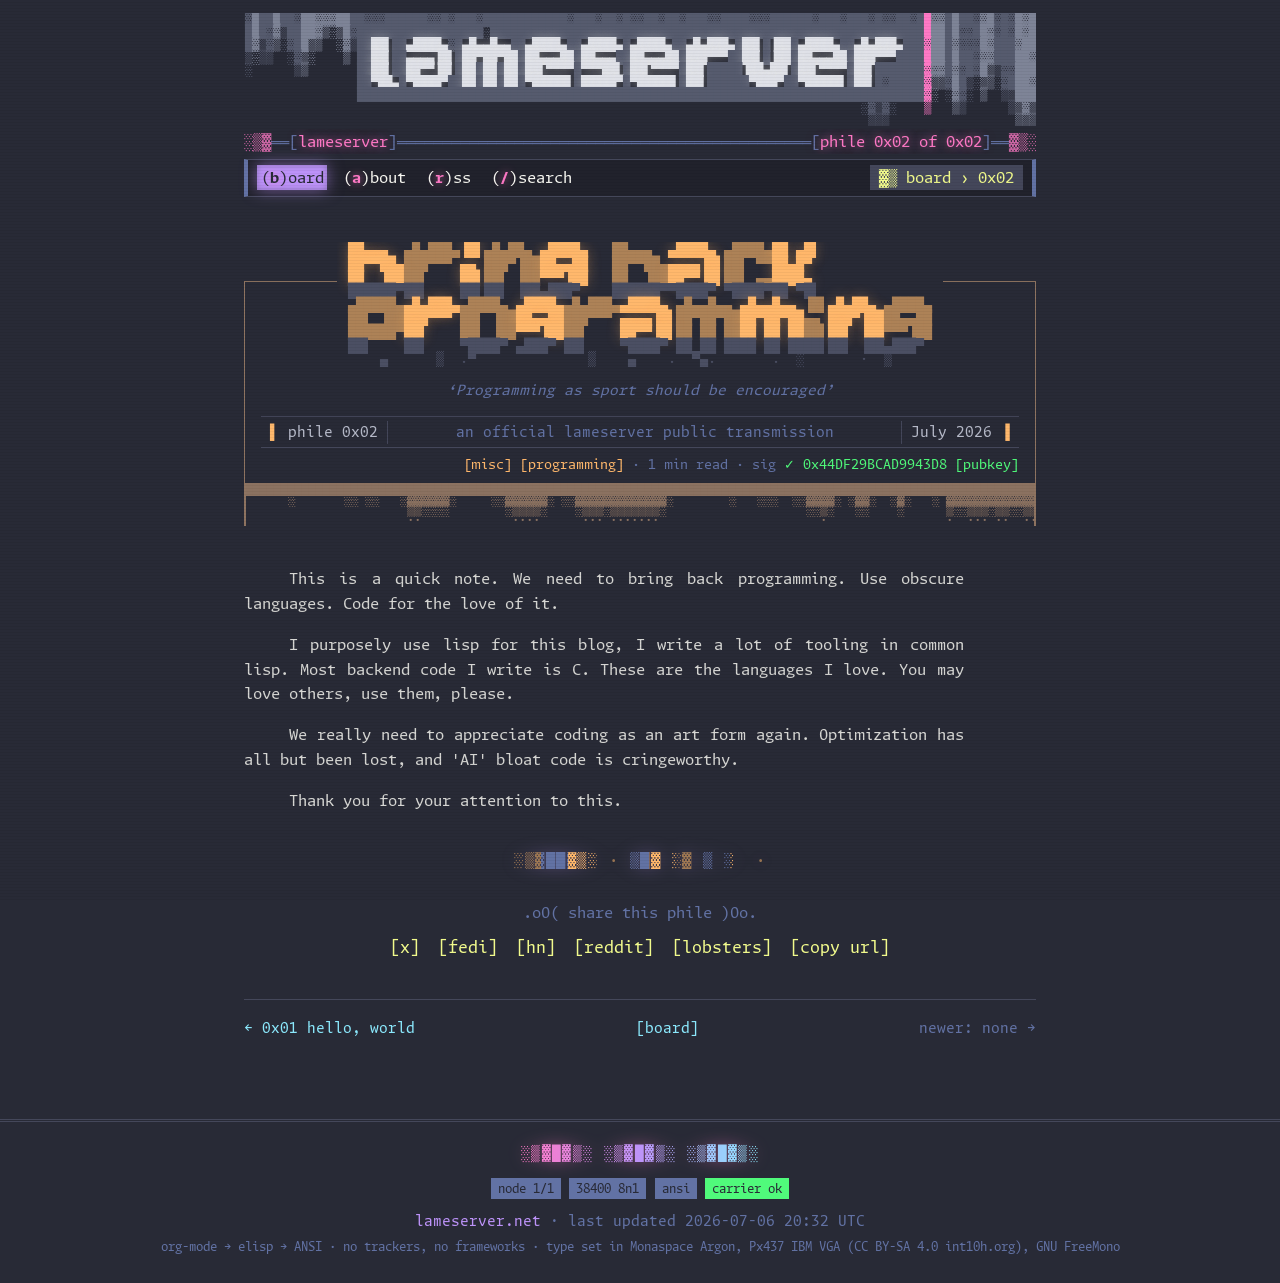
<file: docs/phile/0x02/index.html>
<!doctype html>
<html lang="en">
<head>
<meta charset="utf-8">
<meta name="viewport" content="width=device-width, initial-scale=1">
<title>Bring back programming · lameserver</title>
<meta name="description" content="Programming as sport should be encouraged">
<link rel="canonical" href="https://lameserver.net/phile/0x02/">
<link rel="alternate" type="application/rss+xml" title="lameserver" href="/feed.xml">
<link rel="icon" href="data:image/svg+xml,<svg xmlns='http://www.w3.org/2000/svg' viewBox='0 0 16 16'><text y='13' font-size='13' fill='%23ff79c6'>▓</text></svg>">
<link rel="stylesheet" href="/assets/css/site.css">
<link rel="stylesheet" href="/assets/css/dracula.css">
</head>
<body>
<header class="site-header"><a class="skip" href="#content">skip to content</a><!-- the space above can be used to advertise your lame BBS if you so desire. . .  - stc/acid, 1995 --><div id="banner" role="img" aria-label="lameserver"><pre class="lb" style="--cols:67" aria-hidden="true"><span class="hi">██▌ </span><span class="lo">▄████▄ </span><span class="hi">▄█▄▄█▄▄ </span><span class="lo">▄████▄ </span><span class="hi">▄████▄</span><span class="lo">▄████▄ </span><span class="hi">▄█▄███▄</span><span class="lo">██▌ ▐██</span><span class="hi">▄████▄ </span><span class="lo">▄█▄███▄</span>
<span class="hi">██▌ </span><span class="lo">▄▄▄▄▐█▌</span><span class="hi">██▀██▀██</span><span class="lo">██▄▄▄██</span><span class="hi">██▄▄▄ </span><span class="lo">██▄▄▄██</span><span class="hi">███▀▀▀ </span><span class="lo">██▌ ▐██</span><span class="hi">██▄▄▄██</span><span class="lo">███▀▀▀ </span>
<span class="hi">██▌ </span><span class="lo">██▀▀▐█▌</span><span class="hi">██ ██ ██</span><span class="lo">██▌▀▀▀▀</span><span class="hi">▀▀▀██▌</span><span class="lo">██▌▀▀▀▀</span><span class="hi">██▌    </span><span class="lo">▐██▄██▌</span><span class="hi">██▌▀▀▀▀</span><span class="lo">██▌    </span>
<span class="sh">▀██▄</span><span class="sh">▀████▀ </span><span class="sh">██ ██ ██</span><span class="sh">▀█████▌</span><span class="sh">█████▀</span><span class="sh">▀█████▌</span><span class="sh">██▌    </span><span class="sh"> ▀███▀ </span><span class="sh">▀█████▌</span><span class="sh">██▌    </span>
<span class="sh">.    ·▒ ░                      ▄▒        .   ·▄     ░ ▒  ░ ·░    ▒ </span></pre></div><div class="masthead" aria-hidden="true"><span class="cap">░▒▓</span><span class="rail">══[ </span>lameserver<span class="rail"> ]══</span><span class="rail-fill"></span><span class="rail">══[ </span>phile 0x02 of 0x02<span class="rail"> ]══</span><span class="cap">▓▒░</span></div><nav class="menu" aria-label="site"><a href="/board/" class="active">(<span class="hot">b</span>)oard</a> <a href="/about/">(<span class="hot">a</span>)bout</a> <a href="/feed.xml">(<span class="hot">r</span>)ss</a><a href="/board/#search">(<span class="hot">/</span>)search</a><span class="menu-loc" aria-hidden="true">▓▒ board › 0x02</span></nav></header>
<main id="content">
<header class="phile-head hue-orange"><h1 class="vh">Bring back programming</h1><pre class="lb hue-orange" style="--cols:73" aria-hidden="true"><span class="hi">██▄▄▄  </span><span class="lo">▄█▄███▄</span><span class="hi">▐█▌</span><span class="lo">▄█▄██▄ </span><span class="hi">▄████▄</span>   <span class="lo">██▄▄▄  </span><span class="hi">▄████▄ </span><span class="lo">▄████▄</span><span class="hi">██ ▄█▌</span>
<span class="hi">██▀▀██▄</span><span class="lo">███▀▀▀ </span><span class="hi">▄▄ </span><span class="lo">███▀▐██</span><span class="hi">██▄▄██</span>   <span class="lo">██▀▀██▄</span><span class="hi">▄▄▄▄▐█▌</span><span class="lo">██▌ ▀▀</span><span class="hi">██▄█▀ </span>
<span class="hi">██  ▐██</span><span class="lo">██▌    </span><span class="hi">██▌</span><span class="lo">██▌ ▐██</span><span class="hi">▀▀▀▐██</span>   <span class="lo">██  ▐██</span><span class="hi">██▀▀▐█▌</span><span class="lo">██▌ ▄▄</span><span class="hi">████▄ </span>
<span class="sh">██████▀</span><span class="sh">██▌    </span><span class="sh">██▌</span><span class="sh">██▌ ▐██</span><span class="sh">▄███▀ </span>   <span class="sh">██████▀</span><span class="sh">▀████▀ </span><span class="sh">▀████▀</span><span class="sh">██ ▀█▌</span>
<span class="lo">▄█████▄</span><span class="hi">▄█▄███▄</span><span class="lo">▄████▄ </span><span class="hi">▄████▄</span><span class="lo">▄█▄███▄</span><span class="hi">▄████▄ </span><span class="lo">▄█▄▄█▄▄ </span><span class="hi">▄█▄▄█▄▄ </span><span class="lo">▐█▌</span><span class="hi">▄█▄██▄ </span><span class="lo">▄████▄</span>
<span class="lo">██▌ ▐██</span><span class="hi">███▀▀▀ </span><span class="lo">██▌ ▐██</span><span class="hi">██▄▄██</span><span class="lo">███▀▀▀ </span><span class="hi">▄▄▄▄▐█▌</span><span class="lo">██▀██▀██</span><span class="hi">██▀██▀██</span><span class="lo">▄▄ </span><span class="hi">███▀▐██</span><span class="lo">██▄▄██</span>
<span class="lo">██████▀</span><span class="hi">██▌    </span><span class="lo">██▌ ▐██</span><span class="hi">▀▀▀▐██</span><span class="lo">██▌    </span><span class="hi">██▀▀▐█▌</span><span class="lo">██ ██ ██</span><span class="hi">██ ██ ██</span><span class="lo">██▌</span><span class="hi">██▌ ▐██</span><span class="lo">▀▀▀▐██</span>
<span class="sh">██▌    </span><span class="sh">██▌    </span><span class="sh">▀████▀ </span><span class="sh">▄███▀ </span><span class="sh">██▌    </span><span class="sh">▀████▀ </span><span class="sh">██ ██ ██</span><span class="sh">██ ██ ██</span><span class="sh">██▌</span><span class="sh">██▌ ▐██</span><span class="sh">▄███▀ </span>
<span class="sh">    ▄      ▒  .▀              ▒    ▄    .  ▀▄.       .  ░       ·  ▒     </span></pre><div class="pre-quote">&#8216;Programming as sport should be encouraged&#8217;</div><div class="issue" aria-hidden="false"><span class="i-cell">phile 0x02</span><span class="i-cell i-mid">an official lameserver public transmission</span><span class="i-cell">July 2026</span></div><div class="issue-sub"><a class="tag" href="/category/misc/">[misc]</a> <a class="tag" href="/category/programming/">[programming]</a> · 1 min read · sig <a class="sig ok" href="source.org.asc" title="gpg --verify source.org.asc source.org">&#10003; 0x44DF29BCAD9943D8</a> <a class="sig ok" href="/pubkey.asc">[pubkey]</a></div><div class="sec-drip"><pre class="drip" aria-hidden="true">████████████████████████████████████████████████████████████████████████████████████████████████████████████████████████████████████████████████████████████████████████████████████████████████████████████████████████████
      ░       ░░ ░░   ░▓▓▓▓▓▓░     ░░▓▓▓▓▓▓░ ░░▓▓▓▓▓▓▓▓▓▓▓▓▓░        ░   ░░░  ░░▓▓▓▓░ ░▓▓░  ░▓░   ░ ▓▓▓▓▓▓▓▓▓▓▓▓▓▓▓▓░▓▓▓▓▓▓▓▓▓▓▓▓▓▓▓▓▓▓▓░▓▓▓▓▓▓▓▓░░▓▓▓▓▓▓▓▓▓▓▓▓▓▓▓▓▓▓▓▓▓░      ░░▓░   ░░▓░░         ░ ░▓▓▓▓▓░▓▓▓▓▓░ ▓▓▓▓▓▓▓▓
                       ▒▒░░░░        ░▒▒▒▒░    ░▒▒▒░▒▒▒▒▒▒▒░                    ░░▒░   ░░    ░      ▒░░▒▒▒░▒▒░░▒▒░▒░ ░▒▒▒▒▒▒▒▒▒▒▒▒░▒▒░▒░ ▒▒░▒▒▒▒░  ▒▒▒▒▒▒▒░░▒░░▒▒▒▒▒▒░░░         ░      ░              ░░░▒░ ░░▒▒░  ▒▒░▒▒▒▒▒
                       ··             ····      ··· ·······                       ·                 ·  ··· ··  ·· ·   ············ ·· ·  ·· ····   ·······  ·  ······                                     ·    ··   ·· ·····</pre></div></header><article class="phile-body"><p>
This is a quick note.
We need to bring back programming.
Use obscure languages.
Code for the love of it.
</p>

<p>
I purposely use lisp for this blog, I write a lot of tooling in common lisp. Most backend code I write is C. These are the languages I love. You may love others, use them, please.
</p>

<p>
We really need to appreciate coding as an art form again. Optimization has all but been lost, and 'AI' bloat code is cringeworthy.
</p>

<p>
Thank you for your attention to this.
</p>
</article><div class="divider hue-orange" aria-hidden="true">░▒▓██▓▒░ · ▒█▓ ░▓ ▒ ░  ·</div><section class="share" aria-label="share"><div class="share-rail" aria-hidden="true">.oO( share this phile )Oo.</div><div class="share-links"><a rel="noopener" target="_blank" href="https://twitter.com/intent/tweet?url=https%3A%2F%2Flameserver.net%2Fphile%2F0x02%2F&amp;text=Bring%20back%20programming">[x]</a><button type="button" class="share-fedi" data-url="https://lameserver.net/phile/0x02/" data-title="Bring back programming">[fedi]</button><a rel="noopener" target="_blank" href="https://news.ycombinator.com/submitlink?u=https%3A%2F%2Flameserver.net%2Fphile%2F0x02%2F&amp;t=Bring%20back%20programming">[hn]</a><a rel="noopener" target="_blank" href="https://www.reddit.com/submit?url=https%3A%2F%2Flameserver.net%2Fphile%2F0x02%2F&amp;title=Bring%20back%20programming">[reddit]</a><a rel="noopener" target="_blank" href="https://lobste.rs/stories/new?url=https%3A%2F%2Flameserver.net%2Fphile%2F0x02%2F&amp;title=Bring%20back%20programming">[lobsters]</a><button type="button" class="share-copy" data-url="https://lameserver.net/phile/0x02/">[copy url]</button></div></section><nav class="phile-rail" aria-label="neighboring philes"><a id="prev-phile" href="/phile/0x01/">&#8592; 0x01 hello, world</a><a href="/board/">[board]</a><span class="dim">newer: none &#8594;</span></nav>
</main>
<footer class="site-footer"><button class="foot-rail" type="button" aria-label="hang up">░▒▓█▓▒░ ░▒▓█▓▒░ ░▒▓█▓▒░</button><div class="foot-node" aria-hidden="true"><span class="chip">node 1/1</span><span class="chip">38400 8n1</span><span class="chip">ansi</span><span class="chip chip-ok">carrier ok</span></div><p><a href="https://lameserver.net">lameserver.net</a> · last updated 2026-07-06 20:32 UTC</p><p class="foot-fine">org-mode → elisp → ANSI · no trackers, no frameworks · type set in Monaspace Argon, Px437 IBM VGA (CC BY-SA 4.0 int10h.org), GNU FreeMono</p></footer><script src="/assets/js/header.js" defer></script>
<script src="/assets/js/phile.js" defer></script></body>
</html>
</file>
<file: assets/css/site.css>
/* lameserver.net — BBS chrome, Dracula palette, GPU-ish glow.
   Structure: fonts → tokens → base → header → headings → body → ansi art →
   board → share/rails → footer → overlays → responsive → reduced motion. */

@font-face {
  font-family: 'Argon';
  src: url('/assets/fonts/argon.woff2') format('woff2');
  font-weight: 400;
  font-display: swap;
}
@font-face {
  font-family: 'Argon';
  src: url('/assets/fonts/argon-bold.woff2') format('woff2');
  font-weight: 700;
  font-display: swap;
}
@font-face {
  font-family: 'VGA437';
  src: url('/assets/fonts/vga437.woff2') format('woff2');
  font-display: swap;
}
@font-face {
  font-family: 'BrailleFree';
  src: url('/assets/fonts/braille.woff2') format('woff2');
  font-display: swap;
}

:root {
  --bg: #282a36;
  --bg-deep: #21222c;
  --line: #44475a;
  --fg: #f8f8f2;
  --comment: #6272a4;
  --cyan: #8be9fd;
  --green: #50fa7b;
  --orange: #ffb86c;
  --pink: #ff79c6;
  --purple: #bd93f9;
  --red: #ff5555;
  --yellow: #f1fa8c;
  --glow-pink: 0 0 8px rgba(255, 121, 198, 0.6), 0 0 24px rgba(255, 121, 198, 0.25);
  --glow-cyan: 0 0 8px rgba(139, 233, 253, 0.55), 0 0 22px rgba(139, 233, 253, 0.22);
  --glow-purple: 0 0 8px rgba(189, 147, 249, 0.55), 0 0 22px rgba(189, 147, 249, 0.22);
}

* { margin: 0; padding: 0; box-sizing: border-box; }

html { background: var(--bg); scrollbar-color: var(--line) var(--bg-deep); }

body {
  background: var(--bg);
  color: var(--fg);
  font-family: 'Argon', ui-monospace, monospace;
  font-size: 15px;
  line-height: 1.65;
  min-height: 100vh;
  display: flex;
  flex-direction: column;
}

/* faint CRT scanlines over everything — static, cheap, GPU-composited */
body::after {
  content: '';
  position: fixed;
  inset: 0;
  pointer-events: none;
  z-index: 999;
  background: repeating-linear-gradient(0deg,
    rgba(0, 0, 0, 0.14) 0px, rgba(0, 0, 0, 0.14) 1px,
    transparent 1px, transparent 3px);
  opacity: 0.3;
}

::selection { background: var(--pink); color: var(--bg); }
:focus-visible { outline: 2px solid var(--cyan); outline-offset: 2px; }

a { color: var(--cyan); text-decoration: none;
    transition: background 0.14s ease, color 0.14s ease, box-shadow 0.14s ease; }
a:hover { background: var(--cyan); color: var(--bg);
          box-shadow: 0 0 14px rgba(139, 233, 253, 0.45); }

.skip {
  position: absolute;
  left: -9999px;
}
.skip:focus { left: 1rem; top: 1rem; z-index: 1000; background: var(--bg-deep); padding: 0.5rem; }

main {
  width: min(100% - 2.5rem, 88ch);
  margin-inline: auto;
  padding-block: 1.6rem 3rem;
  flex: 1;
}

/* ---------------- header ---------------- */

.site-header {
  width: min(100% - 2.5rem, 88ch);
  margin-inline: auto;
  padding-top: 0.8rem;
}

/* the banner: JS rebuilds the fallback logo into a dither curtain */
#banner { display: block; min-height: 108px; overflow: hidden; }
#banner .lb { margin: 1.2rem auto 0.6rem; }
#banner .bn {
  font-family: 'Argon', monospace;
  font-size: 12px;
  line-height: 1.05;
  text-align: center;
  overflow: hidden;
  cursor: crosshair;
}
#banner .g1 { color: #b6bac9; }
#banner .g2 { color: #7e8497; }
#banner .g3 { color: #565b6e; }
#banner .ap { color: var(--pink); }
#banner .ac { color: var(--cyan); }
#banner .cv {
  color: #dfe1e8;
  text-shadow: 0 0 12px rgba(248, 248, 242, 0.28);
}
#banner .lit {
  color: var(--fg);
  text-shadow: 0 0 8px rgba(248, 248, 242, 0.7), 0 0 18px rgba(255, 121, 198, 0.4);
}
#banner .cv.lit {
  color: var(--pink);
  text-shadow: 0 0 10px rgba(255, 121, 198, 0.8);
}

/* ---------------- lameblock: the hand-drawn font ---------------- */

.hue-pink   { --hue: var(--pink); }
.hue-purple { --hue: var(--purple); }
.hue-cyan   { --hue: var(--cyan); }
.hue-green  { --hue: var(--green); }
.hue-orange { --hue: var(--orange); }

/* letters alternate two shades of the piece's hue; bottom row and
   dust sink into shadow.  Gray (no hue class) = newsletter mono. */
.lb {
  font-family: 'Argon', monospace;
  font-size: min(13px, calc((100vw - 3rem) * 1.61 / var(--cols, 67)));
  line-height: 1.05;
  width: max-content;
  max-width: 100%;
  margin: 1.6rem auto 0.5rem;
  overflow: hidden;
}
.lb .hi { color: var(--hue, #c3c7d6); }
.lb .lo { color: color-mix(in srgb, var(--hue, #878da2) 62%, var(--bg)); }
.lb .sh { color: #4b4f63; }
.lb .hi { text-shadow: 0 0 14px color-mix(in srgb, var(--hue, #9aa) 30%, transparent); }

.masthead {
  display: flex;
  align-items: center;
  white-space: nowrap;
  color: var(--pink);
  text-shadow: var(--glow-pink);
  font-size: 0.95rem;
  overflow: hidden;
  margin-top: 0.2rem;
}
.masthead .rail { color: var(--comment); text-shadow: none; }
.masthead .cap { color: var(--pink); text-shadow: none; opacity: 0.75; }
.masthead .rail-fill {
  flex: 1;
  overflow: hidden;
  color: var(--comment);
  text-shadow: none;
  min-width: 2ch;
}
.masthead .rail-fill::before {
  content: '════════════════════════════════════════════════════════════════════════════════════════════════';
}

/* the menu is a solid status bar, Renegade-style */
.menu {
  display: flex;
  flex-wrap: wrap;
  align-items: baseline;
  gap: 0.25rem 1.4ch;
  margin-top: 0.3rem;
  padding: 0.3rem 1ch 0.4rem;
  background: var(--bg-deep);
  border: 1px solid var(--line);
  border-left: 4px solid var(--comment);
  border-right: 4px solid var(--comment);
  font-size: 0.95rem;
}
/* the BBS "current area" field: an inverse-video chip on the right */
.menu-loc {
  margin-left: auto;
  min-width: 0;
  overflow: hidden;
  text-overflow: ellipsis;
  white-space: nowrap;
  background: var(--line);
  color: var(--yellow);
  padding: 0 1ch;
  text-shadow: none;
}

.vh {
  position: absolute;
  width: 1px;
  height: 1px;
  overflow: hidden;
  clip-path: inset(50%);
  white-space: nowrap;
}
.menu a { color: var(--fg); padding: 0 0.4ch; }
.menu a .hot { color: var(--pink); font-weight: 700;
               transition: text-shadow 0.14s ease, color 0.14s ease; }
.menu a:hover, .menu a.active {
  background: var(--purple);
  color: var(--bg);
  box-shadow: 0 0 16px rgba(189, 147, 249, 0.55), inset 0 0 6px rgba(40, 42, 54, 0.35);
  text-shadow: none;
}
.menu a:hover .hot, .menu a.active .hot { color: var(--bg); }
.menu a:not(:hover) .hot { text-shadow: 0 0 8px rgba(255, 121, 198, 0.7); }

/* ---------------- the phile-head diz box ---------------- */

/* the masthead is a framed file: a thin box in the piece's hue, its
   title set in lameblock straddling the top edge, the bottom melting
   into a file_id.diz drip. */
.phile-head {
  position: relative;
  border: 1px solid color-mix(in srgb, var(--hue) 40%, var(--line));
  border-bottom: none;
  padding: 0 1.8ch;
  margin: 3.6rem 0 2.6rem;
}
/* the block title, pulled up so it sits astride the top border;
   its own bg masks the border line it crosses */
.phile-head > .lb {
  width: max-content;
  max-width: calc(100% - 2ch);
  margin: -2.5rem auto 0.7rem;
  padding: 0.1rem 1.4ch;
  background: var(--bg);
}

/* the drip edge: solid mass along the top melting into faded hangers.
   one hue-dimmed color; the █▓▒░ density carries the fade. */
.drip {
  font-family: 'Argon', monospace;
  font-size: 12px;
  line-height: 0.9;
  white-space: pre;
  overflow: hidden;
  color: color-mix(in srgb, var(--hue, var(--comment)) 38%, var(--line));
}
.sec-drip {
  margin: 0.5rem -1.8ch 0;
  border-inline: 1px solid color-mix(in srgb, var(--hue) 40%, var(--line));
  overflow: hidden;
}

/* ---------------- sections: floated headers, text flows around ---------------- */

/* no box — each level-1 section's block title floats to an alternating
   side and the body wraps around it with a couple chars of air. the
   section is a BFC so its float never bleeds into the next one. */
.phile-sec { overflow: hidden; margin: 2.6rem 0 1.4rem; }
.phile-sec > .lb {
  font-size: 10px;
  margin: 0.4rem 0 0.5rem;
  max-width: 60%;
}
.phile-sec.float-left > .lb  { float: left;  margin-right: 2.5ch; }
.phile-sec.float-right > .lb { float: right; margin-left: 2.5ch; }
/* real heading kept for a11y + anchors; block logo is the visible title */
.phile-sec .outline-2 > h2 {
  position: absolute; width: 1px; height: 1px;
  overflow: hidden; clip-path: inset(50%); white-space: nowrap;
}
.phile-sec .outline-2, .phile-sec .outline-text-2 { margin: 0; }

.pre-quote {
  text-align: center;
  color: var(--comment);
  font-style: italic;
  font-size: 0.88rem;
  margin: 0.2rem 0 0.9rem;
}

/* ▌ phile 0xNN │ an official lameserver public transmission │ date ▐ */
.issue {
  display: flex;
  align-items: baseline;
  gap: 1ch;
  border-block: 1px solid var(--line);
  padding: 0.2rem 1ch;
  font-size: 0.88rem;
  color: #b6bac9;
}
.issue::before { content: '▌'; color: var(--hue, var(--comment)); }
.issue::after { content: '▐'; color: var(--hue, var(--comment)); }
.issue .i-cell { white-space: nowrap; }
.issue .i-mid {
  flex: 1;
  text-align: center;
  color: var(--comment);
  border-inline: 1px solid var(--line);
  padding-inline: 1ch;
  overflow: hidden;
  text-overflow: ellipsis;
}
.issue-sub {
  text-align: right;
  color: var(--comment);
  font-size: 0.8rem;
  margin: 0.35rem 0 0.4rem;
}

.tag { color: var(--orange); }
.tag:hover { background: var(--orange); color: var(--bg); }

.sig.ok { color: var(--green); }
.sig.ok:hover { background: var(--green); color: var(--bg); }
.sig.none { color: var(--red); }

/* sub-headings inside a section: letter-spaced whispers, infofile style */
.phile-body h3, .phile-body h4, .phile-body h5 {
  font-weight: 400;
  margin: 2rem 0 0.7rem;
  cursor: pointer;
  text-transform: lowercase;
}
.phile-body h3 {
  color: #b6bac9;
  font-size: 0.95rem;
  letter-spacing: 0.4em;
  border-bottom: 1px dashed var(--line);
  padding-bottom: 0.2rem;
}
.phile-body h4 { color: var(--comment); font-size: 0.9rem; letter-spacing: 0.28em; }
.phile-body h5 { color: var(--comment); font-size: 0.85rem; }
.phile-body h5::before { content: '» '; }

.phile-body .section-number-2, .phile-body .section-number-3,
.phile-body .section-number-4, .phile-body .section-number-5 {
  color: inherit;
  margin-right: 0.6ch;
}

/* folding indicator added by phile.js */
.fold-btn { color: var(--comment); margin-right: 0.8ch; text-shadow: none; }
.folded-hint { color: var(--comment); font-style: italic; }

/* ---------------- body copy ---------------- */

/* newsletter body: justified monospace with first-line indents,
   a shade dimmer than pure white, like the infofiles */
.phile-body { max-width: 80ch; color: rgba(248, 248, 242, 0.84); }
.phile-body p {
  margin: 0 0 1rem;
  text-align: justify;
  text-indent: 5ch;
}
.phile-body li p { text-align: left; text-indent: 0; }
.phile-body ul, .phile-body ol { margin: 0 0 1rem 2.2ch; }
.phile-body li { margin-bottom: 0.2rem; }

.phile-body blockquote {
  border-left: 3px solid;
  border-image: linear-gradient(180deg, var(--purple), rgba(189, 147, 249, 0.1)) 1;
  background: linear-gradient(90deg, rgba(189, 147, 249, 0.07), transparent 65%);
  padding: 0.2rem 0 0.2rem 1.6ch;
  margin: 0 0 1rem;
  color: var(--comment);
  font-style: italic;
}

.phile-body code {
  color: var(--green);
  background: var(--bg-deep);
  padding: 0 0.5ch;
}

/* code blocks only — not the decorative pres (lameblock, drip, ansi) */
.phile-body pre:not(.lb):not(.drip):not(.ansi-art) {
  background: var(--bg-deep);
  border: 1px solid var(--line);
  padding: 0.9rem 1.1rem;
  margin: 0 0 1.2rem;
  overflow-x: auto;
  line-height: 1.5;
  font-family: 'Argon', monospace;
  font-size: 0.88rem;
  box-shadow: inset 0 0 22px rgba(0, 0, 0, 0.35);
}
.phile-body pre code { background: none; padding: 0; color: inherit; }

/* org src blocks arrive as <pre class="src src-LANG"> with a language chip */
.phile-body pre.src { position: relative; }
.phile-body pre.src::before {
  content: attr(class);
  display: none;
}
.phile-body pre.src[class*='src-']::after {
  content: '▓▒░';
  position: absolute;
  top: 0.3rem;
  right: 0.6rem;
  color: var(--line);
}

.phile-body table {
  border-collapse: collapse;
  border: 3px double var(--comment);
  margin: 0 0 1.2rem;
  font-size: 0.92rem;
}
.phile-body th, .phile-body td {
  border: 1px solid var(--line);
  padding: 0.3rem 1ch;
}
.phile-body th {
  background: var(--line);
  color: var(--yellow);
  font-weight: 400;
  text-align: left;
}

.phile-body hr {
  border: 0;
  margin: 1.8rem 0;
}
.phile-body hr::after {
  content: '▄▄█▓▒░ ·∙ .';
  display: block;
  text-align: center;
  color: var(--comment);
  line-height: 1;
}

/* ---------------- ANSI art ---------------- */

.ansi-art {
  line-height: 1;
  letter-spacing: 0;
  overflow-x: auto;
  background: var(--bg-deep);
}
.ansi-vga { font-family: 'VGA437', monospace; font-size: 13px; }
.ansi-argon { font-family: 'Argon', monospace; font-size: 12px; }
.ansi-braille { font-family: 'BrailleFree', monospace; font-size: 12px; line-height: 0.95; }

.ansi-img {
  border: 1px solid var(--line);
  padding: 0.6rem;
  margin: 0 0 1.2rem;
  max-width: max-content;
  box-shadow: 0 0 18px rgba(0, 0, 0, 0.4);
}

/* only running text wraps around a floated section title; wide block
   media (ansi art, frames, tables, code) drops below it instead of
   colliding when the intro text is too short to clear the float */
.phile-body .ansi-img,
.phile-body .ansi-frame,
.phile-body figure,
.phile-body table,
.phile-body pre:not(.lb):not(.drip) {
  clear: both;
}
.ansi-missing { color: var(--red); padding: 0.6rem; }
.share-fedi, .share-copy {
  font: inherit;
  font-size: 0.8rem;
  background: none;
  border: none;
  color: var(--comment);
  cursor: pointer;
  padding: 0;
}
.share-fedi:hover, .share-copy:hover { background: var(--comment); color: var(--bg); }

.emblem { border: none; background: none; font-size: 9px; }

.ansi-frame {
  border: 3px double var(--purple);
  padding: 0.5rem;
  margin: 0 0 1.2rem;
  max-width: max-content;
  box-shadow: var(--glow-purple);
}
.ansi-frame video, .ansi-frame audio { display: block; max-width: 100%; }

.divider {
  text-align: center;
  white-space: pre;             /* dividers can be multi-line ANSI pieces */
  line-height: 1.15;
  margin: 2.4rem 0 1.6rem;
  letter-spacing: 0.1em;
  /* stepped bands of the phile's hue marching in 3ch jumps */
  background: repeating-linear-gradient(90deg,
    var(--hue, var(--comment)) 0 3ch,
    color-mix(in srgb, var(--hue, var(--comment)) 55%, var(--bg)) 3ch 6ch,
    var(--comment) 6ch 9ch);
  -webkit-background-clip: text;
  background-clip: text;
  color: transparent;
  filter: drop-shadow(0 0 8px rgba(189, 147, 249, 0.25));
  animation: march 2.4s steps(3) infinite;
}
@keyframes march {
  to { background-position-x: 9ch; }
}

/* ---------------- board listing ---------------- */

.lead { color: var(--comment); margin-bottom: 1rem; }

.board-bar {
  display: flex;
  flex-wrap: wrap;
  align-items: baseline;
  gap: 0.4rem 2ch;
  margin: 1.4rem 0 1rem;
  padding-bottom: 0.6rem;
  border-bottom: 1px dashed var(--line);
}
.search-prompt { color: var(--green); }
#board-search {
  font: inherit;
  color: var(--fg);
  background: transparent;
  border: none;
  border-bottom: 1px dashed var(--comment);
  width: 24ch;
  caret-color: var(--green);
}
#board-search:focus { outline: none; border-bottom-color: var(--green); }
.board-hint { color: var(--comment); font-size: 0.8rem; margin-left: auto; }
#filter-state { color: var(--orange); font-size: 0.85rem; }

/* the board is a pack view: thin single-line boxes with the phile
   number breaking the top border — the infofile box idiom.  Each
   card carries its phile's hue; hover is the modern layer: a lift,
   a glow, the border waking up. */
.board {
  list-style: none;
  display: grid;
  grid-template-columns: repeat(auto-fill, minmax(36ch, 1fr));
  gap: 1.6rem 1.8ch;
}
.board .row {
  position: relative;
  display: flex;
  flex-direction: column;
  border: 1px solid var(--line);
  padding: 0.9rem 1.4ch 0;
  transition: border-color 0.18s ease, box-shadow 0.18s ease,
              transform 0.18s ease, background 0.18s ease;
}
.board .row-hex {
  position: absolute;
  top: 0;
  left: 2ch;
  transform: translateY(-50%);       /* center the ┤ ├ arms on the border */
  line-height: 1;
  background: var(--bg);
  padding: 0 0.5ch;
  color: var(--hue, var(--purple));
  font-size: 0.9rem;
}
.board .row-thumb {
  display: flex;
  justify-content: center;
  padding: 0.3rem 0 0.35rem;
}
.board .row-thumb .ansi-art {
  font-size: 6px;
  background: none;
  overflow: hidden;
  filter: saturate(0.85);
  transition: filter 0.18s ease;
}
.board .row-head { text-align: center; margin-bottom: 0.3rem; }
.board .row-link { color: var(--fg); }
.board .row-link:hover { background: none; box-shadow: none; }
/* the whole card is the click target */
.board .row-link::after { content: ''; position: absolute; inset: 0; }
.board .row-title { color: #b6bac9; }
.board .row-desc {
  display: block;
  text-align: center;
  color: var(--comment);
  font-size: 0.88rem;
  margin-bottom: 0.5rem;
}
.board .row-foot {
  display: flex;
  flex-wrap: wrap;
  justify-content: space-between;
  gap: 0.2rem 2ch;
  margin-top: auto;
  color: var(--comment);
  font-size: 0.85rem;
  padding-bottom: 0.45rem;
}
.board .row-tags .tag { position: relative; z-index: 1; }
.board .row:hover, .board .row.sel {
  border-color: var(--hue, var(--pink));
  background: color-mix(in srgb, var(--hue, var(--pink)) 4%, transparent);
  box-shadow: 0 0 22px color-mix(in srgb, var(--hue, var(--pink)) 18%, transparent);
  transform: translateY(-2px);
}
.board .row:hover .row-thumb .ansi-art, .board .row.sel .row-thumb .ansi-art {
  filter: saturate(1.15);
}
.board .row:hover .row-title, .board .row.sel .row-title {
  color: var(--hue, var(--pink));
}

/* ---------------- share + rails ---------------- */

.share { margin: 2rem 0; text-align: center; }
.share-rail { color: var(--comment); margin-bottom: 0.5rem; }
.share-links { display: flex; justify-content: center; flex-wrap: wrap; gap: 2ch; }
.share-links a, .share-links button { color: var(--yellow); font-size: 1rem; }
.share-links a:hover, .share-links button:hover { background: var(--yellow); color: var(--bg); }

.phile-rail {
  display: flex;
  flex-wrap: wrap;
  justify-content: space-between;
  gap: 0.4rem 2ch;
  margin-top: 2.4rem;
  padding-top: 1rem;
  border-top: 1px solid var(--line);
  font-size: 0.9rem;
}
.phile-rail .dim { color: var(--comment); }

/* ---------------- footer ---------------- */

.site-footer {
  border-top: 3px double var(--line);
  margin-top: 2rem;
  padding: 1.2rem 1rem 1.6rem;
  text-align: center;
  color: var(--comment);
  font-size: 0.85rem;
}
.site-footer .foot-rail {
  font: inherit;
  border: none;
  cursor: pointer;
  display: inline-block;
  margin-bottom: 0.4rem;
  letter-spacing: 0.1em;
  background: linear-gradient(90deg,
    var(--pink), var(--purple), var(--cyan), var(--green),
    var(--yellow), var(--orange), var(--pink));
  background-size: 300% 100%;
  -webkit-background-clip: text;
  background-clip: text;
  color: transparent;
  filter: drop-shadow(0 0 8px rgba(255, 121, 198, 0.4));
  animation: railflow 14s linear infinite;
  transition: filter 0.2s ease;
}
.site-footer .foot-rail:hover {
  filter: drop-shadow(0 0 14px rgba(255, 121, 198, 0.8));
  animation-duration: 3s;
}
.site-footer .foot-rail.carrier {
  background: none;
  -webkit-background-clip: initial;
  background-clip: initial;
  color: var(--red);
  animation: carrierblink 0.4s steps(2, jump-none) infinite;
  text-shadow: 0 0 12px rgba(255, 85, 85, 0.7);
}
@keyframes railflow {
  from { background-position: 0% 50%; }
  to   { background-position: 300% 50%; }
}
@keyframes carrierblink {
  50% { opacity: 0.3; }
}
.site-footer a { color: var(--purple); }
.site-footer a:hover { background: var(--purple); color: var(--bg); }
.foot-fine { margin-top: 0.3rem; font-size: 0.75rem; }

/* node status: inverse-video chips, the one BBS status bar that counts */
.foot-node {
  display: flex;
  justify-content: center;
  flex-wrap: wrap;
  gap: 0.3rem 1.2ch;
  margin: 0.5rem 0 0.7rem;
  font-size: 0.78rem;
}
.foot-node .chip {
  background: var(--comment);
  color: var(--bg);
  padding: 0 1ch;
}
.foot-node .chip-ok { background: var(--green); }

/* ---------------- help overlay (injected by JS) ---------------- */

.help-overlay {
  position: fixed;
  inset: 0;
  z-index: 1000;
  background: rgba(33, 34, 44, 0.88);
  display: flex;
  align-items: center;
  justify-content: center;
  padding: 1rem;
}
.help-overlay[hidden] { display: none; }
.help-panel {
  background: var(--bg-deep);
  border: 3px double var(--pink);
  box-shadow: var(--glow-pink);
  padding: 1.4rem 2rem;
  max-width: 60ch;
  width: 100%;
}
.help-panel h2 { color: var(--pink); font-size: 1rem; margin-bottom: 0.8rem; }
.help-panel table { width: 100%; font-size: 0.9rem; }
.help-panel td { padding: 0.15rem 1ch; }
.help-panel td:first-child { color: var(--green); white-space: nowrap; }
.help-panel .help-close { color: var(--comment); margin-top: 0.8rem; display: block; text-align: right; }

/* ---------------- responsive ---------------- */

@media (max-width: 640px) {
  body { font-size: 14px; }
  #banner { min-height: 64px; }
  .board { grid-template-columns: 1fr; }
  .board-hint { display: none; }
  .masthead { font-size: 0.8rem; }
  .issue .i-mid { display: none; }
  .phile-body p { text-indent: 3ch; }
  /* too narrow to wrap around a float — center the logo above the text */
  .phile-sec > .lb {
    float: none !important;
    margin: 0.4rem auto 0.6rem !important;
    max-width: 100%;
    font-size: 12px;
  }
  .phile-body p { text-align: left; }
}

/* ---------------- reduced motion ---------------- */

@media (prefers-reduced-motion: reduce) {
  *, *::before, *::after { animation: none !important; transition: none !important; }
}
</file>
<file: assets/css/dracula.css>
/* Dracula classes for org/htmlize output and procedural emblems.
   htmlize (output-type 'css, prefix "org-") maps font-lock faces to these
   class names — colors are pinned here so builds are theme-independent. */

/* --- code block faces --- */
.org-keyword            { color: #ff79c6; }
.org-builtin            { color: #bd93f9; }
.org-function-name      { color: #50fa7b; }
.org-variable-name      { color: #ffb86c; }
.org-string             { color: #f1fa8c; }
.org-doc                { color: #f1fa8c; font-style: italic; }
.org-comment            { color: #6272a4; font-style: italic; }
.org-comment-delimiter  { color: #6272a4; }
.org-type               { color: #8be9fd; font-style: italic; }
.org-constant           { color: #bd93f9; }
.org-preprocessor       { color: #ff79c6; }
.org-negation-char      { color: #ff5555; }
.org-warning            { color: #ff5555; font-weight: bold; }
.org-regexp-grouping-backslash { color: #ffb86c; }
.org-regexp-grouping-construct { color: #ffb86c; }

/* shell / misc modes htmlize sometimes emits */
.org-sh-heredoc         { color: #f1fa8c; }
.org-sh-quoted-exec     { color: #50fa7b; }
.org-property-value     { color: #ffb86c; }
.org-underline          { text-decoration: underline; }
.org-bold               { font-weight: bold; }
.org-italic             { font-style: italic; }

/* org example/fixed-width blocks */
.phile-body pre.example { color: #6272a4; }

/* --- emblem + inline ANSI color classes --- */
.dc-cyan   { color: #8be9fd; }
.dc-green  { color: #50fa7b; }
.dc-orange { color: #ffb86c; }
.dc-pink   { color: #ff79c6; }
.dc-purple { color: #bd93f9; }
.dc-red    { color: #ff5555; }
.dc-yellow { color: #f1fa8c; }
</file>
